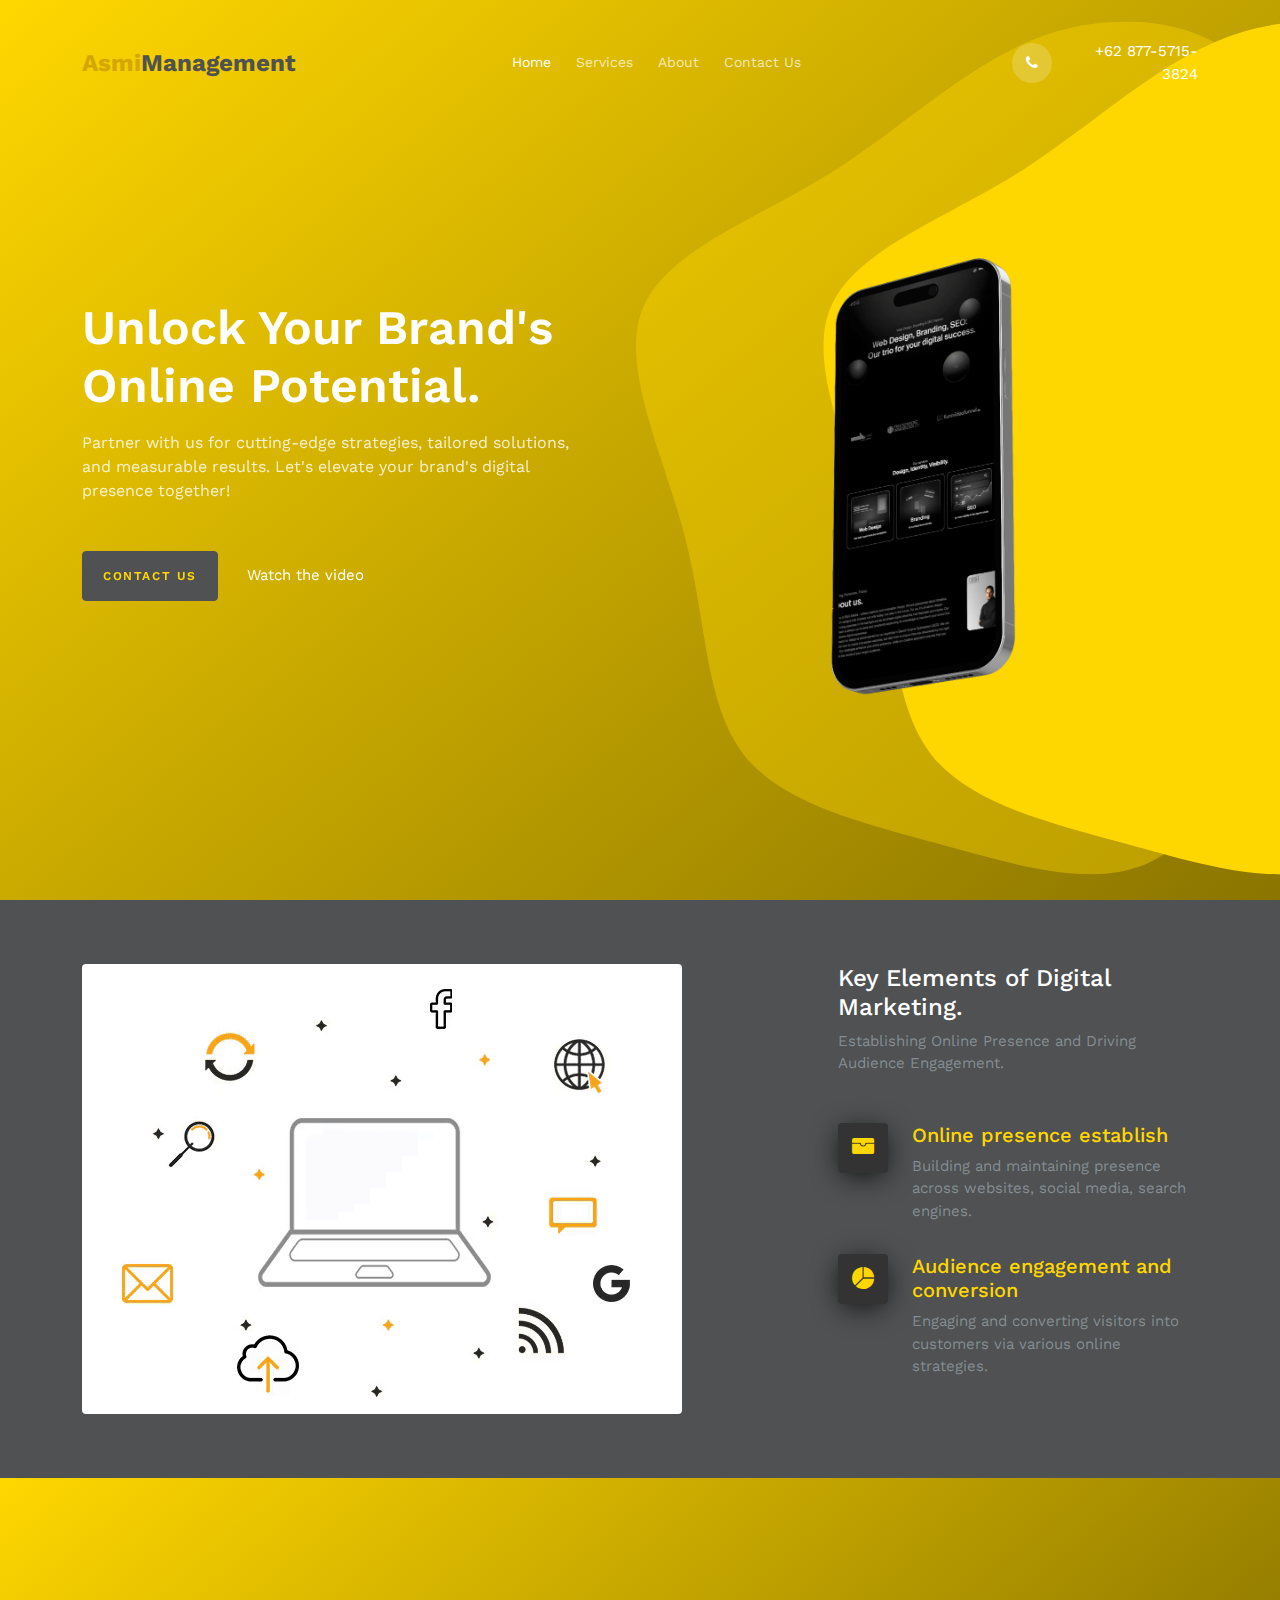
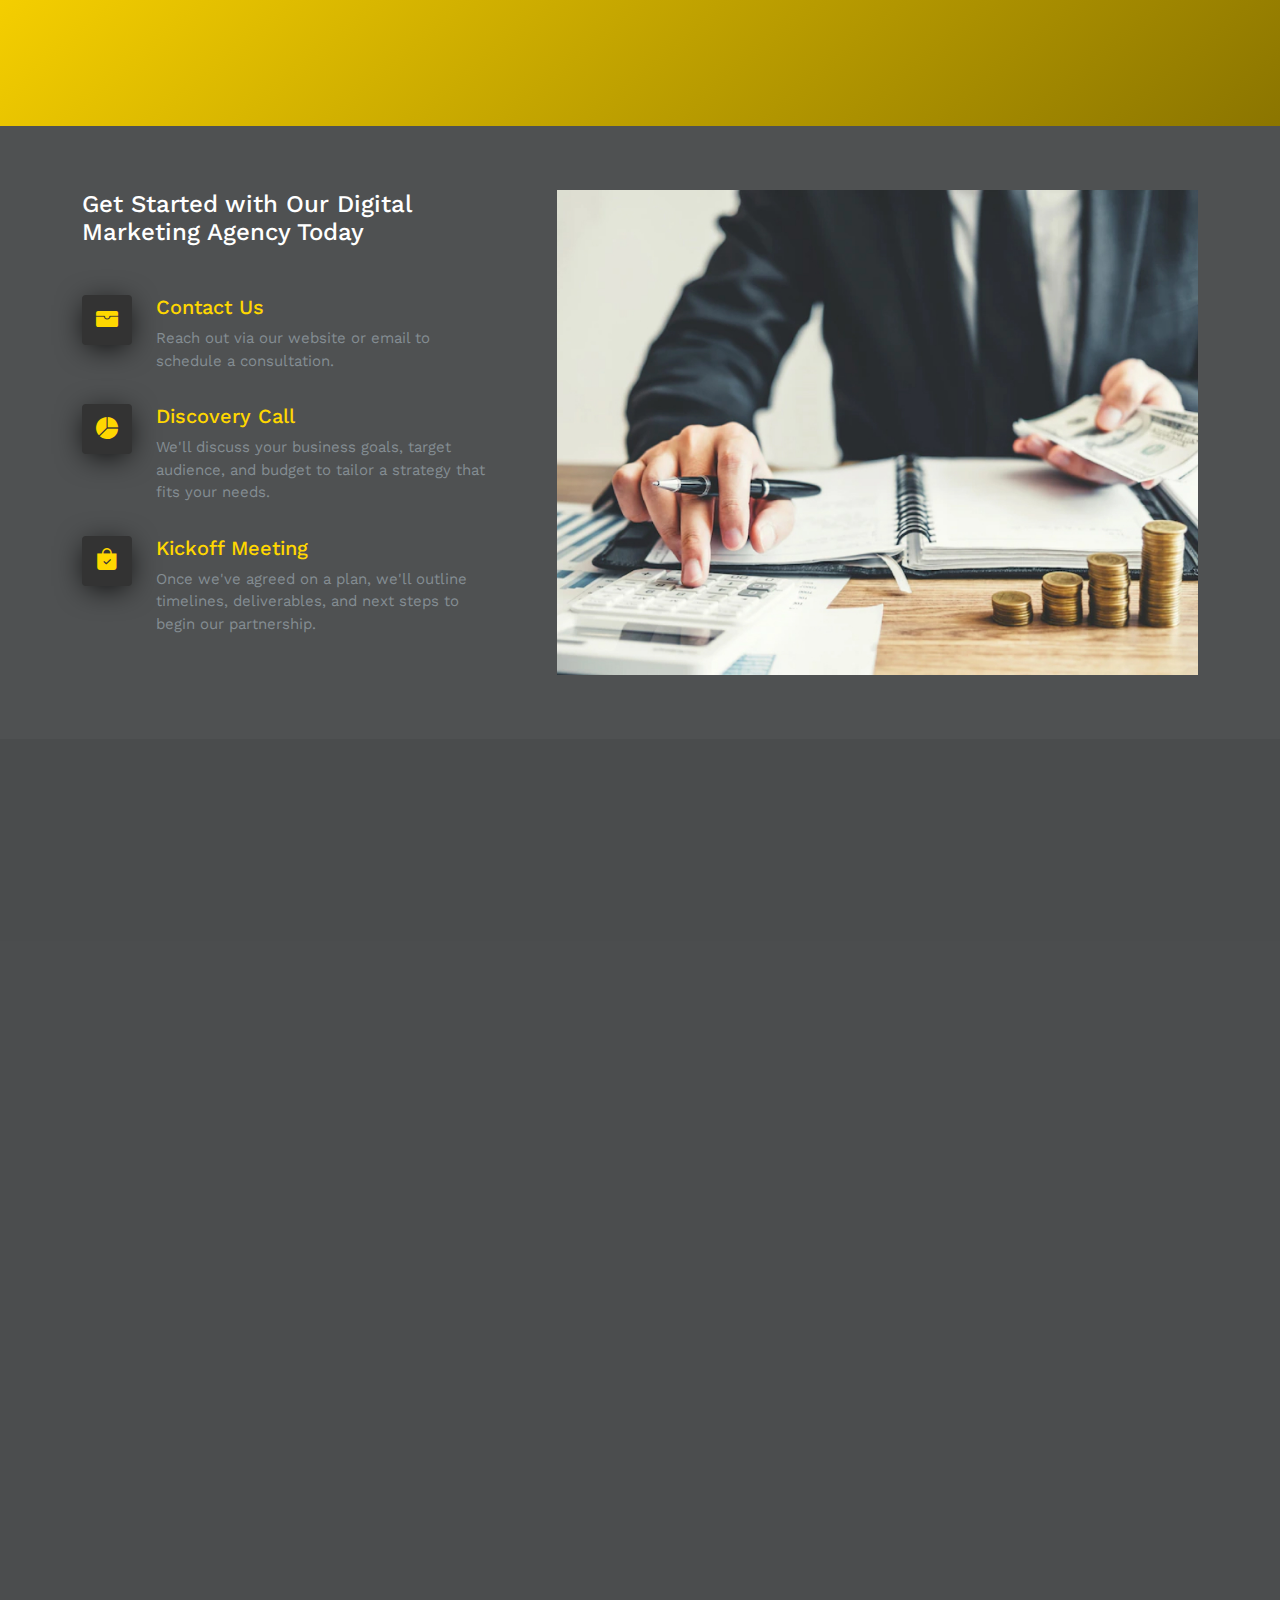
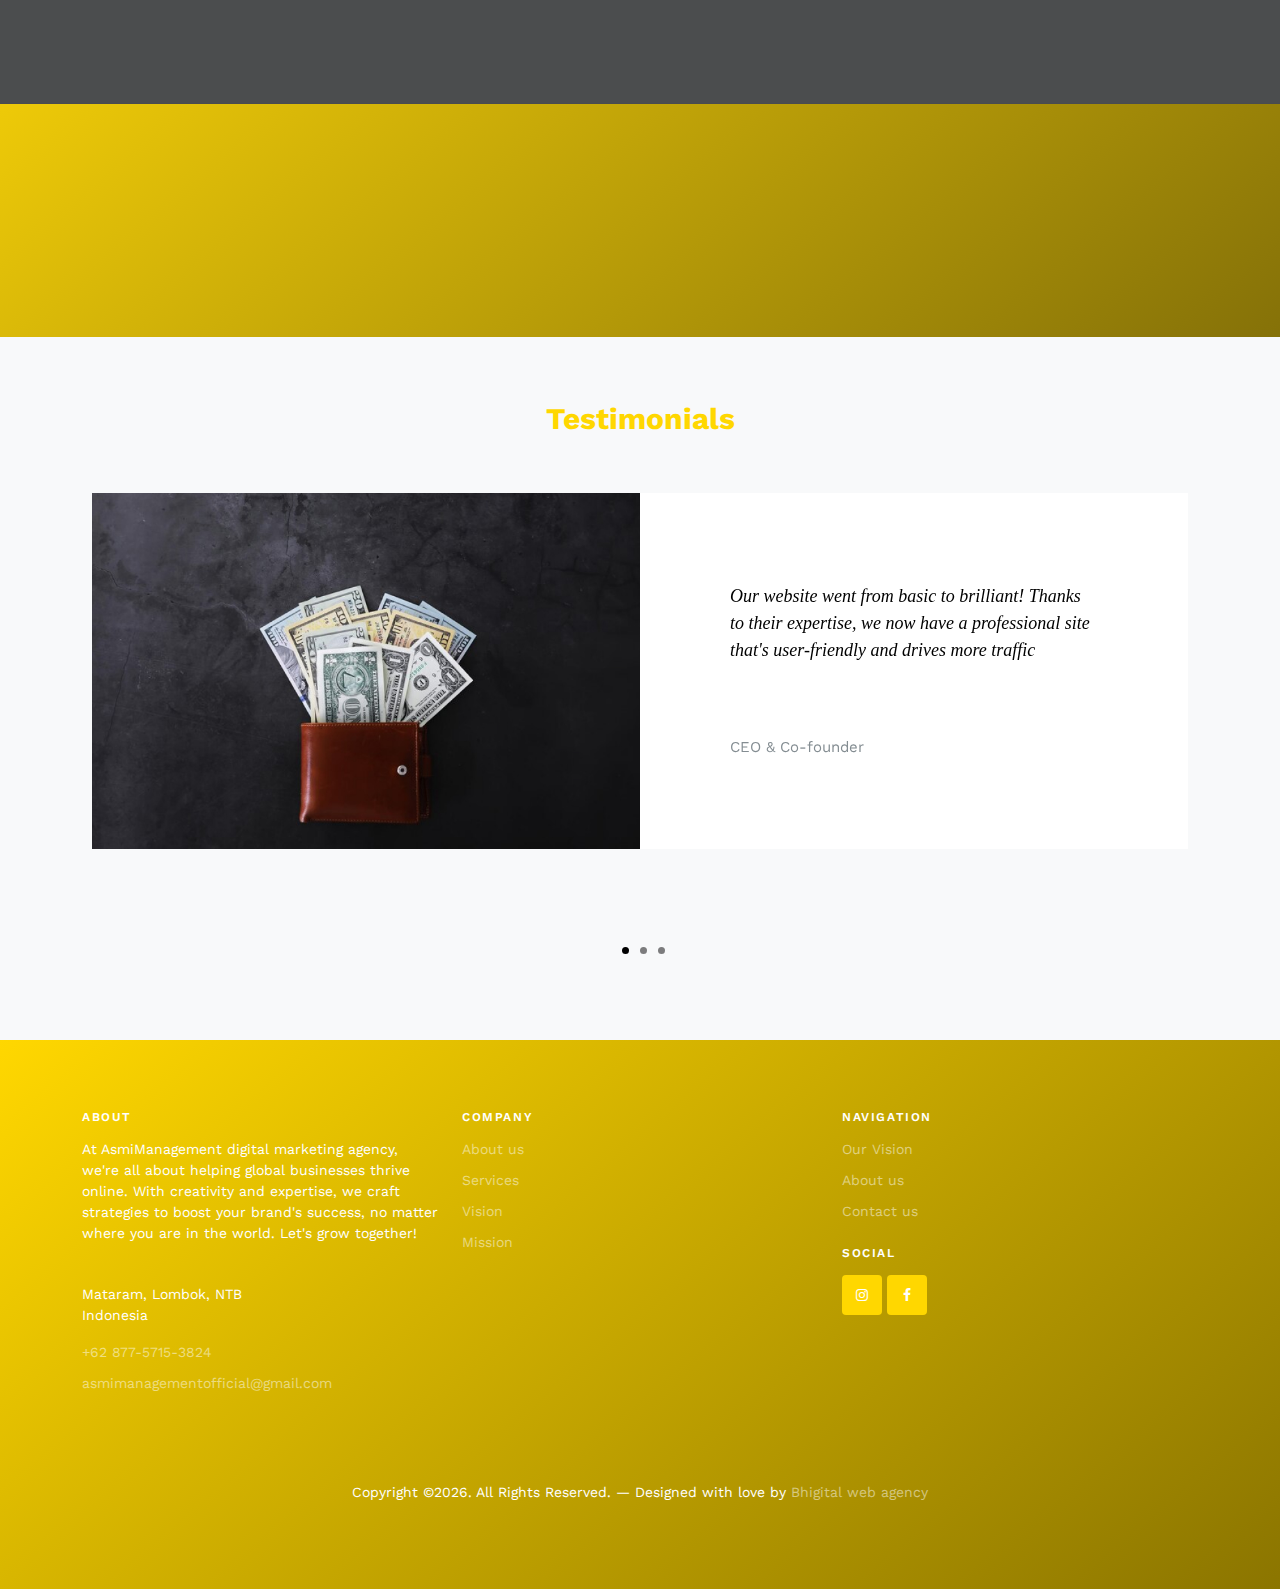
<file: index.html>
<!doctype html>
<html lang="en">
<head>
	<meta charset="utf-8">
	<meta name="viewport" content="width=device-width, initial-scale=1">
	<meta name="author" content="Untree.co">
	<link rel="shortcut icon" href="favicon.png">

	<meta name="description" content="" />
	<meta name="keywords" content="bootstrap, bootstrap5" />

	<link rel="preconnect" href="https://fonts.googleapis.com">
	<link rel="preconnect" href="https://fonts.gstatic.com" crossorigin>
	<link href="https://fonts.googleapis.com/css2?family=Work+Sans:wght@400;600;700&display=swap" rel="stylesheet">


	<link rel="stylesheet" href="fonts/icomoon/style.css">
	<link rel="stylesheet" href="fonts/flaticon/font/flaticon.css">

	<link rel="stylesheet" href="https://cdn.jsdelivr.net/npm/bootstrap-icons@1.8.1/font/bootstrap-icons.css">

	<link rel="stylesheet" href="css/tiny-slider.css">
	<link rel="stylesheet" href="css/aos.css">
	<link rel="stylesheet" href="css/glightbox.min.css">
	<link rel="stylesheet" href="css/style.css">

	<link rel="stylesheet" href="css/flatpickr.min.css">


	<title>AsmiManagement &mdash; Digital Agency: social media management Branding website development </title>
</head>
<body class="homepage">

	<div class="site-mobile-menu site-navbar-target">
		<div class="site-mobile-menu-header">
			<div class="site-mobile-menu-close">
				<span class="icofont-close js-menu-toggle"></span>
			</div>
		</div>
		<div class="site-mobile-menu-body"></div>
	</div>

	<nav class="site-nav">
		<div class="container">
			<div class="menu-bg-wrap">
				<div class="site-navigation">
					<div class="row g-0 align-items-center">
						<div class="col-2">
							<a href="index.html" class="logo m-0 float-start">Asmi<span class=" darktxt">Management</span></a>
						</div>
						<div class="col-8 text-center ">
							<ul class="js-clone-nav d-none d-lg-inline-block text-start site-menu mx-auto">
								<li class="active"><a href="index.html">Home</a></li>
								
								<li><a href="services.html">Services</a></li>
								<li><a href="about.html">About</a></li>
								<li><a href="contact.html">Contact Us</a></li>
							</ul>
						</div>
						<div class="col-2 text-end">
							<a href="#" class="burger ms-auto float-end site-menu-toggle js-menu-toggle d-inline-block d-lg-none light">
								<span></span>
							</a>

							<a href="#" class="call-us d-flex align-items-center">
								<span class="icon-phone"></span>
								<span>+62 877-5715-3824</span>
							</a>
						</div>
					</div>
				</div>
			</div>
		</div>
	</nav>

	<div class="hero  overlay">
		<img src="images/blob.svg" alt="" class="img-fluid blob">
		<div class="container">
			<div class="row align-items-center justify-content-between pt-5">
				<div class="col-lg-6 text-center text-lg-start pe-lg-5">
					<h1 class="heading text-white mb-3" data-aos="fade-up">Unlock Your Brand's Online Potential.</h1>
					<p class="text-white mb-5" data-aos="fade-up" data-aos-delay="100">Partner with us for cutting-edge strategies, tailored solutions, and measurable results. Let's elevate your brand's digital presence together!</p>
					<div class="align-items-center mb-5 mm" data-aos="fade-up" data-aos-delay="200">
						<a href="contact.html" class="btn btn-outline-white-reverse me-4">Contact us</a>
						<a href="./images/vid.mp4" class="text-white glightbox">Watch the video</a>
					</div>
				</div>
				<div class="col-lg-6" data-aos="fade-up" data-aos-delay="300">
					<div class="img-wrap">
						<img src="images/phone.png" alt="Image" class="img-fluid rounded">
					</div>
				</div>
			</div>
		</div>
	</div>


	<div class="section">
		<div class="container">
			<div class="row justify-content-between">
				<div class="col-lg-7 mb-4 mb-lg-0">
					<img src="images/gif1.gif" alt="Image" class="img-fluid rounded
					">
				</div>
				<div class="col-lg-4 ps-lg-2">
					<div class="mb-5">
						<h2 class="text-black h4">Key Elements of Digital Marketing.</h2>
						<p>Establishing Online Presence and Driving Audience Engagement.</p>
					</div>
					<div class="d-flex mb-3 service-alt">
						<div>
							<span class="bi-wallet-fill me-4"></span>
						</div>
						<div>
							<h3>Online presence establish</h3>
							<p>Building and maintaining presence across websites, social media, search engines.</p>
						</div>
					</div>

					<div class="d-flex mb-3 service-alt">
						<div>
							<span class="bi-pie-chart-fill me-4"></span>
						</div>
						<div>
							<h3>Audience engagement and conversion</h3>
							<p>Engaging and converting visitors into customers via various online strategies.</p>
						</div>
					</div>

				</div>

			</div>
		</div>
	</div>

	<div class="section sec-features">
		<div class="container">
			<div class="row g-5">
				<div class="col-12 col-sm-6 col-md-6 col-lg-4" data-aos="fade-up" data-aos-delay="0">
					<div class="feature d-flex">
						<span class="bi-bag-check-fill"></span>
						<div>
							<h3>Custom Solutions</h3>
							<p>Far Choose us because we create digital marketing plans just for you, making sure they work best for your business.
							 </p>
						</div>
					</div>
				</div>
				<div class="col-12 col-sm-6 col-md-6 col-lg-4" data-aos="fade-up" data-aos-delay="100">
					<div class="feature d-flex">
						<span class="bi-wallet-fill"></span>
						<div>
							<h3>Experts Everywhere</h3>
							<p> We have specialists in all areas of digital marketing, from social media to ads, so your business gets noticed everywhere online. </p>
						</div>
					</div>
				</div>
				<div class="col-12 col-sm-6 col-md-6 col-lg-4" data-aos="fade-up" data-aos-delay="200">
					<div class="feature d-flex">
						<span class="bi-pie-chart-fill"></span>
						<div>
							<h3>We Get Results</h3>
							<p>Trust us because we've helped lots of businesses succeed online, and we'll do the same for you. </p>
						</div>
					</div>
				</div>
			</div>
		</div>
	</div>

	<div class="section">
		<div class="container">
			<div class="row">
				<div class="col-lg-7 order-lg-2 mb-4 mb-lg-0">
					<img src="images/img-1.jpg" alt="Image" class="img-fluid">
				</div>
				<div class="col-lg-5 pe-lg-5">
					<div class="mb-5">
						<h2 class="text-black h4">Get Started with Our Digital Marketing Agency Today</h2>
					</div>
					<div class="d-flex mb-3 service-alt">
						<div>
							<span class="bi-wallet-fill me-4"></span>
						</div>
						<div>
							<h3>Contact Us</h3>
							<p>Reach out via our website or email to schedule a consultation.</p>
						</div>
					</div>

					<div class="d-flex mb-3 service-alt">
						<div>
							<span class="bi-pie-chart-fill me-4"></span>
						</div>
						<div>
							<h3>Discovery Call</h3>
							<p>We'll discuss your business goals, target audience, and budget to tailor a strategy that fits your needs.</p>
						</div>
					</div>

					<div class="d-flex mb-3 service-alt">
						<div>
							<span class="bi-bag-check-fill me-4"></span>
						</div>
						<div>
							<h3>Kickoff Meeting</h3>
							<p>Once we've agreed on a plan, we'll outline timelines, deliverables, and next steps to begin our partnership.</p>
						</div>
					</div>
				</div>
			</div>
		</div>
	</div>
</div>


<div class="section sec-services">
	<div class="container">
		<div class="row mb-5">
			<div class="col-lg-5 mx-auto text-center" data-aos="fade-up">
				<h2 class="heading text-primary">Our Services</h2>
				<p>Here are our areas of expertise  </p>
			</div>
		</div>

		<div class="row">
			<div class="col-12 col-sm-6 col-md-6 col-lg-4" data-aos="fade-up">

				<div class="service text-center">
				<span><svg xmlns="http://www.w3.org/2000/svg" width="2.5em" height="2.5em" viewBox="0 0 14 14"><path fill="none" stroke="Gold" stroke-linecap="round" stroke-linejoin="round" d="M4 9.4a6.77 6.77 0 0 1-2.41 1.21a.5.5 0 0 0 0 .94C8.51 14.39 12.91 10 12.24 5.13l1.12-2.32h-1.3C10.44.82 6.14.92 6.85 5.16c0 0-2.3.41-5.24-2.48A.5.5 0 0 0 .76 3A5.52 5.52 0 0 0 4 9.4"/></svg></span>
					<div>
						<h3>Social media management</h3>
						<p class="mb-4">Keep your social media profiles active and engaging with regular posts, updates, and community management on IG, FB and TikTok. </p>
						<p><a href="contact.html" class="btn btn-outline-primary py-2 px-3">Subscribe: $0</a></p>
					</div>
				</div>

			</div>
			<div class="box-dark col-12 col-sm-6 col-md-6 col-lg-4" data-aos="fade-up" data-aos-delay="100">
				<div class="service text-center">
					<span><svg xmlns="http://www.w3.org/2000/svg" width="2.5em" height="2.5em" viewBox="0 0 24 24"><path fill="Gold" d="M17 9H8V7h9zM7 7H5v2h2zm0-3H5v2h2zm3 0H8v2h2zm3 13v2h1c.55 0 1 .45 1 1h7v2h-7c0 .55-.45 1-1 1h-4c-.55 0-1-.45-1-1H2v-2h7c0-.55.45-1 1-1h1v-2H4c-1.11 0-2-.89-2-2V3a2 2 0 0 1 2-2h16c1.11 0 2 .89 2 2v12c0 1.11-.89 2-2 2zm7-2V3H4v12zm-9-9h8V4h-8zm-6 6h6v-2H5zm8 2h6v-2h-6z"/></svg></span>
					<div>
						<h3>Website development</h3>
						<p class="mb-4">Create a professional and user-friendly website tailored to your brand, ensuring a seamless online experience for your customers. </p>
						<p><a href="#" class="btn btn-outline-primary py-2 px-3">Get started</a></p>
					</div>
				</div>
			</div>
			<div class="col-12 col-sm-6 col-md-6 col-lg-4" data-aos="fade-up" data-aos-delay="200">
				<div class="service text-center">
					<span ><svg xmlns="http://www.w3.org/2000/svg" width="2.5em" height="2.5em" viewBox="0 0 48 48"><g fill="none" stroke="Gold" stroke-linecap="round" stroke-linejoin="round" stroke-width="4"><path d="M15.65 28.238A13.98 13.98 0 0 1 10 17c0-7.732 6.268-14 14-14s14 6.268 14 14c0 4.535-2.157 8.567-5.5 11.125"/><path fill="Gold" fill-rule="evenodd" d="m24 17l20 27H4z" clip-rule="evenodd"/></g></svg></span>
					<div>
						<h3>Graphic designing</h3>
						<p class="mb-4">Enhance your brand identity with eye-catching visuals for logos, marketing materials, and digital content. </p>
						<p><a href="contact.html" class="btn btn-outline-primary py-2 px-3">Contact</a></p>
					</div>
				</div>
			</div>

			<div class="col-12 col-sm-6 col-md-6 col-lg-4" data-aos="fade-up" data-aos-delay="100">

				<div class="service text-center">
					<span><svg xmlns="http://www.w3.org/2000/svg" width="3em" height="3em" viewBox="0 0 48 48"><path fill="Gold" fill-rule="evenodd" d="M6 6h31v5h-2V8H8v23h21.387v2H6zm30 13a3 3 0 1 0 0-6a3 3 0 0 0 0 6m2.031 2.01c1.299 0 2.327.584 3 1.486c.629.845.895 1.89.955 2.855a7.626 7.626 0 0 1-.397 2.92c-.3.87-.807 1.77-1.589 2.387V40.5a1.5 1.5 0 0 1-2.98.247L35.73 33h-.298l-1.458 7.776A1.5 1.5 0 0 1 31 40.5V26.233a63.223 63.223 0 0 0-.592.919l-.078.123l-.02.032l-.005.009a1.5 1.5 0 0 1-1.274.707h-5a1.5 1.5 0 1 1 0-3h4.177c.243-.376.563-.864.899-1.354c.35-.511.736-1.052 1.08-1.476c.167-.207.354-.423.542-.6c.092-.087.22-.2.376-.3a1.72 1.72 0 0 1 .926-.282z" clip-rule="evenodd"/></svg></span>
					<div>
						<h3>Digital Marketing Training</h3>
						<p class="mb-4">Equip yourself with the knowledge and skills to navigate the digital landscape effectively, from social media to advertising strategies. </p>
						<p><a href="contact.html" class="btn btn-outline-primary py-2 px-3">Subscribe: $0</a></p>
					</div>
				</div>

			</div>
			<div class="col-12 col-sm-6 col-md-6 col-lg-4" data-aos="fade-up" data-aos-delay="200">
				<div class="service text-center">
					<span ><svg xmlns="http://www.w3.org/2000/svg" width="2.5em" height="2.5em" viewBox="0 0 24 24"><path fill="Gold" d="M22 13c0 .53-.21 1.04-.59 1.41l-.41.42a6.004 6.004 0 0 0-4.89-5.72L11 4H4v7l5.11 5.11c.51 2.73 2.86 4.8 5.72 4.89l-.42.41c-.37.38-.88.59-1.41.59c-.53 0-1.03-.21-1.41-.58l-9-9C2.21 12.04 2 11.53 2 11V4c0-1.1.9-2 2-2h7c.53 0 1.04.21 1.41.58l9 9c.38.38.59.89.59 1.42M5 6.5C5 7.33 5.67 8 6.5 8S8 7.33 8 6.5S7.33 5 6.5 5S5 5.67 5 6.5m10.11 4.11c-2.5 0-4.5 2-4.5 4.5s2 4.5 4.5 4.5c.89 0 1.69-.25 2.39-.68L20.61 22L22 20.61l-3.08-3.11c.44-.68.69-1.5.69-2.39c0-2.5-2-4.5-4.5-4.5m0 2c1.39 0 2.5 1.12 2.5 2.5s-1.11 2.5-2.5 2.5s-2.5-1.11-2.5-2.5s1.12-2.5 2.5-2.5"/></svg></span>
					<div>
						<h3>SEO</h3>
						<p class="mb-4">Improve your online visibility and rank higher on search engine results pages to attract more organic traffic to your website.</p>
						<p><a href="#" class="btn btn-outline-primary py-2 px-3">subscribe: $0</a></p>
					</div>
				</div>
			</div>
			<div class="col-12 col-sm-6 col-md-6 col-lg-4" data-aos="fade-up" data-aos-delay="300">
				<div class="service text-center">
					<span><svg xmlns="http://www.w3.org/2000/svg" width="3em" height="3em" viewBox="0 0 512 512"><path fill="Gold" d="M456.047 162.822c54.548 87.296 28.001 202.283-59.295 256.831c-68.97 43.098-155.229 35.575-215.306-12.538l8.928-5.579c56.745 43.623 136.858 49.883 201.123 9.728c82.654-51.647 107.789-160.52 56.142-243.174c-35.432-56.703-91.871-86.885-154.225-83.227c-17.05.997-31.495 5.937-31.495 5.937s-.753-5.19-1.84-8.363c76.361-20.631 148.487 4.4 195.969 80.385zm-340.11 138.984l8.95-5.592c-8.277-41.436-2.42-81.416 17.988-117.9c0 0-5.027-5.476-7.974-7.03c-21.787 39.43-28.807 85.961-18.963 130.523zm233.648 11.924c-1.04-1.486-1.673-4.312-1.895-8.477c-.15-5.5-.223-10.184-.223-14.052V235.44c0-14.646-5.188-24.61-15.567-29.89c-10.38-5.277-22.253-7.917-35.618-7.917c-20.537 0-35.022 5.352-43.46 16.06c-5.302 6.842-8.288 15.576-8.96 26.208h30.67c.753-4.684 2.258-8.401 4.521-11.151c3.163-3.717 8.553-5.576 16.165-5.576c6.783 0 11.926.947 15.431 2.843c3.504 1.896 5.257 5.335 5.257 10.316c0 4.09-2.286 7.101-6.852 9.033c-2.548 1.115-6.78 2.046-12.695 2.789l-10.898 1.337c-12.358 1.561-21.72 4.165-28.088 7.808c-11.61 6.692-17.413 17.508-17.413 32.453c0 11.524 3.606 20.427 10.824 26.71c7.217 6.281 16.356 9.423 27.426 9.423c8.675 0 16.453-1.97 23.334-5.909c5.757-3.346 10.845-7.398 15.257-12.156c.222 2.752.52 5.205.892 7.362c.371 2.156 1.041 4.46 2.008 6.914h34.573v-4.684c-2.088-.967-3.649-2.192-4.69-3.68zm-33.794-38.921c-.225 10.633-3.262 17.955-9.115 21.971c-5.852 4.016-12.249 6.022-19.194 6.022c-4.38 0-8.098-1.207-11.155-3.624c-3.059-2.415-4.587-6.338-4.587-11.766c0-6.096 2.502-10.595 7.508-13.494c2.956-1.709 7.828-3.16 14.61-4.349l7.234-1.338c3.618-.67 6.461-1.393 8.534-2.175a35.062 35.062 0 0 0 6.16-3.067v11.82zm-90.177-165.094C225.614 84.468 205.148 64 179.9 64c-25.249 0-45.712 20.468-45.712 45.715c0 25.247 20.467 45.715 45.714 45.715s45.713-20.468 45.713-45.715m91.82 16.855c-20.215-3.2-40.097-1.796-58.576 3.438c-5.049 19.49-17.281 37.154-35.703 48.663c-13.78 8.61-29.137 12.6-44.259 12.386c-8.83 14.654-15.04 31.22-17.88 49.158c-4.595 29.004.296 57.318 12.372 81.788l-22.993 14.368c-7.495-3.976-16.863-3.879-24.484 1.07l-87.305 56.696c-11.185 7.265-14.364 22.219-7.101 33.403c7.264 11.185 22.215 14.362 33.399 7.099l87.307-56.698c7.704-5.002 11.608-13.654 10.919-22.21l22.226-13.888c20.563 28.367 51.963 48.878 89.302 54.792c74.576 11.811 144.606-39.069 156.418-113.645c11.813-74.576-39.066-144.605-113.642-156.419zm75.335 152.262c-8.458 53.402-58.604 89.835-112.004 81.377c-53.4-8.458-89.835-58.606-81.377-112.006c8.458-53.4 58.606-89.835 112.006-81.377c53.4 8.458 89.832 58.606 81.374 112.006z"/></svg></span>
					<div>
						<h3>Ads</h3>
						<p class="mb-4">Reach your target audience effectively through strategic Facebook advertising campaigns across various online platforms to drive traffic and conversions. </p>
						<p><a href="contact.html" class="btn btn-outline-primary py-2 px-3">Contact</a></p>
					</div>
				</div>
			</div>

		</div>
	</div>
</div>


<div class="section sec-cta overlay" style="background-image: url('images/img-3.jpg')">
	<div class="container">
		<div class="row justify-content-between align-items-center">
			<div class="col-lg-5" data-aos="fade-up" data-aos-delay="0">
				<h2 class="heading">Wanna Talk To Us?</h2>
				<p>Got questions or ready to get started? Just drop us a line! We're here to help.</p>
			</div>
			<div class="col-lg-5 text-end" data-aos="fade-up" data-aos-delay="100">
				<a href="#" class="btn btn-outline-white-reverse">Contact us</a>
			</div>
		</div>
	</div>
</div>

<!--
<div class="section sec-portfolio bg-light pb-5	">
	<div class="container">
		<div class="row mb-5">
			<div class="col-lg-5 mx-auto text-center ">
				<h2 class="heading text-primary mb-3" data-aos="fade-up" data-aos-delay="0">Case Studies</h2>
				<p class="mb-4" data-aos="fade-up" data-aos-delay="100">Far far away, behind the word mountains, far from the countries Vokalia and Consonantia, there live the blind texts. </p>

				<div id="post-slider-nav" data-aos="fade-up" data-aos-delay="200">
					<button class="btn btn-primary py-2" class="prev" data-controls="prev">Prev</button>
					<button class="btn btn-primary py-2" class="next" data-controls="next">Next</button>
				</div>

			</div>
		</div>
	</div>

	<div class="post-slider-wrap" data-aos="fade-up" data-aos-delay="300">



		<div id="post-slider" class="post-slider">
			<div class="item">
				<a href="case-study.html" class="card d-block">
					<img src="images/img-1.jpg" class="card-img-top" alt="Image">
					<div class="card-body">
						<h5 class="card-title">Behind the word mountains</h5>
						<p>Far far away, behind the word mountains, far from the countries Vokalia and Consonantia, there live the blind texts. </p>
					</div>
				</a>
			</div>

			<div class="item">
				<a href="case-study.html" class="card">
					<img src="images/img-2.jpg" class="card-img-top" alt="Image">
					<div class="card-body">
						<h5 class="card-title">Behind the word mountains</h5>
						<p>Far far away, behind the word mountains, far from the countries Vokalia and Consonantia, there live the blind texts. </p>
					</div>
				</a>
			</div>

			<div class="item">
				<a href="case-study.html" class="card">
					<img src="images/img-3.jpg" class="card-img-top" alt="Image">
					<div class="card-body">
						<h5 class="card-title">Behind the word mountains</h5>
						<p>Far far away, behind the word mountains, far from the countries Vokalia and Consonantia, there live the blind texts. </p>
					</div>
				</a>
			</div>

			<div class="item">
				<a href="case-study.html" class="card">
					<img src="images/img-4.jpg" class="card-img-top" alt="Image">
					<div class="card-body">
						<h5 class="card-title">Behind the word mountains</h5>
						<p>Far far away, behind the word mountains, far from the countries Vokalia and Consonantia, there live the blind texts. </p>
					</div>
				</a>
			</div>

			<div class="item">
				<a href="case-study.html" class="card">
					<img src="images/img-1.jpg" class="card-img-top" alt="Image">
					<div class="card-body">
						<h5 class="card-title">Behind the word mountains</h5>
						<p>Far far away, behind the word mountains, far from the countries Vokalia and Consonantia, there live the blind texts. </p>
					</div>
				</a>
			</div>
		</div>
	</div>


</div>   -->

<div class="section sec-testimonial bg-light">
	<div class="container">
		<div class="row mb-5 justify-content-center">
			<div class="col-lg-6 text-center">
				<h2 class="heading text-primary">Testimonials</h2>
			</div>

		</div>


		<div class="testimonial-slider-wrap">
			<div class="testimonial-slider" id="testimonial-slider">
				<div class="item">
					<div class="testimonial-half d-lg-flex bg-white">
						<div class="img" style="background-image: url('images/img-4.jpg')">

						</div>
						<div class="text">
							<blockquote>
								<p>Our website went from basic to brilliant! Thanks to their expertise, we now have a professional site that's user-friendly and drives more traffic</p>
							</blockquote>
							<div class="author">
								<strong class="d-block text-black">Netlane</strong>
								<span>CEO & Co-founder</span>
							</div>
						</div>
					</div>
				</div>

				<div class="item">
					<div class="testimonial-half d-lg-flex bg-white">
						<div class="img" style="background-image: url('images/img-3.jpg')">

						</div>
						<div class="text">
							<blockquote>
								<p>They keep our social media buzzing! With consistent posts and engaging content, our online presence has never been better.</p>
							</blockquote>
							<div class="author">
								<strong class="d-block text-black">John Campbell</strong>
								<span>CEO & Co-founder</span>
							</div>
						</div>
					</div>
				</div>

				<div class="item">
					<div class="testimonial-half d-lg-flex bg-white">
						<div class="img" style="background-image: url('images/img-2.jpg')">

						</div>
						<div class="text">
							<blockquote>
								<p>Our website soared to the top! Thanks to their SEO magic, we're getting more clicks and customers than ever before. Highly recommend their services!</p>
							</blockquote>
							<div class="author">
								<strong class="d-block text-black">Restra</strong>
								<span>CEO & Co-founder</span>
							</div>
						</div>
					</div>
				</div>
			</div>
		</div>
	</div>
</div>


<!--
<div class="section sec-news">
	<div class="container">
		<div class="row mb-5">
			<div class="col-lg-7">
				<h2 class="heading text-primary">Latest News</h2>
			</div>
		</div>

		<div class="row">
			<div class="col-lg-4">
				<div class="card post-entry">
					<a href="single.html"><img src="images/img-1.jpg" class="card-img-top" alt="Image"></a>
					<div class="card-body">
						<div><span class="text-uppercase font-weight-bold date">Jan 20, 2021</span></div>
						<h5 class="card-title"><a href="single.html">Behind the word mountains</a></h5>
						<p>Far far away, behind the word mountains, far from the countries Vokalia and Consonantia, there live the blind texts. </p>
						<p class="mt-5 mb-0"><a href="#">Read more</a></p>
					</div>
				</div>
			</div>

			<div class="col-lg-4">
				<div class="card post-entry">
					<a href="single.html"><img src="images/img-2.jpg" class="card-img-top" alt="Image"></a>
					<div class="card-body">
						<div><span class="text-uppercase font-weight-bold date">Jan 20, 2021</span></div>
						<h5 class="card-title"><a href="single.html">Behind the word mountains</a></h5>
						<p>Far far away, behind the word mountains, far from the countries Vokalia and Consonantia, there live the blind texts. </p>
						<p class="mt-5 mb-0"><a href="#">Read more</a></p>
					</div>
				</div>
			</div>

			<div class="col-lg-4">
				<div class="card post-entry">
					<a href="single.html"><img src="images/img-3.jpg" class="card-img-top" alt="Image"></a>
					<div class="card-body">
						<div><span class="text-uppercase font-weight-bold date">Jan 20, 2021</span></div>
						<h5 class="card-title"><a href="single.html">Behind the word mountains</a></h5>
						<p>Far far away, behind the word mountains, far from the countries Vokalia and Consonantia, there live the blind texts. </p>
						<p class="mt-5 mb-0"><a href="single.html">Read more</a></p>
					</div>
				</div>
			</div>


		</div>
	</div>
</div> -->

<div class="site-footer">
	<div class="container">
		<div class="row">
			<div class="col-lg-4">
				<div class="widget">
					<h3>About</h3>
					<p>At AsmiManagement digital marketing agency, we're all about helping global businesses thrive online. With creativity and expertise, we craft strategies to boost your brand's success, no matter where you are in the world. Let's grow together!</p>
				</div> <!-- /.widget -->
				<div class="widget">
					<address>Mataram, Lombok, NTB <br>Indonesia</address>
					<ul class="list-unstyled links">
						<li><a href="#">+62 877-5715-3824</a></li>
					<!--  	<li><a href="tel://11234567890">+1(123)-456-7890</a></li>-->
						<li><a href="mailto:asmimanagementofficial@gmail.com">asmimanagementofficial@gmail.com</a></li>
					</ul>
				</div> <!-- /.widget -->
			</div> <!-- /.col-lg-4 -->
			<div class="col-lg-4">
				<div class="widget">
					<h3>Company</h3>
					<ul class="list-unstyled float-start links">
						<li><a href="about.html">About us</a></li>
						<li><a href="services.html">Services</a></li>
						<li><a href="about.html">Vision</a></li>
						<li><a href="about.html">Mission</a></li>
					<!--  	<li><a href="#">Terms</a></li>
						<li><a href="#">Privacy</a></li>-->
					</ul>
					<ul class="list-unstyled float-start links">
					<!--  	<li><a href="#">Partners</a></li>
						<li><a href="#">Business</a></li>
						<li><a href="#">Careers</a></li>
						<li><a href="#">Blog</a></li>
						<li><a href="#">FAQ</a></li>
						<li><a href="#">Creative</a></li> -->
					</ul>
				</div> <!-- /.widget -->
			</div> <!-- /.col-lg-4 -->
			<div class="col-lg-4">
				<div class="widget">
					<h3>Navigation</h3>
					<ul class="list-unstyled links mb-4">
						<li><a href="about.html">Our Vision</a></li>
						<li><a href="about.html">About us</a></li>
						<li><a href="contact.html">Contact us</a></li>
					</ul>

					<h3>Social</h3>
					<ul class="list-unstyled social">
						<li><a href="https://www.instagram.com/asmi.management?igsh=YzljYTk1ODg3Zg=="><span class="icon-instagram"></span></a></li>
					<!-- <li><a href="#"><span class="icon-twitter"></span></a></li> -->
						<li><a href="https://www.facebook.com/share/raCarAjcf8dxWFue/?mibextid=qi2Omg"><span class="icon-facebook"></span></a></li>
					<!--  <li><a href="#"><span class="icon-linkedin"></span></a></li>
						<li><a href="#"><span class="icon-pinterest"></span></a></li>
						<li><a href="#"><span class="icon-dribbble"></span></a></li> -->
					</ul>
				</div> <!-- /.widget -->
			</div> <!-- /.col-lg-4 -->
		</div> <!-- /.row -->

		<div class="row mt-5">
			<div class="col-12 text-center">
					<!-- 
              **==========
              NOTE: 
              Please don't remove this copyright link unless you buy the license here https://untree.co/license/  
              **==========
            -->

            <p>Copyright &copy;<script>document.write(new Date().getFullYear());</script>. All Rights Reserved. &mdash; Designed with love by <a href="https://https:bhigital.pages.dev">Bhigital web agency</a> <!-- License information: https://untree.co/license/ -->
            </p>
          </div>
        </div>
      </div> <!-- /.container -->
    </div> <!-- /.site-footer -->

    <!-- Preloader -->
    <div id="overlayer"></div>
    <div class="loader">
    	<img class="imglo" src="./images/blogo.jpg" alt="">
    </div>


    <script src="js/bootstrap.bundle.min.js"></script>
    <script src="js/tiny-slider.js"></script>

    <script src="js/flatpickr.min.js"></script>


    <script src="js/aos.js"></script>
    <script src="js/glightbox.min.js"></script>
    <script src="js/navbar.js"></script>
    <script src="js/counter.js"></script>
    <script src="js/custom.js"></script>
  </body>
  </html>
</file>
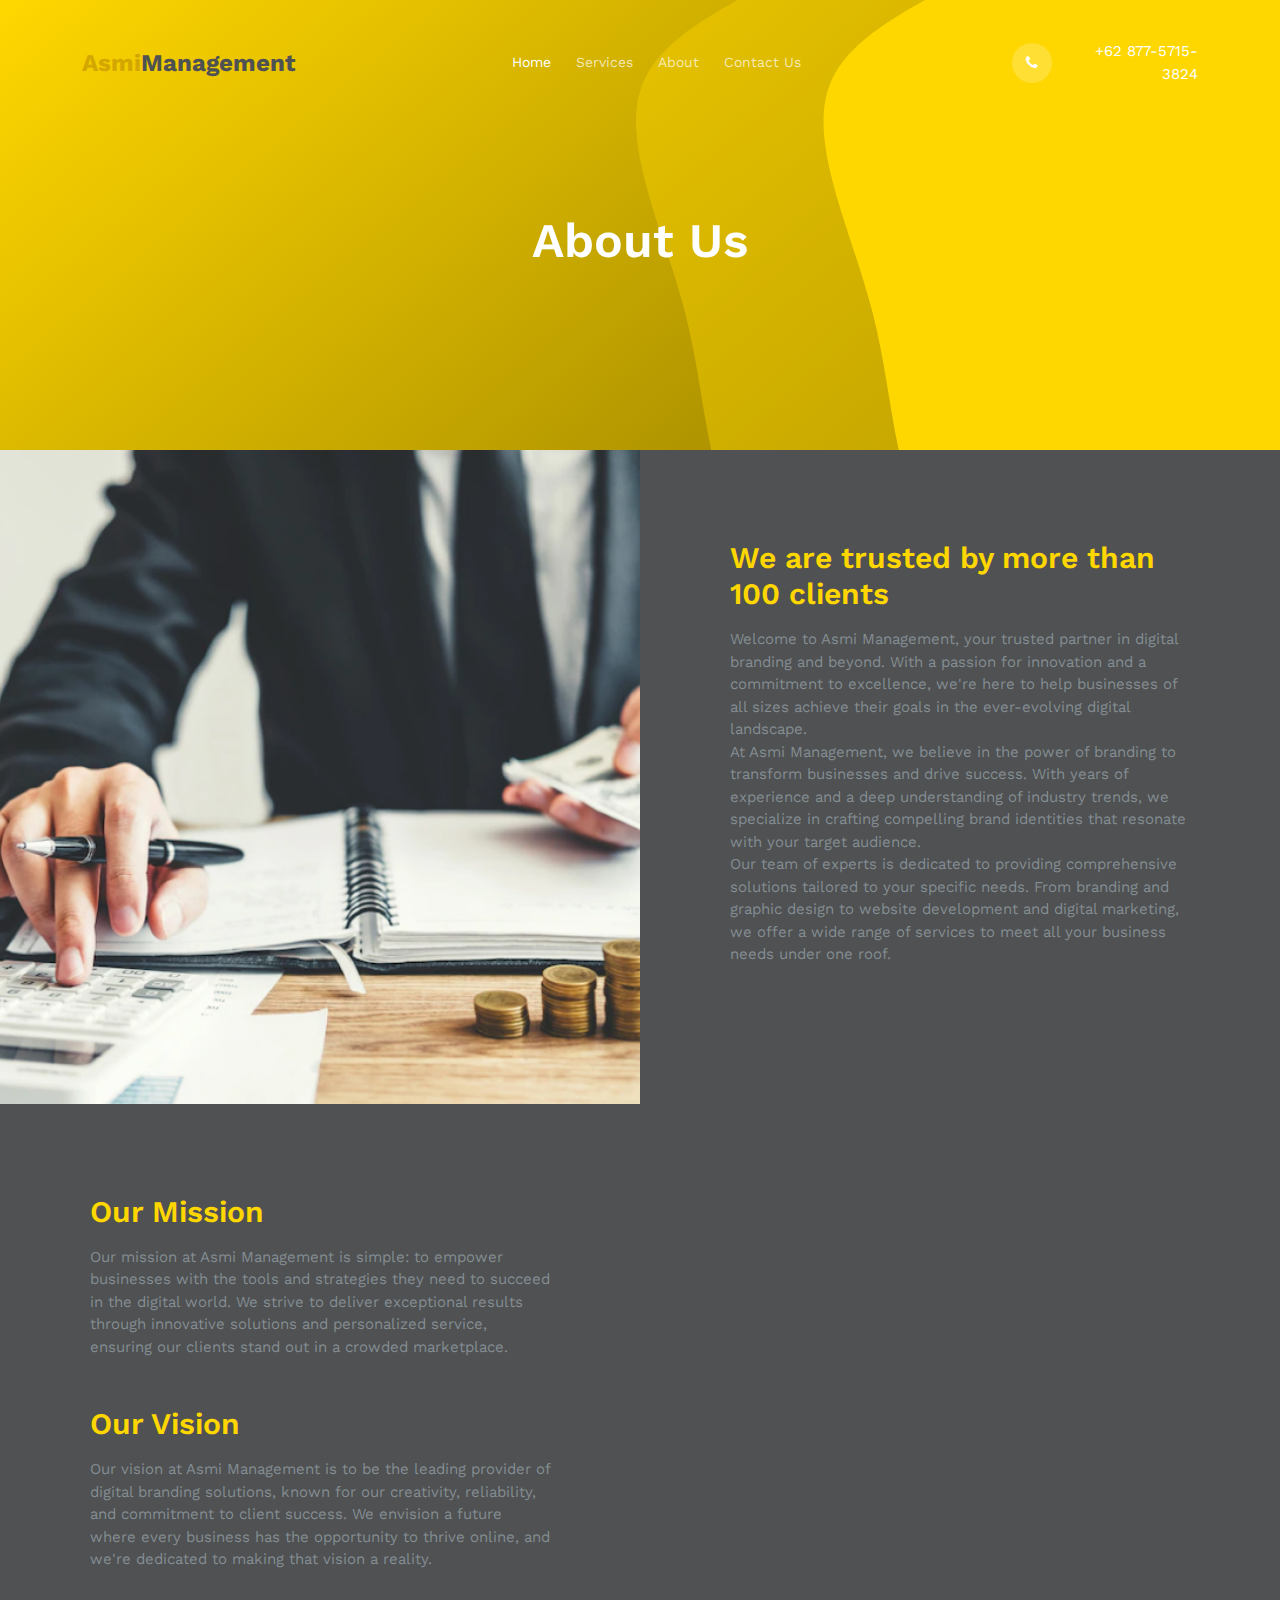
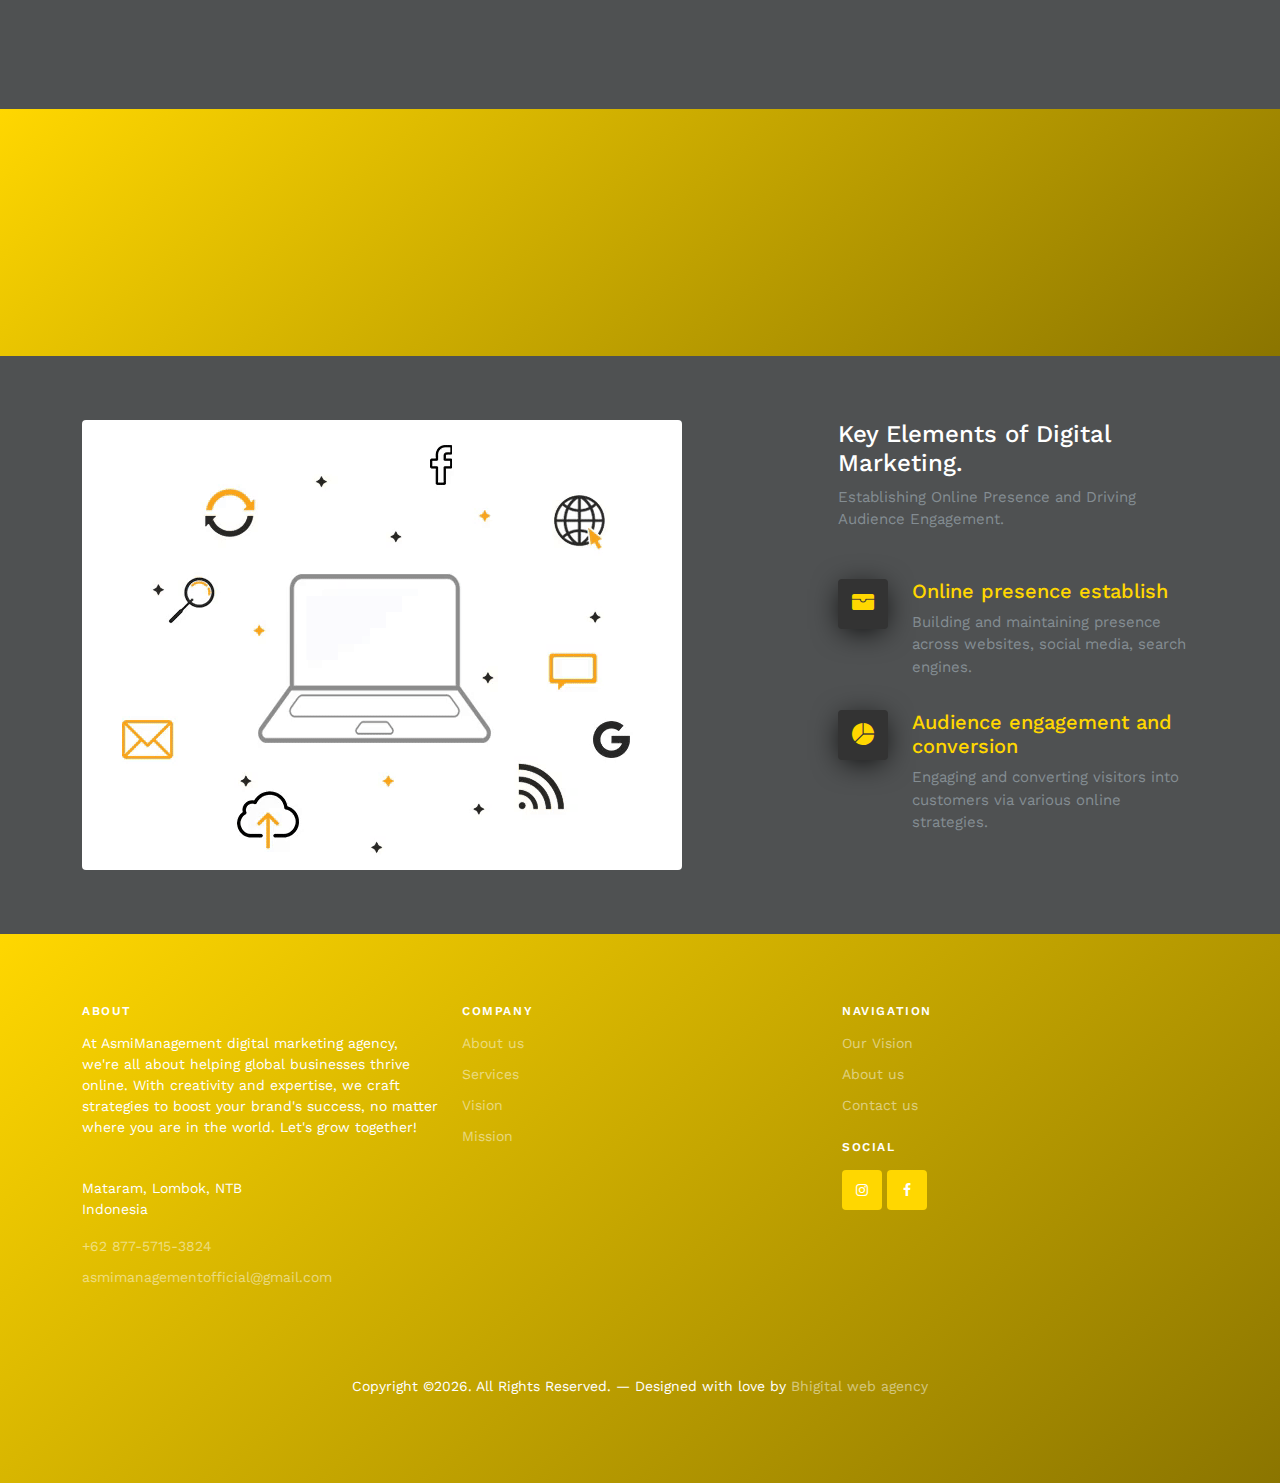
<file: about.html>
<!-- /*
* Template Name: Financing
* Template Author: Untree.co
* Template URI: https://untree.co/
* License: https://creativecommons.org/licenses/by/3.0/
*/ -->
<!doctype html>
<html lang="en">
<head>
	<meta charset="utf-8">
	<meta name="viewport" content="width=device-width, initial-scale=1">
	<meta name="author" content="Untree.co">
	<link rel="shortcut icon" href="favicon.png">

	<meta name="description" content="" />
	<meta name="keywords" content="bootstrap, bootstrap5" />

	<link rel="preconnect" href="https://fonts.googleapis.com">
	<link rel="preconnect" href="https://fonts.gstatic.com" crossorigin>
	<link href="https://fonts.googleapis.com/css2?family=Work+Sans:wght@400;600;700&display=swap" rel="stylesheet">


	<link rel="stylesheet" href="fonts/icomoon/style.css">
	<link rel="stylesheet" href="fonts/flaticon/font/flaticon.css">

	<link rel="stylesheet" href="https://cdn.jsdelivr.net/npm/bootstrap-icons@1.8.1/font/bootstrap-icons.css">

	<link rel="stylesheet" href="css/tiny-slider.css">
	<link rel="stylesheet" href="css/aos.css">
	<link rel="stylesheet" href="css/glightbox.min.css">
	<link rel="stylesheet" href="css/style.css">

	<link rel="stylesheet" href="css/flatpickr.min.css">


	<title>AsmiManagement &mdash; Digital Agency: social media management Branding website development </title>
</head>
<body>

	<div class="site-mobile-menu site-navbar-target">
		<div class="site-mobile-menu-header">
			<div class="site-mobile-menu-close">
				<span class="icofont-close js-menu-toggle"></span>
			</div>
		</div>
		<div class="site-mobile-menu-body"></div>
	</div>

	<nav class="site-nav">
		<div class="container">
			<div class="menu-bg-wrap">
				<div class="site-navigation">
					<div class="row g-0 align-items-center">
						<div class="col-2">
							<a href="index.html" class="logo m-0 float-start">Asmi<span class=" darktxt">Management</span></a>
						</div>
						<div class="col-8 text-center ">
							<ul class="js-clone-nav d-none d-lg-inline-block text-start site-menu mx-auto">
								<li class="active"><a href="index.html">Home</a></li>
								
								<li><a href="services.html">Services</a></li>
								<li><a href="about.html">About</a></li>
								<li><a href="contact.html">Contact Us</a></li>
							</ul>
						</div>
						<div class="col-2 text-end">
							<a href="#" class="burger ms-auto float-end site-menu-toggle js-menu-toggle d-inline-block d-lg-none light">
								<span></span>
							</a>

							<a href="#" class="call-us d-flex align-items-center">
								<span class="icon-phone"></span>
								<span>+62 877-5715-3824</span>
							</a>
						</div>
					</div>
				</div>
			</div>
		</div>
	</nav>


	<div class="hero overlay inner-page">
		<img src="images/blob.svg" alt="" class="img-fluid blob">
		<div class="container">
			<div class="row align-items-center justify-content-center text-center pt-5">
				<div class="col-lg-6">
					<h1 class="heading text-white mb-3" data-aos="fade-up">About Us</h1>
				</div>
			</div>
		</div>
	</div>

	<div class="section sec-halfs py-0">
		<div class="half-content d-lg-flex align-items-stretch">
			<div class="img" style="background-image: url('images/img-1.jpg')" data-aos="fade-in" data-aos-delay="100">
				
			</div>
			<div class="text">
				<h2 class="heading text-primary mb-3">We are trusted by more than 100 clients</h2>
				<p class="mb-5">Welcome to Asmi Management, your trusted partner in digital branding and beyond. With a passion for innovation and a commitment to excellence, we're here to help businesses of all sizes achieve their goals in the ever-evolving digital landscape.
<br>
At Asmi Management, we believe in the power of branding to transform businesses and drive success. With years of experience and a deep understanding of industry trends, we specialize in crafting compelling brand identities that resonate with your target audience.
<br>
Our team of experts is dedicated to providing comprehensive solutions tailored to your specific needs. From branding and graphic design to website development and digital marketing, we offer a wide range of services to meet all your business needs under one roof.
</p>
				
			</div>
		</div>

		<div class="half-content d-lg-flex align-items-stretch">
			<div class="img order-md-2" style="background-image: url('images/img-3.jpg')" data-aos="fade-in">
				
			</div>
			<div class="text">
				<h2 class="heading text-primary mb-3">Our Mission</h2>
				<p class="mb-5">Our mission at Asmi Management is simple: to empower businesses with the tools and strategies they need to succeed in the digital world. We strive to deliver exceptional results through innovative solutions and personalized service, ensuring our clients stand out in a crowded marketplace.</p>
				
				<h2 class="heading text-primary mb-3">Our Vision </h2>
				<p class="mb-5">Our vision at Asmi Management is to be the leading provider of digital branding solutions, known for our creativity, reliability, and commitment to client success. We envision a future where every business has the opportunity to thrive online, and we're dedicated to making that vision a reality.</p>
				
			</div>
		</div>

	</div>

	<div class="section sec-features">
		<div class="container">
			<div class="row g-5">
				<div class="col-12 col-sm-6 col-md-6 col-lg-4" data-aos="fade-up" data-aos-delay="0">
					<div class="feature d-flex">
						<span class="bi-bag-check-fill"></span>
						<div>
							<h3>Custom Solutions</h3>
							<p>Far Choose us because we create digital marketing plans just for you, making sure they work best for your business.
							 </p>
						</div>
					</div>
				</div>
				<div class="col-12 col-sm-6 col-md-6 col-lg-4" data-aos="fade-up" data-aos-delay="100">
					<div class="feature d-flex">
						<span class="bi-wallet-fill"></span>
						<div>
							<h3>Experts Everywhere</h3>
							<p> We have specialists in all areas of digital marketing, from social media to ads, so your business gets noticed everywhere online. </p>
						</div>
					</div>
				</div>
				<div class="col-12 col-sm-6 col-md-6 col-lg-4" data-aos="fade-up" data-aos-delay="200">
					<div class="feature d-flex">
						<span class="bi-pie-chart-fill"></span>
						<div>
							<h3>We Get Results</h3>
							<p>Trust us because we've helped lots of businesses succeed online, and we'll do the same for you. </p>
						</div>
					</div>
				</div>
			</div>
		</div>
	</div>

	</div>

	
	<!--  <div class="section">
		<div class="container">
			
			<div class="row mb-5">
				<div class="col-lg-5 mx-auto text-center" data-aos="fade-up">
					<h2 class="heading text-primary">Our Team</h2>
					<p>Far far away, behind the word mountains, far from the countries Vokalia and Consonantia, there live the blind texts. </p>
				</div>
			</div>

			<div class="row">
				<div class="col-lg-4 mb-4 text-center" data-aos="fade-up" data-aos-delay="0">
					<img src="images/person_1.jpg" alt="Image" class="img-fluid w-50 rounded-circle mb-3">
					<h5 class="text-black">James Griffin</h5>
					<p>Far far away, behind the word mountains, far from the countries Vokalia and Consonantia, there live the blind texts. </p>
				</div>
				<div class="col-lg-4 mb-4 text-center" data-aos="fade-up" data-aos-delay="100">
					<img src="images/Bhigital.png" alt="Image" class="img-fluid w-50 rounded-circle mb-3">
					<h5 class="text-black"><a href="https://bhigital.pages.dev">Bhigital Agency&rightarrow; visit</a></h5>
					<p>In collaboration with Bhigital web agency we offer Exquisite website and SEO services for our clients</p>
				</div>
				<div class="col-lg-4 mb-4 text-center" data-aos="fade-up" data-aos-delay="200">
					<img src="images/person_3.jpg" alt="Image" class="img-fluid w-50 rounded-circle mb-3">
					<h5 class="text-black">Jessica Wilson</h5>
					<p>Far far away, behind the word mountains, far from the countries Vokalia and Consonantia, there live the blind texts. </p>
				</div>

				<div class="col-lg-4 mb-4 text-center" data-aos="fade-up" data-aos-delay="0">
					<img src="images/person_4.jpg" alt="Image" class="img-fluid w-50 rounded-circle mb-3">
					<h5 class="text-black">William Anderson</h5>
					<p>Far far away, behind the word mountains, far from the countries Vokalia and Consonantia, there live the blind texts. </p>
				</div>
				<div class="col-lg-4 mb-4 text-center" data-aos="fade-up" data-aos-delay="100">
					<img src="images/person_5.jpg" alt="Image" class="img-fluid w-50 rounded-circle mb-3">
					<h5 class="text-black">Julie Harvey</h5>
					<p>Far far away, behind the word mountains, far from the countries Vokalia and Consonantia, there live the blind texts. </p>
				</div>
				<div class="col-lg-4 mb-4 text-center" data-aos="fade-up" data-aos-delay="200">
					<img src="images/person_2.jpg" alt="Image" class="img-fluid w-50 rounded-circle mb-3">
					<h5 class="text-black">Shana Clarkson</h5>
					<p>Far far away, behind the word mountains, far from the countries Vokalia and Consonantia, there live the blind texts. </p>
				</div>
			</div>

		</div>
	</div> -->



	<div class="section">
		<div class="container">
			<div class="row justify-content-between">
				<div class="col-lg-7 mb-4 mb-lg-0">
					<img src="images/gif1.gif" alt="Image" class="img-fluid rounded
					">
				</div>
				<div class="col-lg-4 ps-lg-2">
					<div class="mb-5">
						<h2 class="text-black h4">Key Elements of Digital Marketing.</h2>
						<p>Establishing Online Presence and Driving Audience Engagement.</p>
					</div>
					<div class="d-flex mb-3 service-alt">
						<div>
							<span class="bi-wallet-fill me-4"></span>
						</div>
						<div>
							<h3>Online presence establish</h3>
							<p>Building and maintaining presence across websites, social media, search engines.</p>
						</div>
					</div>

					<div class="d-flex mb-3 service-alt">
						<div>
							<span class="bi-pie-chart-fill me-4"></span>
						</div>
						<div>
							<h3>Audience engagement and conversion</h3>
							<p>Engaging and converting visitors into customers via various online strategies.</p>
						</div>
					</div>

				</div>

			</div>
		</div>
	</div>
	

	<div class="site-footer">
	<div class="container">
		<div class="row">
			<div class="col-lg-4">
				<div class="widget">
					<h3>About</h3>
					<p>At AsmiManagement digital marketing agency, we're all about helping global businesses thrive online. With creativity and expertise, we craft strategies to boost your brand's success, no matter where you are in the world. Let's grow together!</p>
				</div> <!-- /.widget -->
				<div class="widget">
					<address>Mataram, Lombok, NTB <br>Indonesia</address>
					<ul class="list-unstyled links">
						<li><a href="#">+62 877-5715-3824</a></li>
					<!--  	<li><a href="tel://11234567890">+1(123)-456-7890</a></li>-->
						<li><a href="mailto:asmimanagementofficial@gmail.com">asmimanagementofficial@gmail.com</a></li>
					</ul>
				</div> <!-- /.widget -->
			</div> <!-- /.col-lg-4 -->
			<div class="col-lg-4">
				<div class="widget">
					<h3>Company</h3>
					<ul class="list-unstyled float-start links">
						<li><a href="about.html">About us</a></li>
						<li><a href="services.html">Services</a></li>
						<li><a href="about.html">Vision</a></li>
						<li><a href="about.html">Mission</a></li>
					<!--  	<li><a href="#">Terms</a></li>
						<li><a href="#">Privacy</a></li>-->
					</ul>
					<ul class="list-unstyled float-start links">
					<!--  	<li><a href="#">Partners</a></li>
						<li><a href="#">Business</a></li>
						<li><a href="#">Careers</a></li>
						<li><a href="#">Blog</a></li>
						<li><a href="#">FAQ</a></li>
						<li><a href="#">Creative</a></li> -->
					</ul>
				</div> <!-- /.widget -->
			</div> <!-- /.col-lg-4 -->
			<div class="col-lg-4">
				<div class="widget">
					<h3>Navigation</h3>
					<ul class="list-unstyled links mb-4">
						<li><a href="about.html">Our Vision</a></li>
						<li><a href="about.html">About us</a></li>
						<li><a href="contact.html">Contact us</a></li>
					</ul>

					<h3>Social</h3>
					<ul class="list-unstyled social">
						<li><a href="https://www.instagram.com/asmi.management?igsh=YzljYTk1ODg3Zg=="><span class="icon-instagram"></span></a></li>
					<!-- <li><a href="#"><span class="icon-twitter"></span></a></li> -->
						<li><a href="https://www.facebook.com/share/raCarAjcf8dxWFue/?mibextid=qi2Omg"><span class="icon-facebook"></span></a></li>
					<!--  <li><a href="#"><span class="icon-linkedin"></span></a></li>
						<li><a href="#"><span class="icon-pinterest"></span></a></li>
						<li><a href="#"><span class="icon-dribbble"></span></a></li> -->
					</ul>
				</div> <!-- /.widget -->
			</div> <!-- /.col-lg-4 -->
		</div> <!-- /.row -->

		<div class="row mt-5">
			<div class="col-12 text-center">
					<!-- 
              **==========
              NOTE: 
              Please don't remove this copyright link unless you buy the license here https://untree.co/license/  
              **==========
            -->

            <p>Copyright &copy;<script>document.write(new Date().getFullYear());</script>. All Rights Reserved. &mdash; Designed with love by <a href="https://https:bhigital.pages.dev">Bhigital web agency</a> <!-- License information: https://untree.co/license/ -->
            </p>
          </div>
        </div>
      </div> <!-- /.container -->
    </div> <!-- /.site-footer -->
    <!-- Preloader -->
    <div id="overlayer"></div>
    <div class="loader">
    	<div class="spinner-border text-primary" role="status">
    		<span class="visually-hidden">Loading...</span>
    	</div>
    </div>


    <script src="js/bootstrap.bundle.min.js"></script>
    <script src="js/tiny-slider.js"></script>

    <script src="js/flatpickr.min.js"></script>


    <script src="js/aos.js"></script>
    <script src="js/glightbox.min.js"></script>
    <script src="js/navbar.js"></script>
    <script src="js/counter.js"></script>
    <script src="js/custom.js"></script>
  </body>
  </html>
</file>
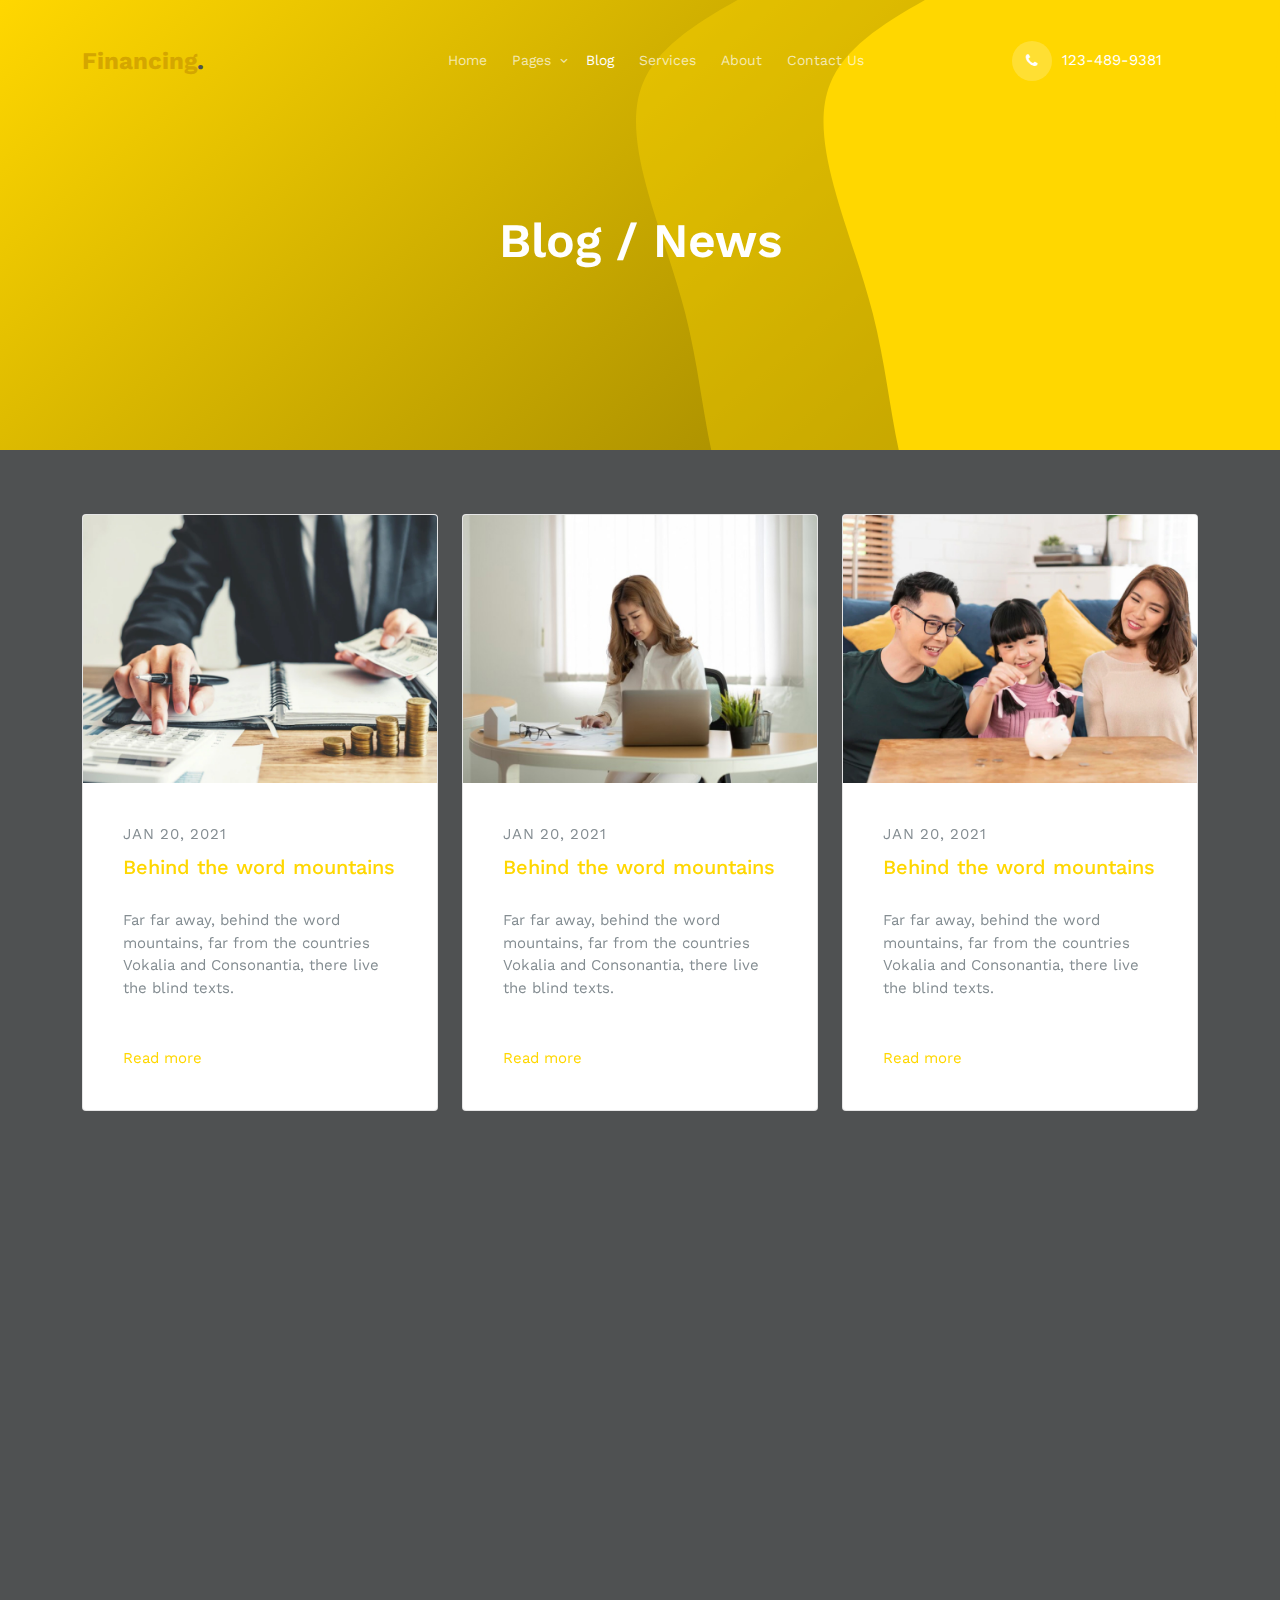
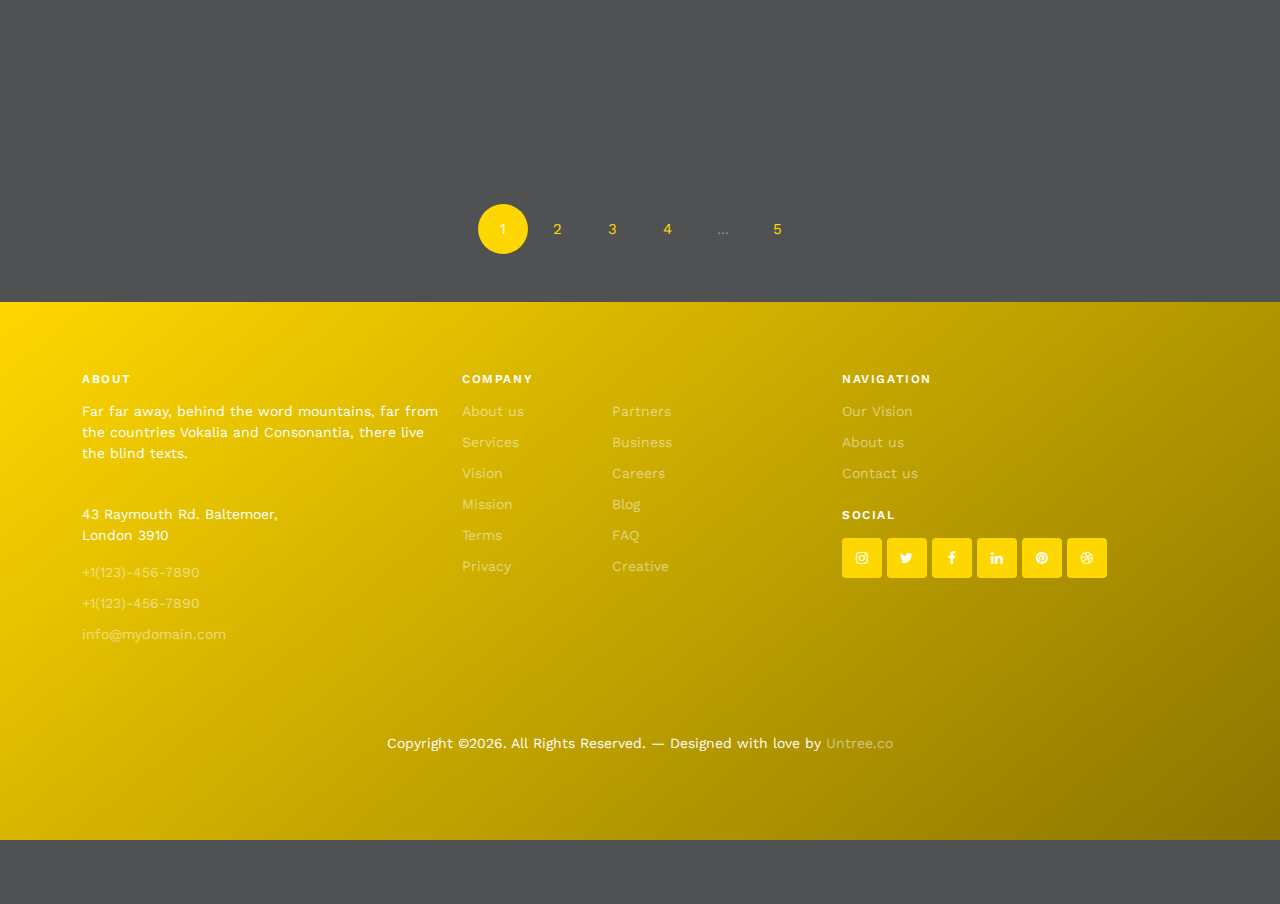
<file: blog.html>
<!-- /*
* Template Name: Financing
* Template Author: Untree.co
* Template URI: https://untree.co/
* License: https://creativecommons.org/licenses/by/3.0/
*/ -->
<!doctype html>
<html lang="en">
<head>
  <meta charset="utf-8">
  <meta name="viewport" content="width=device-width, initial-scale=1">
  <meta name="author" content="Untree.co">
  <link rel="shortcut icon" href="favicon.png">

  <meta name="description" content="" />
  <meta name="keywords" content="bootstrap, bootstrap5" />

  <link rel="preconnect" href="https://fonts.googleapis.com">
  <link rel="preconnect" href="https://fonts.gstatic.com" crossorigin>
  <link href="https://fonts.googleapis.com/css2?family=Work+Sans:wght@400;600;700&display=swap" rel="stylesheet">


  <link rel="stylesheet" href="fonts/icomoon/style.css">
  <link rel="stylesheet" href="fonts/flaticon/font/flaticon.css">

  <link rel="stylesheet" href="https://cdn.jsdelivr.net/npm/bootstrap-icons@1.8.1/font/bootstrap-icons.css">

  <link rel="stylesheet" href="css/tiny-slider.css">
  <link rel="stylesheet" href="css/aos.css">
  <link rel="stylesheet" href="css/glightbox.min.css">
  <link rel="stylesheet" href="css/style.css">

  <link rel="stylesheet" href="css/flatpickr.min.css">


  <title>Financing &mdash; Free Bootstrap 5 Website Template by Untree.co</title>
</head>
<body>

  <div class="site-mobile-menu site-navbar-target">
    <div class="site-mobile-menu-header">
      <div class="site-mobile-menu-close">
        <span class="icofont-close js-menu-toggle"></span>
      </div>
    </div>
    <div class="site-mobile-menu-body"></div>
  </div>

  <nav class="site-nav">
    <div class="container">
      <div class="menu-bg-wrap">
        <div class="site-navigation">
          <div class="row g-0 align-items-center">
            <div class="col-2">
              <a href="index.html" class="logo m-0 float-start">Financing<span class="text-primary">.</span></a>
            </div>
            <div class="col-8 text-center ">
              <ul class="js-clone-nav d-none d-lg-inline-block text-start site-menu mx-auto">
                <li><a href="index.html">Home</a></li>
                <li class="has-children">
                  <a href="financing.html">Pages</a>
                  <ul class="dropdown">
                    <li><a href="financing.html">Financing</a></li>
                    <li><a href="single.html">Blog Single</a></li>
                    <li><a href="case-study.html">Case Study Detail</a></li>
                    <li><a href="#">Menu One</a></li>
                    <li><a href="#">Menu Two</a></li>
                    <li class="has-children">
                      <a href="#">Dropdown</a>
                      <ul class="dropdown">
                        <li><a href="#">Sub Menu One</a></li>
                        <li><a href="#">Sub Menu Two</a></li>
                        <li><a href="#">Sub Menu Three</a></li>
                      </ul>
                    </li>
                  </ul>
                </li>
                <li class="active"><a href="blog.html">Blog</a></li>
                <li><a href="services.html">Services</a></li>
                <li><a href="about.html">About</a></li>
                <li><a href="contact.html">Contact Us</a></li>
              </ul>
            </div>
            <div class="col-2 text-end">
              <a href="#" class="burger ms-auto float-end site-menu-toggle js-menu-toggle d-inline-block d-lg-none light">
                <span></span>
              </a>

              <a href="#" class="call-us d-flex align-items-center">
                <span class="icon-phone"></span>
                <span>123-489-9381</span>
              </a>
            </div>
          </div>
        </div>
      </div>
    </div>
  </nav>

  <div class="hero overlay inner-page">
    <img src="images/blob.svg" alt="" class="img-fluid blob">
    <div class="container">
      <div class="row align-items-center justify-content-center text-center pt-5">
        <div class="col-lg-6">
          <h1 class="heading text-white mb-3" data-aos="fade-up" >Blog / News</h1>
        </div>
      </div>
    </div>
  </div>

  <div class="section sec-news">
    <div class="container">

      <div class="row">
        <div class="col-md-6 col-lg-4 mb-4" data-aos="fade-up" data-aos-delay="0">
          <div class="card post-entry">
            <a href="single.html"><img src="images/img-1.jpg" class="card-img-top" alt="Image"></a>
            <div class="card-body">
              <div><span class="text-uppercase font-weight-bold date">Jan 20, 2021</span></div>
              <h5 class="card-title"><a href="single.html">Behind the word mountains</a></h5>
              <p>Far far away, behind the word mountains, far from the countries Vokalia and Consonantia, there live the blind texts. </p>
              <p class="mt-5 mb-0"><a href="#">Read more</a></p>
            </div>
          </div>
        </div>

        <div class="col-md-6 col-lg-4 mb-4" data-aos="fade-up" data-aos-delay="100">
          <div class="card post-entry">
            <a href="single.html"><img src="images/img-2.jpg" class="card-img-top" alt="Image"></a>
            <div class="card-body">
              <div><span class="text-uppercase font-weight-bold date">Jan 20, 2021</span></div>
              <h5 class="card-title"><a href="single.html">Behind the word mountains</a></h5>
              <p>Far far away, behind the word mountains, far from the countries Vokalia and Consonantia, there live the blind texts. </p>
              <p class="mt-5 mb-0"><a href="#">Read more</a></p>
            </div>
          </div>
        </div>

        <div class="col-md-6 col-lg-4 mb-4" data-aos="fade-up" data-aos-delay="200">
          <div class="card post-entry">
            <a href="single.html"><img src="images/img-3.jpg" class="card-img-top" alt="Image"></a>
            <div class="card-body">
              <div><span class="text-uppercase font-weight-bold date">Jan 20, 2021</span></div>
              <h5 class="card-title"><a href="single.html">Behind the word mountains</a></h5>
              <p>Far far away, behind the word mountains, far from the countries Vokalia and Consonantia, there live the blind texts. </p>
              <p class="mt-5 mb-0"><a href="single.html">Read more</a></p>
            </div>
          </div>
        </div>

        <div class="col-md-6 col-lg-4 mb-4" data-aos="fade-up" data-aos-delay="0">
          <div class="card post-entry">
            <a href="single.html"><img src="images/img-1.jpg" class="card-img-top" alt="Image"></a>
            <div class="card-body">
              <div><span class="text-uppercase font-weight-bold date">Jan 20, 2021</span></div>
              <h5 class="card-title"><a href="single.html">Behind the word mountains</a></h5>
              <p>Far far away, behind the word mountains, far from the countries Vokalia and Consonantia, there live the blind texts. </p>
              <p class="mt-5 mb-0"><a href="#">Read more</a></p>
            </div>
          </div>
        </div>

        <div class="col-md-6 col-lg-4 mb-4" data-aos="fade-up" data-aos-delay="100">
          <div class="card post-entry">
            <a href="single.html"><img src="images/img-2.jpg" class="card-img-top" alt="Image"></a>
            <div class="card-body">
              <div><span class="text-uppercase font-weight-bold date">Jan 20, 2021</span></div>
              <h5 class="card-title"><a href="single.html">Behind the word mountains</a></h5>
              <p>Far far away, behind the word mountains, far from the countries Vokalia and Consonantia, there live the blind texts. </p>
              <p class="mt-5 mb-0"><a href="#">Read more</a></p>
            </div>
          </div>
        </div>

        <div class="col-md-6 col-lg-4 mb-4" data-aos="fade-up" data-aos-delay="200">
          <div class="card post-entry">
            <a href="single.html"><img src="images/img-3.jpg" class="card-img-top" alt="Image"></a>
            <div class="card-body">
              <div><span class="text-uppercase font-weight-bold date">Jan 20, 2021</span></div>
              <h5 class="card-title"><a href="single.html">Behind the word mountains</a></h5>
              <p>Far far away, behind the word mountains, far from the countries Vokalia and Consonantia, there live the blind texts. </p>
              <p class="mt-5 mb-0"><a href="single.html">Read more</a></p>
            </div>
          </div>
        </div>


      </div>

      <div class="row">
        <div class="col-lg-12 text-center py-5">
          <div class="custom-navigation">
            <a href="#" class="active">1</a>
            <a href="#">2</a>
            <a href="#">3</a>
            <a href="#">4</a>
            <span>...</span>
            <a href="#">5</a>
          </nav>
        </div>
      </div>
    </div>
  </div>

  <div class="site-footer">
    <div class="container">
      <div class="row">
        <div class="col-lg-4">
          <div class="widget">
            <h3>About</h3>
            <p>Far far away, behind the word mountains, far from the countries Vokalia and Consonantia, there live the blind texts.</p>
          </div> <!-- /.widget -->
          <div class="widget">
            <address>43 Raymouth Rd. Baltemoer, <br> London 3910</address>
            <ul class="list-unstyled links">
              <li><a href="tel://11234567890">+1(123)-456-7890</a></li>
              <li><a href="tel://11234567890">+1(123)-456-7890</a></li>
              <li><a href="mailto:info@mydomain.com">info@mydomain.com</a></li>
            </ul>
          </div> <!-- /.widget -->
        </div> <!-- /.col-lg-4 -->
        <div class="col-lg-4">
          <div class="widget">
            <h3>Company</h3>
            <ul class="list-unstyled float-start links">
              <li><a href="#">About us</a></li>
              <li><a href="#">Services</a></li>
              <li><a href="#">Vision</a></li>
              <li><a href="#">Mission</a></li>
              <li><a href="#">Terms</a></li>
              <li><a href="#">Privacy</a></li>
            </ul>
            <ul class="list-unstyled float-start links">
              <li><a href="#">Partners</a></li>
              <li><a href="#">Business</a></li>
              <li><a href="#">Careers</a></li>
              <li><a href="#">Blog</a></li>
              <li><a href="#">FAQ</a></li>
              <li><a href="#">Creative</a></li>
            </ul>
          </div> <!-- /.widget -->
        </div> <!-- /.col-lg-4 -->
        <div class="col-lg-4">
          <div class="widget">
            <h3>Navigation</h3>
            <ul class="list-unstyled links mb-4">
              <li><a href="#">Our Vision</a></li>
              <li><a href="#">About us</a></li>
              <li><a href="#">Contact us</a></li>
            </ul>

            <h3>Social</h3>
            <ul class="list-unstyled social">
              <li><a href="#"><span class="icon-instagram"></span></a></li>
              <li><a href="#"><span class="icon-twitter"></span></a></li>
              <li><a href="#"><span class="icon-facebook"></span></a></li>
              <li><a href="#"><span class="icon-linkedin"></span></a></li>
              <li><a href="#"><span class="icon-pinterest"></span></a></li>
              <li><a href="#"><span class="icon-dribbble"></span></a></li>
            </ul>
          </div> <!-- /.widget -->
        </div> <!-- /.col-lg-4 -->
      </div> <!-- /.row -->

      <div class="row mt-5">
        <div class="col-12 text-center">
          <!-- 
              **==========
              NOTE: 
              Please don't remove this copyright link unless you buy the license here https://untree.co/license/  
              **==========
            -->

            <p>Copyright &copy;<script>document.write(new Date().getFullYear());</script>. All Rights Reserved. &mdash; Designed with love by <a href="https://untree.co">Untree.co</a> <!-- License information: https://untree.co/license/ -->
            </p>
          </div>
        </div>
      </div> <!-- /.container -->
    </div> <!-- /.site-footer -->

    <!-- Preloader -->
    <div id="overlayer"></div>
    <div class="loader">
      <div class="spinner-border text-primary" role="status">
        <span class="visually-hidden">Loading...</span>
      </div>
    </div>


    <script src="js/bootstrap.bundle.min.js"></script>
    <script src="js/tiny-slider.js"></script>

    <script src="js/flatpickr.min.js"></script>


    <script src="js/aos.js"></script>
    <script src="js/glightbox.min.js"></script>
    <script src="js/navbar.js"></script>
    <script src="js/counter.js"></script>
    <script src="js/custom.js"></script>
  </body>
  </html>
</file>
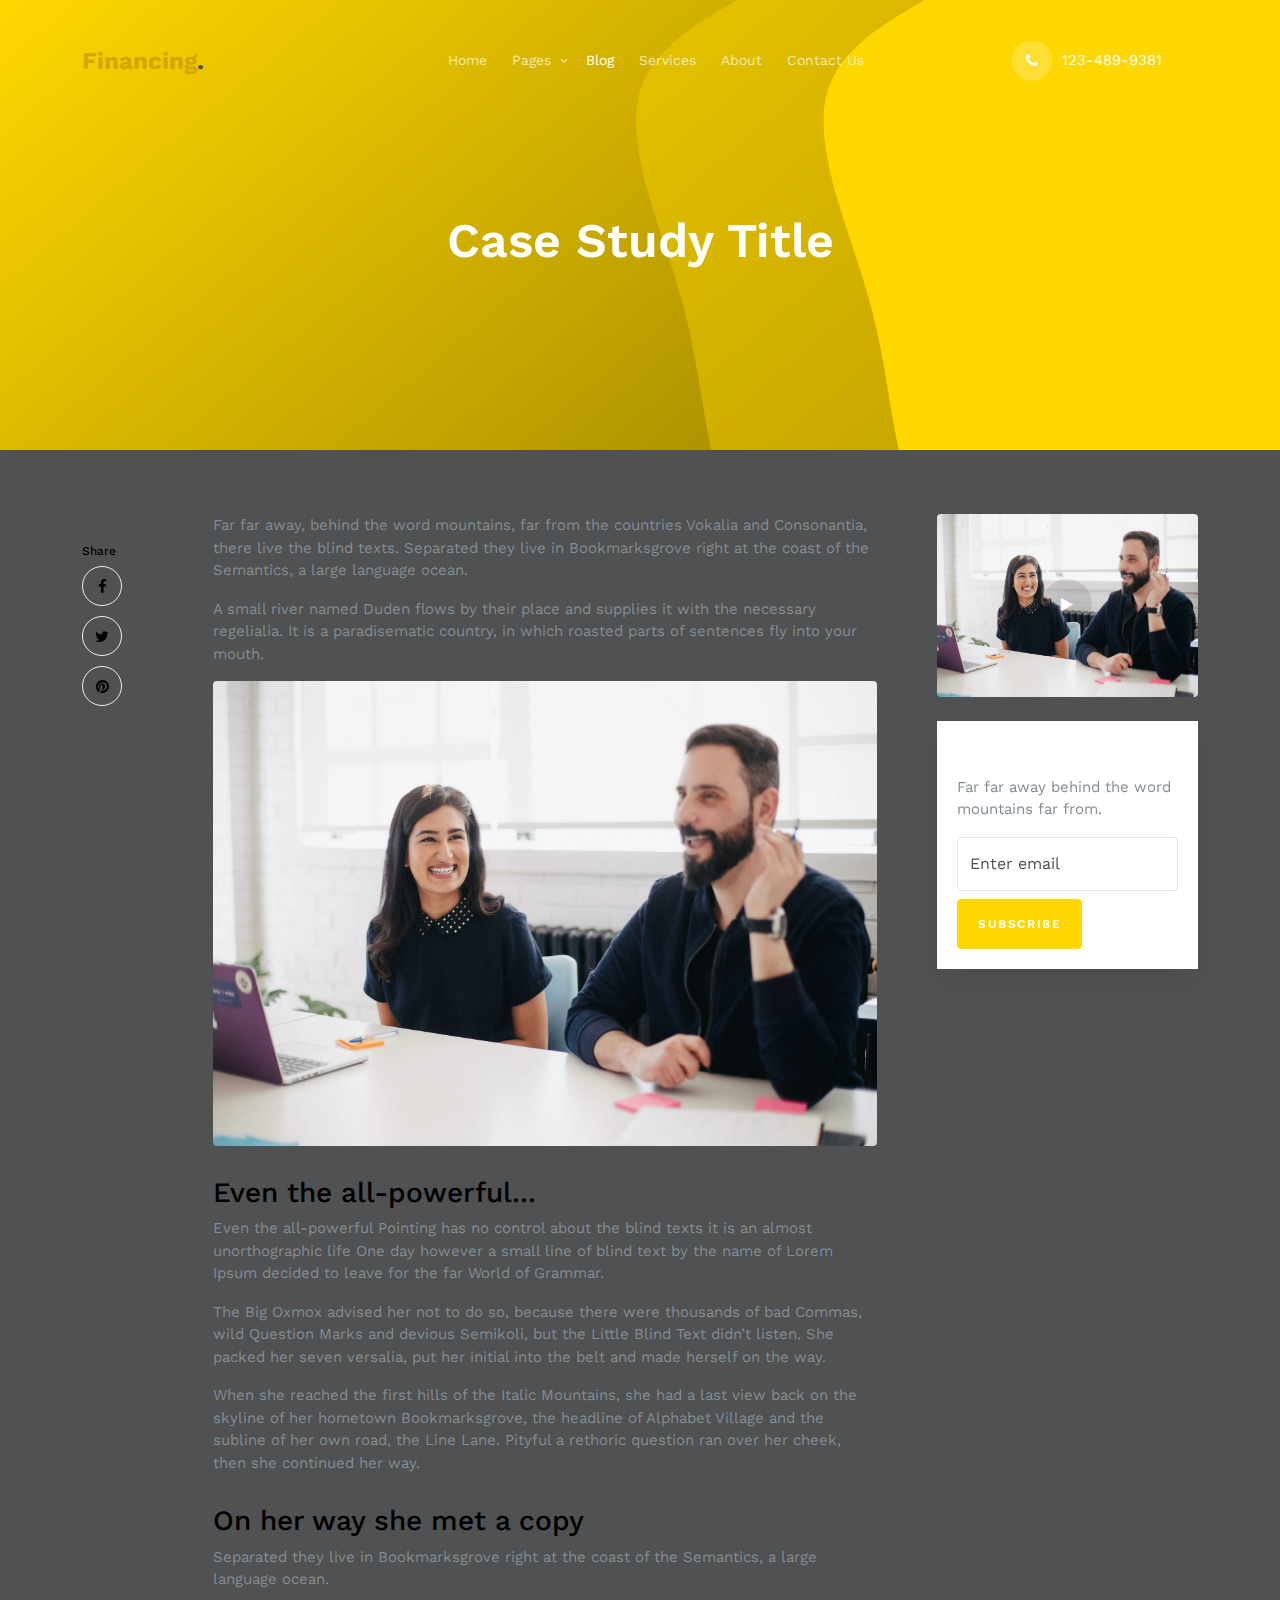
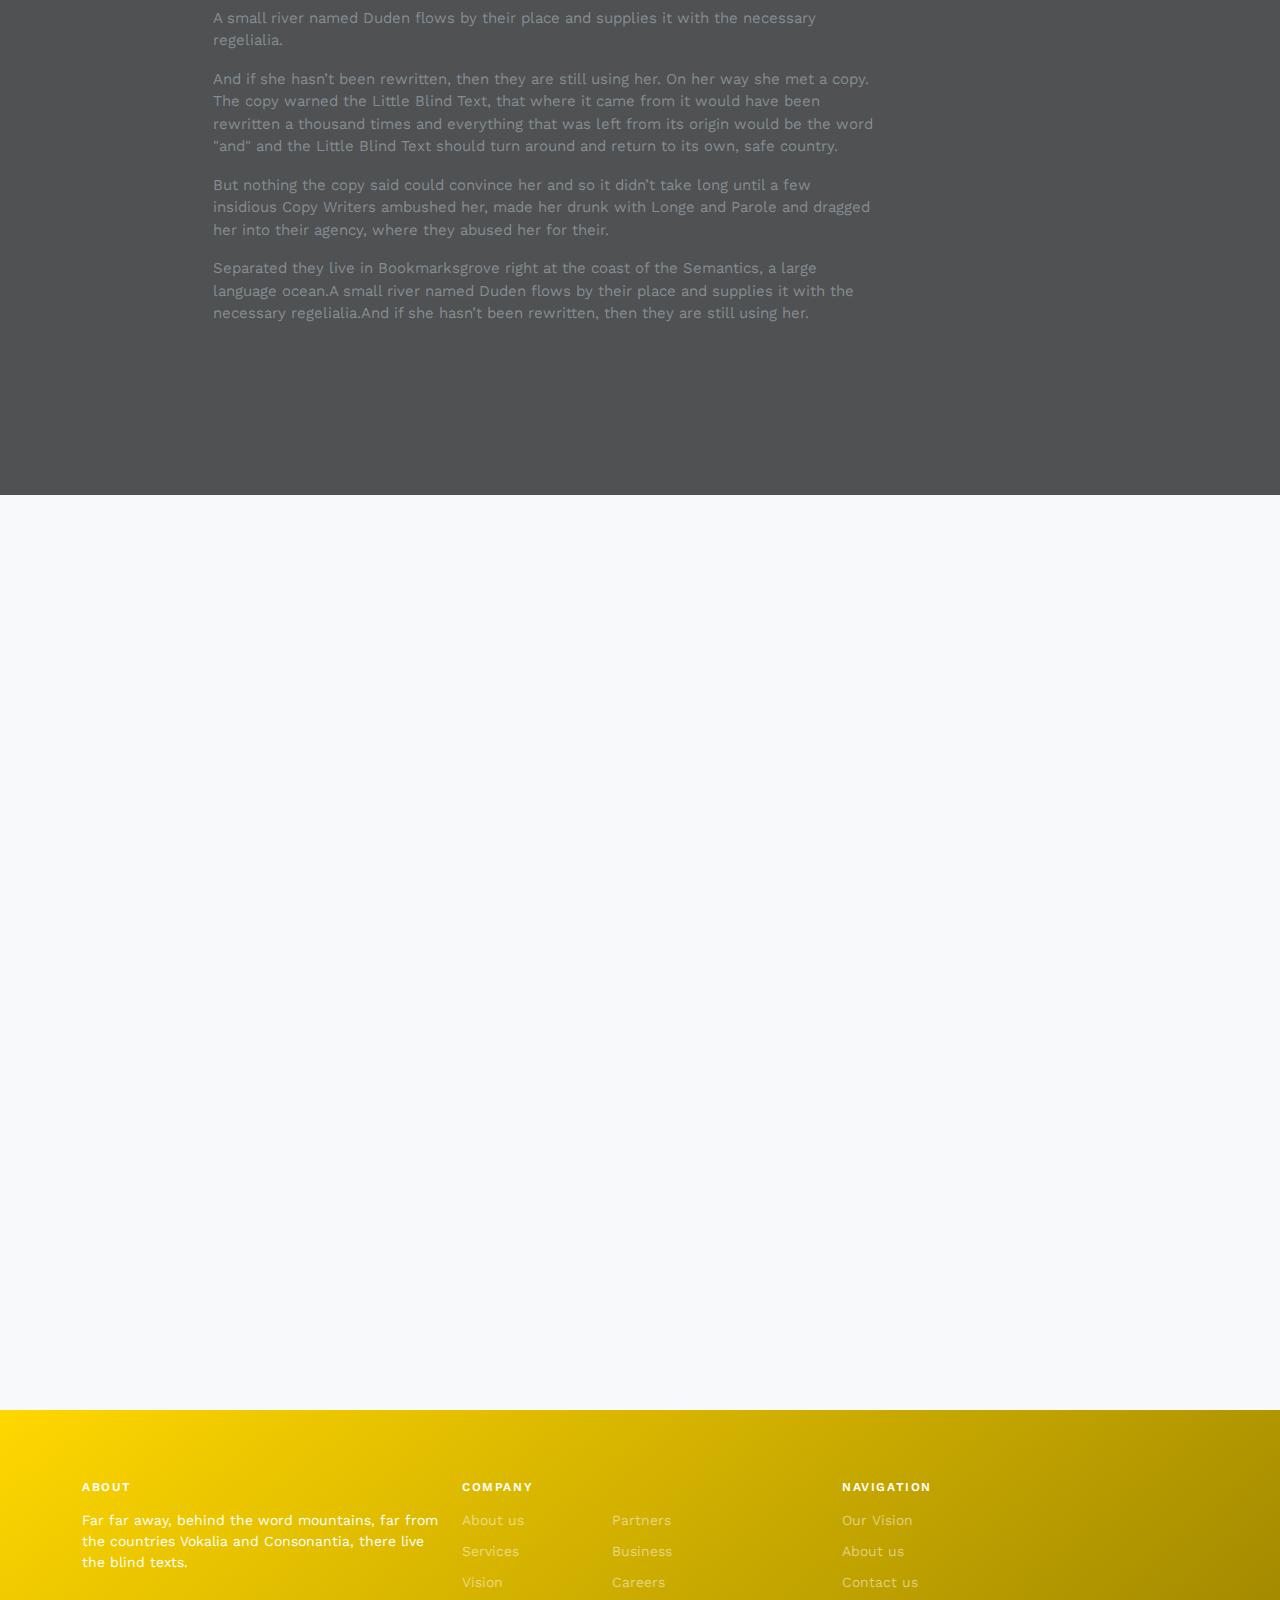
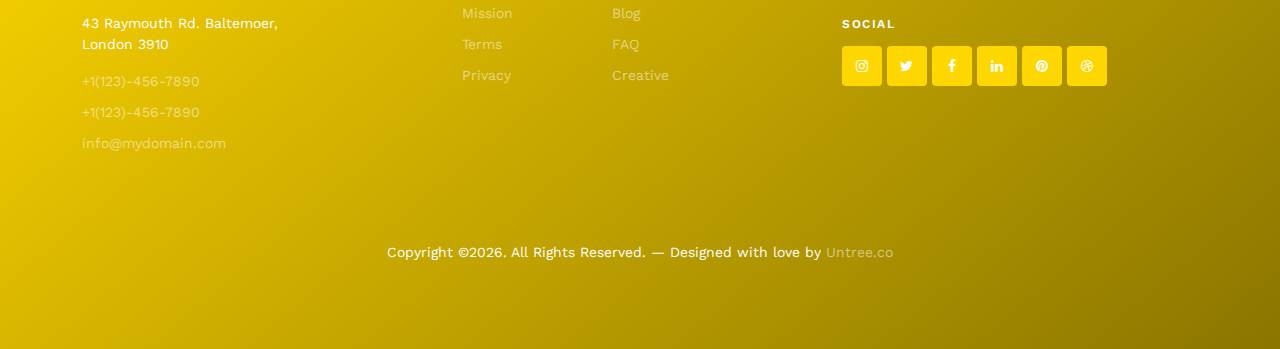
<file: case-study.html>
<!-- /*
* Template Name: Financing
* Template Author: Untree.co
* Template URI: https://untree.co/
* License: https://creativecommons.org/licenses/by/3.0/
*/ -->
<!doctype html>
<html lang="en">
<head>
  <meta charset="utf-8">
  <meta name="viewport" content="width=device-width, initial-scale=1">
  <meta name="author" content="Untree.co">
  <link rel="shortcut icon" href="favicon.png">

  <meta name="description" content="" />
  <meta name="keywords" content="bootstrap, bootstrap5" />

  <link rel="preconnect" href="https://fonts.googleapis.com">
  <link rel="preconnect" href="https://fonts.gstatic.com" crossorigin>
  <link href="https://fonts.googleapis.com/css2?family=Work+Sans:wght@400;600;700&display=swap" rel="stylesheet">


  <link rel="stylesheet" href="fonts/icomoon/style.css">
  <link rel="stylesheet" href="fonts/flaticon/font/flaticon.css">

  <link rel="stylesheet" href="https://cdn.jsdelivr.net/npm/bootstrap-icons@1.8.1/font/bootstrap-icons.css">

  <link rel="stylesheet" href="css/tiny-slider.css">
  <link rel="stylesheet" href="css/aos.css">
  <link rel="stylesheet" href="css/glightbox.min.css">
  <link rel="stylesheet" href="css/style.css">

  <link rel="stylesheet" href="css/flatpickr.min.css">


  <title>Financing &mdash; Free Bootstrap 5 Website Template by Untree.co</title>
</head>
<body>

  <div class="site-mobile-menu site-navbar-target">
    <div class="site-mobile-menu-header">
      <div class="site-mobile-menu-close">
        <span class="icofont-close js-menu-toggle"></span>
      </div>
    </div>
    <div class="site-mobile-menu-body"></div>
  </div>

  <nav class="site-nav">
    <div class="container">
      <div class="menu-bg-wrap">
        <div class="site-navigation">
          <div class="row g-0 align-items-center">
            <div class="col-2">
              <a href="index.html" class="logo m-0 float-start">Financing<span class="text-primary">.</span></a>
            </div>
            <div class="col-8 text-center ">
              <ul class="js-clone-nav d-none d-lg-inline-block text-start site-menu mx-auto">
                <li><a href="index.html">Home</a></li>
                <li class="has-children">
                  <a href="financing.html">Pages</a>
                  <ul class="dropdown">
                    <li><a href="financing.html">Financing</a></li>
                    <li class="active"><a href="single.html">Blog Single</a></li>
                    <li><a href="case-study.html">Case Study Detail</a></li>
                    <li><a href="#">Menu One</a></li>
                    <li><a href="#">Menu Two</a></li>
                    <li class="has-children">
                      <a href="#">Dropdown</a>
                      <ul class="dropdown">
                        <li><a href="#">Sub Menu One</a></li>
                        <li><a href="#">Sub Menu Two</a></li>
                        <li><a href="#">Sub Menu Three</a></li>
                      </ul>
                    </li>
                  </ul>
                </li>
                <li class="active"><a href="blog.html">Blog</a></li>
                <li><a href="services.html">Services</a></li>
                <li><a href="about.html">About</a></li>
                <li><a href="contact.html">Contact Us</a></li>
              </ul>
            </div>
            <div class="col-2 text-end">
              <a href="#" class="burger ms-auto float-end site-menu-toggle js-menu-toggle d-inline-block d-lg-none light">
                <span></span>
              </a>

              <a href="#" class="call-us d-flex align-items-center">
                <span class="icon-phone"></span>
                <span>123-489-9381</span>
              </a>
            </div>
          </div>
        </div>
      </div>
    </div>
  </nav>

  <div class="hero overlay inner-page">
    <img src="images/blob.svg" alt="" class="img-fluid blob">
    <div class="container">
      <div class="row align-items-center justify-content-center text-center pt-5">
        <div class="col-lg-6">
          <h1 class="heading text-white mb-3" data-aos="fade-up" data-aos-delay="100">Case Study Title</h1>
        </div>
      </div>
    </div>
  </div>

  <div class="section">
    <div class="container article">
      <div class="row justify-content-center align-items-stretch">

        <article class="col-lg-8 order-lg-2 px-lg-5">
          <p>Far far away, behind the word mountains, far from the countries Vokalia and Consonantia, there live the blind texts. Separated they live in Bookmarksgrove right at the coast of the Semantics, a large language ocean.</p>

          <p>A small river named Duden flows by their place and supplies it with the necessary regelialia. It is a paradisematic country, in which roasted parts of sentences fly into your mouth.</p>

          <img src="images/img_1.jpg" alt="Image" class="img-fluid rounded">

          <h3>Even the all-powerful...</h3>
          <p>Even the all-powerful Pointing has no control about the blind texts it is an almost unorthographic life One day however a small line of blind text by the name of Lorem Ipsum decided to leave for the far World of Grammar.</p>

          <p>The Big Oxmox advised her not to do so, because there were thousands of bad Commas, wild Question Marks and devious Semikoli, but the Little Blind Text didn’t listen. She packed her seven versalia, put her initial into the belt and made herself on the way.</p>

          <p>When she reached the first hills of the Italic Mountains, she had a last view back on the skyline of her hometown Bookmarksgrove, the headline of Alphabet Village and the subline of her own road, the Line Lane. Pityful a rethoric question ran over her cheek, then she continued her way.</p>

          <h3>On her way she met a copy</h3>
          <p>Separated they live in Bookmarksgrove right at the coast of the Semantics, a large language ocean.</p>
          <p>A small river named Duden flows by their place and supplies it with the necessary regelialia.</p>
          <p>And if she hasn’t been rewritten, then they are still using her.
          On her way she met a copy. The copy warned the Little Blind Text, that where it came from it would have been rewritten a thousand times and everything that was left from its origin would be the word "and" and the Little Blind Text should turn around and return to its own, safe country. </p>

          <p>But nothing the copy said could convince her and so it didn’t take long until a few insidious Copy Writers ambushed her, made her drunk with Longe and Parole and dragged her into their agency, where they abused her for their.</p>

          <p>Separated they live in Bookmarksgrove right at the coast of the Semantics, a large language ocean.A small river named Duden flows by their place and supplies it with the necessary regelialia.And if she hasn’t been rewritten, then they are still using her.</p>



        </article>

        <div class="col-md-12 col-lg-1 order-lg-1">
          <div class="share sticky-top">
            <h3>Share</h3>
            <ul class="list-unstyled share-article">
              <li><a href="#"><span class="icon-facebook"></span></a></li>
              <li><a href="#"><span class="icon-twitter"></span></a></li>
              <li><a href="#"><span class="icon-pinterest"></span></a></li>
            </ul>
          </div>
        </div>
        <div class="col-lg-3 mb-5 mb-lg-0 order-lg-3">

          <div class="mb-4">
            <a href="https://vimeo.com/342333493" class="video-wrap glightbox">
              <span class="play-wrap"><span class="icon-play"></span></span>
              <img src="images/img_1.jpg" alt="Image" class="img-fluid rounded">
            </a>
          </div>  

          <div class="share floating-block sticky-top">

            <h2 class="mb-3 text-black">Subscribe to Newsletter</h2>
            <p>Far far away behind the word mountains far from.</p>
            <form action="#">
              <input type="email" class="form-control mb-2" placeholder="Enter email">
              <input type="submit" value="Subscribe" class="btn btn-primary btn-block">
            </form>
          </div>
        </div>
      </div>
    </div>
  </div>

  <div class="section sec-portfolio bg-light pb-5 ">
    <div class="container">
      <div class="row mb-5">
        <div class="col-lg-5 mx-auto text-center ">
          <h2 class="heading text-primary mb-3" data-aos="fade-up" data-aos-delay="0">More Case Studies</h2>
          <p class="mb-4" data-aos="fade-up" data-aos-delay="100">Far far away, behind the word mountains, far from the countries Vokalia and Consonantia, there live the blind texts. </p>

          <div id="post-slider-nav" data-aos="fade-up" data-aos-delay="200">
            <button class="btn btn-primary py-2" class="prev" data-controls="prev">Prev</button>
            <button class="btn btn-primary py-2" class="next" data-controls="next">Next</button>
          </div>

        </div>
      </div>
    </div>

    <div class="post-slider-wrap" data-aos="fade-up" data-aos-delay="300">



      <div id="post-slider" class="post-slider">
        <div class="item">
          <a href="case-study.html" class="card d-block">
            <img src="images/img-1.jpg" class="card-img-top" alt="Image">
            <div class="card-body">
              <h5 class="card-title">Behind the word mountains</h5>
              <p>Far far away, behind the word mountains, far from the countries Vokalia and Consonantia, there live the blind texts. </p>
            </div>
          </a>
        </div>

        <div class="item">
          <a href="case-study.html" class="card">
            <img src="images/img-2.jpg" class="card-img-top" alt="Image">
            <div class="card-body">
              <h5 class="card-title">Behind the word mountains</h5>
              <p>Far far away, behind the word mountains, far from the countries Vokalia and Consonantia, there live the blind texts. </p>
            </div>
          </a>
        </div>

        <div class="item">
          <a href="case-study.html" class="card">
            <img src="images/img-3.jpg" class="card-img-top" alt="Image">
            <div class="card-body">
              <h5 class="card-title">Behind the word mountains</h5>
              <p>Far far away, behind the word mountains, far from the countries Vokalia and Consonantia, there live the blind texts. </p>
            </div>
          </a>
        </div>

        <div class="item">
          <a href="case-study.html" class="card">
            <img src="images/img-4.jpg" class="card-img-top" alt="Image">
            <div class="card-body">
              <h5 class="card-title">Behind the word mountains</h5>
              <p>Far far away, behind the word mountains, far from the countries Vokalia and Consonantia, there live the blind texts. </p>
            </div>
          </a>
        </div>

        <div class="item">
          <a href="case-study.html" class="card">
            <img src="images/img-1.jpg" class="card-img-top" alt="Image">
            <div class="card-body">
              <h5 class="card-title">Behind the word mountains</h5>
              <p>Far far away, behind the word mountains, far from the countries Vokalia and Consonantia, there live the blind texts. </p>
            </div>
          </a>
        </div>
      </div>
    </div>


  </div>

  <div class="site-footer">
    <div class="container">
      <div class="row">
        <div class="col-lg-4">
          <div class="widget">
            <h3>About</h3>
            <p>Far far away, behind the word mountains, far from the countries Vokalia and Consonantia, there live the blind texts.</p>
          </div> <!-- /.widget -->
          <div class="widget">
            <address>43 Raymouth Rd. Baltemoer, <br> London 3910</address>
            <ul class="list-unstyled links">
              <li><a href="tel://11234567890">+1(123)-456-7890</a></li>
              <li><a href="tel://11234567890">+1(123)-456-7890</a></li>
              <li><a href="mailto:info@mydomain.com">info@mydomain.com</a></li>
            </ul>
          </div> <!-- /.widget -->
        </div> <!-- /.col-lg-4 -->
        <div class="col-lg-4">
          <div class="widget">
            <h3>Company</h3>
            <ul class="list-unstyled float-start links">
              <li><a href="#">About us</a></li>
              <li><a href="#">Services</a></li>
              <li><a href="#">Vision</a></li>
              <li><a href="#">Mission</a></li>
              <li><a href="#">Terms</a></li>
              <li><a href="#">Privacy</a></li>
            </ul>
            <ul class="list-unstyled float-start links">
              <li><a href="#">Partners</a></li>
              <li><a href="#">Business</a></li>
              <li><a href="#">Careers</a></li>
              <li><a href="#">Blog</a></li>
              <li><a href="#">FAQ</a></li>
              <li><a href="#">Creative</a></li>
            </ul>
          </div> <!-- /.widget -->
        </div> <!-- /.col-lg-4 -->
        <div class="col-lg-4">
          <div class="widget">
            <h3>Navigation</h3>
            <ul class="list-unstyled links mb-4">
              <li><a href="#">Our Vision</a></li>
              <li><a href="#">About us</a></li>
              <li><a href="#">Contact us</a></li>
            </ul>

            <h3>Social</h3>
            <ul class="list-unstyled social">
              <li><a href="#"><span class="icon-instagram"></span></a></li>
              <li><a href="#"><span class="icon-twitter"></span></a></li>
              <li><a href="#"><span class="icon-facebook"></span></a></li>
              <li><a href="#"><span class="icon-linkedin"></span></a></li>
              <li><a href="#"><span class="icon-pinterest"></span></a></li>
              <li><a href="#"><span class="icon-dribbble"></span></a></li>
            </ul>
          </div> <!-- /.widget -->
        </div> <!-- /.col-lg-4 -->
      </div> <!-- /.row -->

      <div class="row mt-5">
        <div class="col-12 text-center">
          <!-- 
              **==========
              NOTE: 
              Please don't remove this copyright link unless you buy the license here https://untree.co/license/  
              **==========
            -->

            <p>Copyright &copy;<script>document.write(new Date().getFullYear());</script>. All Rights Reserved. &mdash; Designed with love by <a href="https://untree.co">Untree.co</a> <!-- License information: https://untree.co/license/ -->
            </p>
          </div>
        </div>
      </div> <!-- /.container -->
    </div> <!-- /.site-footer -->

    <!-- Preloader -->
    <div id="overlayer"></div>
    <div class="loader">
      <div class="spinner-border text-primary" role="status">
        <span class="visually-hidden">Loading...</span>
      </div>
    </div>


    <script src="js/bootstrap.bundle.min.js"></script>
    <script src="js/tiny-slider.js"></script>

    <script src="js/flatpickr.min.js"></script>


    <script src="js/aos.js"></script>
    <script src="js/glightbox.min.js"></script>
    <script src="js/navbar.js"></script>
    <script src="js/counter.js"></script>
    <script src="js/custom.js"></script>

  </body>
  </html>
</file>
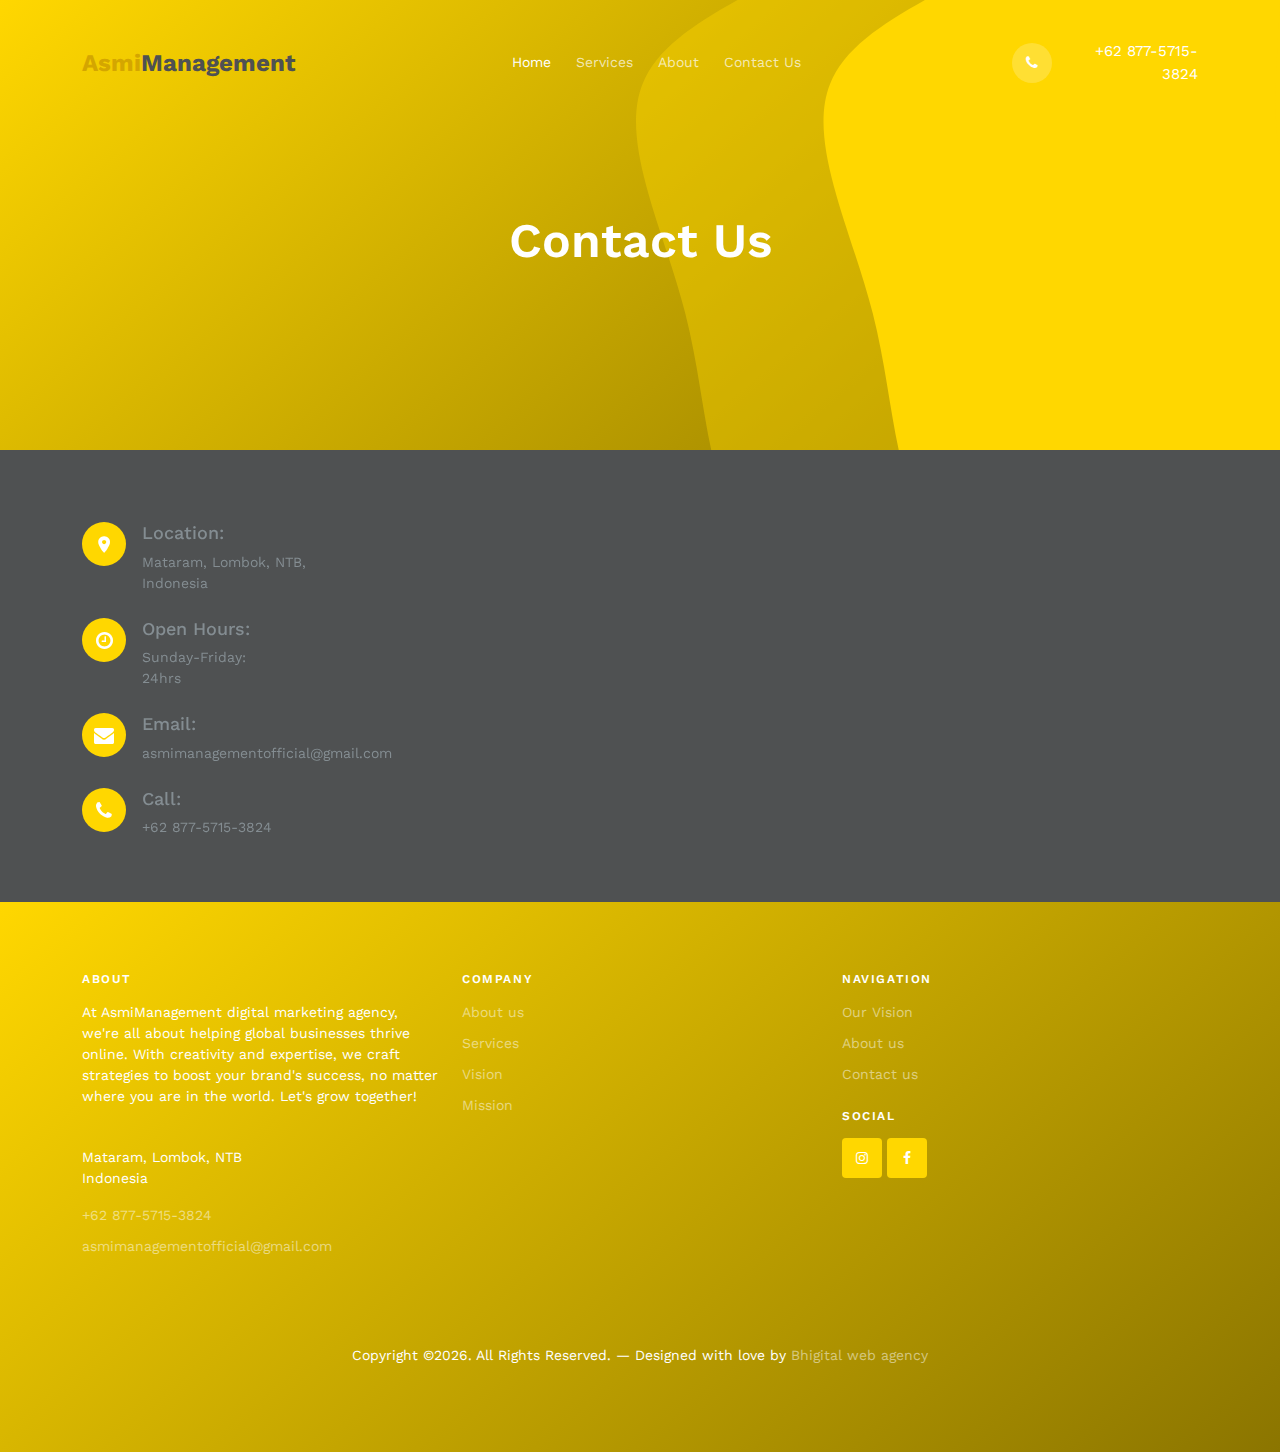
<file: contact.html>
<!-- /*
* Template Name: Financing
* Template Author: Untree.co
* Template URI: https://untree.co/
* License: https://creativecommons.org/licenses/by/3.0/
*/ -->
<!doctype html>
<html lang="en">
<head>
	<meta charset="utf-8">
	<meta name="viewport" content="width=device-width, initial-scale=1">
	<meta name="author" content="Untree.co">
	<link rel="shortcut icon" href="favicon.png">

	<meta name="description" content="" />
	<meta name="keywords" content="bootstrap, bootstrap5" />

	<link rel="preconnect" href="https://fonts.googleapis.com">
	<link rel="preconnect" href="https://fonts.gstatic.com" crossorigin>
	<link href="https://fonts.googleapis.com/css2?family=Work+Sans:wght@400;600;700&display=swap" rel="stylesheet">


	<link rel="stylesheet" href="fonts/icomoon/style.css">
	<link rel="stylesheet" href="fonts/flaticon/font/flaticon.css">

	<link rel="stylesheet" href="https://cdn.jsdelivr.net/npm/bootstrap-icons@1.8.1/font/bootstrap-icons.css">

	<link rel="stylesheet" href="css/tiny-slider.css">
	<link rel="stylesheet" href="css/aos.css">
	<link rel="stylesheet" href="css/glightbox.min.css">
	<link rel="stylesheet" href="css/style.css">

	<link rel="stylesheet" href="css/flatpickr.min.css">


	<title>AsmiManagement &mdash; Digital Agency: social media management Branding website development </title>
</head>
<body>

	<div class="site-mobile-menu site-navbar-target">
		<div class="site-mobile-menu-header">
			<div class="site-mobile-menu-close">
				<span class="icofont-close js-menu-toggle"></span>
			</div>
		</div>
		<div class="site-mobile-menu-body"></div>
	</div>

	<nav class="site-nav">
		<div class="container">
			<div class="menu-bg-wrap">
				<div class="site-navigation">
					<div class="row g-0 align-items-center">
						<div class="col-2">
							<a href="index.html" class="logo m-0 float-start">Asmi<span class=" darktxt">Management</span></a>
						</div>
						<div class="col-8 text-center ">
							<ul class="js-clone-nav d-none d-lg-inline-block text-start site-menu mx-auto">
								<li class="active"><a href="index.html">Home</a></li>
								
								<li><a href="services.html">Services</a></li>
								<li><a href="about.html">About</a></li>
								<li><a href="contact.html">Contact Us</a></li>
							</ul>
						</div>
						<div class="col-2 text-end">
							<a href="#" class="burger ms-auto float-end site-menu-toggle js-menu-toggle d-inline-block d-lg-none light">
								<span></span>
							</a>

							<a href="#" class="call-us d-flex align-items-center">
								<span class="icon-phone"></span>
								<span>+62 877-5715-3824</span>
							</a>
						</div>
					</div>
				</div>
			</div>
		</div>
	</nav>


	<div class="hero overlay inner-page">
		<img src="images/blob.svg" alt="" class="img-fluid blob">
		<div class="container">
			<div class="row align-items-center justify-content-center text-center pt-5">
				<div class="col-lg-6">
					<h1 class="heading text-white mb-3" data-aos="fade-up">Contact Us</h1>
				</div>
			</div>
		</div>
	</div>

	
	<div class="section">
		<div class="container">
			<div class="row">
				<div class="col-lg-4 mb-5 mb-lg-0" data-aos="fade-up" data-aos-delay="100">
					<div class="contact-info">

						<div class="address mt-2">
							<i class="icon-room"></i>
							<h4 class="mb-2">Location:</h4>
							<p>Mataram, Lombok, NTB,<br> Indonesia</p>
						</div>

						<div class="open-hours mt-4">
							<i class="icon-clock-o"></i>
							<h4 class="mb-2">Open Hours:</h4>
							<p>
								Sunday-Friday:<br>
								24hrs
							</p>
						</div>

						<div class="email mt-4">
							<i class="icon-envelope"></i>
							<h4 class="mb-2">Email:</h4>
							<p>asmimanagementofficial@gmail.com</p>
						</div>

						<div class="phone mt-4">
							<i class="icon-phone"></i>
							<h4 class="mb-2">Call:</h4>
							<p>+62 877-5715-3824</p>
						</div>

					</div>
				</div>
		<!--  	<div class="col-lg-8" data-aos="fade-up" data-aos-delay="200">
					<form action="#">
						<div class="row">
							<div class="col-6 mb-3">
								<input type="text" class="form-control" placeholder="Your Name">
							</div>
							<div class="col-6 mb-3">
								<input type="email" class="form-control" placeholder="Your Email">
							</div>
							<div class="col-12 mb-3">
								<input type="text" class="form-control" placeholder="Subject">
							</div>
							<div class="col-12 mb-3">
								<textarea name="" id="" cols="30" rows="7" class="form-control" placeholder="Message"></textarea>
							</div>

							<div class="col-12">
								<input type="submit" value="Send Message" class="btn btn-primary">
							</div>
						</div>
					</form>
				</div> -->
			</div>
		</div>
	</div> <!-- /.untree_co-section -->

	
	<div class="site-footer">
	<div class="container">
		<div class="row">
			<div class="col-lg-4">
				<div class="widget">
					<h3>About</h3>
					<p>At AsmiManagement digital marketing agency, we're all about helping global businesses thrive online. With creativity and expertise, we craft strategies to boost your brand's success, no matter where you are in the world. Let's grow together!</p>
				</div> <!-- /.widget -->
				<div class="widget">
					<address>Mataram, Lombok, NTB <br>Indonesia</address>
					<ul class="list-unstyled links">
						<li><a href="#">+62 877-5715-3824</a></li>
					<!--  	<li><a href="tel://11234567890">+1(123)-456-7890</a></li>-->
						<li><a href="mailto:asmimanagementofficial@gmail.com">asmimanagementofficial@gmail.com</a></li>
					</ul>
				</div> <!-- /.widget -->
			</div> <!-- /.col-lg-4 -->
			<div class="col-lg-4">
				<div class="widget">
					<h3>Company</h3>
					<ul class="list-unstyled float-start links">
						<li><a href="about.html">About us</a></li>
						<li><a href="services.html">Services</a></li>
						<li><a href="about.html">Vision</a></li>
						<li><a href="about.html">Mission</a></li>
					<!--  	<li><a href="#">Terms</a></li>
						<li><a href="#">Privacy</a></li>-->
					</ul>
					<ul class="list-unstyled float-start links">
					<!--  	<li><a href="#">Partners</a></li>
						<li><a href="#">Business</a></li>
						<li><a href="#">Careers</a></li>
						<li><a href="#">Blog</a></li>
						<li><a href="#">FAQ</a></li>
						<li><a href="#">Creative</a></li> -->
					</ul>
				</div> <!-- /.widget -->
			</div> <!-- /.col-lg-4 -->
			<div class="col-lg-4">
				<div class="widget">
					<h3>Navigation</h3>
					<ul class="list-unstyled links mb-4">
						<li><a href="about.html">Our Vision</a></li>
						<li><a href="about.html">About us</a></li>
						<li><a href="contact.html">Contact us</a></li>
					</ul>

					<h3>Social</h3>
					<ul class="list-unstyled social">
						<li><a href="https://www.instagram.com/asmi.management?igsh=YzljYTk1ODg3Zg=="><span class="icon-instagram"></span></a></li>
					<!-- <li><a href="#"><span class="icon-twitter"></span></a></li> -->
						<li><a href="https://www.facebook.com/share/raCarAjcf8dxWFue/?mibextid=qi2Omg"><span class="icon-facebook"></span></a></li>
					<!--  <li><a href="#"><span class="icon-linkedin"></span></a></li>
						<li><a href="#"><span class="icon-pinterest"></span></a></li>
						<li><a href="#"><span class="icon-dribbble"></span></a></li> -->
					</ul>
				</div> <!-- /.widget -->
			</div> <!-- /.col-lg-4 -->
		</div> <!-- /.row -->

		<div class="row mt-5">
			<div class="col-12 text-center">
					<!-- 
              **==========
              NOTE: 
              Please don't remove this copyright link unless you buy the license here https://untree.co/license/  
              **==========
            -->

            <p>Copyright &copy;<script>document.write(new Date().getFullYear());</script>. All Rights Reserved. &mdash; Designed with love by <a href="https://https:bhigital.pages.dev">Bhigital web agency</a> <!-- License information: https://untree.co/license/ -->
            </p>
          </div>
        </div>
      </div> <!-- /.container -->
    </div> <!-- /.site-footer -->

    <!-- Preloader -->
    <div id="overlayer"></div>
    <div class="loader">
    	<div class="spinner-border text-primary" role="status">
    		<span class="visually-hidden">Loading...</span>
    	</div>
    </div>


    <script src="js/bootstrap.bundle.min.js"></script>
    <script src="js/tiny-slider.js"></script>

    <script src="js/flatpickr.min.js"></script>


    <script src="js/aos.js"></script>
    <script src="js/glightbox.min.js"></script>
    <script src="js/navbar.js"></script>
    <script src="js/counter.js"></script>
    <script src="js/custom.js"></script>
  </body>
  </html>
</file>
<file: fonts/icomoon/style.css>
@font-face {
  font-family: 'icomoon';
  src:  url('fonts/icomoon.eot?10si43');
  src:  url('fonts/icomoon.eot?10si43#iefix') format('embedded-opentype'),
    url('fonts/icomoon.ttf?10si43') format('truetype'),
    url('fonts/icomoon.woff?10si43') format('woff'),
    url('fonts/icomoon.svg?10si43#icomoon') format('svg');
  font-weight: normal;
  font-style: normal;
}

[class^="icon-"], [class*=" icon-"] {
  /* use !important to prevent issues with browser extensions that change fonts */
  font-family: 'icomoon' !important;
  speak: none;
  font-style: normal;
  font-weight: normal;
  font-variant: normal;
  text-transform: none;
  line-height: 1;

  /* Better Font Rendering =========== */
  -webkit-font-smoothing: antialiased;
  -moz-osx-font-smoothing: grayscale;
}

.icon-asterisk:before {
  content: "\f069";
}
.icon-plus:before {
  content: "\f067";
}
.icon-question:before {
  content: "\f128";
}
.icon-minus:before {
  content: "\f068";
}
.icon-glass:before {
  content: "\f000";
}
.icon-music:before {
  content: "\f001";
}
.icon-search:before {
  content: "\f002";
}
.icon-envelope-o:before {
  content: "\f003";
}
.icon-heart:before {
  content: "\f004";
}
.icon-star:before {
  content: "\f005";
}
.icon-star-o:before {
  content: "\f006";
}
.icon-user:before {
  content: "\f007";
}
.icon-film:before {
  content: "\f008";
}
.icon-th-large:before {
  content: "\f009";
}
.icon-th:before {
  content: "\f00a";
}
.icon-th-list:before {
  content: "\f00b";
}
.icon-check:before {
  content: "\f00c";
}
.icon-close:before {
  content: "\f00d";
}
.icon-remove:before {
  content: "\f00d";
}
.icon-times:before {
  content: "\f00d";
}
.icon-search-plus:before {
  content: "\f00e";
}
.icon-search-minus:before {
  content: "\f010";
}
.icon-power-off:before {
  content: "\f011";
}
.icon-signal:before {
  content: "\f012";
}
.icon-cog:before {
  content: "\f013";
}
.icon-gear:before {
  content: "\f013";
}
.icon-trash-o:before {
  content: "\f014";
}
.icon-home:before {
  content: "\f015";
}
.icon-file-o:before {
  content: "\f016";
}
.icon-clock-o:before {
  content: "\f017";
}
.icon-road:before {
  content: "\f018";
}
.icon-download:before {
  content: "\f019";
}
.icon-arrow-circle-o-down:before {
  content: "\f01a";
}
.icon-arrow-circle-o-up:before {
  content: "\f01b";
}
.icon-inbox:before {
  content: "\f01c";
}
.icon-play-circle-o:before {
  content: "\f01d";
}
.icon-repeat:before {
  content: "\f01e";
}
.icon-rotate-right:before {
  content: "\f01e";
}
.icon-refresh:before {
  content: "\f021";
}
.icon-list-alt:before {
  content: "\f022";
}
.icon-lock:before {
  content: "\f023";
}
.icon-flag:before {
  content: "\f024";
}
.icon-headphones:before {
  content: "\f025";
}
.icon-volume-off:before {
  content: "\f026";
}
.icon-volume-down:before {
  content: "\f027";
}
.icon-volume-up:before {
  content: "\f028";
}
.icon-qrcode:before {
  content: "\f029";
}
.icon-barcode:before {
  content: "\f02a";
}
.icon-tag:before {
  content: "\f02b";
}
.icon-tags:before {
  content: "\f02c";
}
.icon-book:before {
  content: "\f02d";
}
.icon-bookmark:before {
  content: "\f02e";
}
.icon-print:before {
  content: "\f02f";
}
.icon-camera:before {
  content: "\f030";
}
.icon-font:before {
  content: "\f031";
}
.icon-bold:before {
  content: "\f032";
}
.icon-italic:before {
  content: "\f033";
}
.icon-text-height:before {
  content: "\f034";
}
.icon-text-width:before {
  content: "\f035";
}
.icon-align-left:before {
  content: "\f036";
}
.icon-align-center:before {
  content: "\f037";
}
.icon-align-right:before {
  content: "\f038";
}
.icon-align-justify:before {
  content: "\f039";
}
.icon-list:before {
  content: "\f03a";
}
.icon-dedent:before {
  content: "\f03b";
}
.icon-outdent:before {
  content: "\f03b";
}
.icon-indent:before {
  content: "\f03c";
}
.icon-video-camera:before {
  content: "\f03d";
}
.icon-image:before {
  content: "\f03e";
}
.icon-photo:before {
  content: "\f03e";
}
.icon-picture-o:before {
  content: "\f03e";
}
.icon-pencil:before {
  content: "\f040";
}
.icon-map-marker:before {
  content: "\f041";
}
.icon-adjust:before {
  content: "\f042";
}
.icon-tint:before {
  content: "\f043";
}
.icon-edit:before {
  content: "\f044";
}
.icon-pencil-square-o:before {
  content: "\f044";
}
.icon-share-square-o:before {
  content: "\f045";
}
.icon-check-square-o:before {
  content: "\f046";
}
.icon-arrows:before {
  content: "\f047";
}
.icon-step-backward:before {
  content: "\f048";
}
.icon-fast-backward:before {
  content: "\f049";
}
.icon-backward:before {
  content: "\f04a";
}
.icon-play:before {
  content: "\f04b";
}
.icon-pause:before {
  content: "\f04c";
}
.icon-stop:before {
  content: "\f04d";
}
.icon-forward:before {
  content: "\f04e";
}
.icon-fast-forward:before {
  content: "\f050";
}
.icon-step-forward:before {
  content: "\f051";
}
.icon-eject:before {
  content: "\f052";
}
.icon-chevron-left:before {
  content: "\f053";
}
.icon-chevron-right:before {
  content: "\f054";
}
.icon-plus-circle:before {
  content: "\f055";
}
.icon-minus-circle:before {
  content: "\f056";
}
.icon-times-circle:before {
  content: "\f057";
}
.icon-check-circle:before {
  content: "\f058";
}
.icon-question-circle:before {
  content: "\f059";
}
.icon-info-circle:before {
  content: "\f05a";
}
.icon-crosshairs:before {
  content: "\f05b";
}
.icon-times-circle-o:before {
  content: "\f05c";
}
.icon-check-circle-o:before {
  content: "\f05d";
}
.icon-ban:before {
  content: "\f05e";
}
.icon-arrow-left:before {
  content: "\f060";
}
.icon-arrow-right:before {
  content: "\f061";
}
.icon-arrow-up:before {
  content: "\f062";
}
.icon-arrow-down:before {
  content: "\f063";
}
.icon-mail-forward:before {
  content: "\f064";
}
.icon-share:before {
  content: "\f064";
}
.icon-expand:before {
  content: "\f065";
}
.icon-compress:before {
  content: "\f066";
}
.icon-exclamation-circle:before {
  content: "\f06a";
}
.icon-gift:before {
  content: "\f06b";
}
.icon-leaf:before {
  content: "\f06c";
}
.icon-fire:before {
  content: "\f06d";
}
.icon-eye:before {
  content: "\f06e";
}
.icon-eye-slash:before {
  content: "\f070";
}
.icon-exclamation-triangle:before {
  content: "\f071";
}
.icon-warning:before {
  content: "\f071";
}
.icon-plane:before {
  content: "\f072";
}
.icon-calendar:before {
  content: "\f073";
}
.icon-random:before {
  content: "\f074";
}
.icon-comment:before {
  content: "\f075";
}
.icon-magnet:before {
  content: "\f076";
}
.icon-chevron-up:before {
  content: "\f077";
}
.icon-chevron-down:before {
  content: "\f078";
}
.icon-retweet:before {
  content: "\f079";
}
.icon-shopping-cart:before {
  content: "\f07a";
}
.icon-folder:before {
  content: "\f07b";
}
.icon-folder-open:before {
  content: "\f07c";
}
.icon-arrows-v:before {
  content: "\f07d";
}
.icon-arrows-h:before {
  content: "\f07e";
}
.icon-bar-chart:before {
  content: "\f080";
}
.icon-bar-chart-o:before {
  content: "\f080";
}
.icon-twitter-square:before {
  content: "\f081";
}
.icon-facebook-square:before {
  content: "\f082";
}
.icon-camera-retro:before {
  content: "\f083";
}
.icon-key:before {
  content: "\f084";
}
.icon-cogs:before {
  content: "\f085";
}
.icon-gears:before {
  content: "\f085";
}
.icon-comments:before {
  content: "\f086";
}
.icon-thumbs-o-up:before {
  content: "\f087";
}
.icon-thumbs-o-down:before {
  content: "\f088";
}
.icon-star-half:before {
  content: "\f089";
}
.icon-heart-o:before {
  content: "\f08a";
}
.icon-sign-out:before {
  content: "\f08b";
}
.icon-linkedin-square:before {
  content: "\f08c";
}
.icon-thumb-tack:before {
  content: "\f08d";
}
.icon-external-link:before {
  content: "\f08e";
}
.icon-sign-in:before {
  content: "\f090";
}
.icon-trophy:before {
  content: "\f091";
}
.icon-github-square:before {
  content: "\f092";
}
.icon-upload:before {
  content: "\f093";
}
.icon-lemon-o:before {
  content: "\f094";
}
.icon-phone:before {
  content: "\f095";
}
.icon-square-o:before {
  content: "\f096";
}
.icon-bookmark-o:before {
  content: "\f097";
}
.icon-phone-square:before {
  content: "\f098";
}
.icon-twitter:before {
  content: "\f099";
}
.icon-facebook:before {
  content: "\f09a";
}
.icon-facebook-f:before {
  content: "\f09a";
}
.icon-github:before {
  content: "\f09b";
}
.icon-unlock:before {
  content: "\f09c";
}
.icon-credit-card:before {
  content: "\f09d";
}
.icon-feed:before {
  content: "\f09e";
}
.icon-rss:before {
  content: "\f09e";
}
.icon-hdd-o:before {
  content: "\f0a0";
}
.icon-bullhorn:before {
  content: "\f0a1";
}
.icon-bell-o:before {
  content: "\f0a2";
}
.icon-certificate:before {
  content: "\f0a3";
}
.icon-hand-o-right:before {
  content: "\f0a4";
}
.icon-hand-o-left:before {
  content: "\f0a5";
}
.icon-hand-o-up:before {
  content: "\f0a6";
}
.icon-hand-o-down:before {
  content: "\f0a7";
}
.icon-arrow-circle-left:before {
  content: "\f0a8";
}
.icon-arrow-circle-right:before {
  content: "\f0a9";
}
.icon-arrow-circle-up:before {
  content: "\f0aa";
}
.icon-arrow-circle-down:before {
  content: "\f0ab";
}
.icon-globe:before {
  content: "\f0ac";
}
.icon-wrench:before {
  content: "\f0ad";
}
.icon-tasks:before {
  content: "\f0ae";
}
.icon-filter:before {
  content: "\f0b0";
}
.icon-briefcase:before {
  content: "\f0b1";
}
.icon-arrows-alt:before {
  content: "\f0b2";
}
.icon-group:before {
  content: "\f0c0";
}
.icon-users:before {
  content: "\f0c0";
}
.icon-chain:before {
  content: "\f0c1";
}
.icon-link:before {
  content: "\f0c1";
}
.icon-cloud:before {
  content: "\f0c2";
}
.icon-flask:before {
  content: "\f0c3";
}
.icon-cut:before {
  content: "\f0c4";
}
.icon-scissors:before {
  content: "\f0c4";
}
.icon-copy:before {
  content: "\f0c5";
}
.icon-files-o:before {
  content: "\f0c5";
}
.icon-paperclip:before {
  content: "\f0c6";
}
.icon-floppy-o:before {
  content: "\f0c7";
}
.icon-save:before {
  content: "\f0c7";
}
.icon-square:before {
  content: "\f0c8";
}
.icon-bars:before {
  content: "\f0c9";
}
.icon-navicon:before {
  content: "\f0c9";
}
.icon-reorder:before {
  content: "\f0c9";
}
.icon-list-ul:before {
  content: "\f0ca";
}
.icon-list-ol:before {
  content: "\f0cb";
}
.icon-strikethrough:before {
  content: "\f0cc";
}
.icon-underline:before {
  content: "\f0cd";
}
.icon-table:before {
  content: "\f0ce";
}
.icon-magic:before {
  content: "\f0d0";
}
.icon-truck:before {
  content: "\f0d1";
}
.icon-pinterest:before {
  content: "\f0d2";
}
.icon-pinterest-square:before {
  content: "\f0d3";
}
.icon-google-plus-square:before {
  content: "\f0d4";
}
.icon-google-plus:before {
  content: "\f0d5";
}
.icon-money:before {
  content: "\f0d6";
}
.icon-caret-down:before {
  content: "\f0d7";
}
.icon-caret-up:before {
  content: "\f0d8";
}
.icon-caret-left:before {
  content: "\f0d9";
}
.icon-caret-right:before {
  content: "\f0da";
}
.icon-columns:before {
  content: "\f0db";
}
.icon-sort:before {
  content: "\f0dc";
}
.icon-unsorted:before {
  content: "\f0dc";
}
.icon-sort-desc:before {
  content: "\f0dd";
}
.icon-sort-down:before {
  content: "\f0dd";
}
.icon-sort-asc:before {
  content: "\f0de";
}
.icon-sort-up:before {
  content: "\f0de";
}
.icon-envelope:before {
  content: "\f0e0";
}
.icon-linkedin:before {
  content: "\f0e1";
}
.icon-rotate-left:before {
  content: "\f0e2";
}
.icon-undo:before {
  content: "\f0e2";
}
.icon-gavel:before {
  content: "\f0e3";
}
.icon-legal:before {
  content: "\f0e3";
}
.icon-dashboard:before {
  content: "\f0e4";
}
.icon-tachometer:before {
  content: "\f0e4";
}
.icon-comment-o:before {
  content: "\f0e5";
}
.icon-comments-o:before {
  content: "\f0e6";
}
.icon-bolt:before {
  content: "\f0e7";
}
.icon-flash:before {
  content: "\f0e7";
}
.icon-sitemap:before {
  content: "\f0e8";
}
.icon-umbrella:before {
  content: "\f0e9";
}
.icon-clipboard:before {
  content: "\f0ea";
}
.icon-paste:before {
  content: "\f0ea";
}
.icon-lightbulb-o:before {
  content: "\f0eb";
}
.icon-exchange:before {
  content: "\f0ec";
}
.icon-cloud-download:before {
  content: "\f0ed";
}
.icon-cloud-upload:before {
  content: "\f0ee";
}
.icon-user-md:before {
  content: "\f0f0";
}
.icon-stethoscope:before {
  content: "\f0f1";
}
.icon-suitcase:before {
  content: "\f0f2";
}
.icon-bell:before {
  content: "\f0f3";
}
.icon-coffee:before {
  content: "\f0f4";
}
.icon-cutlery:before {
  content: "\f0f5";
}
.icon-file-text-o:before {
  content: "\f0f6";
}
.icon-building-o:before {
  content: "\f0f7";
}
.icon-hospital-o:before {
  content: "\f0f8";
}
.icon-ambulance:before {
  content: "\f0f9";
}
.icon-medkit:before {
  content: "\f0fa";
}
.icon-fighter-jet:before {
  content: "\f0fb";
}
.icon-beer:before {
  content: "\f0fc";
}
.icon-h-square:before {
  content: "\f0fd";
}
.icon-plus-square:before {
  content: "\f0fe";
}
.icon-angle-double-left:before {
  content: "\f100";
}
.icon-angle-double-right:before {
  content: "\f101";
}
.icon-angle-double-up:before {
  content: "\f102";
}
.icon-angle-double-down:before {
  content: "\f103";
}
.icon-angle-left:before {
  content: "\f104";
}
.icon-angle-right:before {
  content: "\f105";
}
.icon-angle-up:before {
  content: "\f106";
}
.icon-angle-down:before {
  content: "\f107";
}
.icon-desktop:before {
  content: "\f108";
}
.icon-laptop:before {
  content: "\f109";
}
.icon-tablet:before {
  content: "\f10a";
}
.icon-mobile:before {
  content: "\f10b";
}
.icon-mobile-phone:before {
  content: "\f10b";
}
.icon-circle-o:before {
  content: "\f10c";
}
.icon-quote-left:before {
  content: "\f10d";
}
.icon-quote-right:before {
  content: "\f10e";
}
.icon-spinner:before {
  content: "\f110";
}
.icon-circle:before {
  content: "\f111";
}
.icon-mail-reply:before {
  content: "\f112";
}
.icon-reply:before {
  content: "\f112";
}
.icon-github-alt:before {
  content: "\f113";
}
.icon-folder-o:before {
  content: "\f114";
}
.icon-folder-open-o:before {
  content: "\f115";
}
.icon-smile-o:before {
  content: "\f118";
}
.icon-frown-o:before {
  content: "\f119";
}
.icon-meh-o:before {
  content: "\f11a";
}
.icon-gamepad:before {
  content: "\f11b";
}
.icon-keyboard-o:before {
  content: "\f11c";
}
.icon-flag-o:before {
  content: "\f11d";
}
.icon-flag-checkered:before {
  content: "\f11e";
}
.icon-terminal:before {
  content: "\f120";
}
.icon-code:before {
  content: "\f121";
}
.icon-mail-reply-all:before {
  content: "\f122";
}
.icon-reply-all:before {
  content: "\f122";
}
.icon-star-half-empty:before {
  content: "\f123";
}
.icon-star-half-full:before {
  content: "\f123";
}
.icon-star-half-o:before {
  content: "\f123";
}
.icon-location-arrow:before {
  content: "\f124";
}
.icon-crop:before {
  content: "\f125";
}
.icon-code-fork:before {
  content: "\f126";
}
.icon-chain-broken:before {
  content: "\f127";
}
.icon-unlink:before {
  content: "\f127";
}
.icon-info:before {
  content: "\f129";
}
.icon-exclamation:before {
  content: "\f12a";
}
.icon-superscript:before {
  content: "\f12b";
}
.icon-subscript:before {
  content: "\f12c";
}
.icon-eraser:before {
  content: "\f12d";
}
.icon-puzzle-piece:before {
  content: "\f12e";
}
.icon-microphone:before {
  content: "\f130";
}
.icon-microphone-slash:before {
  content: "\f131";
}
.icon-shield:before {
  content: "\f132";
}
.icon-calendar-o:before {
  content: "\f133";
}
.icon-fire-extinguisher:before {
  content: "\f134";
}
.icon-rocket:before {
  content: "\f135";
}
.icon-maxcdn:before {
  content: "\f136";
}
.icon-chevron-circle-left:before {
  content: "\f137";
}
.icon-chevron-circle-right:before {
  content: "\f138";
}
.icon-chevron-circle-up:before {
  content: "\f139";
}
.icon-chevron-circle-down:before {
  content: "\f13a";
}
.icon-html5:before {
  content: "\f13b";
}
.icon-css3:before {
  content: "\f13c";
}
.icon-anchor:before {
  content: "\f13d";
}
.icon-unlock-alt:before {
  content: "\f13e";
}
.icon-bullseye:before {
  content: "\f140";
}
.icon-ellipsis-h:before {
  content: "\f141";
}
.icon-ellipsis-v:before {
  content: "\f142";
}
.icon-rss-square:before {
  content: "\f143";
}
.icon-play-circle:before {
  content: "\f144";
}
.icon-ticket:before {
  content: "\f145";
}
.icon-minus-square:before {
  content: "\f146";
}
.icon-minus-square-o:before {
  content: "\f147";
}
.icon-level-up:before {
  content: "\f148";
}
.icon-level-down:before {
  content: "\f149";
}
.icon-check-square:before {
  content: "\f14a";
}
.icon-pencil-square:before {
  content: "\f14b";
}
.icon-external-link-square:before {
  content: "\f14c";
}
.icon-share-square:before {
  content: "\f14d";
}
.icon-compass:before {
  content: "\f14e";
}
.icon-caret-square-o-down:before {
  content: "\f150";
}
.icon-toggle-down:before {
  content: "\f150";
}
.icon-caret-square-o-up:before {
  content: "\f151";
}
.icon-toggle-up:before {
  content: "\f151";
}
.icon-caret-square-o-right:before {
  content: "\f152";
}
.icon-toggle-right:before {
  content: "\f152";
}
.icon-eur:before {
  content: "\f153";
}
.icon-euro:before {
  content: "\f153";
}
.icon-gbp:before {
  content: "\f154";
}
.icon-dollar:before {
  content: "\f155";
}
.icon-usd:before {
  content: "\f155";
}
.icon-inr:before {
  content: "\f156";
}
.icon-rupee:before {
  content: "\f156";
}
.icon-cny:before {
  content: "\f157";
}
.icon-jpy:before {
  content: "\f157";
}
.icon-rmb:before {
  content: "\f157";
}
.icon-yen:before {
  content: "\f157";
}
.icon-rouble:before {
  content: "\f158";
}
.icon-rub:before {
  content: "\f158";
}
.icon-ruble:before {
  content: "\f158";
}
.icon-krw:before {
  content: "\f159";
}
.icon-won:before {
  content: "\f159";
}
.icon-bitcoin:before {
  content: "\f15a";
}
.icon-btc:before {
  content: "\f15a";
}
.icon-file:before {
  content: "\f15b";
}
.icon-file-text:before {
  content: "\f15c";
}
.icon-sort-alpha-asc:before {
  content: "\f15d";
}
.icon-sort-alpha-desc:before {
  content: "\f15e";
}
.icon-sort-amount-asc:before {
  content: "\f160";
}
.icon-sort-amount-desc:before {
  content: "\f161";
}
.icon-sort-numeric-asc:before {
  content: "\f162";
}
.icon-sort-numeric-desc:before {
  content: "\f163";
}
.icon-thumbs-up:before {
  content: "\f164";
}
.icon-thumbs-down:before {
  content: "\f165";
}
.icon-youtube-square:before {
  content: "\f166";
}
.icon-youtube:before {
  content: "\f167";
}
.icon-xing:before {
  content: "\f168";
}
.icon-xing-square:before {
  content: "\f169";
}
.icon-youtube-play:before {
  content: "\f16a";
}
.icon-dropbox:before {
  content: "\f16b";
}
.icon-stack-overflow:before {
  content: "\f16c";
}
.icon-instagram:before {
  content: "\f16d";
}
.icon-flickr:before {
  content: "\f16e";
}
.icon-adn:before {
  content: "\f170";
}
.icon-bitbucket:before {
  content: "\f171";
}
.icon-bitbucket-square:before {
  content: "\f172";
}
.icon-tumblr:before {
  content: "\f173";
}
.icon-tumblr-square:before {
  content: "\f174";
}
.icon-long-arrow-down:before {
  content: "\f175";
}
.icon-long-arrow-up:before {
  content: "\f176";
}
.icon-long-arrow-left:before {
  content: "\f177";
}
.icon-long-arrow-right:before {
  content: "\f178";
}
.icon-apple:before {
  content: "\f179";
}
.icon-windows:before {
  content: "\f17a";
}
.icon-android:before {
  content: "\f17b";
}
.icon-linux:before {
  content: "\f17c";
}
.icon-dribbble:before {
  content: "\f17d";
}
.icon-skype:before {
  content: "\f17e";
}
.icon-foursquare:before {
  content: "\f180";
}
.icon-trello:before {
  content: "\f181";
}
.icon-female:before {
  content: "\f182";
}
.icon-male:before {
  content: "\f183";
}
.icon-gittip:before {
  content: "\f184";
}
.icon-gratipay:before {
  content: "\f184";
}
.icon-sun-o:before {
  content: "\f185";
}
.icon-moon-o:before {
  content: "\f186";
}
.icon-archive:before {
  content: "\f187";
}
.icon-bug:before {
  content: "\f188";
}
.icon-vk:before {
  content: "\f189";
}
.icon-weibo:before {
  content: "\f18a";
}
.icon-renren:before {
  content: "\f18b";
}
.icon-pagelines:before {
  content: "\f18c";
}
.icon-stack-exchange:before {
  content: "\f18d";
}
.icon-arrow-circle-o-right:before {
  content: "\f18e";
}
.icon-arrow-circle-o-left:before {
  content: "\f190";
}
.icon-caret-square-o-left:before {
  content: "\f191";
}
.icon-toggle-left:before {
  content: "\f191";
}
.icon-dot-circle-o:before {
  content: "\f192";
}
.icon-wheelchair:before {
  content: "\f193";
}
.icon-vimeo-square:before {
  content: "\f194";
}
.icon-try:before {
  content: "\f195";
}
.icon-turkish-lira:before {
  content: "\f195";
}
.icon-plus-square-o:before {
  content: "\f196";
}
.icon-space-shuttle:before {
  content: "\f197";
}
.icon-slack:before {
  content: "\f198";
}
.icon-envelope-square:before {
  content: "\f199";
}
.icon-wordpress:before {
  content: "\f19a";
}
.icon-openid:before {
  content: "\f19b";
}
.icon-bank:before {
  content: "\f19c";
}
.icon-institution:before {
  content: "\f19c";
}
.icon-university:before {
  content: "\f19c";
}
.icon-graduation-cap:before {
  content: "\f19d";
}
.icon-mortar-board:before {
  content: "\f19d";
}
.icon-yahoo:before {
  content: "\f19e";
}
.icon-google:before {
  content: "\f1a0";
}
.icon-reddit:before {
  content: "\f1a1";
}
.icon-reddit-square:before {
  content: "\f1a2";
}
.icon-stumbleupon-circle:before {
  content: "\f1a3";
}
.icon-stumbleupon:before {
  content: "\f1a4";
}
.icon-delicious:before {
  content: "\f1a5";
}
.icon-digg:before {
  content: "\f1a6";
}
.icon-pied-piper-pp:before {
  content: "\f1a7";
}
.icon-pied-piper-alt:before {
  content: "\f1a8";
}
.icon-drupal:before {
  content: "\f1a9";
}
.icon-joomla:before {
  content: "\f1aa";
}
.icon-language:before {
  content: "\f1ab";
}
.icon-fax:before {
  content: "\f1ac";
}
.icon-building:before {
  content: "\f1ad";
}
.icon-child:before {
  content: "\f1ae";
}
.icon-paw:before {
  content: "\f1b0";
}
.icon-spoon:before {
  content: "\f1b1";
}
.icon-cube:before {
  content: "\f1b2";
}
.icon-cubes:before {
  content: "\f1b3";
}
.icon-behance:before {
  content: "\f1b4";
}
.icon-behance-square:before {
  content: "\f1b5";
}
.icon-steam:before {
  content: "\f1b6";
}
.icon-steam-square:before {
  content: "\f1b7";
}
.icon-recycle:before {
  content: "\f1b8";
}
.icon-automobile:before {
  content: "\f1b9";
}
.icon-car:before {
  content: "\f1b9";
}
.icon-cab:before {
  content: "\f1ba";
}
.icon-taxi:before {
  content: "\f1ba";
}
.icon-tree:before {
  content: "\f1bb";
}
.icon-spotify:before {
  content: "\f1bc";
}
.icon-deviantart:before {
  content: "\f1bd";
}
.icon-soundcloud:before {
  content: "\f1be";
}
.icon-database:before {
  content: "\f1c0";
}
.icon-file-pdf-o:before {
  content: "\f1c1";
}
.icon-file-word-o:before {
  content: "\f1c2";
}
.icon-file-excel-o:before {
  content: "\f1c3";
}
.icon-file-powerpoint-o:before {
  content: "\f1c4";
}
.icon-file-image-o:before {
  content: "\f1c5";
}
.icon-file-photo-o:before {
  content: "\f1c5";
}
.icon-file-picture-o:before {
  content: "\f1c5";
}
.icon-file-archive-o:before {
  content: "\f1c6";
}
.icon-file-zip-o:before {
  content: "\f1c6";
}
.icon-file-audio-o:before {
  content: "\f1c7";
}
.icon-file-sound-o:before {
  content: "\f1c7";
}
.icon-file-movie-o:before {
  content: "\f1c8";
}
.icon-file-video-o:before {
  content: "\f1c8";
}
.icon-file-code-o:before {
  content: "\f1c9";
}
.icon-vine:before {
  content: "\f1ca";
}
.icon-codepen:before {
  content: "\f1cb";
}
.icon-jsfiddle:before {
  content: "\f1cc";
}
.icon-life-bouy:before {
  content: "\f1cd";
}
.icon-life-buoy:before {
  content: "\f1cd";
}
.icon-life-ring:before {
  content: "\f1cd";
}
.icon-life-saver:before {
  content: "\f1cd";
}
.icon-support:before {
  content: "\f1cd";
}
.icon-circle-o-notch:before {
  content: "\f1ce";
}
.icon-ra:before {
  content: "\f1d0";
}
.icon-rebel:before {
  content: "\f1d0";
}
.icon-resistance:before {
  content: "\f1d0";
}
.icon-empire:before {
  content: "\f1d1";
}
.icon-ge:before {
  content: "\f1d1";
}
.icon-git-square:before {
  content: "\f1d2";
}
.icon-git:before {
  content: "\f1d3";
}
.icon-hacker-news:before {
  content: "\f1d4";
}
.icon-y-combinator-square:before {
  content: "\f1d4";
}
.icon-yc-square:before {
  content: "\f1d4";
}
.icon-tencent-weibo:before {
  content: "\f1d5";
}
.icon-qq:before {
  content: "\f1d6";
}
.icon-wechat:before {
  content: "\f1d7";
}
.icon-weixin:before {
  content: "\f1d7";
}
.icon-paper-plane:before {
  content: "\f1d8";
}
.icon-send:before {
  content: "\f1d8";
}
.icon-paper-plane-o:before {
  content: "\f1d9";
}
.icon-send-o:before {
  content: "\f1d9";
}
.icon-history:before {
  content: "\f1da";
}
.icon-circle-thin:before {
  content: "\f1db";
}
.icon-header:before {
  content: "\f1dc";
}
.icon-paragraph:before {
  content: "\f1dd";
}
.icon-sliders:before {
  content: "\f1de";
}
.icon-share-alt:before {
  content: "\f1e0";
}
.icon-share-alt-square:before {
  content: "\f1e1";
}
.icon-bomb:before {
  content: "\f1e2";
}
.icon-futbol-o:before {
  content: "\f1e3";
}
.icon-soccer-ball-o:before {
  content: "\f1e3";
}
.icon-tty:before {
  content: "\f1e4";
}
.icon-binoculars:before {
  content: "\f1e5";
}
.icon-plug:before {
  content: "\f1e6";
}
.icon-slideshare:before {
  content: "\f1e7";
}
.icon-twitch:before {
  content: "\f1e8";
}
.icon-yelp:before {
  content: "\f1e9";
}
.icon-newspaper-o:before {
  content: "\f1ea";
}
.icon-wifi:before {
  content: "\f1eb";
}
.icon-calculator:before {
  content: "\f1ec";
}
.icon-paypal:before {
  content: "\f1ed";
}
.icon-google-wallet:before {
  content: "\f1ee";
}
.icon-cc-visa:before {
  content: "\f1f0";
}
.icon-cc-mastercard:before {
  content: "\f1f1";
}
.icon-cc-discover:before {
  content: "\f1f2";
}
.icon-cc-amex:before {
  content: "\f1f3";
}
.icon-cc-paypal:before {
  content: "\f1f4";
}
.icon-cc-stripe:before {
  content: "\f1f5";
}
.icon-bell-slash:before {
  content: "\f1f6";
}
.icon-bell-slash-o:before {
  content: "\f1f7";
}
.icon-trash:before {
  content: "\f1f8";
}
.icon-copyright:before {
  content: "\f1f9";
}
.icon-at:before {
  content: "\f1fa";
}
.icon-eyedropper:before {
  content: "\f1fb";
}
.icon-paint-brush:before {
  content: "\f1fc";
}
.icon-birthday-cake:before {
  content: "\f1fd";
}
.icon-area-chart:before {
  content: "\f1fe";
}
.icon-pie-chart:before {
  content: "\f200";
}
.icon-line-chart:before {
  content: "\f201";
}
.icon-lastfm:before {
  content: "\f202";
}
.icon-lastfm-square:before {
  content: "\f203";
}
.icon-toggle-off:before {
  content: "\f204";
}
.icon-toggle-on:before {
  content: "\f205";
}
.icon-bicycle:before {
  content: "\f206";
}
.icon-bus:before {
  content: "\f207";
}
.icon-ioxhost:before {
  content: "\f208";
}
.icon-angellist:before {
  content: "\f209";
}
.icon-cc:before {
  content: "\f20a";
}
.icon-ils:before {
  content: "\f20b";
}
.icon-shekel:before {
  content: "\f20b";
}
.icon-sheqel:before {
  content: "\f20b";
}
.icon-meanpath:before {
  content: "\f20c";
}
.icon-buysellads:before {
  content: "\f20d";
}
.icon-connectdevelop:before {
  content: "\f20e";
}
.icon-dashcube:before {
  content: "\f210";
}
.icon-forumbee:before {
  content: "\f211";
}
.icon-leanpub:before {
  content: "\f212";
}
.icon-sellsy:before {
  content: "\f213";
}
.icon-shirtsinbulk:before {
  content: "\f214";
}
.icon-simplybuilt:before {
  content: "\f215";
}
.icon-skyatlas:before {
  content: "\f216";
}
.icon-cart-plus:before {
  content: "\f217";
}
.icon-cart-arrow-down:before {
  content: "\f218";
}
.icon-diamond:before {
  content: "\f219";
}
.icon-ship:before {
  content: "\f21a";
}
.icon-user-secret:before {
  content: "\f21b";
}
.icon-motorcycle:before {
  content: "\f21c";
}
.icon-street-view:before {
  content: "\f21d";
}
.icon-heartbeat:before {
  content: "\f21e";
}
.icon-venus:before {
  content: "\f221";
}
.icon-mars:before {
  content: "\f222";
}
.icon-mercury:before {
  content: "\f223";
}
.icon-intersex:before {
  content: "\f224";
}
.icon-transgender:before {
  content: "\f224";
}
.icon-transgender-alt:before {
  content: "\f225";
}
.icon-venus-double:before {
  content: "\f226";
}
.icon-mars-double:before {
  content: "\f227";
}
.icon-venus-mars:before {
  content: "\f228";
}
.icon-mars-stroke:before {
  content: "\f229";
}
.icon-mars-stroke-v:before {
  content: "\f22a";
}
.icon-mars-stroke-h:before {
  content: "\f22b";
}
.icon-neuter:before {
  content: "\f22c";
}
.icon-genderless:before {
  content: "\f22d";
}
.icon-facebook-official:before {
  content: "\f230";
}
.icon-pinterest-p:before {
  content: "\f231";
}
.icon-whatsapp:before {
  content: "\f232";
}
.icon-server:before {
  content: "\f233";
}
.icon-user-plus:before {
  content: "\f234";
}
.icon-user-times:before {
  content: "\f235";
}
.icon-bed:before {
  content: "\f236";
}
.icon-hotel:before {
  content: "\f236";
}
.icon-viacoin:before {
  content: "\f237";
}
.icon-train:before {
  content: "\f238";
}
.icon-subway:before {
  content: "\f239";
}
.icon-medium:before {
  content: "\f23a";
}
.icon-y-combinator:before {
  content: "\f23b";
}
.icon-yc:before {
  content: "\f23b";
}
.icon-optin-monster:before {
  content: "\f23c";
}
.icon-opencart:before {
  content: "\f23d";
}
.icon-expeditedssl:before {
  content: "\f23e";
}
.icon-battery:before {
  content: "\f240";
}
.icon-battery-4:before {
  content: "\f240";
}
.icon-battery-full:before {
  content: "\f240";
}
.icon-battery-3:before {
  content: "\f241";
}
.icon-battery-three-quarters:before {
  content: "\f241";
}
.icon-battery-2:before {
  content: "\f242";
}
.icon-battery-half:before {
  content: "\f242";
}
.icon-battery-1:before {
  content: "\f243";
}
.icon-battery-quarter:before {
  content: "\f243";
}
.icon-battery-0:before {
  content: "\f244";
}
.icon-battery-empty:before {
  content: "\f244";
}
.icon-mouse-pointer:before {
  content: "\f245";
}
.icon-i-cursor:before {
  content: "\f246";
}
.icon-object-group:before {
  content: "\f247";
}
.icon-object-ungroup:before {
  content: "\f248";
}
.icon-sticky-note:before {
  content: "\f249";
}
.icon-sticky-note-o:before {
  content: "\f24a";
}
.icon-cc-jcb:before {
  content: "\f24b";
}
.icon-cc-diners-club:before {
  content: "\f24c";
}
.icon-clone:before {
  content: "\f24d";
}
.icon-balance-scale:before {
  content: "\f24e";
}
.icon-hourglass-o:before {
  content: "\f250";
}
.icon-hourglass-1:before {
  content: "\f251";
}
.icon-hourglass-start:before {
  content: "\f251";
}
.icon-hourglass-2:before {
  content: "\f252";
}
.icon-hourglass-half:before {
  content: "\f252";
}
.icon-hourglass-3:before {
  content: "\f253";
}
.icon-hourglass-end:before {
  content: "\f253";
}
.icon-hourglass:before {
  content: "\f254";
}
.icon-hand-grab-o:before {
  content: "\f255";
}
.icon-hand-rock-o:before {
  content: "\f255";
}
.icon-hand-paper-o:before {
  content: "\f256";
}
.icon-hand-stop-o:before {
  content: "\f256";
}
.icon-hand-scissors-o:before {
  content: "\f257";
}
.icon-hand-lizard-o:before {
  content: "\f258";
}
.icon-hand-spock-o:before {
  content: "\f259";
}
.icon-hand-pointer-o:before {
  content: "\f25a";
}
.icon-hand-peace-o:before {
  content: "\f25b";
}
.icon-trademark:before {
  content: "\f25c";
}
.icon-registered:before {
  content: "\f25d";
}
.icon-creative-commons:before {
  content: "\f25e";
}
.icon-gg:before {
  content: "\f260";
}
.icon-gg-circle:before {
  content: "\f261";
}
.icon-tripadvisor:before {
  content: "\f262";
}
.icon-odnoklassniki:before {
  content: "\f263";
}
.icon-odnoklassniki-square:before {
  content: "\f264";
}
.icon-get-pocket:before {
  content: "\f265";
}
.icon-wikipedia-w:before {
  content: "\f266";
}
.icon-safari:before {
  content: "\f267";
}
.icon-chrome:before {
  content: "\f268";
}
.icon-firefox:before {
  content: "\f269";
}
.icon-opera:before {
  content: "\f26a";
}
.icon-internet-explorer:before {
  content: "\f26b";
}
.icon-television:before {
  content: "\f26c";
}
.icon-tv:before {
  content: "\f26c";
}
.icon-contao:before {
  content: "\f26d";
}
.icon-500px:before {
  content: "\f26e";
}
.icon-amazon:before {
  content: "\f270";
}
.icon-calendar-plus-o:before {
  content: "\f271";
}
.icon-calendar-minus-o:before {
  content: "\f272";
}
.icon-calendar-times-o:before {
  content: "\f273";
}
.icon-calendar-check-o:before {
  content: "\f274";
}
.icon-industry:before {
  content: "\f275";
}
.icon-map-pin:before {
  content: "\f276";
}
.icon-map-signs:before {
  content: "\f277";
}
.icon-map-o:before {
  content: "\f278";
}
.icon-map:before {
  content: "\f279";
}
.icon-commenting:before {
  content: "\f27a";
}
.icon-commenting-o:before {
  content: "\f27b";
}
.icon-houzz:before {
  content: "\f27c";
}
.icon-vimeo:before {
  content: "\f27d";
}
.icon-black-tie:before {
  content: "\f27e";
}
.icon-fonticons:before {
  content: "\f280";
}
.icon-reddit-alien:before {
  content: "\f281";
}
.icon-edge:before {
  content: "\f282";
}
.icon-credit-card-alt:before {
  content: "\f283";
}
.icon-codiepie:before {
  content: "\f284";
}
.icon-modx:before {
  content: "\f285";
}
.icon-fort-awesome:before {
  content: "\f286";
}
.icon-usb:before {
  content: "\f287";
}
.icon-product-hunt:before {
  content: "\f288";
}
.icon-mixcloud:before {
  content: "\f289";
}
.icon-scribd:before {
  content: "\f28a";
}
.icon-pause-circle:before {
  content: "\f28b";
}
.icon-pause-circle-o:before {
  content: "\f28c";
}
.icon-stop-circle:before {
  content: "\f28d";
}
.icon-stop-circle-o:before {
  content: "\f28e";
}
.icon-shopping-bag:before {
  content: "\f290";
}
.icon-shopping-basket:before {
  content: "\f291";
}
.icon-hashtag:before {
  content: "\f292";
}
.icon-bluetooth:before {
  content: "\f293";
}
.icon-bluetooth-b:before {
  content: "\f294";
}
.icon-percent:before {
  content: "\f295";
}
.icon-gitlab:before {
  content: "\f296";
}
.icon-wpbeginner:before {
  content: "\f297";
}
.icon-wpforms:before {
  content: "\f298";
}
.icon-envira:before {
  content: "\f299";
}
.icon-universal-access:before {
  content: "\f29a";
}
.icon-wheelchair-alt:before {
  content: "\f29b";
}
.icon-question-circle-o:before {
  content: "\f29c";
}
.icon-blind:before {
  content: "\f29d";
}
.icon-audio-description:before {
  content: "\f29e";
}
.icon-volume-control-phone:before {
  content: "\f2a0";
}
.icon-braille:before {
  content: "\f2a1";
}
.icon-assistive-listening-systems:before {
  content: "\f2a2";
}
.icon-american-sign-language-interpreting:before {
  content: "\f2a3";
}
.icon-asl-interpreting:before {
  content: "\f2a3";
}
.icon-deaf:before {
  content: "\f2a4";
}
.icon-deafness:before {
  content: "\f2a4";
}
.icon-hard-of-hearing:before {
  content: "\f2a4";
}
.icon-glide:before {
  content: "\f2a5";
}
.icon-glide-g:before {
  content: "\f2a6";
}
.icon-sign-language:before {
  content: "\f2a7";
}
.icon-signing:before {
  content: "\f2a7";
}
.icon-low-vision:before {
  content: "\f2a8";
}
.icon-viadeo:before {
  content: "\f2a9";
}
.icon-viadeo-square:before {
  content: "\f2aa";
}
.icon-snapchat:before {
  content: "\f2ab";
}
.icon-snapchat-ghost:before {
  content: "\f2ac";
}
.icon-snapchat-square:before {
  content: "\f2ad";
}
.icon-pied-piper:before {
  content: "\f2ae";
}
.icon-first-order:before {
  content: "\f2b0";
}
.icon-yoast:before {
  content: "\f2b1";
}
.icon-themeisle:before {
  content: "\f2b2";
}
.icon-google-plus-circle:before {
  content: "\f2b3";
}
.icon-google-plus-official:before {
  content: "\f2b3";
}
.icon-fa:before {
  content: "\f2b4";
}
.icon-font-awesome:before {
  content: "\f2b4";
}
.icon-handshake-o:before {
  content: "\f2b5";
}
.icon-envelope-open:before {
  content: "\f2b6";
}
.icon-envelope-open-o:before {
  content: "\f2b7";
}
.icon-linode:before {
  content: "\f2b8";
}
.icon-address-book:before {
  content: "\f2b9";
}
.icon-address-book-o:before {
  content: "\f2ba";
}
.icon-address-card:before {
  content: "\f2bb";
}
.icon-vcard:before {
  content: "\f2bb";
}
.icon-address-card-o:before {
  content: "\f2bc";
}
.icon-vcard-o:before {
  content: "\f2bc";
}
.icon-user-circle:before {
  content: "\f2bd";
}
.icon-user-circle-o:before {
  content: "\f2be";
}
.icon-user-o:before {
  content: "\f2c0";
}
.icon-id-badge:before {
  content: "\f2c1";
}
.icon-drivers-license:before {
  content: "\f2c2";
}
.icon-id-card:before {
  content: "\f2c2";
}
.icon-drivers-license-o:before {
  content: "\f2c3";
}
.icon-id-card-o:before {
  content: "\f2c3";
}
.icon-quora:before {
  content: "\f2c4";
}
.icon-free-code-camp:before {
  content: "\f2c5";
}
.icon-telegram:before {
  content: "\f2c6";
}
.icon-thermometer:before {
  content: "\f2c7";
}
.icon-thermometer-4:before {
  content: "\f2c7";
}
.icon-thermometer-full:before {
  content: "\f2c7";
}
.icon-thermometer-3:before {
  content: "\f2c8";
}
.icon-thermometer-three-quarters:before {
  content: "\f2c8";
}
.icon-thermometer-2:before {
  content: "\f2c9";
}
.icon-thermometer-half:before {
  content: "\f2c9";
}
.icon-thermometer-1:before {
  content: "\f2ca";
}
.icon-thermometer-quarter:before {
  content: "\f2ca";
}
.icon-thermometer-0:before {
  content: "\f2cb";
}
.icon-thermometer-empty:before {
  content: "\f2cb";
}
.icon-shower:before {
  content: "\f2cc";
}
.icon-bath:before {
  content: "\f2cd";
}
.icon-bathtub:before {
  content: "\f2cd";
}
.icon-s15:before {
  content: "\f2cd";
}
.icon-podcast:before {
  content: "\f2ce";
}
.icon-window-maximize:before {
  content: "\f2d0";
}
.icon-window-minimize:before {
  content: "\f2d1";
}
.icon-window-restore:before {
  content: "\f2d2";
}
.icon-times-rectangle:before {
  content: "\f2d3";
}
.icon-window-close:before {
  content: "\f2d3";
}
.icon-times-rectangle-o:before {
  content: "\f2d4";
}
.icon-window-close-o:before {
  content: "\f2d4";
}
.icon-bandcamp:before {
  content: "\f2d5";
}
.icon-grav:before {
  content: "\f2d6";
}
.icon-etsy:before {
  content: "\f2d7";
}
.icon-imdb:before {
  content: "\f2d8";
}
.icon-ravelry:before {
  content: "\f2d9";
}
.icon-eercast:before {
  content: "\f2da";
}
.icon-microchip:before {
  content: "\f2db";
}
.icon-snowflake-o:before {
  content: "\f2dc";
}
.icon-superpowers:before {
  content: "\f2dd";
}
.icon-wpexplorer:before {
  content: "\f2de";
}
.icon-meetup:before {
  content: "\f2e0";
}
.icon-3d_rotation:before {
  content: "\e84d";
}
.icon-ac_unit:before {
  content: "\eb3b";
}
.icon-alarm:before {
  content: "\e855";
}
.icon-access_alarms:before {
  content: "\e191";
}
.icon-schedule:before {
  content: "\e8b5";
}
.icon-accessibility:before {
  content: "\e84e";
}
.icon-accessible:before {
  content: "\e914";
}
.icon-account_balance:before {
  content: "\e84f";
}
.icon-account_balance_wallet:before {
  content: "\e850";
}
.icon-account_box:before {
  content: "\e851";
}
.icon-account_circle:before {
  content: "\e853";
}
.icon-adb:before {
  content: "\e60e";
}
.icon-add:before {
  content: "\e145";
}
.icon-add_a_photo:before {
  content: "\e439";
}
.icon-alarm_add:before {
  content: "\e856";
}
.icon-add_alert:before {
  content: "\e003";
}
.icon-add_box:before {
  content: "\e146";
}
.icon-add_circle:before {
  content: "\e147";
}
.icon-control_point:before {
  content: "\e3ba";
}
.icon-add_location:before {
  content: "\e567";
}
.icon-add_shopping_cart:before {
  content: "\e854";
}
.icon-queue:before {
  content: "\e03c";
}
.icon-add_to_queue:before {
  content: "\e05c";
}
.icon-adjust2:before {
  content: "\e39e";
}
.icon-airline_seat_flat:before {
  content: "\e630";
}
.icon-airline_seat_flat_angled:before {
  content: "\e631";
}
.icon-airline_seat_individual_suite:before {
  content: "\e632";
}
.icon-airline_seat_legroom_extra:before {
  content: "\e633";
}
.icon-airline_seat_legroom_normal:before {
  content: "\e634";
}
.icon-airline_seat_legroom_reduced:before {
  content: "\e635";
}
.icon-airline_seat_recline_extra:before {
  content: "\e636";
}
.icon-airline_seat_recline_normal:before {
  content: "\e637";
}
.icon-flight:before {
  content: "\e539";
}
.icon-airplanemode_inactive:before {
  content: "\e194";
}
.icon-airplay:before {
  content: "\e055";
}
.icon-airport_shuttle:before {
  content: "\eb3c";
}
.icon-alarm_off:before {
  content: "\e857";
}
.icon-alarm_on:before {
  content: "\e858";
}
.icon-album:before {
  content: "\e019";
}
.icon-all_inclusive:before {
  content: "\eb3d";
}
.icon-all_out:before {
  content: "\e90b";
}
.icon-android2:before {
  content: "\e859";
}
.icon-announcement:before {
  content: "\e85a";
}
.icon-apps:before {
  content: "\e5c3";
}
.icon-archive2:before {
  content: "\e149";
}
.icon-arrow_back:before {
  content: "\e5c4";
}
.icon-arrow_downward:before {
  content: "\e5db";
}
.icon-arrow_drop_down:before {
  content: "\e5c5";
}
.icon-arrow_drop_down_circle:before {
  content: "\e5c6";
}
.icon-arrow_drop_up:before {
  content: "\e5c7";
}
.icon-arrow_forward:before {
  content: "\e5c8";
}
.icon-arrow_upward:before {
  content: "\e5d8";
}
.icon-art_track:before {
  content: "\e060";
}
.icon-aspect_ratio:before {
  content: "\e85b";
}
.icon-poll:before {
  content: "\e801";
}
.icon-assignment:before {
  content: "\e85d";
}
.icon-assignment_ind:before {
  content: "\e85e";
}
.icon-assignment_late:before {
  content: "\e85f";
}
.icon-assignment_return:before {
  content: "\e860";
}
.icon-assignment_returned:before {
  content: "\e861";
}
.icon-assignment_turned_in:before {
  content: "\e862";
}
.icon-assistant:before {
  content: "\e39f";
}
.icon-flag2:before {
  content: "\e153";
}
.icon-attach_file:before {
  content: "\e226";
}
.icon-attach_money:before {
  content: "\e227";
}
.icon-attachment:before {
  content: "\e2bc";
}
.icon-audiotrack:before {
  content: "\e3a1";
}
.icon-autorenew:before {
  content: "\e863";
}
.icon-av_timer:before {
  content: "\e01b";
}
.icon-backspace:before {
  content: "\e14a";
}
.icon-cloud_upload:before {
  content: "\e2c3";
}
.icon-battery_alert:before {
  content: "\e19c";
}
.icon-battery_charging_full:before {
  content: "\e1a3";
}
.icon-battery_std:before {
  content: "\e1a5";
}
.icon-battery_unknown:before {
  content: "\e1a6";
}
.icon-beach_access:before {
  content: "\eb3e";
}
.icon-beenhere:before {
  content: "\e52d";
}
.icon-block:before {
  content: "\e14b";
}
.icon-bluetooth2:before {
  content: "\e1a7";
}
.icon-bluetooth_searching:before {
  content: "\e1aa";
}
.icon-bluetooth_connected:before {
  content: "\e1a8";
}
.icon-bluetooth_disabled:before {
  content: "\e1a9";
}
.icon-blur_circular:before {
  content: "\e3a2";
}
.icon-blur_linear:before {
  content: "\e3a3";
}
.icon-blur_off:before {
  content: "\e3a4";
}
.icon-blur_on:before {
  content: "\e3a5";
}
.icon-class:before {
  content: "\e86e";
}
.icon-turned_in:before {
  content: "\e8e6";
}
.icon-turned_in_not:before {
  content: "\e8e7";
}
.icon-border_all:before {
  content: "\e228";
}
.icon-border_bottom:before {
  content: "\e229";
}
.icon-border_clear:before {
  content: "\e22a";
}
.icon-border_color:before {
  content: "\e22b";
}
.icon-border_horizontal:before {
  content: "\e22c";
}
.icon-border_inner:before {
  content: "\e22d";
}
.icon-border_left:before {
  content: "\e22e";
}
.icon-border_outer:before {
  content: "\e22f";
}
.icon-border_right:before {
  content: "\e230";
}
.icon-border_style:before {
  content: "\e231";
}
.icon-border_top:before {
  content: "\e232";
}
.icon-border_vertical:before {
  content: "\e233";
}
.icon-branding_watermark:before {
  content: "\e06b";
}
.icon-brightness_1:before {
  content: "\e3a6";
}
.icon-brightness_2:before {
  content: "\e3a7";
}
.icon-brightness_3:before {
  content: "\e3a8";
}
.icon-brightness_4:before {
  content: "\e3a9";
}
.icon-brightness_low:before {
  content: "\e1ad";
}
.icon-brightness_medium:before {
  content: "\e1ae";
}
.icon-brightness_high:before {
  content: "\e1ac";
}
.icon-brightness_auto:before {
  content: "\e1ab";
}
.icon-broken_image:before {
  content: "\e3ad";
}
.icon-brush:before {
  content: "\e3ae";
}
.icon-bubble_chart:before {
  content: "\e6dd";
}
.icon-bug_report:before {
  content: "\e868";
}
.icon-build:before {
  content: "\e869";
}
.icon-burst_mode:before {
  content: "\e43c";
}
.icon-domain:before {
  content: "\e7ee";
}
.icon-business_center:before {
  content: "\eb3f";
}
.icon-cached:before {
  content: "\e86a";
}
.icon-cake:before {
  content: "\e7e9";
}
.icon-phone2:before {
  content: "\e0cd";
}
.icon-call_end:before {
  content: "\e0b1";
}
.icon-call_made:before {
  content: "\e0b2";
}
.icon-merge_type:before {
  content: "\e252";
}
.icon-call_missed:before {
  content: "\e0b4";
}
.icon-call_missed_outgoing:before {
  content: "\e0e4";
}
.icon-call_received:before {
  content: "\e0b5";
}
.icon-call_split:before {
  content: "\e0b6";
}
.icon-call_to_action:before {
  content: "\e06c";
}
.icon-camera2:before {
  content: "\e3af";
}
.icon-photo_camera:before {
  content: "\e412";
}
.icon-camera_enhance:before {
  content: "\e8fc";
}
.icon-camera_front:before {
  content: "\e3b1";
}
.icon-camera_rear:before {
  content: "\e3b2";
}
.icon-camera_roll:before {
  content: "\e3b3";
}
.icon-cancel:before {
  content: "\e5c9";
}
.icon-redeem:before {
  content: "\e8b1";
}
.icon-card_membership:before {
  content: "\e8f7";
}
.icon-card_travel:before {
  content: "\e8f8";
}
.icon-casino:before {
  content: "\eb40";
}
.icon-cast:before {
  content: "\e307";
}
.icon-cast_connected:before {
  content: "\e308";
}
.icon-center_focus_strong:before {
  content: "\e3b4";
}
.icon-center_focus_weak:before {
  content: "\e3b5";
}
.icon-change_history:before {
  content: "\e86b";
}
.icon-chat:before {
  content: "\e0b7";
}
.icon-chat_bubble:before {
  content: "\e0ca";
}
.icon-chat_bubble_outline:before {
  content: "\e0cb";
}
.icon-check2:before {
  content: "\e5ca";
}
.icon-check_box:before {
  content: "\e834";
}
.icon-check_box_outline_blank:before {
  content: "\e835";
}
.icon-check_circle:before {
  content: "\e86c";
}
.icon-navigate_before:before {
  content: "\e408";
}
.icon-navigate_next:before {
  content: "\e409";
}
.icon-child_care:before {
  content: "\eb41";
}
.icon-child_friendly:before {
  content: "\eb42";
}
.icon-chrome_reader_mode:before {
  content: "\e86d";
}
.icon-close2:before {
  content: "\e5cd";
}
.icon-clear_all:before {
  content: "\e0b8";
}
.icon-closed_caption:before {
  content: "\e01c";
}
.icon-wb_cloudy:before {
  content: "\e42d";
}
.icon-cloud_circle:before {
  content: "\e2be";
}
.icon-cloud_done:before {
  content: "\e2bf";
}
.icon-cloud_download:before {
  content: "\e2c0";
}
.icon-cloud_off:before {
  content: "\e2c1";
}
.icon-cloud_queue:before {
  content: "\e2c2";
}
.icon-code2:before {
  content: "\e86f";
}
.icon-photo_library:before {
  content: "\e413";
}
.icon-collections_bookmark:before {
  content: "\e431";
}
.icon-palette:before {
  content: "\e40a";
}
.icon-colorize:before {
  content: "\e3b8";
}
.icon-comment2:before {
  content: "\e0b9";
}
.icon-compare:before {
  content: "\e3b9";
}
.icon-compare_arrows:before {
  content: "\e915";
}
.icon-laptop2:before {
  content: "\e31e";
}
.icon-confirmation_number:before {
  content: "\e638";
}
.icon-contact_mail:before {
  content: "\e0d0";
}
.icon-contact_phone:before {
  content: "\e0cf";
}
.icon-contacts:before {
  content: "\e0ba";
}
.icon-content_copy:before {
  content: "\e14d";
}
.icon-content_cut:before {
  content: "\e14e";
}
.icon-content_paste:before {
  content: "\e14f";
}
.icon-control_point_duplicate:before {
  content: "\e3bb";
}
.icon-copyright2:before {
  content: "\e90c";
}
.icon-mode_edit:before {
  content: "\e254";
}
.icon-create_new_folder:before {
  content: "\e2cc";
}
.icon-payment:before {
  content: "\e8a1";
}
.icon-crop2:before {
  content: "\e3be";
}
.icon-crop_16_9:before {
  content: "\e3bc";
}
.icon-crop_3_2:before {
  content: "\e3bd";
}
.icon-crop_landscape:before {
  content: "\e3c3";
}
.icon-crop_7_5:before {
  content: "\e3c0";
}
.icon-crop_din:before {
  content: "\e3c1";
}
.icon-crop_free:before {
  content: "\e3c2";
}
.icon-crop_original:before {
  content: "\e3c4";
}
.icon-crop_portrait:before {
  content: "\e3c5";
}
.icon-crop_rotate:before {
  content: "\e437";
}
.icon-crop_square:before {
  content: "\e3c6";
}
.icon-dashboard2:before {
  content: "\e871";
}
.icon-data_usage:before {
  content: "\e1af";
}
.icon-date_range:before {
  content: "\e916";
}
.icon-dehaze:before {
  content: "\e3c7";
}
.icon-delete:before {
  content: "\e872";
}
.icon-delete_forever:before {
  content: "\e92b";
}
.icon-delete_sweep:before {
  content: "\e16c";
}
.icon-description:before {
  content: "\e873";
}
.icon-desktop_mac:before {
  content: "\e30b";
}
.icon-desktop_windows:before {
  content: "\e30c";
}
.icon-details:before {
  content: "\e3c8";
}
.icon-developer_board:before {
  content: "\e30d";
}
.icon-developer_mode:before {
  content: "\e1b0";
}
.icon-device_hub:before {
  content: "\e335";
}
.icon-phonelink:before {
  content: "\e326";
}
.icon-devices_other:before {
  content: "\e337";
}
.icon-dialer_sip:before {
  content: "\e0bb";
}
.icon-dialpad:before {
  content: "\e0bc";
}
.icon-directions:before {
  content: "\e52e";
}
.icon-directions_bike:before {
  content: "\e52f";
}
.icon-directions_boat:before {
  content: "\e532";
}
.icon-directions_bus:before {
  content: "\e530";
}
.icon-directions_car:before {
  content: "\e531";
}
.icon-directions_railway:before {
  content: "\e534";
}
.icon-directions_run:before {
  content: "\e566";
}
.icon-directions_transit:before {
  content: "\e535";
}
.icon-directions_walk:before {
  content: "\e536";
}
.icon-disc_full:before {
  content: "\e610";
}
.icon-dns:before {
  content: "\e875";
}
.icon-not_interested:before {
  content: "\e033";
}
.icon-do_not_disturb_alt:before {
  content: "\e611";
}
.icon-do_not_disturb_off:before {
  content: "\e643";
}
.icon-remove_circle:before {
  content: "\e15c";
}
.icon-dock:before {
  content: "\e30e";
}
.icon-done:before {
  content: "\e876";
}
.icon-done_all:before {
  content: "\e877";
}
.icon-donut_large:before {
  content: "\e917";
}
.icon-donut_small:before {
  content: "\e918";
}
.icon-drafts:before {
  content: "\e151";
}
.icon-drag_handle:before {
  content: "\e25d";
}
.icon-time_to_leave:before {
  content: "\e62c";
}
.icon-dvr:before {
  content: "\e1b2";
}
.icon-edit_location:before {
  content: "\e568";
}
.icon-eject2:before {
  content: "\e8fb";
}
.icon-markunread:before {
  content: "\e159";
}
.icon-enhanced_encryption:before {
  content: "\e63f";
}
.icon-equalizer:before {
  content: "\e01d";
}
.icon-error:before {
  content: "\e000";
}
.icon-error_outline:before {
  content: "\e001";
}
.icon-euro_symbol:before {
  content: "\e926";
}
.icon-ev_station:before {
  content: "\e56d";
}
.icon-insert_invitation:before {
  content: "\e24f";
}
.icon-event_available:before {
  content: "\e614";
}
.icon-event_busy:before {
  content: "\e615";
}
.icon-event_note:before {
  content: "\e616";
}
.icon-event_seat:before {
  content: "\e903";
}
.icon-exit_to_app:before {
  content: "\e879";
}
.icon-expand_less:before {
  content: "\e5ce";
}
.icon-expand_more:before {
  content: "\e5cf";
}
.icon-explicit:before {
  content: "\e01e";
}
.icon-explore:before {
  content: "\e87a";
}
.icon-exposure:before {
  content: "\e3ca";
}
.icon-exposure_neg_1:before {
  content: "\e3cb";
}
.icon-exposure_neg_2:before {
  content: "\e3cc";
}
.icon-exposure_plus_1:before {
  content: "\e3cd";
}
.icon-exposure_plus_2:before {
  content: "\e3ce";
}
.icon-exposure_zero:before {
  content: "\e3cf";
}
.icon-extension:before {
  content: "\e87b";
}
.icon-face:before {
  content: "\e87c";
}
.icon-fast_forward:before {
  content: "\e01f";
}
.icon-fast_rewind:before {
  content: "\e020";
}
.icon-favorite:before {
  content: "\e87d";
}
.icon-favorite_border:before {
  content: "\e87e";
}
.icon-featured_play_list:before {
  content: "\e06d";
}
.icon-featured_video:before {
  content: "\e06e";
}
.icon-sms_failed:before {
  content: "\e626";
}
.icon-fiber_dvr:before {
  content: "\e05d";
}
.icon-fiber_manual_record:before {
  content: "\e061";
}
.icon-fiber_new:before {
  content: "\e05e";
}
.icon-fiber_pin:before {
  content: "\e06a";
}
.icon-fiber_smart_record:before {
  content: "\e062";
}
.icon-get_app:before {
  content: "\e884";
}
.icon-file_upload:before {
  content: "\e2c6";
}
.icon-filter2:before {
  content: "\e3d3";
}
.icon-filter_1:before {
  content: "\e3d0";
}
.icon-filter_2:before {
  content: "\e3d1";
}
.icon-filter_3:before {
  content: "\e3d2";
}
.icon-filter_4:before {
  content: "\e3d4";
}
.icon-filter_5:before {
  content: "\e3d5";
}
.icon-filter_6:before {
  content: "\e3d6";
}
.icon-filter_7:before {
  content: "\e3d7";
}
.icon-filter_8:before {
  content: "\e3d8";
}
.icon-filter_9:before {
  content: "\e3d9";
}
.icon-filter_9_plus:before {
  content: "\e3da";
}
.icon-filter_b_and_w:before {
  content: "\e3db";
}
.icon-filter_center_focus:before {
  content: "\e3dc";
}
.icon-filter_drama:before {
  content: "\e3dd";
}
.icon-filter_frames:before {
  content: "\e3de";
}
.icon-terrain:before {
  content: "\e564";
}
.icon-filter_list:before {
  content: "\e152";
}
.icon-filter_none:before {
  content: "\e3e0";
}
.icon-filter_tilt_shift:before {
  content: "\e3e2";
}
.icon-filter_vintage:before {
  content: "\e3e3";
}
.icon-find_in_page:before {
  content: "\e880";
}
.icon-find_replace:before {
  content: "\e881";
}
.icon-fingerprint:before {
  content: "\e90d";
}
.icon-first_page:before {
  content: "\e5dc";
}
.icon-fitness_center:before {
  content: "\eb43";
}
.icon-flare:before {
  content: "\e3e4";
}
.icon-flash_auto:before {
  content: "\e3e5";
}
.icon-flash_off:before {
  content: "\e3e6";
}
.icon-flash_on:before {
  content: "\e3e7";
}
.icon-flight_land:before {
  content: "\e904";
}
.icon-flight_takeoff:before {
  content: "\e905";
}
.icon-flip:before {
  content: "\e3e8";
}
.icon-flip_to_back:before {
  content: "\e882";
}
.icon-flip_to_front:before {
  content: "\e883";
}
.icon-folder2:before {
  content: "\e2c7";
}
.icon-folder_open:before {
  content: "\e2c8";
}
.icon-folder_shared:before {
  content: "\e2c9";
}
.icon-folder_special:before {
  content: "\e617";
}
.icon-font_download:before {
  content: "\e167";
}
.icon-format_align_center:before {
  content: "\e234";
}
.icon-format_align_justify:before {
  content: "\e235";
}
.icon-format_align_left:before {
  content: "\e236";
}
.icon-format_align_right:before {
  content: "\e237";
}
.icon-format_bold:before {
  content: "\e238";
}
.icon-format_clear:before {
  content: "\e239";
}
.icon-format_color_fill:before {
  content: "\e23a";
}
.icon-format_color_reset:before {
  content: "\e23b";
}
.icon-format_color_text:before {
  content: "\e23c";
}
.icon-format_indent_decrease:before {
  content: "\e23d";
}
.icon-format_indent_increase:before {
  content: "\e23e";
}
.icon-format_italic:before {
  content: "\e23f";
}
.icon-format_line_spacing:before {
  content: "\e240";
}
.icon-format_list_bulleted:before {
  content: "\e241";
}
.icon-format_list_numbered:before {
  content: "\e242";
}
.icon-format_paint:before {
  content: "\e243";
}
.icon-format_quote:before {
  content: "\e244";
}
.icon-format_shapes:before {
  content: "\e25e";
}
.icon-format_size:before {
  content: "\e245";
}
.icon-format_strikethrough:before {
  content: "\e246";
}
.icon-format_textdirection_l_to_r:before {
  content: "\e247";
}
.icon-format_textdirection_r_to_l:before {
  content: "\e248";
}
.icon-format_underlined:before {
  content: "\e249";
}
.icon-question_answer:before {
  content: "\e8af";
}
.icon-forward2:before {
  content: "\e154";
}
.icon-forward_10:before {
  content: "\e056";
}
.icon-forward_30:before {
  content: "\e057";
}
.icon-forward_5:before {
  content: "\e058";
}
.icon-free_breakfast:before {
  content: "\eb44";
}
.icon-fullscreen:before {
  content: "\e5d0";
}
.icon-fullscreen_exit:before {
  content: "\e5d1";
}
.icon-functions:before {
  content: "\e24a";
}
.icon-g_translate:before {
  content: "\e927";
}
.icon-games:before {
  content: "\e021";
}
.icon-gavel2:before {
  content: "\e90e";
}
.icon-gesture:before {
  content: "\e155";
}
.icon-gif:before {
  content: "\e908";
}
.icon-goat:before {
  content: "\e900";
}
.icon-golf_course:before {
  content: "\eb45";
}
.icon-my_location:before {
  content: "\e55c";
}
.icon-location_searching:before {
  content: "\e1b7";
}
.icon-location_disabled:before {
  content: "\e1b6";
}
.icon-star2:before {
  content: "\e838";
}
.icon-gradient:before {
  content: "\e3e9";
}
.icon-grain:before {
  content: "\e3ea";
}
.icon-graphic_eq:before {
  content: "\e1b8";
}
.icon-grid_off:before {
  content: "\e3eb";
}
.icon-grid_on:before {
  content: "\e3ec";
}
.icon-people:before {
  content: "\e7fb";
}
.icon-group_add:before {
  content: "\e7f0";
}
.icon-group_work:before {
  content: "\e886";
}
.icon-hd:before {
  content: "\e052";
}
.icon-hdr_off:before {
  content: "\e3ed";
}
.icon-hdr_on:before {
  content: "\e3ee";
}
.icon-hdr_strong:before {
  content: "\e3f1";
}
.icon-hdr_weak:before {
  content: "\e3f2";
}
.icon-headset:before {
  content: "\e310";
}
.icon-headset_mic:before {
  content: "\e311";
}
.icon-healing:before {
  content: "\e3f3";
}
.icon-hearing:before {
  content: "\e023";
}
.icon-help:before {
  content: "\e887";
}
.icon-help_outline:before {
  content: "\e8fd";
}
.icon-high_quality:before {
  content: "\e024";
}
.icon-highlight:before {
  content: "\e25f";
}
.icon-highlight_off:before {
  content: "\e888";
}
.icon-restore:before {
  content: "\e8b3";
}
.icon-home2:before {
  content: "\e88a";
}
.icon-hot_tub:before {
  content: "\eb46";
}
.icon-local_hotel:before {
  content: "\e549";
}
.icon-hourglass_empty:before {
  content: "\e88b";
}
.icon-hourglass_full:before {
  content: "\e88c";
}
.icon-http:before {
  content: "\e902";
}
.icon-lock2:before {
  content: "\e897";
}
.icon-photo2:before {
  content: "\e410";
}
.icon-image_aspect_ratio:before {
  content: "\e3f5";
}
.icon-import_contacts:before {
  content: "\e0e0";
}
.icon-import_export:before {
  content: "\e0c3";
}
.icon-important_devices:before {
  content: "\e912";
}
.icon-inbox2:before {
  content: "\e156";
}
.icon-indeterminate_check_box:before {
  content: "\e909";
}
.icon-info2:before {
  content: "\e88e";
}
.icon-info_outline:before {
  content: "\e88f";
}
.icon-input:before {
  content: "\e890";
}
.icon-insert_comment:before {
  content: "\e24c";
}
.icon-insert_drive_file:before {
  content: "\e24d";
}
.icon-tag_faces:before {
  content: "\e420";
}
.icon-link2:before {
  content: "\e157";
}
.icon-invert_colors:before {
  content: "\e891";
}
.icon-invert_colors_off:before {
  content: "\e0c4";
}
.icon-iso:before {
  content: "\e3f6";
}
.icon-keyboard:before {
  content: "\e312";
}
.icon-keyboard_arrow_down:before {
  content: "\e313";
}
.icon-keyboard_arrow_left:before {
  content: "\e314";
}
.icon-keyboard_arrow_right:before {
  content: "\e315";
}
.icon-keyboard_arrow_up:before {
  content: "\e316";
}
.icon-keyboard_backspace:before {
  content: "\e317";
}
.icon-keyboard_capslock:before {
  content: "\e318";
}
.icon-keyboard_hide:before {
  content: "\e31a";
}
.icon-keyboard_return:before {
  content: "\e31b";
}
.icon-keyboard_tab:before {
  content: "\e31c";
}
.icon-keyboard_voice:before {
  content: "\e31d";
}
.icon-kitchen:before {
  content: "\eb47";
}
.icon-label:before {
  content: "\e892";
}
.icon-label_outline:before {
  content: "\e893";
}
.icon-language2:before {
  content: "\e894";
}
.icon-laptop_chromebook:before {
  content: "\e31f";
}
.icon-laptop_mac:before {
  content: "\e320";
}
.icon-laptop_windows:before {
  content: "\e321";
}
.icon-last_page:before {
  content: "\e5dd";
}
.icon-open_in_new:before {
  content: "\e89e";
}
.icon-layers:before {
  content: "\e53b";
}
.icon-layers_clear:before {
  content: "\e53c";
}
.icon-leak_add:before {
  content: "\e3f8";
}
.icon-leak_remove:before {
  content: "\e3f9";
}
.icon-lens:before {
  content: "\e3fa";
}
.icon-library_books:before {
  content: "\e02f";
}
.icon-library_music:before {
  content: "\e030";
}
.icon-lightbulb_outline:before {
  content: "\e90f";
}
.icon-line_style:before {
  content: "\e919";
}
.icon-line_weight:before {
  content: "\e91a";
}
.icon-linear_scale:before {
  content: "\e260";
}
.icon-linked_camera:before {
  content: "\e438";
}
.icon-list2:before {
  content: "\e896";
}
.icon-live_help:before {
  content: "\e0c6";
}
.icon-live_tv:before {
  content: "\e639";
}
.icon-local_play:before {
  content: "\e553";
}
.icon-local_airport:before {
  content: "\e53d";
}
.icon-local_atm:before {
  content: "\e53e";
}
.icon-local_bar:before {
  content: "\e540";
}
.icon-local_cafe:before {
  content: "\e541";
}
.icon-local_car_wash:before {
  content: "\e542";
}
.icon-local_convenience_store:before {
  content: "\e543";
}
.icon-restaurant_menu:before {
  content: "\e561";
}
.icon-local_drink:before {
  content: "\e544";
}
.icon-local_florist:before {
  content: "\e545";
}
.icon-local_gas_station:before {
  content: "\e546";
}
.icon-shopping_cart:before {
  content: "\e8cc";
}
.icon-local_hospital:before {
  content: "\e548";
}
.icon-local_laundry_service:before {
  content: "\e54a";
}
.icon-local_library:before {
  content: "\e54b";
}
.icon-local_mall:before {
  content: "\e54c";
}
.icon-theaters:before {
  content: "\e8da";
}
.icon-local_offer:before {
  content: "\e54e";
}
.icon-local_parking:before {
  content: "\e54f";
}
.icon-local_pharmacy:before {
  content: "\e550";
}
.icon-local_pizza:before {
  content: "\e552";
}
.icon-print2:before {
  content: "\e8ad";
}
.icon-local_shipping:before {
  content: "\e558";
}
.icon-local_taxi:before {
  content: "\e559";
}
.icon-location_city:before {
  content: "\e7f1";
}
.icon-location_off:before {
  content: "\e0c7";
}
.icon-room:before {
  content: "\e8b4";
}
.icon-lock_open:before {
  content: "\e898";
}
.icon-lock_outline:before {
  content: "\e899";
}
.icon-looks:before {
  content: "\e3fc";
}
.icon-looks_3:before {
  content: "\e3fb";
}
.icon-looks_4:before {
  content: "\e3fd";
}
.icon-looks_5:before {
  content: "\e3fe";
}
.icon-looks_6:before {
  content: "\e3ff";
}
.icon-looks_one:before {
  content: "\e400";
}
.icon-looks_two:before {
  content: "\e401";
}
.icon-sync:before {
  content: "\e627";
}
.icon-loupe:before {
  content: "\e402";
}
.icon-low_priority:before {
  content: "\e16d";
}
.icon-loyalty:before {
  content: "\e89a";
}
.icon-mail_outline:before {
  content: "\e0e1";
}
.icon-map2:before {
  content: "\e55b";
}
.icon-markunread_mailbox:before {
  content: "\e89b";
}
.icon-memory:before {
  content: "\e322";
}
.icon-menu:before {
  content: "\e5d2";
}
.icon-message:before {
  content: "\e0c9";
}
.icon-mic:before {
  content: "\e029";
}
.icon-mic_none:before {
  content: "\e02a";
}
.icon-mic_off:before {
  content: "\e02b";
}
.icon-mms:before {
  content: "\e618";
}
.icon-mode_comment:before {
  content: "\e253";
}
.icon-monetization_on:before {
  content: "\e263";
}
.icon-money_off:before {
  content: "\e25c";
}
.icon-monochrome_photos:before {
  content: "\e403";
}
.icon-mood_bad:before {
  content: "\e7f3";
}
.icon-more:before {
  content: "\e619";
}
.icon-more_horiz:before {
  content: "\e5d3";
}
.icon-more_vert:before {
  content: "\e5d4";
}
.icon-motorcycle2:before {
  content: "\e91b";
}
.icon-mouse:before {
  content: "\e323";
}
.icon-move_to_inbox:before {
  content: "\e168";
}
.icon-movie_creation:before {
  content: "\e404";
}
.icon-movie_filter:before {
  content: "\e43a";
}
.icon-multiline_chart:before {
  content: "\e6df";
}
.icon-music_note:before {
  content: "\e405";
}
.icon-music_video:before {
  content: "\e063";
}
.icon-nature:before {
  content: "\e406";
}
.icon-nature_people:before {
  content: "\e407";
}
.icon-navigation:before {
  content: "\e55d";
}
.icon-near_me:before {
  content: "\e569";
}
.icon-network_cell:before {
  content: "\e1b9";
}
.icon-network_check:before {
  content: "\e640";
}
.icon-network_locked:before {
  content: "\e61a";
}
.icon-network_wifi:before {
  content: "\e1ba";
}
.icon-new_releases:before {
  content: "\e031";
}
.icon-next_week:before {
  content: "\e16a";
}
.icon-nfc:before {
  content: "\e1bb";
}
.icon-no_encryption:before {
  content: "\e641";
}
.icon-signal_cellular_no_sim:before {
  content: "\e1ce";
}
.icon-note:before {
  content: "\e06f";
}
.icon-note_add:before {
  content: "\e89c";
}
.icon-notifications:before {
  content: "\e7f4";
}
.icon-notifications_active:before {
  content: "\e7f7";
}
.icon-notifications_none:before {
  content: "\e7f5";
}
.icon-notifications_off:before {
  content: "\e7f6";
}
.icon-notifications_paused:before {
  content: "\e7f8";
}
.icon-offline_pin:before {
  content: "\e90a";
}
.icon-ondemand_video:before {
  content: "\e63a";
}
.icon-opacity:before {
  content: "\e91c";
}
.icon-open_in_browser:before {
  content: "\e89d";
}
.icon-open_with:before {
  content: "\e89f";
}
.icon-pages:before {
  content: "\e7f9";
}
.icon-pageview:before {
  content: "\e8a0";
}
.icon-pan_tool:before {
  content: "\e925";
}
.icon-panorama:before {
  content: "\e40b";
}
.icon-radio_button_unchecked:before {
  content: "\e836";
}
.icon-panorama_horizontal:before {
  content: "\e40d";
}
.icon-panorama_vertical:before {
  content: "\e40e";
}
.icon-panorama_wide_angle:before {
  content: "\e40f";
}
.icon-party_mode:before {
  content: "\e7fa";
}
.icon-pause2:before {
  content: "\e034";
}
.icon-pause_circle_filled:before {
  content: "\e035";
}
.icon-pause_circle_outline:before {
  content: "\e036";
}
.icon-people_outline:before {
  content: "\e7fc";
}
.icon-perm_camera_mic:before {
  content: "\e8a2";
}
.icon-perm_contact_calendar:before {
  content: "\e8a3";
}
.icon-perm_data_setting:before {
  content: "\e8a4";
}
.icon-perm_device_information:before {
  content: "\e8a5";
}
.icon-person_outline:before {
  content: "\e7ff";
}
.icon-perm_media:before {
  content: "\e8a7";
}
.icon-perm_phone_msg:before {
  content: "\e8a8";
}
.icon-perm_scan_wifi:before {
  content: "\e8a9";
}
.icon-person:before {
  content: "\e7fd";
}
.icon-person_add:before {
  content: "\e7fe";
}
.icon-person_pin:before {
  content: "\e55a";
}
.icon-person_pin_circle:before {
  content: "\e56a";
}
.icon-personal_video:before {
  content: "\e63b";
}
.icon-pets:before {
  content: "\e91d";
}
.icon-phone_android:before {
  content: "\e324";
}
.icon-phone_bluetooth_speaker:before {
  content: "\e61b";
}
.icon-phone_forwarded:before {
  content: "\e61c";
}
.icon-phone_in_talk:before {
  content: "\e61d";
}
.icon-phone_iphone:before {
  content: "\e325";
}
.icon-phone_locked:before {
  content: "\e61e";
}
.icon-phone_missed:before {
  content: "\e61f";
}
.icon-phone_paused:before {
  content: "\e620";
}
.icon-phonelink_erase:before {
  content: "\e0db";
}
.icon-phonelink_lock:before {
  content: "\e0dc";
}
.icon-phonelink_off:before {
  content: "\e327";
}
.icon-phonelink_ring:before {
  content: "\e0dd";
}
.icon-phonelink_setup:before {
  content: "\e0de";
}
.icon-photo_album:before {
  content: "\e411";
}
.icon-photo_filter:before {
  content: "\e43b";
}
.icon-photo_size_select_actual:before {
  content: "\e432";
}
.icon-photo_size_select_large:before {
  content: "\e433";
}
.icon-photo_size_select_small:before {
  content: "\e434";
}
.icon-picture_as_pdf:before {
  content: "\e415";
}
.icon-picture_in_picture:before {
  content: "\e8aa";
}
.icon-picture_in_picture_alt:before {
  content: "\e911";
}
.icon-pie_chart:before {
  content: "\e6c4";
}
.icon-pie_chart_outlined:before {
  content: "\e6c5";
}
.icon-pin_drop:before {
  content: "\e55e";
}
.icon-play_arrow:before {
  content: "\e037";
}
.icon-play_circle_filled:before {
  content: "\e038";
}
.icon-play_circle_outline:before {
  content: "\e039";
}
.icon-play_for_work:before {
  content: "\e906";
}
.icon-playlist_add:before {
  content: "\e03b";
}
.icon-playlist_add_check:before {
  content: "\e065";
}
.icon-playlist_play:before {
  content: "\e05f";
}
.icon-plus_one:before {
  content: "\e800";
}
.icon-polymer:before {
  content: "\e8ab";
}
.icon-pool:before {
  content: "\eb48";
}
.icon-portable_wifi_off:before {
  content: "\e0ce";
}
.icon-portrait:before {
  content: "\e416";
}
.icon-power:before {
  content: "\e63c";
}
.icon-power_input:before {
  content: "\e336";
}
.icon-power_settings_new:before {
  content: "\e8ac";
}
.icon-pregnant_woman:before {
  content: "\e91e";
}
.icon-present_to_all:before {
  content: "\e0df";
}
.icon-priority_high:before {
  content: "\e645";
}
.icon-public:before {
  content: "\e80b";
}
.icon-publish:before {
  content: "\e255";
}
.icon-queue_music:before {
  content: "\e03d";
}
.icon-queue_play_next:before {
  content: "\e066";
}
.icon-radio:before {
  content: "\e03e";
}
.icon-radio_button_checked:before {
  content: "\e837";
}
.icon-rate_review:before {
  content: "\e560";
}
.icon-receipt:before {
  content: "\e8b0";
}
.icon-recent_actors:before {
  content: "\e03f";
}
.icon-record_voice_over:before {
  content: "\e91f";
}
.icon-redo:before {
  content: "\e15a";
}
.icon-refresh2:before {
  content: "\e5d5";
}
.icon-remove2:before {
  content: "\e15b";
}
.icon-remove_circle_outline:before {
  content: "\e15d";
}
.icon-remove_from_queue:before {
  content: "\e067";
}
.icon-visibility:before {
  content: "\e8f4";
}
.icon-remove_shopping_cart:before {
  content: "\e928";
}
.icon-reorder2:before {
  content: "\e8fe";
}
.icon-repeat2:before {
  content: "\e040";
}
.icon-repeat_one:before {
  content: "\e041";
}
.icon-replay:before {
  content: "\e042";
}
.icon-replay_10:before {
  content: "\e059";
}
.icon-replay_30:before {
  content: "\e05a";
}
.icon-replay_5:before {
  content: "\e05b";
}
.icon-reply2:before {
  content: "\e15e";
}
.icon-reply_all:before {
  content: "\e15f";
}
.icon-report:before {
  content: "\e160";
}
.icon-warning2:before {
  content: "\e002";
}
.icon-restaurant:before {
  content: "\e56c";
}
.icon-restore_page:before {
  content: "\e929";
}
.icon-ring_volume:before {
  content: "\e0d1";
}
.icon-room_service:before {
  content: "\eb49";
}
.icon-rotate_90_degrees_ccw:before {
  content: "\e418";
}
.icon-rotate_left:before {
  content: "\e419";
}
.icon-rotate_right:before {
  content: "\e41a";
}
.icon-rounded_corner:before {
  content: "\e920";
}
.icon-router:before {
  content: "\e328";
}
.icon-rowing:before {
  content: "\e921";
}
.icon-rss_feed:before {
  content: "\e0e5";
}
.icon-rv_hookup:before {
  content: "\e642";
}
.icon-satellite:before {
  content: "\e562";
}
.icon-save2:before {
  content: "\e161";
}
.icon-scanner:before {
  content: "\e329";
}
.icon-school:before {
  content: "\e80c";
}
.icon-screen_lock_landscape:before {
  content: "\e1be";
}
.icon-screen_lock_portrait:before {
  content: "\e1bf";
}
.icon-screen_lock_rotation:before {
  content: "\e1c0";
}
.icon-screen_rotation:before {
  content: "\e1c1";
}
.icon-screen_share:before {
  content: "\e0e2";
}
.icon-sd_storage:before {
  content: "\e1c2";
}
.icon-search2:before {
  content: "\e8b6";
}
.icon-security:before {
  content: "\e32a";
}
.icon-select_all:before {
  content: "\e162";
}
.icon-send2:before {
  content: "\e163";
}
.icon-sentiment_dissatisfied:before {
  content: "\e811";
}
.icon-sentiment_neutral:before {
  content: "\e812";
}
.icon-sentiment_satisfied:before {
  content: "\e813";
}
.icon-sentiment_very_dissatisfied:before {
  content: "\e814";
}
.icon-sentiment_very_satisfied:before {
  content: "\e815";
}
.icon-settings:before {
  content: "\e8b8";
}
.icon-settings_applications:before {
  content: "\e8b9";
}
.icon-settings_backup_restore:before {
  content: "\e8ba";
}
.icon-settings_bluetooth:before {
  content: "\e8bb";
}
.icon-settings_brightness:before {
  content: "\e8bd";
}
.icon-settings_cell:before {
  content: "\e8bc";
}
.icon-settings_ethernet:before {
  content: "\e8be";
}
.icon-settings_input_antenna:before {
  content: "\e8bf";
}
.icon-settings_input_composite:before {
  content: "\e8c1";
}
.icon-settings_input_hdmi:before {
  content: "\e8c2";
}
.icon-settings_input_svideo:before {
  content: "\e8c3";
}
.icon-settings_overscan:before {
  content: "\e8c4";
}
.icon-settings_phone:before {
  content: "\e8c5";
}
.icon-settings_power:before {
  content: "\e8c6";
}
.icon-settings_remote:before {
  content: "\e8c7";
}
.icon-settings_system_daydream:before {
  content: "\e1c3";
}
.icon-settings_voice:before {
  content: "\e8c8";
}
.icon-share2:before {
  content: "\e80d";
}
.icon-shop:before {
  content: "\e8c9";
}
.icon-shop_two:before {
  content: "\e8ca";
}
.icon-shopping_basket:before {
  content: "\e8cb";
}
.icon-short_text:before {
  content: "\e261";
}
.icon-show_chart:before {
  content: "\e6e1";
}
.icon-shuffle:before {
  content: "\e043";
}
.icon-signal_cellular_4_bar:before {
  content: "\e1c8";
}
.icon-signal_cellular_connected_no_internet_4_bar:before {
  content: "\e1cd";
}
.icon-signal_cellular_null:before {
  content: "\e1cf";
}
.icon-signal_cellular_off:before {
  content: "\e1d0";
}
.icon-signal_wifi_4_bar:before {
  content: "\e1d8";
}
.icon-signal_wifi_4_bar_lock:before {
  content: "\e1d9";
}
.icon-signal_wifi_off:before {
  content: "\e1da";
}
.icon-sim_card:before {
  content: "\e32b";
}
.icon-sim_card_alert:before {
  content: "\e624";
}
.icon-skip_next:before {
  content: "\e044";
}
.icon-skip_previous:before {
  content: "\e045";
}
.icon-slideshow:before {
  content: "\e41b";
}
.icon-slow_motion_video:before {
  content: "\e068";
}
.icon-stay_primary_portrait:before {
  content: "\e0d6";
}
.icon-smoke_free:before {
  content: "\eb4a";
}
.icon-smoking_rooms:before {
  content: "\eb4b";
}
.icon-textsms:before {
  content: "\e0d8";
}
.icon-snooze:before {
  content: "\e046";
}
.icon-sort2:before {
  content: "\e164";
}
.icon-sort_by_alpha:before {
  content: "\e053";
}
.icon-spa:before {
  content: "\eb4c";
}
.icon-space_bar:before {
  content: "\e256";
}
.icon-speaker:before {
  content: "\e32d";
}
.icon-speaker_group:before {
  content: "\e32e";
}
.icon-speaker_notes:before {
  content: "\e8cd";
}
.icon-speaker_notes_off:before {
  content: "\e92a";
}
.icon-speaker_phone:before {
  content: "\e0d2";
}
.icon-spellcheck:before {
  content: "\e8ce";
}
.icon-star_border:before {
  content: "\e83a";
}
.icon-star_half:before {
  content: "\e839";
}
.icon-stars:before {
  content: "\e8d0";
}
.icon-stay_primary_landscape:before {
  content: "\e0d5";
}
.icon-stop2:before {
  content: "\e047";
}
.icon-stop_screen_share:before {
  content: "\e0e3";
}
.icon-storage:before {
  content: "\e1db";
}
.icon-store_mall_directory:before {
  content: "\e563";
}
.icon-straighten:before {
  content: "\e41c";
}
.icon-streetview:before {
  content: "\e56e";
}
.icon-strikethrough_s:before {
  content: "\e257";
}
.icon-style:before {
  content: "\e41d";
}
.icon-subdirectory_arrow_left:before {
  content: "\e5d9";
}
.icon-subdirectory_arrow_right:before {
  content: "\e5da";
}
.icon-subject:before {
  content: "\e8d2";
}
.icon-subscriptions:before {
  content: "\e064";
}
.icon-subtitles:before {
  content: "\e048";
}
.icon-subway2:before {
  content: "\e56f";
}
.icon-supervisor_account:before {
  content: "\e8d3";
}
.icon-surround_sound:before {
  content: "\e049";
}
.icon-swap_calls:before {
  content: "\e0d7";
}
.icon-swap_horiz:before {
  content: "\e8d4";
}
.icon-swap_vert:before {
  content: "\e8d5";
}
.icon-swap_vertical_circle:before {
  content: "\e8d6";
}
.icon-switch_camera:before {
  content: "\e41e";
}
.icon-switch_video:before {
  content: "\e41f";
}
.icon-sync_disabled:before {
  content: "\e628";
}
.icon-sync_problem:before {
  content: "\e629";
}
.icon-system_update:before {
  content: "\e62a";
}
.icon-system_update_alt:before {
  content: "\e8d7";
}
.icon-tab:before {
  content: "\e8d8";
}
.icon-tab_unselected:before {
  content: "\e8d9";
}
.icon-tablet2:before {
  content: "\e32f";
}
.icon-tablet_android:before {
  content: "\e330";
}
.icon-tablet_mac:before {
  content: "\e331";
}
.icon-tap_and_play:before {
  content: "\e62b";
}
.icon-text_fields:before {
  content: "\e262";
}
.icon-text_format:before {
  content: "\e165";
}
.icon-texture:before {
  content: "\e421";
}
.icon-thumb_down:before {
  content: "\e8db";
}
.icon-thumb_up:before {
  content: "\e8dc";
}
.icon-thumbs_up_down:before {
  content: "\e8dd";
}
.icon-timelapse:before {
  content: "\e422";
}
.icon-timeline:before {
  content: "\e922";
}
.icon-timer:before {
  content: "\e425";
}
.icon-timer_10:before {
  content: "\e423";
}
.icon-timer_3:before {
  content: "\e424";
}
.icon-timer_off:before {
  content: "\e426";
}
.icon-title:before {
  content: "\e264";
}
.icon-toc:before {
  content: "\e8de";
}
.icon-today:before {
  content: "\e8df";
}
.icon-toll:before {
  content: "\e8e0";
}
.icon-tonality:before {
  content: "\e427";
}
.icon-touch_app:before {
  content: "\e913";
}
.icon-toys:before {
  content: "\e332";
}
.icon-track_changes:before {
  content: "\e8e1";
}
.icon-traffic:before {
  content: "\e565";
}
.icon-train2:before {
  content: "\e570";
}
.icon-tram:before {
  content: "\e571";
}
.icon-transfer_within_a_station:before {
  content: "\e572";
}
.icon-transform:before {
  content: "\e428";
}
.icon-translate:before {
  content: "\e8e2";
}
.icon-trending_down:before {
  content: "\e8e3";
}
.icon-trending_flat:before {
  content: "\e8e4";
}
.icon-trending_up:before {
  content: "\e8e5";
}
.icon-tune:before {
  content: "\e429";
}
.icon-tv2:before {
  content: "\e333";
}
.icon-unarchive:before {
  content: "\e169";
}
.icon-undo2:before {
  content: "\e166";
}
.icon-unfold_less:before {
  content: "\e5d6";
}
.icon-unfold_more:before {
  content: "\e5d7";
}
.icon-update:before {
  content: "\e923";
}
.icon-usb2:before {
  content: "\e1e0";
}
.icon-verified_user:before {
  content: "\e8e8";
}
.icon-vertical_align_bottom:before {
  content: "\e258";
}
.icon-vertical_align_center:before {
  content: "\e259";
}
.icon-vertical_align_top:before {
  content: "\e25a";
}
.icon-vibration:before {
  content: "\e62d";
}
.icon-video_call:before {
  content: "\e070";
}
.icon-video_label:before {
  content: "\e071";
}
.icon-video_library:before {
  content: "\e04a";
}
.icon-videocam:before {
  content: "\e04b";
}
.icon-videocam_off:before {
  content: "\e04c";
}
.icon-videogame_asset:before {
  content: "\e338";
}
.icon-view_agenda:before {
  content: "\e8e9";
}
.icon-view_array:before {
  content: "\e8ea";
}
.icon-view_carousel:before {
  content: "\e8eb";
}
.icon-view_column:before {
  content: "\e8ec";
}
.icon-view_comfy:before {
  content: "\e42a";
}
.icon-view_compact:before {
  content: "\e42b";
}
.icon-view_day:before {
  content: "\e8ed";
}
.icon-view_headline:before {
  content: "\e8ee";
}
.icon-view_list:before {
  content: "\e8ef";
}
.icon-view_module:before {
  content: "\e8f0";
}
.icon-view_quilt:before {
  content: "\e8f1";
}
.icon-view_stream:before {
  content: "\e8f2";
}
.icon-view_week:before {
  content: "\e8f3";
}
.icon-vignette:before {
  content: "\e435";
}
.icon-visibility_off:before {
  content: "\e8f5";
}
.icon-voice_chat:before {
  content: "\e62e";
}
.icon-voicemail:before {
  content: "\e0d9";
}
.icon-volume_down:before {
  content: "\e04d";
}
.icon-volume_mute:before {
  content: "\e04e";
}
.icon-volume_off:before {
  content: "\e04f";
}
.icon-volume_up:before {
  content: "\e050";
}
.icon-vpn_key:before {
  content: "\e0da";
}
.icon-vpn_lock:before {
  content: "\e62f";
}
.icon-wallpaper:before {
  content: "\e1bc";
}
.icon-watch:before {
  content: "\e334";
}
.icon-watch_later:before {
  content: "\e924";
}
.icon-wb_auto:before {
  content: "\e42c";
}
.icon-wb_incandescent:before {
  content: "\e42e";
}
.icon-wb_iridescent:before {
  content: "\e436";
}
.icon-wb_sunny:before {
  content: "\e430";
}
.icon-wc:before {
  content: "\e63d";
}
.icon-web:before {
  content: "\e051";
}
.icon-web_asset:before {
  content: "\e069";
}
.icon-weekend:before {
  content: "\e16b";
}
.icon-whatshot:before {
  content: "\e80e";
}
.icon-widgets:before {
  content: "\e1bd";
}
.icon-wifi2:before {
  content: "\e63e";
}
.icon-wifi_lock:before {
  content: "\e1e1";
}
.icon-wifi_tethering:before {
  content: "\e1e2";
}
.icon-work:before {
  content: "\e8f9";
}
.icon-wrap_text:before {
  content: "\e25b";
}
.icon-youtube_searched_for:before {
  content: "\e8fa";
}
.icon-zoom_in:before {
  content: "\e8ff";
}
.icon-zoom_out:before {
  content: "\e901";
}
.icon-zoom_out_map:before {
  content: "\e56b";
}
</file>
<file: fonts/flaticon/font/flaticon.css>
/*
  	Flaticon icon font: Flaticon
  	Creation date: 27/12/2020 05:48
  	*/

    @font-face {
      font-family: "Flaticon";
      src: url("./Flaticon.eot");
      src: url("./Flaticon.eot?#iefix") format("embedded-opentype"),
      url("./Flaticon.woff2") format("woff2"),
      url("./Flaticon.woff") format("woff"),
      url("./Flaticon.ttf") format("truetype"),
      url("./Flaticon.svg#Flaticon") format("svg");
      font-weight: normal;
      font-style: normal;
    }

    @media screen and (-webkit-min-device-pixel-ratio:0) {
      @font-face {
        font-family: "Flaticon";
        src: url("./Flaticon.svg#Flaticon") format("svg");
      }
    }

    [class^="flaticon-"]:before, [class*=" flaticon-"]:before,
    [class^="flaticon-"]:after, [class*=" flaticon-"]:after {   
      font-family: Flaticon;
      speak: none;
      font-style: normal;
      font-weight: normal;
      font-variant: normal;
      text-transform: none;
      line-height: 1;

      /* Better Font Rendering =========== */
      -webkit-font-smoothing: antialiased;
      -moz-osx-font-smoothing: grayscale;
    }

    .flaticon-financial:before { content: "\f100"; }
    .flaticon-security:before { content: "\f101"; }
    .flaticon-savings:before { content: "\f102"; }
    .flaticon-phone-call:before { content: "\f103"; }
    .flaticon-money:before { content: "\f104"; }
    .flaticon-pie-chart:before { content: "\f105"; }
</file>
<file: css/tiny-slider.css>
.tns-outer{padding:0 !important}.tns-outer [hidden]{display:none !important}.tns-outer [aria-controls],.tns-outer [data-action]{cursor:pointer}.tns-slider{-webkit-transition:all 0s;-moz-transition:all 0s;transition:all 0s}.tns-slider>.tns-item{-webkit-box-sizing:border-box;-moz-box-sizing:border-box;box-sizing:border-box}.tns-horizontal.tns-subpixel{white-space:nowrap}.tns-horizontal.tns-subpixel>.tns-item{display:inline-block;vertical-align:top;white-space:normal}.tns-horizontal.tns-no-subpixel:after{content:'';display:table;clear:both}.tns-horizontal.tns-no-subpixel>.tns-item{float:left}.tns-horizontal.tns-carousel.tns-no-subpixel>.tns-item{margin-right:-100%}.tns-no-calc{position:relative;left:0}.tns-gallery{position:relative;left:0;min-height:1px}.tns-gallery>.tns-item{position:absolute;left:-100%;-webkit-transition:transform 0s, opacity 0s;-moz-transition:transform 0s, opacity 0s;transition:transform 0s, opacity 0s}.tns-gallery>.tns-slide-active{position:relative;left:auto !important}.tns-gallery>.tns-moving{-webkit-transition:all 0.25s;-moz-transition:all 0.25s;transition:all 0.25s}.tns-autowidth{display:inline-block}.tns-lazy-img{-webkit-transition:opacity 0.6s;-moz-transition:opacity 0.6s;transition:opacity 0.6s;opacity:0.6}.tns-lazy-img.tns-complete{opacity:1}.tns-ah{-webkit-transition:height 0s;-moz-transition:height 0s;transition:height 0s}.tns-ovh{overflow:hidden}.tns-visually-hidden{position:absolute;left:-10000em}.tns-transparent{opacity:0;visibility:hidden}.tns-fadeIn{opacity:1;filter:alpha(opacity=100);z-index:0}.tns-normal,.tns-fadeOut{opacity:0;filter:alpha(opacity=0);z-index:-1}.tns-vpfix{white-space:nowrap}.tns-vpfix>div,.tns-vpfix>li{display:inline-block}.tns-t-subp2{margin:0 auto;width:310px;position:relative;height:10px;overflow:hidden}.tns-t-ct{width:2333.3333333%;width:-webkit-calc(100% * 70 / 3);width:-moz-calc(100% * 70 / 3);width:calc(100% * 70 / 3);position:absolute;right:0}.tns-t-ct:after{content:'';display:table;clear:both}.tns-t-ct>div{width:1.4285714%;width:-webkit-calc(100% / 70);width:-moz-calc(100% / 70);width:calc(100% / 70);height:10px;float:left}
</file>
<file: css/style.css>
/*
* Template Name: Medio
* Template Author: Untree.co
* Template License: https://creativecommons.org/licenses/by/3.0/
* Author URI: https://untree.co/

* Twitter: https://twitter.com/Untree_co
* Facebook: https://web.facebook.com/Untree.co/
*/
/*!
 * Bootstrap v5.1.3 (https://getbootstrap.com/)
 * Copyright 2011-2021 The Bootstrap Authors
 * Copyright 2011-2021 Twitter, Inc.
 * Licensed under MIT (https://github.com/twbs/bootstrap/blob/main/LICENSE)
 */
 .darktxt{
     color:black !important;
 }
:root {
  --bs-blue:gold;
  --bs-indigo: #6610f2;
  --bs-purple: #6f42c1;
  --bs-pink: #d63384;
  --bs-red: #dc3545;
  --bs-orange: #fd7e14;
  --bs-yellow: #ffc107;
  --bs-green: #198754;
  --bs-teal: #20c997;
  --bs-cyan: #0dcaf0;
  --bs-white: #fff;
  --bs-gray: #6c757d;
  --bs-gray-dark: #343a40;
  --bs-gray-100: #f8f9fa;
  --bs-gray-200: #e9ecef;
  --bs-gray-300: #dee2e6;
  --bs-gray-400: #ced4da;
  --bs-gray-500: #adb5bd;
  --bs-gray-600: #6c757d;
  --bs-gray-700: #495057;
  --bs-gray-800: #343a40;
  --bs-gray-900: #212529;
  --bs-primary:gold;
  --bs-secondary: #6c757d;
  --bs-success: #198754;
  --bs-info: #0dcaf0;
  --bs-warning: #ffc107;
  --bs-danger: #dc3545;
  --bs-light: #f8f9fa;
  --bs-dark: #212529;
  --bs-primary-rgb: 48, 110, 232;
  --bs-secondary-rgb: 108, 117, 125;
  --bs-success-rgb: 25, 135, 84;
  --bs-info-rgb: 13, 202, 240;
  --bs-warning-rgb: 255, 193, 7;
  --bs-danger-rgb: 220, 53, 69;
  --bs-light-rgb: 248, 249, 250;
  --bs-dark-rgb: 33, 37, 41;
  --bs-white-rgb: 255, 255, 255;
  --bs-black-rgb: 0, 0, 0;
  --bs-body-color-rgb: 33, 37, 41;
  --bs-body-bg-rgb: 255, 255, 255;
  --bs-font-sans-serif: "Work Sans", sans-serif;
  --bs-font-monospace: SFMono-Regular, Menlo, Monaco, Consolas, "Liberation Mono", "Courier New", monospace;
  --bs-gradient: linear-gradient(180deg, rgba(255, 255, 255, 0.15), rgba(255, 255, 255, 0));
  --bs-body-font-family: var(--bs-font-sans-serif);
  --bs-body-font-size: 1rem;
  --bs-body-font-weight: 400;
  --bs-body-line-height: 1.5;
  --bs-body-color: #212529;
  --bs-body-bg: #4F5152; }

*,
*::before,
*::after {
  -webkit-box-sizing: border-box;
  box-sizing: border-box; }

@media (prefers-reduced-motion: no-preference) {
  :root {
    scroll-behavior: smooth; } }

body {
  margin: 0;
  font-family: var(--bs-body-font-family);
  font-size: var(--bs-body-font-size);
  font-weight: var(--bs-body-font-weight);
  line-height: var(--bs-body-line-height);
  color: var(--bs-body-color);
  text-align: var(--bs-body-text-align);
  background-color: var(--bs-body-bg);
  -webkit-text-size-adjust: 100%;
  -webkit-tap-highlight-color: rgba(0, 0, 0, 0); }

hr {
  margin: 1rem 0;
  color: inherit;
  background-color: currentColor;
  border: 0;
  opacity: 0.25; }

hr:not([size]) {
  height: 1px; }

h1, .h1, h2, .h2, h3, .h3, h4, .h4, h5, .h5, h6, .h6 {
  margin-top: 0;
  margin-bottom: 0.5rem;
  font-weight: 500;
  line-height: 1.2; }

h1, .h1 {
  font-size: calc(1.375rem + 1.5vw); }
  @media (min-width: 1200px) {
    h1, .h1 {
      font-size: 2.5rem; } }

h2, .h2 {
  font-size: calc(1.325rem + 0.9vw); }
  @media (min-width: 1200px) {
    h2, .h2 {
      font-size: 2rem; } }

h3, .h3 {
  font-size: calc(1.3rem + 0.6vw); }
  @media (min-width: 1200px) {
    h3, .h3 {
      font-size: 1.75rem; } }

h4, .h4 {
  font-size: calc(1.275rem + 0.3vw); }
  @media (min-width: 1200px) {
    h4, .h4 {
      font-size: 1.5rem; } }

h5, .h5 {
  font-size: 1.25rem; }

h6, .h6 {
  font-size: 1rem; }

p {
  margin-top: 0;
  margin-bottom: 1rem; }

abbr[title],
abbr[data-bs-original-title] {
  -webkit-text-decoration: underline dotted;
  text-decoration: underline dotted;
  cursor: help;
  text-decoration-skip-ink: none; }

address {
  margin-bottom: 1rem;
  font-style: normal;
  line-height: inherit; }

ol,
ul {
  padding-left: 2rem; }

ol,
ul,
dl {
  margin-top: 0;
  margin-bottom: 1rem; }

ol ol,
ul ul,
ol ul,
ul ol {
  margin-bottom: 0; }

dt {
  font-weight: 700; }

dd {
  margin-bottom: .5rem;
  margin-left: 0; }

blockquote {
  margin: 0 0 1rem; }

b,
strong {
  font-weight: bolder; }

small, .small {
  font-size: 0.875em; }

mark, .mark {
  padding: 0.2em;
  background-color: #fcf8e3; }

sub,
sup {
  position: relative;
  font-size: 0.75em;
  line-height: 0;
  vertical-align: baseline; }

sub {
  bottom: -.25em; }

sup {
  top: -.5em; }

a {
  color: gold;
  text-decoration: underline; }
  a:hover {
    color: #2658ba; }

a:not([href]):not([class]), a:not([href]):not([class]):hover {
  color: inherit;
  text-decoration: none; }

pre,
code,
kbd,
samp {
  font-family: var(--bs-font-monospace);
  font-size: 1em;
  direction: ltr /* rtl:ignore */;
  unicode-bidi: bidi-override; }

pre {
  display: block;
  margin-top: 0;
  margin-bottom: 1rem;
  overflow: auto;
  font-size: 0.875em; }
  pre code {
    font-size: inherit;
    color: inherit;
    word-break: normal; }

code {
  font-size: 0.875em;
  color: #d63384;
  word-wrap: break-word; }
  a > code {
    color: inherit; }

kbd {
  padding: 0.2rem 0.4rem;
  font-size: 0.875em;
  color: #fff;
  background-color: #212529;
  border-radius: 0.2rem; }
  kbd kbd {
    padding: 0;
    font-size: 1em;
    font-weight: 700; }

figure {
  margin: 0 0 1rem; }

img,
svg {
  vertical-align: middle; }

table {
  caption-side: bottom;
  border-collapse: collapse; }

caption {
  padding-top: 0.5rem;
  padding-bottom: 0.5rem;
  color: #6c757d;
  text-align: left; }

th {
  text-align: inherit;
  text-align: -webkit-match-parent; }

thead,
tbody,
tfoot,
tr,
td,
th {
  border-color: inherit;
  border-style: solid;
  border-width: 0; }

label {
  display: inline-block; }

button {
  border-radius: 0; }

button:focus:not(:focus-visible) {
  outline: 0; }

input,
button,
select,
optgroup,
textarea {
  margin: 0;
  font-family: inherit;
  font-size: inherit;
  line-height: inherit; }

button,
select {
  text-transform: none; }

[role="button"] {
  cursor: pointer; }

select {
  word-wrap: normal; }
  select:disabled {
    opacity: 1; }

[list]::-webkit-calendar-picker-indicator {
  display: none; }

button,
[type="button"],
[type="reset"],
[type="submit"] {
  -webkit-appearance: button; }
  button:not(:disabled),
  [type="button"]:not(:disabled),
  [type="reset"]:not(:disabled),
  [type="submit"]:not(:disabled) {
    cursor: pointer; }

::-moz-focus-inner {
  padding: 0;
  border-style: none; }

textarea {
  resize: vertical; }

fieldset {
  min-width: 0;
  padding: 0;
  margin: 0;
  border: 0; }

legend {
  float: left;
  width: 100%;
  padding: 0;
  margin-bottom: 0.5rem;
  font-size: calc(1.275rem + 0.3vw);
  line-height: inherit; }
  @media (min-width: 1200px) {
    legend {
      font-size: 1.5rem; } }
  legend + * {
    clear: left; }

::-webkit-datetime-edit-fields-wrapper,
::-webkit-datetime-edit-text,
::-webkit-datetime-edit-minute,
::-webkit-datetime-edit-hour-field,
::-webkit-datetime-edit-day-field,
::-webkit-datetime-edit-month-field,
::-webkit-datetime-edit-year-field {
  padding: 0; }

::-webkit-inner-spin-button {
  height: auto; }

[type="search"] {
  outline-offset: -2px;
  -webkit-appearance: textfield; }

/* rtl:raw:
[type="tel"],
[type="url"],
[type="email"],
[type="number"] {
  direction: ltr;
}
*/
::-webkit-search-decoration {
  -webkit-appearance: none; }

::-webkit-color-swatch-wrapper {
  padding: 0; }

::file-selector-button {
  font: inherit; }

::-webkit-file-upload-button {
  font: inherit;
  -webkit-appearance: button; }

output {
  display: inline-block; }

iframe {
  border: 0; }

summary {
  display: list-item;
  cursor: pointer; }

progress {
  vertical-align: baseline; }

[hidden] {
  display: none !important; }

.lead {
  font-size: 1.25rem;
  font-weight: 300; }

.display-1 {
  font-size: calc(1.625rem + 4.5vw);
  font-weight: 300;
  line-height: 1.2; }
  @media (min-width: 1200px) {
    .display-1 {
      font-size: 5rem; } }

.display-2 {
  font-size: calc(1.575rem + 3.9vw);
  font-weight: 300;
  line-height: 1.2; }
  @media (min-width: 1200px) {
    .display-2 {
      font-size: 4.5rem; } }

.display-3 {
  font-size: calc(1.525rem + 3.3vw);
  font-weight: 300;
  line-height: 1.2; }
  @media (min-width: 1200px) {
    .display-3 {
      font-size: 4rem; } }

.display-4 {
  font-size: calc(1.475rem + 2.7vw);
  font-weight: 300;
  line-height: 1.2; }
  @media (min-width: 1200px) {
    .display-4 {
      font-size: 3.5rem; } }

.display-5 {
  font-size: calc(1.425rem + 2.1vw);
  font-weight: 300;
  line-height: 1.2; }
  @media (min-width: 1200px) {
    .display-5 {
      font-size: 3rem; } }

.display-6 {
  font-size: calc(1.375rem + 1.5vw);
  font-weight: 300;
  line-height: 1.2; }
  @media (min-width: 1200px) {
    .display-6 {
      font-size: 2.5rem; } }

.list-unstyled {
  padding-left: 0;
  list-style: none; }

.list-inline {
  padding-left: 0;
  list-style: none; }

.list-inline-item {
  display: inline-block; }
  .list-inline-item:not(:last-child) {
    margin-right: 0.5rem; }

.initialism {
  font-size: 0.875em;
  text-transform: uppercase; }

.blockquote {
  margin-bottom: 1rem;
  font-size: 1.25rem; }
  .blockquote > :last-child {
    margin-bottom: 0; }

.blockquote-footer {
  margin-top: -1rem;
  margin-bottom: 1rem;
  font-size: 0.875em;
  color: #6c757d; }
  .blockquote-footer::before {
    content: "\2014\00A0"; }

.img-fluid {
  max-width: 100%;
  height: auto; }

.img-thumbnail {
  padding: 0.25rem;
  background-color: #fff;
  border: 1px solid #dee2e6;
  border-radius: 0.25rem;
  max-width: 100%;
  height: auto; }

.figure {
  display: inline-block; }

.figure-img {
  margin-bottom: 0.5rem;
  line-height: 1; }

.figure-caption {
  font-size: 0.875em;
  color: #6c757d; }

.container,
.container-fluid,
.container-sm,
.container-md,
.container-lg,
.container-xl,
.container-xxl {
  width: 100%;
  padding-right: var(--bs-gutter-x, 0.75rem);
  padding-left: var(--bs-gutter-x, 0.75rem);
  margin-right: auto;
  margin-left: auto; }

@media (min-width: 576px) {
  .container, .container-sm {
    max-width: 540px; } }

@media (min-width: 768px) {
  .container, .container-sm, .container-md {
    max-width: 720px; } }

@media (min-width: 992px) {
  .container, .container-sm, .container-md, .container-lg {
    max-width: 960px; } }

@media (min-width: 1200px) {
  .container, .container-sm, .container-md, .container-lg, .container-xl {
    max-width: 1140px; } }

@media (min-width: 1400px) {
  .container, .container-sm, .container-md, .container-lg, .container-xl, .container-xxl {
    max-width: 1320px; } }

.row {
  --bs-gutter-x: 1.5rem;
  --bs-gutter-y: 0;
  display: -webkit-box;
  display: -ms-flexbox;
  display: flex;
  -ms-flex-wrap: wrap;
  flex-wrap: wrap;
  margin-top: calc(-1 * var(--bs-gutter-y));
  margin-right: calc(-.5 * var(--bs-gutter-x));
  margin-left: calc(-.5 * var(--bs-gutter-x)); }
  .row > * {
    -ms-flex-negative: 0;
    flex-shrink: 0;
    width: 100%;
    max-width: 100%;
    padding-right: calc(var(--bs-gutter-x) * .5);
    padding-left: calc(var(--bs-gutter-x) * .5);
    margin-top: var(--bs-gutter-y); }

.col {
  -webkit-box-flex: 1;
  -ms-flex: 1 0 0%;
  flex: 1 0 0%; }

.row-cols-auto > * {
  -webkit-box-flex: 0;
  -ms-flex: 0 0 auto;
  flex: 0 0 auto;
  width: auto; }

.row-cols-1 > * {
  -webkit-box-flex: 0;
  -ms-flex: 0 0 auto;
  flex: 0 0 auto;
  width: 100%; }

.row-cols-2 > * {
  -webkit-box-flex: 0;
  -ms-flex: 0 0 auto;
  flex: 0 0 auto;
  width: 50%; }

.row-cols-3 > * {
  -webkit-box-flex: 0;
  -ms-flex: 0 0 auto;
  flex: 0 0 auto;
  width: 33.33333%; }

.row-cols-4 > * {
  -webkit-box-flex: 0;
  -ms-flex: 0 0 auto;
  flex: 0 0 auto;
  width: 25%; }

.row-cols-5 > * {
  -webkit-box-flex: 0;
  -ms-flex: 0 0 auto;
  flex: 0 0 auto;
  width: 20%; }

.row-cols-6 > * {
  -webkit-box-flex: 0;
  -ms-flex: 0 0 auto;
  flex: 0 0 auto;
  width: 16.66667%; }

.col-auto {
  -webkit-box-flex: 0;
  -ms-flex: 0 0 auto;
  flex: 0 0 auto;
  width: auto; }

.col-1 {
  -webkit-box-flex: 0;
  -ms-flex: 0 0 auto;
  flex: 0 0 auto;
  width: 8.33333%; }

.col-2 {
  -webkit-box-flex: 0;
  -ms-flex: 0 0 auto;
  flex: 0 0 auto;
  width: 16.66667%; }
.box-dark{
    background-color: #4F5152 !important ;
}
.col-3 {
  -webkit-box-flex: 0;
  -ms-flex: 0 0 auto;
  flex: 0 0 auto;
  width: 25%; }

.col-4 {
  -webkit-box-flex: 0;
  -ms-flex: 0 0 auto;
  flex: 0 0 auto;
  width: 33.33333%; }

.col-5 {
  -webkit-box-flex: 0;
  -ms-flex: 0 0 auto;
  flex: 0 0 auto;
  width: 41.66667%; }

.col-6 {
  -webkit-box-flex: 0;
  -ms-flex: 0 0 auto;
  flex: 0 0 auto;
  width: 50%; }

.col-7 {
  -webkit-box-flex: 0;
  -ms-flex: 0 0 auto;
  flex: 0 0 auto;
  width: 58.33333%; }

.col-8 {
  -webkit-box-flex: 0;
  -ms-flex: 0 0 auto;
  flex: 0 0 auto;
  width: 66.66667%; }

.col-9 {
  -webkit-box-flex: 0;
  -ms-flex: 0 0 auto;
  flex: 0 0 auto;
  width: 75%; }

.col-10 {
  -webkit-box-flex: 0;
  -ms-flex: 0 0 auto;
  flex: 0 0 auto;
  width: 83.33333%; }

.col-11 {
  -webkit-box-flex: 0;
  -ms-flex: 0 0 auto;
  flex: 0 0 auto;
  width: 91.66667%; }

.col-12 {
  -webkit-box-flex: 0;
  -ms-flex: 0 0 auto;
  flex: 0 0 auto;
  width: 100%; }

.offset-1 {
  margin-left: 8.33333%; }

.offset-2 {
  margin-left: 16.66667%; }

.offset-3 {
  margin-left: 25%; }

.offset-4 {
  margin-left: 33.33333%; }

.offset-5 {
  margin-left: 41.66667%; }

.offset-6 {
  margin-left: 50%; }

.offset-7 {
  margin-left: 58.33333%; }

.offset-8 {
  margin-left: 66.66667%; }

.offset-9 {
  margin-left: 75%; }

.offset-10 {
  margin-left: 83.33333%; }

.offset-11 {
  margin-left: 91.66667%; }

.g-0,
.gx-0 {
  --bs-gutter-x: 0; }

.g-0,
.gy-0 {
  --bs-gutter-y: 0; }

.g-1,
.gx-1 {
  --bs-gutter-x: 0.25rem; }

.g-1,
.gy-1 {
  --bs-gutter-y: 0.25rem; }

.g-2,
.gx-2 {
  --bs-gutter-x: 0.5rem; }

.g-2,
.gy-2 {
  --bs-gutter-y: 0.5rem; }

.g-3,
.gx-3 {
  --bs-gutter-x: 1rem; }

.g-3,
.gy-3 {
  --bs-gutter-y: 1rem; }

.g-4,
.gx-4 {
  --bs-gutter-x: 1.5rem; }

.g-4,
.gy-4 {
  --bs-gutter-y: 1.5rem; }

.g-5,
.gx-5 {
  --bs-gutter-x: 3rem; }

.g-5,
.gy-5 {
  --bs-gutter-y: 3rem; }

@media (min-width: 576px) {
  .col-sm {
    -webkit-box-flex: 1;
    -ms-flex: 1 0 0%;
    flex: 1 0 0%; }
  .row-cols-sm-auto > * {
    -webkit-box-flex: 0;
    -ms-flex: 0 0 auto;
    flex: 0 0 auto;
    width: auto; }
  .row-cols-sm-1 > * {
    -webkit-box-flex: 0;
    -ms-flex: 0 0 auto;
    flex: 0 0 auto;
    width: 100%; }
  .row-cols-sm-2 > * {
    -webkit-box-flex: 0;
    -ms-flex: 0 0 auto;
    flex: 0 0 auto;
    width: 50%; }
  .row-cols-sm-3 > * {
    -webkit-box-flex: 0;
    -ms-flex: 0 0 auto;
    flex: 0 0 auto;
    width: 33.33333%; }
  .row-cols-sm-4 > * {
    -webkit-box-flex: 0;
    -ms-flex: 0 0 auto;
    flex: 0 0 auto;
    width: 25%; }
  .row-cols-sm-5 > * {
    -webkit-box-flex: 0;
    -ms-flex: 0 0 auto;
    flex: 0 0 auto;
    width: 20%; }
  .row-cols-sm-6 > * {
    -webkit-box-flex: 0;
    -ms-flex: 0 0 auto;
    flex: 0 0 auto;
    width: 16.66667%; }
  .col-sm-auto {
    -webkit-box-flex: 0;
    -ms-flex: 0 0 auto;
    flex: 0 0 auto;
    width: auto; }
  .col-sm-1 {
    -webkit-box-flex: 0;
    -ms-flex: 0 0 auto;
    flex: 0 0 auto;
    width: 8.33333%; }
  .col-sm-2 {
    -webkit-box-flex: 0;
    -ms-flex: 0 0 auto;
    flex: 0 0 auto;
    width: 16.66667%; }
  .col-sm-3 {
    -webkit-box-flex: 0;
    -ms-flex: 0 0 auto;
    flex: 0 0 auto;
    width: 25%; }
  .col-sm-4 {
    -webkit-box-flex: 0;
    -ms-flex: 0 0 auto;
    flex: 0 0 auto;
    width: 33.33333%; }
  .col-sm-5 {
    -webkit-box-flex: 0;
    -ms-flex: 0 0 auto;
    flex: 0 0 auto;
    width: 41.66667%; }
  .col-sm-6 {
    -webkit-box-flex: 0;
    -ms-flex: 0 0 auto;
    flex: 0 0 auto;
    width: 50%; }
  .col-sm-7 {
    -webkit-box-flex: 0;
    -ms-flex: 0 0 auto;
    flex: 0 0 auto;
    width: 58.33333%; }
  .col-sm-8 {
    -webkit-box-flex: 0;
    -ms-flex: 0 0 auto;
    flex: 0 0 auto;
    width: 66.66667%; }
  .col-sm-9 {
    -webkit-box-flex: 0;
    -ms-flex: 0 0 auto;
    flex: 0 0 auto;
    width: 75%; }
  .col-sm-10 {
    -webkit-box-flex: 0;
    -ms-flex: 0 0 auto;
    flex: 0 0 auto;
    width: 83.33333%; }
  .col-sm-11 {
    -webkit-box-flex: 0;
    -ms-flex: 0 0 auto;
    flex: 0 0 auto;
    width: 91.66667%; }
  .col-sm-12 {
    -webkit-box-flex: 0;
    -ms-flex: 0 0 auto;
    flex: 0 0 auto;
    width: 100%; }
  .offset-sm-0 {
    margin-left: 0; }
  .offset-sm-1 {
    margin-left: 8.33333%; }
  .offset-sm-2 {
    margin-left: 16.66667%; }
  .offset-sm-3 {
    margin-left: 25%; }
  .offset-sm-4 {
    margin-left: 33.33333%; }
  .offset-sm-5 {
    margin-left: 41.66667%; }
  .offset-sm-6 {
    margin-left: 50%; }
  .offset-sm-7 {
    margin-left: 58.33333%; }
  .offset-sm-8 {
    margin-left: 66.66667%; }
  .offset-sm-9 {
    margin-left: 75%; }
  .offset-sm-10 {
    margin-left: 83.33333%; }
  .offset-sm-11 {
    margin-left: 91.66667%; }
  .g-sm-0,
  .gx-sm-0 {
    --bs-gutter-x: 0; }
  .g-sm-0,
  .gy-sm-0 {
    --bs-gutter-y: 0; }
  .g-sm-1,
  .gx-sm-1 {
    --bs-gutter-x: 0.25rem; }
  .g-sm-1,
  .gy-sm-1 {
    --bs-gutter-y: 0.25rem; }
  .g-sm-2,
  .gx-sm-2 {
    --bs-gutter-x: 0.5rem; }
  .g-sm-2,
  .gy-sm-2 {
    --bs-gutter-y: 0.5rem; }
  .g-sm-3,
  .gx-sm-3 {
    --bs-gutter-x: 1rem; }
  .g-sm-3,
  .gy-sm-3 {
    --bs-gutter-y: 1rem; }
  .g-sm-4,
  .gx-sm-4 {
    --bs-gutter-x: 1.5rem; }
  .g-sm-4,
  .gy-sm-4 {
    --bs-gutter-y: 1.5rem; }
  .g-sm-5,
  .gx-sm-5 {
    --bs-gutter-x: 3rem; }
  .g-sm-5,
  .gy-sm-5 {
    --bs-gutter-y: 3rem; } }

@media (min-width: 768px) {
  .col-md {
    -webkit-box-flex: 1;
    -ms-flex: 1 0 0%;
    flex: 1 0 0%; }
  .row-cols-md-auto > * {
    -webkit-box-flex: 0;
    -ms-flex: 0 0 auto;
    flex: 0 0 auto;
    width: auto; }
  .row-cols-md-1 > * {
    -webkit-box-flex: 0;
    -ms-flex: 0 0 auto;
    flex: 0 0 auto;
    width: 100%; }
  .row-cols-md-2 > * {
    -webkit-box-flex: 0;
    -ms-flex: 0 0 auto;
    flex: 0 0 auto;
    width: 50%; }
  .row-cols-md-3 > * {
    -webkit-box-flex: 0;
    -ms-flex: 0 0 auto;
    flex: 0 0 auto;
    width: 33.33333%; }
  .row-cols-md-4 > * {
    -webkit-box-flex: 0;
    -ms-flex: 0 0 auto;
    flex: 0 0 auto;
    width: 25%; }
  .row-cols-md-5 > * {
    -webkit-box-flex: 0;
    -ms-flex: 0 0 auto;
    flex: 0 0 auto;
    width: 20%; }
  .row-cols-md-6 > * {
    -webkit-box-flex: 0;
    -ms-flex: 0 0 auto;
    flex: 0 0 auto;
    width: 16.66667%; }
  .col-md-auto {
    -webkit-box-flex: 0;
    -ms-flex: 0 0 auto;
    flex: 0 0 auto;
    width: auto; }
  .col-md-1 {
    -webkit-box-flex: 0;
    -ms-flex: 0 0 auto;
    flex: 0 0 auto;
    width: 8.33333%; }
  .col-md-2 {
    -webkit-box-flex: 0;
    -ms-flex: 0 0 auto;
    flex: 0 0 auto;
    width: 16.66667%; }
  .col-md-3 {
    -webkit-box-flex: 0;
    -ms-flex: 0 0 auto;
    flex: 0 0 auto;
    width: 25%; }
  .col-md-4 {
    -webkit-box-flex: 0;
    -ms-flex: 0 0 auto;
    flex: 0 0 auto;
    width: 33.33333%; }
  .col-md-5 {
    -webkit-box-flex: 0;
    -ms-flex: 0 0 auto;
    flex: 0 0 auto;
    width: 41.66667%; }
  .col-md-6 {
    -webkit-box-flex: 0;
    -ms-flex: 0 0 auto;
    flex: 0 0 auto;
    width: 50%; }
  .col-md-7 {
    -webkit-box-flex: 0;
    -ms-flex: 0 0 auto;
    flex: 0 0 auto;
    width: 58.33333%; }
  .col-md-8 {
    -webkit-box-flex: 0;
    -ms-flex: 0 0 auto;
    flex: 0 0 auto;
    width: 66.66667%; }
  .col-md-9 {
    -webkit-box-flex: 0;
    -ms-flex: 0 0 auto;
    flex: 0 0 auto;
    width: 75%; }
  .col-md-10 {
    -webkit-box-flex: 0;
    -ms-flex: 0 0 auto;
    flex: 0 0 auto;
    width: 83.33333%; }
  .col-md-11 {
    -webkit-box-flex: 0;
    -ms-flex: 0 0 auto;
    flex: 0 0 auto;
    width: 91.66667%; }
  .col-md-12 {
    -webkit-box-flex: 0;
    -ms-flex: 0 0 auto;
    flex: 0 0 auto;
    width: 100%; }
  .offset-md-0 {
    margin-left: 0; }
  .offset-md-1 {
    margin-left: 8.33333%; }
  .offset-md-2 {
    margin-left: 16.66667%; }
  .offset-md-3 {
    margin-left: 25%; }
  .offset-md-4 {
    margin-left: 33.33333%; }
  .offset-md-5 {
    margin-left: 41.66667%; }
  .offset-md-6 {
    margin-left: 50%; }
  .offset-md-7 {
    margin-left: 58.33333%; }
  .offset-md-8 {
    margin-left: 66.66667%; }
  .offset-md-9 {
    margin-left: 75%; }
  .offset-md-10 {
    margin-left: 83.33333%; }
  .offset-md-11 {
    margin-left: 91.66667%; }
  .g-md-0,
  .gx-md-0 {
    --bs-gutter-x: 0; }
  .g-md-0,
  .gy-md-0 {
    --bs-gutter-y: 0; }
  .g-md-1,
  .gx-md-1 {
    --bs-gutter-x: 0.25rem; }
  .g-md-1,
  .gy-md-1 {
    --bs-gutter-y: 0.25rem; }
  .g-md-2,
  .gx-md-2 {
    --bs-gutter-x: 0.5rem; }
  .g-md-2,
  .gy-md-2 {
    --bs-gutter-y: 0.5rem; }
  .g-md-3,
  .gx-md-3 {
    --bs-gutter-x: 1rem; }
  .g-md-3,
  .gy-md-3 {
    --bs-gutter-y: 1rem; }
  .g-md-4,
  .gx-md-4 {
    --bs-gutter-x: 1.5rem; }
  .g-md-4,
  .gy-md-4 {
    --bs-gutter-y: 1.5rem; }
  .g-md-5,
  .gx-md-5 {
    --bs-gutter-x: 3rem; }
  .g-md-5,
  .gy-md-5 {
    --bs-gutter-y: 3rem; } }

@media (min-width: 992px) {
  .col-lg {
    -webkit-box-flex: 1;
    -ms-flex: 1 0 0%;
    flex: 1 0 0%; }
  .row-cols-lg-auto > * {
    -webkit-box-flex: 0;
    -ms-flex: 0 0 auto;
    flex: 0 0 auto;
    width: auto; }
  .row-cols-lg-1 > * {
    -webkit-box-flex: 0;
    -ms-flex: 0 0 auto;
    flex: 0 0 auto;
    width: 100%; }
  .row-cols-lg-2 > * {
    -webkit-box-flex: 0;
    -ms-flex: 0 0 auto;
    flex: 0 0 auto;
    width: 50%; }
  .row-cols-lg-3 > * {
    -webkit-box-flex: 0;
    -ms-flex: 0 0 auto;
    flex: 0 0 auto;
    width: 33.33333%; }
  .row-cols-lg-4 > * {
    -webkit-box-flex: 0;
    -ms-flex: 0 0 auto;
    flex: 0 0 auto;
    width: 25%; }
  .row-cols-lg-5 > * {
    -webkit-box-flex: 0;
    -ms-flex: 0 0 auto;
    flex: 0 0 auto;
    width: 20%; }
  .row-cols-lg-6 > * {
    -webkit-box-flex: 0;
    -ms-flex: 0 0 auto;
    flex: 0 0 auto;
    width: 16.66667%; }
  .col-lg-auto {
    -webkit-box-flex: 0;
    -ms-flex: 0 0 auto;
    flex: 0 0 auto;
    width: auto; }
  .col-lg-1 {
    -webkit-box-flex: 0;
    -ms-flex: 0 0 auto;
    flex: 0 0 auto;
    width: 8.33333%; }
  .col-lg-2 {
    -webkit-box-flex: 0;
    -ms-flex: 0 0 auto;
    flex: 0 0 auto;
    width: 16.66667%; }
  .col-lg-3 {
    -webkit-box-flex: 0;
    -ms-flex: 0 0 auto;
    flex: 0 0 auto;
    width: 25%; }
  .col-lg-4 {
    -webkit-box-flex: 0;
    -ms-flex: 0 0 auto;
    flex: 0 0 auto;
    width: 33.33333%; }
  .col-lg-5 {
    -webkit-box-flex: 0;
    -ms-flex: 0 0 auto;
    flex: 0 0 auto;
    width: 41.66667%; }
  .col-lg-6 {
    -webkit-box-flex: 0;
    -ms-flex: 0 0 auto;
    flex: 0 0 auto;
    width: 50%; }
  .col-lg-7 {
    -webkit-box-flex: 0;
    -ms-flex: 0 0 auto;
    flex: 0 0 auto;
    width: 58.33333%; }
  .col-lg-8 {
    -webkit-box-flex: 0;
    -ms-flex: 0 0 auto;
    flex: 0 0 auto;
    width: 66.66667%; }
  .col-lg-9 {
    -webkit-box-flex: 0;
    -ms-flex: 0 0 auto;
    flex: 0 0 auto;
    width: 75%; }
  .col-lg-10 {
    -webkit-box-flex: 0;
    -ms-flex: 0 0 auto;
    flex: 0 0 auto;
    width: 83.33333%; }
  .col-lg-11 {
    -webkit-box-flex: 0;
    -ms-flex: 0 0 auto;
    flex: 0 0 auto;
    width: 91.66667%; }
  .col-lg-12 {
    -webkit-box-flex: 0;
    -ms-flex: 0 0 auto;
    flex: 0 0 auto;
    width: 100%; }
  .offset-lg-0 {
    margin-left: 0; }
  .offset-lg-1 {
    margin-left: 8.33333%; }
  .offset-lg-2 {
    margin-left: 16.66667%; }
  .offset-lg-3 {
    margin-left: 25%; }
  .offset-lg-4 {
    margin-left: 33.33333%; }
  .offset-lg-5 {
    margin-left: 41.66667%; }
  .offset-lg-6 {
    margin-left: 50%; }
  .offset-lg-7 {
    margin-left: 58.33333%; }
  .offset-lg-8 {
    margin-left: 66.66667%; }
  .offset-lg-9 {
    margin-left: 75%; }
  .offset-lg-10 {
    margin-left: 83.33333%; }
  .offset-lg-11 {
    margin-left: 91.66667%; }
  .g-lg-0,
  .gx-lg-0 {
    --bs-gutter-x: 0; }
  .g-lg-0,
  .gy-lg-0 {
    --bs-gutter-y: 0; }
  .g-lg-1,
  .gx-lg-1 {
    --bs-gutter-x: 0.25rem; }
  .g-lg-1,
  .gy-lg-1 {
    --bs-gutter-y: 0.25rem; }
  .g-lg-2,
  .gx-lg-2 {
    --bs-gutter-x: 0.5rem; }
  .g-lg-2,
  .gy-lg-2 {
    --bs-gutter-y: 0.5rem; }
  .g-lg-3,
  .gx-lg-3 {
    --bs-gutter-x: 1rem; }
  .g-lg-3,
  .gy-lg-3 {
    --bs-gutter-y: 1rem; }
  .g-lg-4,
  .gx-lg-4 {
    --bs-gutter-x: 1.5rem; }
  .g-lg-4,
  .gy-lg-4 {
    --bs-gutter-y: 1.5rem; }
  .g-lg-5,
  .gx-lg-5 {
    --bs-gutter-x: 3rem; }
  .g-lg-5,
  .gy-lg-5 {
    --bs-gutter-y: 3rem; } }

@media (min-width: 1200px) {
  .col-xl {
    -webkit-box-flex: 1;
    -ms-flex: 1 0 0%;
    flex: 1 0 0%; }
  .row-cols-xl-auto > * {
    -webkit-box-flex: 0;
    -ms-flex: 0 0 auto;
    flex: 0 0 auto;
    width: auto; }
  .row-cols-xl-1 > * {
    -webkit-box-flex: 0;
    -ms-flex: 0 0 auto;
    flex: 0 0 auto;
    width: 100%; }
  .row-cols-xl-2 > * {
    -webkit-box-flex: 0;
    -ms-flex: 0 0 auto;
    flex: 0 0 auto;
    width: 50%; }
  .row-cols-xl-3 > * {
    -webkit-box-flex: 0;
    -ms-flex: 0 0 auto;
    flex: 0 0 auto;
    width: 33.33333%; }
  .row-cols-xl-4 > * {
    -webkit-box-flex: 0;
    -ms-flex: 0 0 auto;
    flex: 0 0 auto;
    width: 25%; }
  .row-cols-xl-5 > * {
    -webkit-box-flex: 0;
    -ms-flex: 0 0 auto;
    flex: 0 0 auto;
    width: 20%; }
  .row-cols-xl-6 > * {
    -webkit-box-flex: 0;
    -ms-flex: 0 0 auto;
    flex: 0 0 auto;
    width: 16.66667%; }
  .col-xl-auto {
    -webkit-box-flex: 0;
    -ms-flex: 0 0 auto;
    flex: 0 0 auto;
    width: auto; }
  .col-xl-1 {
    -webkit-box-flex: 0;
    -ms-flex: 0 0 auto;
    flex: 0 0 auto;
    width: 8.33333%; }
  .col-xl-2 {
    -webkit-box-flex: 0;
    -ms-flex: 0 0 auto;
    flex: 0 0 auto;
    width: 16.66667%; }
  .col-xl-3 {
    -webkit-box-flex: 0;
    -ms-flex: 0 0 auto;
    flex: 0 0 auto;
    width: 25%; }
  .col-xl-4 {
    -webkit-box-flex: 0;
    -ms-flex: 0 0 auto;
    flex: 0 0 auto;
    width: 33.33333%; }
  .col-xl-5 {
    -webkit-box-flex: 0;
    -ms-flex: 0 0 auto;
    flex: 0 0 auto;
    width: 41.66667%; }
  .col-xl-6 {
    -webkit-box-flex: 0;
    -ms-flex: 0 0 auto;
    flex: 0 0 auto;
    width: 50%; }
  .col-xl-7 {
    -webkit-box-flex: 0;
    -ms-flex: 0 0 auto;
    flex: 0 0 auto;
    width: 58.33333%; }
  .col-xl-8 {
    -webkit-box-flex: 0;
    -ms-flex: 0 0 auto;
    flex: 0 0 auto;
    width: 66.66667%; }
  .col-xl-9 {
    -webkit-box-flex: 0;
    -ms-flex: 0 0 auto;
    flex: 0 0 auto;
    width: 75%; }
  .col-xl-10 {
    -webkit-box-flex: 0;
    -ms-flex: 0 0 auto;
    flex: 0 0 auto;
    width: 83.33333%; }
  .col-xl-11 {
    -webkit-box-flex: 0;
    -ms-flex: 0 0 auto;
    flex: 0 0 auto;
    width: 91.66667%; }
  .col-xl-12 {
    -webkit-box-flex: 0;
    -ms-flex: 0 0 auto;
    flex: 0 0 auto;
    width: 100%; }
  .offset-xl-0 {
    margin-left: 0; }
  .offset-xl-1 {
    margin-left: 8.33333%; }
  .offset-xl-2 {
    margin-left: 16.66667%; }
  .offset-xl-3 {
    margin-left: 25%; }
  .offset-xl-4 {
    margin-left: 33.33333%; }
  .offset-xl-5 {
    margin-left: 41.66667%; }
  .offset-xl-6 {
    margin-left: 50%; }
  .offset-xl-7 {
    margin-left: 58.33333%; }
  .offset-xl-8 {
    margin-left: 66.66667%; }
  .offset-xl-9 {
    margin-left: 75%; }
  .offset-xl-10 {
    margin-left: 83.33333%; }
  .offset-xl-11 {
    margin-left: 91.66667%; }
  .g-xl-0,
  .gx-xl-0 {
    --bs-gutter-x: 0; }
  .g-xl-0,
  .gy-xl-0 {
    --bs-gutter-y: 0; }
  .g-xl-1,
  .gx-xl-1 {
    --bs-gutter-x: 0.25rem; }
  .g-xl-1,
  .gy-xl-1 {
    --bs-gutter-y: 0.25rem; }
  .g-xl-2,
  .gx-xl-2 {
    --bs-gutter-x: 0.5rem; }
  .g-xl-2,
  .gy-xl-2 {
    --bs-gutter-y: 0.5rem; }
  .g-xl-3,
  .gx-xl-3 {
    --bs-gutter-x: 1rem; }
  .g-xl-3,
  .gy-xl-3 {
    --bs-gutter-y: 1rem; }
  .g-xl-4,
  .gx-xl-4 {
    --bs-gutter-x: 1.5rem; }
  .g-xl-4,
  .gy-xl-4 {
    --bs-gutter-y: 1.5rem; }
  .g-xl-5,
  .gx-xl-5 {
    --bs-gutter-x: 3rem; }
  .g-xl-5,
  .gy-xl-5 {
    --bs-gutter-y: 3rem; } }

@media (min-width: 1400px) {
  .col-xxl {
    -webkit-box-flex: 1;
    -ms-flex: 1 0 0%;
    flex: 1 0 0%; }
  .row-cols-xxl-auto > * {
    -webkit-box-flex: 0;
    -ms-flex: 0 0 auto;
    flex: 0 0 auto;
    width: auto; }
  .row-cols-xxl-1 > * {
    -webkit-box-flex: 0;
    -ms-flex: 0 0 auto;
    flex: 0 0 auto;
    width: 100%; }
  .row-cols-xxl-2 > * {
    -webkit-box-flex: 0;
    -ms-flex: 0 0 auto;
    flex: 0 0 auto;
    width: 50%; }
  .row-cols-xxl-3 > * {
    -webkit-box-flex: 0;
    -ms-flex: 0 0 auto;
    flex: 0 0 auto;
    width: 33.33333%; }
  .row-cols-xxl-4 > * {
    -webkit-box-flex: 0;
    -ms-flex: 0 0 auto;
    flex: 0 0 auto;
    width: 25%; }
  .row-cols-xxl-5 > * {
    -webkit-box-flex: 0;
    -ms-flex: 0 0 auto;
    flex: 0 0 auto;
    width: 20%; }
  .row-cols-xxl-6 > * {
    -webkit-box-flex: 0;
    -ms-flex: 0 0 auto;
    flex: 0 0 auto;
    width: 16.66667%; }
  .col-xxl-auto {
    -webkit-box-flex: 0;
    -ms-flex: 0 0 auto;
    flex: 0 0 auto;
    width: auto; }
  .col-xxl-1 {
    -webkit-box-flex: 0;
    -ms-flex: 0 0 auto;
    flex: 0 0 auto;
    width: 8.33333%; }
  .col-xxl-2 {
    -webkit-box-flex: 0;
    -ms-flex: 0 0 auto;
    flex: 0 0 auto;
    width: 16.66667%; }
  .col-xxl-3 {
    -webkit-box-flex: 0;
    -ms-flex: 0 0 auto;
    flex: 0 0 auto;
    width: 25%; }
  .col-xxl-4 {
    -webkit-box-flex: 0;
    -ms-flex: 0 0 auto;
    flex: 0 0 auto;
    width: 33.33333%; }
  .col-xxl-5 {
    -webkit-box-flex: 0;
    -ms-flex: 0 0 auto;
    flex: 0 0 auto;
    width: 41.66667%; }
  .col-xxl-6 {
    -webkit-box-flex: 0;
    -ms-flex: 0 0 auto;
    flex: 0 0 auto;
    width: 50%; }
  .col-xxl-7 {
    -webkit-box-flex: 0;
    -ms-flex: 0 0 auto;
    flex: 0 0 auto;
    width: 58.33333%; }
  .col-xxl-8 {
    -webkit-box-flex: 0;
    -ms-flex: 0 0 auto;
    flex: 0 0 auto;
    width: 66.66667%; }
  .col-xxl-9 {
    -webkit-box-flex: 0;
    -ms-flex: 0 0 auto;
    flex: 0 0 auto;
    width: 75%; }
  .col-xxl-10 {
    -webkit-box-flex: 0;
    -ms-flex: 0 0 auto;
    flex: 0 0 auto;
    width: 83.33333%; }
  .col-xxl-11 {
    -webkit-box-flex: 0;
    -ms-flex: 0 0 auto;
    flex: 0 0 auto;
    width: 91.66667%; }
  .col-xxl-12 {
    -webkit-box-flex: 0;
    -ms-flex: 0 0 auto;
    flex: 0 0 auto;
    width: 100%; }
  .offset-xxl-0 {
    margin-left: 0; }
  .offset-xxl-1 {
    margin-left: 8.33333%; }
  .offset-xxl-2 {
    margin-left: 16.66667%; }
  .offset-xxl-3 {
    margin-left: 25%; }
  .offset-xxl-4 {
    margin-left: 33.33333%; }
  .offset-xxl-5 {
    margin-left: 41.66667%; }
  .offset-xxl-6 {
    margin-left: 50%; }
  .offset-xxl-7 {
    margin-left: 58.33333%; }
  .offset-xxl-8 {
    margin-left: 66.66667%; }
  .offset-xxl-9 {
    margin-left: 75%; }
  .offset-xxl-10 {
    margin-left: 83.33333%; }
  .offset-xxl-11 {
    margin-left: 91.66667%; }
  .g-xxl-0,
  .gx-xxl-0 {
    --bs-gutter-x: 0; }
  .g-xxl-0,
  .gy-xxl-0 {
    --bs-gutter-y: 0; }
  .g-xxl-1,
  .gx-xxl-1 {
    --bs-gutter-x: 0.25rem; }
  .g-xxl-1,
  .gy-xxl-1 {
    --bs-gutter-y: 0.25rem; }
  .g-xxl-2,
  .gx-xxl-2 {
    --bs-gutter-x: 0.5rem; }
  .g-xxl-2,
  .gy-xxl-2 {
    --bs-gutter-y: 0.5rem; }
  .g-xxl-3,
  .gx-xxl-3 {
    --bs-gutter-x: 1rem; }
  .g-xxl-3,
  .gy-xxl-3 {
    --bs-gutter-y: 1rem; }
  .g-xxl-4,
  .gx-xxl-4 {
    --bs-gutter-x: 1.5rem; }
  .g-xxl-4,
  .gy-xxl-4 {
    --bs-gutter-y: 1.5rem; }
  .g-xxl-5,
  .gx-xxl-5 {
    --bs-gutter-x: 3rem; }
  .g-xxl-5,
  .gy-xxl-5 {
    --bs-gutter-y: 3rem; } }

.table {
  --bs-table-bg: transparent;
  --bs-table-accent-bg: transparent;
  --bs-table-striped-color: #212529;
  --bs-table-striped-bg: rgba(0, 0, 0, 0.05);
  --bs-table-active-color: #212529;
  --bs-table-active-bg: rgba(0, 0, 0, 0.1);
  --bs-table-hover-color: #212529;
  --bs-table-hover-bg: rgba(0, 0, 0, 0.075);
  width: 100%;
  margin-bottom: 1rem;
  color: #212529;
  vertical-align: top;
  border-color: #dee2e6; }
  .table > :not(caption) > * > * {
    padding: 0.5rem 0.5rem;
    background-color: var(--bs-table-bg);
    border-bottom-width: 1px;
    -webkit-box-shadow: inset 0 0 0 9999px var(--bs-table-accent-bg);
    box-shadow: inset 0 0 0 9999px var(--bs-table-accent-bg); }
  .table > tbody {
    vertical-align: inherit; }
  .table > thead {
    vertical-align: bottom; }
  .table > :not(:first-child) {
    border-top: 2px solid currentColor; }

.caption-top {
  caption-side: top; }

.table-sm > :not(caption) > * > * {
  padding: 0.25rem 0.25rem; }

.table-bordered > :not(caption) > * {
  border-width: 1px 0; }
  .table-bordered > :not(caption) > * > * {
    border-width: 0 1px; }

.table-borderless > :not(caption) > * > * {
  border-bottom-width: 0; }

.table-borderless > :not(:first-child) {
  border-top-width: 0; }

.table-striped > tbody > tr:nth-of-type(odd) > * {
  --bs-table-accent-bg: var(--bs-table-striped-bg);
  color: var(--bs-table-striped-color); }

.table-active {
  --bs-table-accent-bg: var(--bs-table-active-bg);
  color: var(--bs-table-active-color); }

.table-hover > tbody > tr:hover > * {
  --bs-table-accent-bg: var(--bs-table-hover-bg);
  color: var(--bs-table-hover-color); }

.table-primary {
  --bs-table-bg: #d6e2fa;
  --bs-table-striped-bg: #cbd7ee;
  --bs-table-striped-color: #000;
  --bs-table-active-bg: #c1cbe1;
  --bs-table-active-color: #000;
  --bs-table-hover-bg: #c6d1e7;
  --bs-table-hover-color: #000;
  color: #000;
  border-color: #c1cbe1; }

.table-secondary {
  --bs-table-bg: #e2e3e5;
  --bs-table-striped-bg: #d7d8da;
  --bs-table-striped-color: #000;
  --bs-table-active-bg: #cbccce;
  --bs-table-active-color: #000;
  --bs-table-hover-bg: #d1d2d4;
  --bs-table-hover-color: #000;
  color: #000;
  border-color: #cbccce; }

.table-success {
  --bs-table-bg: #d1e7dd;
  --bs-table-striped-bg: #c7dbd2;
  --bs-table-striped-color: #000;
  --bs-table-active-bg: #bcd0c7;
  --bs-table-active-color: #000;
  --bs-table-hover-bg: #c1d6cc;
  --bs-table-hover-color: #000;
  color: #000;
  border-color: #bcd0c7; }

.table-info {
  --bs-table-bg: #cff4fc;
  --bs-table-striped-bg: #c5e8ef;
  --bs-table-striped-color: #000;
  --bs-table-active-bg: #badce3;
  --bs-table-active-color: #000;
  --bs-table-hover-bg: #bfe2e9;
  --bs-table-hover-color: #000;
  color: #000;
  border-color: #badce3; }

.table-warning {
  --bs-table-bg: #fff3cd;
  --bs-table-striped-bg: #f2e7c3;
  --bs-table-striped-color: #000;
  --bs-table-active-bg: #e6dbb9;
  --bs-table-active-color: #000;
  --bs-table-hover-bg: #ece1be;
  --bs-table-hover-color: #000;
  color: #000;
  border-color: #e6dbb9; }

.table-danger {
  --bs-table-bg: #f8d7da;
  --bs-table-striped-bg: #eccccf;
  --bs-table-striped-color: #000;
  --bs-table-active-bg: #dfc2c4;
  --bs-table-active-color: #000;
  --bs-table-hover-bg: #e5c7ca;
  --bs-table-hover-color: #000;
  color: #000;
  border-color: #dfc2c4; }

.table-light {
  --bs-table-bg: #f8f9fa;
  --bs-table-striped-bg: #ecedee;
  --bs-table-striped-color: #000;
  --bs-table-active-bg: #dfe0e1;
  --bs-table-active-color: #000;
  --bs-table-hover-bg: #e5e6e7;
  --bs-table-hover-color: #000;
  color: #000;
  border-color: #dfe0e1; }

.table-dark {
  --bs-table-bg: #212529;
  --bs-table-striped-bg: #2c3034;
  --bs-table-striped-color: #fff;
  --bs-table-active-bg: #373b3e;
  --bs-table-active-color: #fff;
  --bs-table-hover-bg: #323539;
  --bs-table-hover-color: #fff;
  color: #fff;
  border-color: #373b3e; }

.table-responsive {
  overflow-x: auto;
  -webkit-overflow-scrolling: touch; }

@media (max-width: 575.98px) {
  .table-responsive-sm {
    overflow-x: auto;
    -webkit-overflow-scrolling: touch; } }

@media (max-width: 767.98px) {
  .table-responsive-md {
    overflow-x: auto;
    -webkit-overflow-scrolling: touch; } }

@media (max-width: 991.98px) {
  .table-responsive-lg {
    overflow-x: auto;
    -webkit-overflow-scrolling: touch; } }

@media (max-width: 1199.98px) {
  .table-responsive-xl {
    overflow-x: auto;
    -webkit-overflow-scrolling: touch; } }

@media (max-width: 1399.98px) {
  .table-responsive-xxl {
    overflow-x: auto;
    -webkit-overflow-scrolling: touch; } }

.form-label {
  margin-bottom: 0.5rem; }

.col-form-label {
  padding-top: calc(0.375rem + 1px);
  padding-bottom: calc(0.375rem + 1px);
  margin-bottom: 0;
  font-size: inherit;
  line-height: 1.5; }

.col-form-label-lg {
  padding-top: calc(0.5rem + 1px);
  padding-bottom: calc(0.5rem + 1px);
  font-size: 1.25rem; }

.col-form-label-sm {
  padding-top: calc(0.25rem + 1px);
  padding-bottom: calc(0.25rem + 1px);
  font-size: 0.875rem; }

.form-text {
  margin-top: 0.25rem;
  font-size: 0.875em;
  color: #6c757d; }

.form-control {
  display: block;
  width: 100%;
  padding: 0.375rem 0.75rem;
  font-size: 1rem;
  font-weight: 400;
  line-height: 1.5;
  color: #212529;
  background-color: #fff;
  background-clip: padding-box;
  border: 1px solid #ced4da;
  -webkit-appearance: none;
  -moz-appearance: none;
  appearance: none;
  border-radius: 0.25rem;
  -webkit-transition: border-color 0.15s ease-in-out, -webkit-box-shadow 0.15s ease-in-out;
  transition: border-color 0.15s ease-in-out, -webkit-box-shadow 0.15s ease-in-out;
  -o-transition: border-color 0.15s ease-in-out, box-shadow 0.15s ease-in-out;
  transition: border-color 0.15s ease-in-out, box-shadow 0.15s ease-in-out;
  transition: border-color 0.15s ease-in-out, box-shadow 0.15s ease-in-out, -webkit-box-shadow 0.15s ease-in-out; }
  @media (prefers-reduced-motion: reduce) {
    .form-control {
      -webkit-transition: none;
      -o-transition: none;
      transition: none; } }
  .form-control[type="file"] {
    overflow: hidden; }
    .form-control[type="file"]:not(:disabled):not([readonly]) {
      cursor: pointer; }
  .form-control:focus {
    color: #212529;
    background-color: #fff;
    border-color: #98b7f4;
    outline: 0;
    -webkit-box-shadow: 0 0 0 0.25rem rgba(48, 110, 232, 0.25);
    box-shadow: 0 0 0 0.25rem rgba(48, 110, 232, 0.25); }
  .form-control::-webkit-date-and-time-value {
    height: 1.5em; }
  .form-control::-webkit-input-placeholder {
    color: #6c757d;
    opacity: 1; }
  .form-control:-ms-input-placeholder {
    color: #6c757d;
    opacity: 1; }
  .form-control::-ms-input-placeholder {
    color: #6c757d;
    opacity: 1; }
  .form-control::placeholder {
    color: #6c757d;
    opacity: 1; }
  .form-control:disabled, .form-control[readonly] {
    background-color: #e9ecef;
    opacity: 1; }
  .form-control::file-selector-button {
    padding: 0.375rem 0.75rem;
    margin: -0.375rem -0.75rem;
    -webkit-margin-end: 0.75rem;
    margin-inline-end: 0.75rem;
    color: #212529;
    background-color: #e9ecef;
    pointer-events: none;
    border-color: inherit;
    border-style: solid;
    border-width: 0;
    border-inline-end-width: 1px;
    border-radius: 0;
    -webkit-transition: color 0.15s ease-in-out, background-color 0.15s ease-in-out, border-color 0.15s ease-in-out, -webkit-box-shadow 0.15s ease-in-out;
    transition: color 0.15s ease-in-out, background-color 0.15s ease-in-out, border-color 0.15s ease-in-out, -webkit-box-shadow 0.15s ease-in-out;
    -o-transition: color 0.15s ease-in-out, background-color 0.15s ease-in-out, border-color 0.15s ease-in-out, box-shadow 0.15s ease-in-out;
    transition: color 0.15s ease-in-out, background-color 0.15s ease-in-out, border-color 0.15s ease-in-out, box-shadow 0.15s ease-in-out;
    transition: color 0.15s ease-in-out, background-color 0.15s ease-in-out, border-color 0.15s ease-in-out, box-shadow 0.15s ease-in-out, -webkit-box-shadow 0.15s ease-in-out; }
    @media (prefers-reduced-motion: reduce) {
      .form-control::file-selector-button {
        -webkit-transition: none;
        -o-transition: none;
        transition: none; } }
  .form-control:hover:not(:disabled):not([readonly])::file-selector-button {
    background-color: #dde0e3; }
  .form-control::-webkit-file-upload-button {
    padding: 0.375rem 0.75rem;
    margin: -0.375rem -0.75rem;
    -webkit-margin-end: 0.75rem;
    margin-inline-end: 0.75rem;
    color: #212529;
    background-color: #e9ecef;
    pointer-events: none;
    border-color: inherit;
    border-style: solid;
    border-width: 0;
    border-inline-end-width: 1px;
    border-radius: 0;
    -webkit-transition: color 0.15s ease-in-out, background-color 0.15s ease-in-out, border-color 0.15s ease-in-out, -webkit-box-shadow 0.15s ease-in-out;
    transition: color 0.15s ease-in-out, background-color 0.15s ease-in-out, border-color 0.15s ease-in-out, -webkit-box-shadow 0.15s ease-in-out;
    -o-transition: color 0.15s ease-in-out, background-color 0.15s ease-in-out, border-color 0.15s ease-in-out, box-shadow 0.15s ease-in-out;
    transition: color 0.15s ease-in-out, background-color 0.15s ease-in-out, border-color 0.15s ease-in-out, box-shadow 0.15s ease-in-out;
    transition: color 0.15s ease-in-out, background-color 0.15s ease-in-out, border-color 0.15s ease-in-out, box-shadow 0.15s ease-in-out, -webkit-box-shadow 0.15s ease-in-out; }
    @media (prefers-reduced-motion: reduce) {
      .form-control::-webkit-file-upload-button {
        -webkit-transition: none;
        -o-transition: none;
        transition: none; } }
  .form-control:hover:not(:disabled):not([readonly])::-webkit-file-upload-button {
    background-color: #dde0e3; }

.form-control-plaintext {
  display: block;
  width: 100%;
  padding: 0.375rem 0;
  margin-bottom: 0;
  line-height: 1.5;
  color: #212529;
  background-color: transparent;
  border: solid transparent;
  border-width: 1px 0; }
  .form-control-plaintext.form-control-sm, .form-control-plaintext.form-control-lg {
    padding-right: 0;
    padding-left: 0; }

.form-control-sm {
  min-height: calc(1.5em + 0.5rem + 2px);
  padding: 0.25rem 0.5rem;
  font-size: 0.875rem;
  border-radius: 0.2rem; }
  .form-control-sm::file-selector-button {
    padding: 0.25rem 0.5rem;
    margin: -0.25rem -0.5rem;
    -webkit-margin-end: 0.5rem;
    margin-inline-end: 0.5rem; }
  .form-control-sm::-webkit-file-upload-button {
    padding: 0.25rem 0.5rem;
    margin: -0.25rem -0.5rem;
    -webkit-margin-end: 0.5rem;
    margin-inline-end: 0.5rem; }

.form-control-lg {
  min-height: calc(1.5em + 1rem + 2px);
  padding: 0.5rem 1rem;
  font-size: 1.25rem;
  border-radius: 0.3rem; }
  .form-control-lg::file-selector-button {
    padding: 0.5rem 1rem;
    margin: -0.5rem -1rem;
    -webkit-margin-end: 1rem;
    margin-inline-end: 1rem; }
  .form-control-lg::-webkit-file-upload-button {
    padding: 0.5rem 1rem;
    margin: -0.5rem -1rem;
    -webkit-margin-end: 1rem;
    margin-inline-end: 1rem; }

textarea.form-control {
  min-height: calc(1.5em + 0.75rem + 2px); }

textarea.form-control-sm {
  min-height: calc(1.5em + 0.5rem + 2px); }

textarea.form-control-lg {
  min-height: calc(1.5em + 1rem + 2px); }

.form-control-color {
  width: 3rem;
  height: auto;
  padding: 0.375rem; }
  .form-control-color:not(:disabled):not([readonly]) {
    cursor: pointer; }
  .form-control-color::-moz-color-swatch {
    height: 1.5em;
    border-radius: 0.25rem; }
  .form-control-color::-webkit-color-swatch {
    height: 1.5em;
    border-radius: 0.25rem; }

.form-select {
  display: block;
  width: 100%;
  padding: 0.375rem 2.25rem 0.375rem 0.75rem;
  -moz-padding-start: calc(0.75rem - 3px);
  font-size: 1rem;
  font-weight: 400;
  line-height: 1.5;
  color: #212529;
  background-color: #fff;
  background-image: url("data:image/svg+xml,%3csvg xmlns='http://www.w3.org/2000/svg' viewBox='0 0 16 16'%3e%3cpath fill='none' stroke='%23343a40' stroke-linecap='round' stroke-linejoin='round' stroke-width='2' d='M2 5l6 6 6-6'/%3e%3c/svg%3e");
  background-repeat: no-repeat;
  background-position: right 0.75rem center;
  background-size: 16px 12px;
  border: 1px solid #ced4da;
  border-radius: 0.25rem;
  -webkit-transition: border-color 0.15s ease-in-out, -webkit-box-shadow 0.15s ease-in-out;
  transition: border-color 0.15s ease-in-out, -webkit-box-shadow 0.15s ease-in-out;
  -o-transition: border-color 0.15s ease-in-out, box-shadow 0.15s ease-in-out;
  transition: border-color 0.15s ease-in-out, box-shadow 0.15s ease-in-out;
  transition: border-color 0.15s ease-in-out, box-shadow 0.15s ease-in-out, -webkit-box-shadow 0.15s ease-in-out;
  -webkit-appearance: none;
  -moz-appearance: none;
  appearance: none; }
  @media (prefers-reduced-motion: reduce) {
    .form-select {
      -webkit-transition: none;
      -o-transition: none;
      transition: none; } }
  .form-select:focus {
    border-color: #98b7f4;
    outline: 0;
    -webkit-box-shadow: 0 0 0 0.25rem rgba(48, 110, 232, 0.25);
    box-shadow: 0 0 0 0.25rem rgba(48, 110, 232, 0.25); }
  .form-select[multiple], .form-select[size]:not([size="1"]) {
    padding-right: 0.75rem;
    background-image: none; }
  .form-select:disabled {
    background-color: #e9ecef; }
  .form-select:-moz-focusring {
    color: transparent;
    text-shadow: 0 0 0 #212529; }

.form-select-sm {
  padding-top: 0.25rem;
  padding-bottom: 0.25rem;
  padding-left: 0.5rem;
  font-size: 0.875rem;
  border-radius: 0.2rem; }

.form-select-lg {
  padding-top: 0.5rem;
  padding-bottom: 0.5rem;
  padding-left: 1rem;
  font-size: 1.25rem;
  border-radius: 0.3rem; }

.form-check {
  display: block;
  min-height: 1.5rem;
  padding-left: 1.5em;
  margin-bottom: 0.125rem; }
  .form-check .form-check-input {
    float: left;
    margin-left: -1.5em; }

.form-check-input {
  width: 1em;
  height: 1em;
  margin-top: 0.25em;
  vertical-align: top;
  background-color: #fff;
  background-repeat: no-repeat;
  background-position: center;
  background-size: contain;
  border: 1px solid rgba(0, 0, 0, 0.25);
  -webkit-appearance: none;
  -moz-appearance: none;
  appearance: none;
  -webkit-print-color-adjust: exact;
  color-adjust: exact; }
  .form-check-input[type="checkbox"] {
    border-radius: 0.25em; }
  .form-check-input[type="radio"] {
    border-radius: 50%; }
  .form-check-input:active {
    -webkit-filter: brightness(90%);
    filter: brightness(90%); }
  .form-check-input:focus {
    border-color: #98b7f4;
    outline: 0;
    -webkit-box-shadow: 0 0 0 0.25rem rgba(48, 110, 232, 0.25);
    box-shadow: 0 0 0 0.25rem rgba(48, 110, 232, 0.25); }
  .form-check-input:checked {
    background-color: gold;
    border-color: gold; }
    .form-check-input:checked[type="checkbox"] {
      background-image: url("data:image/svg+xml,%3csvg xmlns='http://www.w3.org/2000/svg' viewBox='0 0 20 20'%3e%3cpath fill='none' stroke='%23fff' stroke-linecap='round' stroke-linejoin='round' stroke-width='3' d='M6 10l3 3l6-6'/%3e%3c/svg%3e"); }
    .form-check-input:checked[type="radio"] {
      background-image: url("data:image/svg+xml,%3csvg xmlns='http://www.w3.org/2000/svg' viewBox='-4 -4 8 8'%3e%3ccircle r='2' fill='%23fff'/%3e%3c/svg%3e"); }
  .form-check-input[type="checkbox"]:indeterminate {
    background-color: gold;
    border-color: gold;
    background-image: url("data:image/svg+xml,%3csvg xmlns='http://www.w3.org/2000/svg' viewBox='0 0 20 20'%3e%3cpath fill='none' stroke='%23fff' stroke-linecap='round' stroke-linejoin='round' stroke-width='3' d='M6 10h8'/%3e%3c/svg%3e"); }
  .form-check-input:disabled {
    pointer-events: none;
    -webkit-filter: none;
    filter: none;
    opacity: 0.5; }
  .form-check-input[disabled] ~ .form-check-label, .form-check-input:disabled ~ .form-check-label {
    opacity: 0.5; }

.form-switch {
  padding-left: 2.5em; }
  .form-switch .form-check-input {
    width: 2em;
    margin-left: -2.5em;
    background-image: url("data:image/svg+xml,%3csvg xmlns='http://www.w3.org/2000/svg' viewBox='-4 -4 8 8'%3e%3ccircle r='3' fill='rgba%280, 0, 0, 0.25%29'/%3e%3c/svg%3e");
    background-position: left center;
    border-radius: 2em;
    -webkit-transition: background-position 0.15s ease-in-out;
    -o-transition: background-position 0.15s ease-in-out;
    transition: background-position 0.15s ease-in-out; }
    @media (prefers-reduced-motion: reduce) {
      .form-switch .form-check-input {
        -webkit-transition: none;
        -o-transition: none;
        transition: none; } }
    .form-switch .form-check-input:focus {
      background-image: url("data:image/svg+xml,%3csvg xmlns='http://www.w3.org/2000/svg' viewBox='-4 -4 8 8'%3e%3ccircle r='3' fill='%2398b7f4'/%3e%3c/svg%3e"); }
    .form-switch .form-check-input:checked {
      background-position: right center;
      background-image: url("data:image/svg+xml,%3csvg xmlns='http://www.w3.org/2000/svg' viewBox='-4 -4 8 8'%3e%3ccircle r='3' fill='%23fff'/%3e%3c/svg%3e"); }

.form-check-inline {
  display: inline-block;
  margin-right: 1rem; }

.btn-check {
  position: absolute;
  clip: rect(0, 0, 0, 0);
  pointer-events: none; }
  .btn-check[disabled] + .btn, .btn-check:disabled + .btn {
    pointer-events: none;
    -webkit-filter: none;
    filter: none;
    opacity: 0.65; }

.form-range {
  width: 100%;
  height: 1.5rem;
  padding: 0;
  background-color: transparent;
  -webkit-appearance: none;
  -moz-appearance: none;
  appearance: none; }
  .form-range:focus {
    outline: 0; }
    .form-range:focus::-webkit-slider-thumb {
      -webkit-box-shadow: 0 0 0 1px #fff, 0 0 0 0.25rem rgba(48, 110, 232, 0.25);
      box-shadow: 0 0 0 1px #fff, 0 0 0 0.25rem rgba(48, 110, 232, 0.25); }
    .form-range:focus::-moz-range-thumb {
      box-shadow: 0 0 0 1px #fff, 0 0 0 0.25rem rgba(48, 110, 232, 0.25); }
  .form-range::-moz-focus-outer {
    border: 0; }
  .form-range::-webkit-slider-thumb {
    width: 1rem;
    height: 1rem;
    margin-top: -0.25rem;
    background-color: gold;
    border: 0;
    border-radius: 1rem;
    -webkit-transition: background-color 0.15s ease-in-out, border-color 0.15s ease-in-out, -webkit-box-shadow 0.15s ease-in-out;
    transition: background-color 0.15s ease-in-out, border-color 0.15s ease-in-out, -webkit-box-shadow 0.15s ease-in-out;
    -o-transition: background-color 0.15s ease-in-out, border-color 0.15s ease-in-out, box-shadow 0.15s ease-in-out;
    transition: background-color 0.15s ease-in-out, border-color 0.15s ease-in-out, box-shadow 0.15s ease-in-out;
    transition: background-color 0.15s ease-in-out, border-color 0.15s ease-in-out, box-shadow 0.15s ease-in-out, -webkit-box-shadow 0.15s ease-in-out;
    -webkit-appearance: none;
    appearance: none; }
    @media (prefers-reduced-motion: reduce) {
      .form-range::-webkit-slider-thumb {
        -webkit-transition: none;
        -o-transition: none;
        transition: none; } }
    .form-range::-webkit-slider-thumb:active {
      background-color: #c1d4f8; }
  .form-range::-webkit-slider-runnable-track {
    width: 100%;
    height: 0.5rem;
    color: transparent;
    cursor: pointer;
    background-color: #dee2e6;
    border-color: transparent;
    border-radius: 1rem; }
  .form-range::-moz-range-thumb {
    width: 1rem;
    height: 1rem;
    background-color: gold;
    border: 0;
    border-radius: 1rem;
    -webkit-transition: background-color 0.15s ease-in-out, border-color 0.15s ease-in-out, -webkit-box-shadow 0.15s ease-in-out;
    transition: background-color 0.15s ease-in-out, border-color 0.15s ease-in-out, -webkit-box-shadow 0.15s ease-in-out;
    -o-transition: background-color 0.15s ease-in-out, border-color 0.15s ease-in-out, box-shadow 0.15s ease-in-out;
    transition: background-color 0.15s ease-in-out, border-color 0.15s ease-in-out, box-shadow 0.15s ease-in-out;
    transition: background-color 0.15s ease-in-out, border-color 0.15s ease-in-out, box-shadow 0.15s ease-in-out, -webkit-box-shadow 0.15s ease-in-out;
    -moz-appearance: none;
    appearance: none; }
    @media (prefers-reduced-motion: reduce) {
      .form-range::-moz-range-thumb {
        -webkit-transition: none;
        -o-transition: none;
        transition: none; } }
    .form-range::-moz-range-thumb:active {
      background-color: #c1d4f8; }
  .form-range::-moz-range-track {
    width: 100%;
    height: 0.5rem;
    color: transparent;
    cursor: pointer;
    background-color: #dee2e6;
    border-color: transparent;
    border-radius: 1rem; }
  .form-range:disabled {
    pointer-events: none; }
    .form-range:disabled::-webkit-slider-thumb {
      background-color: #adb5bd; }
    .form-range:disabled::-moz-range-thumb {
      background-color: #adb5bd; }

.form-floating {
  position: relative; }
  .form-floating > .form-control,
  .form-floating > .form-select {
    height: calc(3.5rem + 2px);
    line-height: 1.25; }
  .form-floating > label {
    position: absolute;
    top: 0;
    left: 0;
    height: 100%;
    padding: 1rem 0.75rem;
    pointer-events: none;
    border: 1px solid transparent;
    -webkit-transform-origin: 0 0;
    -ms-transform-origin: 0 0;
    transform-origin: 0 0;
    -webkit-transition: opacity 0.1s ease-in-out, -webkit-transform 0.1s ease-in-out;
    transition: opacity 0.1s ease-in-out, -webkit-transform 0.1s ease-in-out;
    -o-transition: opacity 0.1s ease-in-out, transform 0.1s ease-in-out;
    transition: opacity 0.1s ease-in-out, transform 0.1s ease-in-out;
    transition: opacity 0.1s ease-in-out, transform 0.1s ease-in-out, -webkit-transform 0.1s ease-in-out; }
    @media (prefers-reduced-motion: reduce) {
      .form-floating > label {
        -webkit-transition: none;
        -o-transition: none;
        transition: none; } }
  .form-floating > .form-control {
    padding: 1rem 0.75rem; }
    .form-floating > .form-control::-webkit-input-placeholder {
      color: transparent; }
    .form-floating > .form-control:-ms-input-placeholder {
      color: transparent; }
    .form-floating > .form-control::-ms-input-placeholder {
      color: transparent; }
    .form-floating > .form-control::placeholder {
      color: transparent; }
    .form-floating > .form-control:focus, .form-floating > .form-control:not(:placeholder-shown) {
      padding-top: 1.625rem;
      padding-bottom: 0.625rem; }
    .form-floating > .form-control:-webkit-autofill {
      padding-top: 1.625rem;
      padding-bottom: 0.625rem; }
  .form-floating > .form-select {
    padding-top: 1.625rem;
    padding-bottom: 0.625rem; }
  .form-floating > .form-control:focus ~ label,
  .form-floating > .form-control:not(:placeholder-shown) ~ label,
  .form-floating > .form-select ~ label {
    opacity: 0.65;
    -webkit-transform: scale(0.85) translateY(-0.5rem) translateX(0.15rem);
    -ms-transform: scale(0.85) translateY(-0.5rem) translateX(0.15rem);
    transform: scale(0.85) translateY(-0.5rem) translateX(0.15rem); }
  .form-floating > .form-control:-webkit-autofill ~ label {
    opacity: 0.65;
    -webkit-transform: scale(0.85) translateY(-0.5rem) translateX(0.15rem);
    transform: scale(0.85) translateY(-0.5rem) translateX(0.15rem); }

.input-group {
  position: relative;
  display: -webkit-box;
  display: -ms-flexbox;
  display: flex;
  -ms-flex-wrap: wrap;
  flex-wrap: wrap;
  -webkit-box-align: stretch;
  -ms-flex-align: stretch;
  align-items: stretch;
  width: 100%; }
  .input-group > .form-control,
  .input-group > .form-select {
    position: relative;
    -webkit-box-flex: 1;
    -ms-flex: 1 1 auto;
    flex: 1 1 auto;
    width: 1%;
    min-width: 0; }
  .input-group > .form-control:focus,
  .input-group > .form-select:focus {
    z-index: 3; }
  .input-group .btn {
    position: relative;
    z-index: 2; }
    .input-group .btn:focus {
      z-index: 3; }

.input-group-text {
  display: -webkit-box;
  display: -ms-flexbox;
  display: flex;
  -webkit-box-align: center;
  -ms-flex-align: center;
  align-items: center;
  padding: 0.375rem 0.75rem;
  font-size: 1rem;
  font-weight: 400;
  line-height: 1.5;
  color: #212529;
  text-align: center;
  white-space: nowrap;
  background-color: #e9ecef;
  border: 1px solid #ced4da;
  border-radius: 0.25rem; }

.input-group-lg > .form-control,
.input-group-lg > .form-select,
.input-group-lg > .input-group-text,
.input-group-lg > .btn {
  padding: 0.5rem 1rem;
  font-size: 1.25rem;
  border-radius: 0.3rem; }

.input-group-sm > .form-control,
.input-group-sm > .form-select,
.input-group-sm > .input-group-text,
.input-group-sm > .btn {
  padding: 0.25rem 0.5rem;
  font-size: 0.875rem;
  border-radius: 0.2rem; }

.input-group-lg > .form-select,
.input-group-sm > .form-select {
  padding-right: 3rem; }

.input-group:not(.has-validation) > :not(:last-child):not(.dropdown-toggle):not(.dropdown-menu),
.input-group:not(.has-validation) > .dropdown-toggle:nth-last-child(n + 3) {
  border-top-right-radius: 0;
  border-bottom-right-radius: 0; }

.input-group.has-validation > :nth-last-child(n + 3):not(.dropdown-toggle):not(.dropdown-menu),
.input-group.has-validation > .dropdown-toggle:nth-last-child(n + 4) {
  border-top-right-radius: 0;
  border-bottom-right-radius: 0; }

.input-group > :not(:first-child):not(.dropdown-menu):not(.valid-tooltip):not(.valid-feedback):not(.invalid-tooltip):not(.invalid-feedback) {
  margin-left: -1px;
  border-top-left-radius: 0;
  border-bottom-left-radius: 0; }

.valid-feedback {
  display: none;
  width: 100%;
  margin-top: 0.25rem;
  font-size: 0.875em;
  color: #198754; }

.valid-tooltip {
  position: absolute;
  top: 100%;
  z-index: 5;
  display: none;
  max-width: 100%;
  padding: 0.25rem 0.5rem;
  margin-top: .1rem;
  font-size: 0.875rem;
  color: #fff;
  background-color: rgba(25, 135, 84, 0.9);
  border-radius: 0.25rem; }

.was-validated :valid ~ .valid-feedback,
.was-validated :valid ~ .valid-tooltip,
.is-valid ~ .valid-feedback,
.is-valid ~ .valid-tooltip {
  display: block; }

.was-validated .form-control:valid, .form-control.is-valid {
  border-color: #198754;
  padding-right: calc(1.5em + 0.75rem);
  background-image: url("data:image/svg+xml,%3csvg xmlns='http://www.w3.org/2000/svg' viewBox='0 0 8 8'%3e%3cpath fill='%23198754' d='M2.3 6.73L.6 4.53c-.4-1.04.46-1.4 1.1-.8l1.1 1.4 3.4-3.8c.6-.63 1.6-.27 1.2.7l-4 4.6c-.43.5-.8.4-1.1.1z'/%3e%3c/svg%3e");
  background-repeat: no-repeat;
  background-position: right calc(0.375em + 0.1875rem) center;
  background-size: calc(0.75em + 0.375rem) calc(0.75em + 0.375rem); }
  .was-validated .form-control:valid:focus, .form-control.is-valid:focus {
    border-color: #198754;
    -webkit-box-shadow: 0 0 0 0.25rem rgba(25, 135, 84, 0.25);
    box-shadow: 0 0 0 0.25rem rgba(25, 135, 84, 0.25); }

.was-validated textarea.form-control:valid, textarea.form-control.is-valid {
  padding-right: calc(1.5em + 0.75rem);
  background-position: top calc(0.375em + 0.1875rem) right calc(0.375em + 0.1875rem); }

.was-validated .form-select:valid, .form-select.is-valid {
  border-color: #198754; }
  .was-validated .form-select:valid:not([multiple]):not([size]), .was-validated .form-select:valid:not([multiple])[size="1"], .form-select.is-valid:not([multiple]):not([size]), .form-select.is-valid:not([multiple])[size="1"] {
    padding-right: 4.125rem;
    background-image: url("data:image/svg+xml,%3csvg xmlns='http://www.w3.org/2000/svg' viewBox='0 0 16 16'%3e%3cpath fill='none' stroke='%23343a40' stroke-linecap='round' stroke-linejoin='round' stroke-width='2' d='M2 5l6 6 6-6'/%3e%3c/svg%3e"), url("data:image/svg+xml,%3csvg xmlns='http://www.w3.org/2000/svg' viewBox='0 0 8 8'%3e%3cpath fill='%23198754' d='M2.3 6.73L.6 4.53c-.4-1.04.46-1.4 1.1-.8l1.1 1.4 3.4-3.8c.6-.63 1.6-.27 1.2.7l-4 4.6c-.43.5-.8.4-1.1.1z'/%3e%3c/svg%3e");
    background-position: right 0.75rem center, center right 2.25rem;
    background-size: 16px 12px, calc(0.75em + 0.375rem) calc(0.75em + 0.375rem); }
  .was-validated .form-select:valid:focus, .form-select.is-valid:focus {
    border-color: #198754;
    -webkit-box-shadow: 0 0 0 0.25rem rgba(25, 135, 84, 0.25);
    box-shadow: 0 0 0 0.25rem rgba(25, 135, 84, 0.25); }

.was-validated .form-check-input:valid, .form-check-input.is-valid {
  border-color: #198754; }
  .was-validated .form-check-input:valid:checked, .form-check-input.is-valid:checked {
    background-color: #198754; }
  .was-validated .form-check-input:valid:focus, .form-check-input.is-valid:focus {
    -webkit-box-shadow: 0 0 0 0.25rem rgba(25, 135, 84, 0.25);
    box-shadow: 0 0 0 0.25rem rgba(25, 135, 84, 0.25); }
  .was-validated .form-check-input:valid ~ .form-check-label, .form-check-input.is-valid ~ .form-check-label {
    color: #198754; }

.form-check-inline .form-check-input ~ .valid-feedback {
  margin-left: .5em; }

.was-validated .input-group .form-control:valid, .input-group .form-control.is-valid, .was-validated
.input-group .form-select:valid,
.input-group .form-select.is-valid {
  z-index: 1; }
  .was-validated .input-group .form-control:valid:focus, .input-group .form-control.is-valid:focus, .was-validated
  .input-group .form-select:valid:focus,
  .input-group .form-select.is-valid:focus {
    z-index: 3; }

.invalid-feedback {
  display: none;
  width: 100%;
  margin-top: 0.25rem;
  font-size: 0.875em;
  color: #dc3545; }

.invalid-tooltip {
  position: absolute;
  top: 100%;
  z-index: 5;
  display: none;
  max-width: 100%;
  padding: 0.25rem 0.5rem;
  margin-top: .1rem;
  font-size: 0.875rem;
  color: #fff;
  background-color: rgba(220, 53, 69, 0.9);
  border-radius: 0.25rem; }

.was-validated :invalid ~ .invalid-feedback,
.was-validated :invalid ~ .invalid-tooltip,
.is-invalid ~ .invalid-feedback,
.is-invalid ~ .invalid-tooltip {
  display: block; }

.was-validated .form-control:invalid, .form-control.is-invalid {
  border-color: #dc3545;
  padding-right: calc(1.5em + 0.75rem);
  background-image: url("data:image/svg+xml,%3csvg xmlns='http://www.w3.org/2000/svg' viewBox='0 0 12 12' width='12' height='12' fill='none' stroke='%23dc3545'%3e%3ccircle cx='6' cy='6' r='4.5'/%3e%3cpath stroke-linejoin='round' d='M5.8 3.6h.4L6 6.5z'/%3e%3ccircle cx='6' cy='8.2' r='.6' fill='%23dc3545' stroke='none'/%3e%3c/svg%3e");
  background-repeat: no-repeat;
  background-position: right calc(0.375em + 0.1875rem) center;
  background-size: calc(0.75em + 0.375rem) calc(0.75em + 0.375rem); }
  .was-validated .form-control:invalid:focus, .form-control.is-invalid:focus {
    border-color: #dc3545;
    -webkit-box-shadow: 0 0 0 0.25rem rgba(220, 53, 69, 0.25);
    box-shadow: 0 0 0 0.25rem rgba(220, 53, 69, 0.25); }

.was-validated textarea.form-control:invalid, textarea.form-control.is-invalid {
  padding-right: calc(1.5em + 0.75rem);
  background-position: top calc(0.375em + 0.1875rem) right calc(0.375em + 0.1875rem); }

.was-validated .form-select:invalid, .form-select.is-invalid {
  border-color: #dc3545; }
  .was-validated .form-select:invalid:not([multiple]):not([size]), .was-validated .form-select:invalid:not([multiple])[size="1"], .form-select.is-invalid:not([multiple]):not([size]), .form-select.is-invalid:not([multiple])[size="1"] {
    padding-right: 4.125rem;
    background-image: url("data:image/svg+xml,%3csvg xmlns='http://www.w3.org/2000/svg' viewBox='0 0 16 16'%3e%3cpath fill='none' stroke='%23343a40' stroke-linecap='round' stroke-linejoin='round' stroke-width='2' d='M2 5l6 6 6-6'/%3e%3c/svg%3e"), url("data:image/svg+xml,%3csvg xmlns='http://www.w3.org/2000/svg' viewBox='0 0 12 12' width='12' height='12' fill='none' stroke='%23dc3545'%3e%3ccircle cx='6' cy='6' r='4.5'/%3e%3cpath stroke-linejoin='round' d='M5.8 3.6h.4L6 6.5z'/%3e%3ccircle cx='6' cy='8.2' r='.6' fill='%23dc3545' stroke='none'/%3e%3c/svg%3e");
    background-position: right 0.75rem center, center right 2.25rem;
    background-size: 16px 12px, calc(0.75em + 0.375rem) calc(0.75em + 0.375rem); }
  .was-validated .form-select:invalid:focus, .form-select.is-invalid:focus {
    border-color: #dc3545;
    -webkit-box-shadow: 0 0 0 0.25rem rgba(220, 53, 69, 0.25);
    box-shadow: 0 0 0 0.25rem rgba(220, 53, 69, 0.25); }

.was-validated .form-check-input:invalid, .form-check-input.is-invalid {
  border-color: #dc3545; }
  .was-validated .form-check-input:invalid:checked, .form-check-input.is-invalid:checked {
    background-color: #dc3545; }
  .was-validated .form-check-input:invalid:focus, .form-check-input.is-invalid:focus {
    -webkit-box-shadow: 0 0 0 0.25rem rgba(220, 53, 69, 0.25);
    box-shadow: 0 0 0 0.25rem rgba(220, 53, 69, 0.25); }
  .was-validated .form-check-input:invalid ~ .form-check-label, .form-check-input.is-invalid ~ .form-check-label {
    color: #dc3545; }

.form-check-inline .form-check-input ~ .invalid-feedback {
  margin-left: .5em; }

.was-validated .input-group .form-control:invalid, .input-group .form-control.is-invalid, .was-validated
.input-group .form-select:invalid,
.input-group .form-select.is-invalid {
  z-index: 2; }
  .was-validated .input-group .form-control:invalid:focus, .input-group .form-control.is-invalid:focus, .was-validated
  .input-group .form-select:invalid:focus,
  .input-group .form-select.is-invalid:focus {
    z-index: 3; }

.btn {
  display: inline-block;
  font-weight: 400;
  line-height: 1.5;
  color: #212529;
  text-align: center;
  text-decoration: none;
  vertical-align: middle;
  cursor: pointer;
  -webkit-user-select: none;
  -moz-user-select: none;
  -ms-user-select: none;
  user-select: none;
  background-color: transparent;
  border: 1px solid transparent;
  padding: 0.375rem 0.75rem;
  font-size: 1rem;
  border-radius: 0.25rem;
  -webkit-transition: color 0.15s ease-in-out, background-color 0.15s ease-in-out, border-color 0.15s ease-in-out, -webkit-box-shadow 0.15s ease-in-out;
  transition: color 0.15s ease-in-out, background-color 0.15s ease-in-out, border-color 0.15s ease-in-out, -webkit-box-shadow 0.15s ease-in-out;
  -o-transition: color 0.15s ease-in-out, background-color 0.15s ease-in-out, border-color 0.15s ease-in-out, box-shadow 0.15s ease-in-out;
  transition: color 0.15s ease-in-out, background-color 0.15s ease-in-out, border-color 0.15s ease-in-out, box-shadow 0.15s ease-in-out;
  transition: color 0.15s ease-in-out, background-color 0.15s ease-in-out, border-color 0.15s ease-in-out, box-shadow 0.15s ease-in-out, -webkit-box-shadow 0.15s ease-in-out; }
  @media (prefers-reduced-motion: reduce) {
    .btn {
      -webkit-transition: none;
      -o-transition: none;
      transition: none; } }
  .btn:hover {
    color: #212529; }
  .btn-check:focus + .btn, .btn:focus {
    outline: 0;
    -webkit-box-shadow: 0 0 0 0.25rem rgba(48, 110, 232, 0.25);
    box-shadow: 0 0 0 0.25rem rgba(48, 110, 232, 0.25); }
  .btn:disabled, .btn.disabled,
  fieldset:disabled .btn {
    pointer-events: none;
    opacity: 0.65; }

.btn-primary {
  color: #fff;
  background-color: gold;
  border-color: gold; }
  .btn-primary:hover {
    color: #fff;
    background-color: #295ec5;
    border-color: #2658ba; }
  .btn-check:focus + .btn-primary, .btn-primary:focus {
    color: #fff;
    background-color: #295ec5;
    border-color: #2658ba;
    -webkit-box-shadow: 0 0 0 0.25rem rgba(79, 132, 235, 0.5);
    box-shadow: 0 0 0 0.25rem rgba(79, 132, 235, 0.5); }
  .btn-check:checked + .btn-primary,
  .btn-check:active + .btn-primary, .btn-primary:active, .btn-primary.active,
  .show > .btn-primary.dropdown-toggle {
    color: #fff;
    background-color: #2658ba;
    border-color: #2453ae; }
    .btn-check:checked + .btn-primary:focus,
    .btn-check:active + .btn-primary:focus, .btn-primary:active:focus, .btn-primary.active:focus,
    .show > .btn-primary.dropdown-toggle:focus {
      -webkit-box-shadow: 0 0 0 0.25rem rgba(79, 132, 235, 0.5);
      box-shadow: 0 0 0 0.25rem rgba(79, 132, 235, 0.5); }
  .btn-primary:disabled, .btn-primary.disabled {
    color: #fff;
    background-color: gold;
    border-color: gold; }

.btn-secondary {
  color: #fff;
  background-color: #6c757d;
  border-color: #6c757d; }
  .btn-secondary:hover {
    color: #fff;
    background-color: #5c636a;
    border-color: #565e64; }
  .btn-check:focus + .btn-secondary, .btn-secondary:focus {
    color: #fff;
    background-color: #5c636a;
    border-color: #565e64;
    -webkit-box-shadow: 0 0 0 0.25rem rgba(130, 138, 145, 0.5);
    box-shadow: 0 0 0 0.25rem rgba(130, 138, 145, 0.5); }
  .btn-check:checked + .btn-secondary,
  .btn-check:active + .btn-secondary, .btn-secondary:active, .btn-secondary.active,
  .show > .btn-secondary.dropdown-toggle {
    color: #fff;
    background-color: #565e64;
    border-color: #51585e; }
    .btn-check:checked + .btn-secondary:focus,
    .btn-check:active + .btn-secondary:focus, .btn-secondary:active:focus, .btn-secondary.active:focus,
    .show > .btn-secondary.dropdown-toggle:focus {
      -webkit-box-shadow: 0 0 0 0.25rem rgba(130, 138, 145, 0.5);
      box-shadow: 0 0 0 0.25rem rgba(130, 138, 145, 0.5); }
  .btn-secondary:disabled, .btn-secondary.disabled {
    color: #fff;
    background-color: #6c757d;
    border-color: #6c757d; }

.btn-success {
  color: #fff;
  background-color: #198754;
  border-color: #198754; }
  .btn-success:hover {
    color: #fff;
    background-color: #157347;
    border-color: #146c43; }
  .btn-check:focus + .btn-success, .btn-success:focus {
    color: #fff;
    background-color: #157347;
    border-color: #146c43;
    -webkit-box-shadow: 0 0 0 0.25rem rgba(60, 153, 110, 0.5);
    box-shadow: 0 0 0 0.25rem rgba(60, 153, 110, 0.5); }
  .btn-check:checked + .btn-success,
  .btn-check:active + .btn-success, .btn-success:active, .btn-success.active,
  .show > .btn-success.dropdown-toggle {
    color: #fff;
    background-color: #146c43;
    border-color: #13653f; }
    .btn-check:checked + .btn-success:focus,
    .btn-check:active + .btn-success:focus, .btn-success:active:focus, .btn-success.active:focus,
    .show > .btn-success.dropdown-toggle:focus {
      -webkit-box-shadow: 0 0 0 0.25rem rgba(60, 153, 110, 0.5);
      box-shadow: 0 0 0 0.25rem rgba(60, 153, 110, 0.5); }
  .btn-success:disabled, .btn-success.disabled {
    color: #fff;
    background-color: #198754;
    border-color: #198754; }

.btn-info {
  color: #000;
  background-color: #0dcaf0;
  border-color: #0dcaf0; }
  .btn-info:hover {
    color: #000;
    background-color: #31d2f2;
    border-color: #25cff2; }
  .btn-check:focus + .btn-info, .btn-info:focus {
    color: #000;
    background-color: #31d2f2;
    border-color: #25cff2;
    -webkit-box-shadow: 0 0 0 0.25rem rgba(11, 172, 204, 0.5);
    box-shadow: 0 0 0 0.25rem rgba(11, 172, 204, 0.5); }
  .btn-check:checked + .btn-info,
  .btn-check:active + .btn-info, .btn-info:active, .btn-info.active,
  .show > .btn-info.dropdown-toggle {
    color: #000;
    background-color: #3dd5f3;
    border-color: #25cff2; }
    .btn-check:checked + .btn-info:focus,
    .btn-check:active + .btn-info:focus, .btn-info:active:focus, .btn-info.active:focus,
    .show > .btn-info.dropdown-toggle:focus {
      -webkit-box-shadow: 0 0 0 0.25rem rgba(11, 172, 204, 0.5);
      box-shadow: 0 0 0 0.25rem rgba(11, 172, 204, 0.5); }
  .btn-info:disabled, .btn-info.disabled {
    color: #000;
    background-color: #0dcaf0;
    border-color: #0dcaf0; }

.btn-warning {
  color: #000;
  background-color: #ffc107;
  border-color: #ffc107; }
  .btn-warning:hover {
    color: #000;
    background-color: #ffca2c;
    border-color: #ffc720; }
  .btn-check:focus + .btn-warning, .btn-warning:focus {
    color: #000;
    background-color: #ffca2c;
    border-color: #ffc720;
    -webkit-box-shadow: 0 0 0 0.25rem rgba(217, 164, 6, 0.5);
    box-shadow: 0 0 0 0.25rem rgba(217, 164, 6, 0.5); }
  .btn-check:checked + .btn-warning,
  .btn-check:active + .btn-warning, .btn-warning:active, .btn-warning.active,
  .show > .btn-warning.dropdown-toggle {
    color: #000;
    background-color: #ffcd39;
    border-color: #ffc720; }
    .btn-check:checked + .btn-warning:focus,
    .btn-check:active + .btn-warning:focus, .btn-warning:active:focus, .btn-warning.active:focus,
    .show > .btn-warning.dropdown-toggle:focus {
      -webkit-box-shadow: 0 0 0 0.25rem rgba(217, 164, 6, 0.5);
      box-shadow: 0 0 0 0.25rem rgba(217, 164, 6, 0.5); }
  .btn-warning:disabled, .btn-warning.disabled {
    color: #000;
    background-color: #ffc107;
    border-color: #ffc107; }

.btn-danger {
  color: #fff;
  background-color: #dc3545;
  border-color: #dc3545; }
  .btn-danger:hover {
    color: #fff;
    background-color: #bb2d3b;
    border-color: #b02a37; }
  .btn-check:focus + .btn-danger, .btn-danger:focus {
    color: #fff;
    background-color: #bb2d3b;
    border-color: #b02a37;
    -webkit-box-shadow: 0 0 0 0.25rem rgba(225, 83, 97, 0.5);
    box-shadow: 0 0 0 0.25rem rgba(225, 83, 97, 0.5); }
  .btn-check:checked + .btn-danger,
  .btn-check:active + .btn-danger, .btn-danger:active, .btn-danger.active,
  .show > .btn-danger.dropdown-toggle {
    color: #fff;
    background-color: #b02a37;
    border-color: #a52834; }
    .btn-check:checked + .btn-danger:focus,
    .btn-check:active + .btn-danger:focus, .btn-danger:active:focus, .btn-danger.active:focus,
    .show > .btn-danger.dropdown-toggle:focus {
      -webkit-box-shadow: 0 0 0 0.25rem rgba(225, 83, 97, 0.5);
      box-shadow: 0 0 0 0.25rem rgba(225, 83, 97, 0.5); }
  .btn-danger:disabled, .btn-danger.disabled {
    color: #fff;
    background-color: #dc3545;
    border-color: #dc3545; }

.btn-light {
  color: #000;
  background-color: #f8f9fa;
  border-color: #f8f9fa; }
  .btn-light:hover {
    color: #000;
    background-color: #f9fafb;
    border-color: #f9fafb; }
  .btn-check:focus + .btn-light, .btn-light:focus {
    color: #000;
    background-color: #f9fafb;
    border-color: #f9fafb;
    -webkit-box-shadow: 0 0 0 0.25rem rgba(211, 212, 213, 0.5);
    box-shadow: 0 0 0 0.25rem rgba(211, 212, 213, 0.5); }
  .btn-check:checked + .btn-light,
  .btn-check:active + .btn-light, .btn-light:active, .btn-light.active,
  .show > .btn-light.dropdown-toggle {
    color: #000;
    background-color: #f9fafb;
    border-color: #f9fafb; }
    .btn-check:checked + .btn-light:focus,
    .btn-check:active + .btn-light:focus, .btn-light:active:focus, .btn-light.active:focus,
    .show > .btn-light.dropdown-toggle:focus {
      -webkit-box-shadow: 0 0 0 0.25rem rgba(211, 212, 213, 0.5);
      box-shadow: 0 0 0 0.25rem rgba(211, 212, 213, 0.5); }
  .btn-light:disabled, .btn-light.disabled {
    color: #000;
    background-color: #f8f9fa;
    border-color: #f8f9fa; }

.btn-dark {
  color: #fff;
  background-color: #212529;
  border-color: #212529; }
  .btn-dark:hover {
    color: #fff;
    background-color: #1c1f23;
    border-color: #1a1e21; }
  .btn-check:focus + .btn-dark, .btn-dark:focus {
    color: #fff;
    background-color: #1c1f23;
    border-color: #1a1e21;
    -webkit-box-shadow: 0 0 0 0.25rem rgba(66, 70, 73, 0.5);
    box-shadow: 0 0 0 0.25rem rgba(66, 70, 73, 0.5); }
  .btn-check:checked + .btn-dark,
  .btn-check:active + .btn-dark, .btn-dark:active, .btn-dark.active,
  .show > .btn-dark.dropdown-toggle {
    color: #fff;
    background-color: #1a1e21;
    border-color: #191c1f; }
    .btn-check:checked + .btn-dark:focus,
    .btn-check:active + .btn-dark:focus, .btn-dark:active:focus, .btn-dark.active:focus,
    .show > .btn-dark.dropdown-toggle:focus {
      -webkit-box-shadow: 0 0 0 0.25rem rgba(66, 70, 73, 0.5);
      box-shadow: 0 0 0 0.25rem rgba(66, 70, 73, 0.5); }
  .btn-dark:disabled, .btn-dark.disabled {
    color: #fff;
    background-color: #212529;
    border-color: #212529; }

.btn-outline-primary {
  color: gold;
  border-color: gold; }
  .btn-outline-primary:hover {
    color: #fff;
    background-color: gold;
    border-color: gold; }
  .btn-check:focus + .btn-outline-primary, .btn-outline-primary:focus {
    -webkit-box-shadow: 0 0 0 0.25rem rgba(48, 110, 232, 0.5);
    box-shadow: 0 0 0 0.25rem rgba(48, 110, 232, 0.5); }
  .btn-check:checked + .btn-outline-primary,
  .btn-check:active + .btn-outline-primary, .btn-outline-primary:active, .btn-outline-primary.active, .btn-outline-primary.dropdown-toggle.show {
    color: #fff;
    background-color: gold;
    border-color: gold; }
    .btn-check:checked + .btn-outline-primary:focus,
    .btn-check:active + .btn-outline-primary:focus, .btn-outline-primary:active:focus, .btn-outline-primary.active:focus, .btn-outline-primary.dropdown-toggle.show:focus {
      -webkit-box-shadow: 0 0 0 0.25rem rgba(48, 110, 232, 0.5);
      box-shadow: 0 0 0 0.25rem rgba(48, 110, 232, 0.5); }
  .btn-outline-primary:disabled, .btn-outline-primary.disabled {
    color: gold;
    background-color: transparent; }

.btn-outline-secondary {
  color: #6c757d;
  border-color: #6c757d; }
  .btn-outline-secondary:hover {
    color: #fff;
    background-color: #6c757d;
    border-color: #6c757d; }
  .btn-check:focus + .btn-outline-secondary, .btn-outline-secondary:focus {
    -webkit-box-shadow: 0 0 0 0.25rem rgba(108, 117, 125, 0.5);
    box-shadow: 0 0 0 0.25rem rgba(108, 117, 125, 0.5); }
  .btn-check:checked + .btn-outline-secondary,
  .btn-check:active + .btn-outline-secondary, .btn-outline-secondary:active, .btn-outline-secondary.active, .btn-outline-secondary.dropdown-toggle.show {
    color: #fff;
    background-color: #6c757d;
    border-color: #6c757d; }
    .btn-check:checked + .btn-outline-secondary:focus,
    .btn-check:active + .btn-outline-secondary:focus, .btn-outline-secondary:active:focus, .btn-outline-secondary.active:focus, .btn-outline-secondary.dropdown-toggle.show:focus {
      -webkit-box-shadow: 0 0 0 0.25rem rgba(108, 117, 125, 0.5);
      box-shadow: 0 0 0 0.25rem rgba(108, 117, 125, 0.5); }
  .btn-outline-secondary:disabled, .btn-outline-secondary.disabled {
    color: #6c757d;
    background-color: transparent; }

.btn-outline-success {
  color: #198754;
  border-color: #198754; }
  .btn-outline-success:hover {
    color: #fff;
    background-color: #198754;
    border-color: #198754; }
  .btn-check:focus + .btn-outline-success, .btn-outline-success:focus {
    -webkit-box-shadow: 0 0 0 0.25rem rgba(25, 135, 84, 0.5);
    box-shadow: 0 0 0 0.25rem rgba(25, 135, 84, 0.5); }
  .btn-check:checked + .btn-outline-success,
  .btn-check:active + .btn-outline-success, .btn-outline-success:active, .btn-outline-success.active, .btn-outline-success.dropdown-toggle.show {
    color: #fff;
    background-color: #198754;
    border-color: #198754; }
    .btn-check:checked + .btn-outline-success:focus,
    .btn-check:active + .btn-outline-success:focus, .btn-outline-success:active:focus, .btn-outline-success.active:focus, .btn-outline-success.dropdown-toggle.show:focus {
      -webkit-box-shadow: 0 0 0 0.25rem rgba(25, 135, 84, 0.5);
      box-shadow: 0 0 0 0.25rem rgba(25, 135, 84, 0.5); }
  .btn-outline-success:disabled, .btn-outline-success.disabled {
    color: #198754;
    background-color: transparent; }

.btn-outline-info {
  color: #0dcaf0;
  border-color: #0dcaf0; }
  .btn-outline-info:hover {
    color: #000;
    background-color: #0dcaf0;
    border-color: #0dcaf0; }
  .btn-check:focus + .btn-outline-info, .btn-outline-info:focus {
    -webkit-box-shadow: 0 0 0 0.25rem rgba(13, 202, 240, 0.5);
    box-shadow: 0 0 0 0.25rem rgba(13, 202, 240, 0.5); }
  .btn-check:checked + .btn-outline-info,
  .btn-check:active + .btn-outline-info, .btn-outline-info:active, .btn-outline-info.active, .btn-outline-info.dropdown-toggle.show {
    color: #000;
    background-color: #0dcaf0;
    border-color: #0dcaf0; }
    .btn-check:checked + .btn-outline-info:focus,
    .btn-check:active + .btn-outline-info:focus, .btn-outline-info:active:focus, .btn-outline-info.active:focus, .btn-outline-info.dropdown-toggle.show:focus {
      -webkit-box-shadow: 0 0 0 0.25rem rgba(13, 202, 240, 0.5);
      box-shadow: 0 0 0 0.25rem rgba(13, 202, 240, 0.5); }
  .btn-outline-info:disabled, .btn-outline-info.disabled {
    color: #0dcaf0;
    background-color: transparent; }

.btn-outline-warning {
  color: #ffc107;
  border-color: #ffc107; }
  .btn-outline-warning:hover {
    color: #000;
    background-color: #ffc107;
    border-color: #ffc107; }
  .btn-check:focus + .btn-outline-warning, .btn-outline-warning:focus {
    -webkit-box-shadow: 0 0 0 0.25rem rgba(255, 193, 7, 0.5);
    box-shadow: 0 0 0 0.25rem rgba(255, 193, 7, 0.5); }
  .btn-check:checked + .btn-outline-warning,
  .btn-check:active + .btn-outline-warning, .btn-outline-warning:active, .btn-outline-warning.active, .btn-outline-warning.dropdown-toggle.show {
    color: #000;
    background-color: #ffc107;
    border-color: #ffc107; }
    .btn-check:checked + .btn-outline-warning:focus,
    .btn-check:active + .btn-outline-warning:focus, .btn-outline-warning:active:focus, .btn-outline-warning.active:focus, .btn-outline-warning.dropdown-toggle.show:focus {
      -webkit-box-shadow: 0 0 0 0.25rem rgba(255, 193, 7, 0.5);
      box-shadow: 0 0 0 0.25rem rgba(255, 193, 7, 0.5); }
  .btn-outline-warning:disabled, .btn-outline-warning.disabled {
    color: #ffc107;
    background-color: transparent; }

.btn-outline-danger {
  color: #dc3545;
  border-color: #dc3545; }
  .btn-outline-danger:hover {
    color: #fff;
    background-color: #dc3545;
    border-color: #dc3545; }
  .btn-check:focus + .btn-outline-danger, .btn-outline-danger:focus {
    -webkit-box-shadow: 0 0 0 0.25rem rgba(220, 53, 69, 0.5);
    box-shadow: 0 0 0 0.25rem rgba(220, 53, 69, 0.5); }
  .btn-check:checked + .btn-outline-danger,
  .btn-check:active + .btn-outline-danger, .btn-outline-danger:active, .btn-outline-danger.active, .btn-outline-danger.dropdown-toggle.show {
    color: #fff;
    background-color: #dc3545;
    border-color: #dc3545; }
    .btn-check:checked + .btn-outline-danger:focus,
    .btn-check:active + .btn-outline-danger:focus, .btn-outline-danger:active:focus, .btn-outline-danger.active:focus, .btn-outline-danger.dropdown-toggle.show:focus {
      -webkit-box-shadow: 0 0 0 0.25rem rgba(220, 53, 69, 0.5);
      box-shadow: 0 0 0 0.25rem rgba(220, 53, 69, 0.5); }
  .btn-outline-danger:disabled, .btn-outline-danger.disabled {
    color: #dc3545;
    background-color: transparent; }

.btn-outline-light {
  color: #f8f9fa;
  border-color: #f8f9fa; }
  .btn-outline-light:hover {
    color: #000;
    background-color: #f8f9fa;
    border-color: #f8f9fa; }
  .btn-check:focus + .btn-outline-light, .btn-outline-light:focus {
    -webkit-box-shadow: 0 0 0 0.25rem rgba(248, 249, 250, 0.5);
    box-shadow: 0 0 0 0.25rem rgba(248, 249, 250, 0.5); }
  .btn-check:checked + .btn-outline-light,
  .btn-check:active + .btn-outline-light, .btn-outline-light:active, .btn-outline-light.active, .btn-outline-light.dropdown-toggle.show {
    color: #000;
    background-color: #f8f9fa;
    border-color: #f8f9fa; }
    .btn-check:checked + .btn-outline-light:focus,
    .btn-check:active + .btn-outline-light:focus, .btn-outline-light:active:focus, .btn-outline-light.active:focus, .btn-outline-light.dropdown-toggle.show:focus {
      -webkit-box-shadow: 0 0 0 0.25rem rgba(248, 249, 250, 0.5);
      box-shadow: 0 0 0 0.25rem rgba(248, 249, 250, 0.5); }
  .btn-outline-light:disabled, .btn-outline-light.disabled {
    color: #f8f9fa;
    background-color: transparent; }

.btn-outline-dark {
  color: #212529;
  border-color: #212529; }
  .btn-outline-dark:hover {
    color: #fff;
    background-color: #212529;
    border-color: #212529; }
  .btn-check:focus + .btn-outline-dark, .btn-outline-dark:focus {
    -webkit-box-shadow: 0 0 0 0.25rem rgba(33, 37, 41, 0.5);
    box-shadow: 0 0 0 0.25rem rgba(33, 37, 41, 0.5); }
  .btn-check:checked + .btn-outline-dark,
  .btn-check:active + .btn-outline-dark, .btn-outline-dark:active, .btn-outline-dark.active, .btn-outline-dark.dropdown-toggle.show {
    color: #fff;
    background-color: #212529;
    border-color: #212529; }
    .btn-check:checked + .btn-outline-dark:focus,
    .btn-check:active + .btn-outline-dark:focus, .btn-outline-dark:active:focus, .btn-outline-dark.active:focus, .btn-outline-dark.dropdown-toggle.show:focus {
      -webkit-box-shadow: 0 0 0 0.25rem rgba(33, 37, 41, 0.5);
      box-shadow: 0 0 0 0.25rem rgba(33, 37, 41, 0.5); }
  .btn-outline-dark:disabled, .btn-outline-dark.disabled {
    color: #212529;
    background-color: transparent; }

.btn-link {
  font-weight: 400;
  color: gold;
  text-decoration: underline; }
  .btn-link:hover {
    color: #2658ba; }
  .btn-link:disabled, .btn-link.disabled {
    color: #6c757d; }

.btn-lg, .btn-group-lg > .btn {
  padding: 0.5rem 1rem;
  font-size: 1.25rem;
  border-radius: 0.3rem; }

.btn-sm, .btn-group-sm > .btn {
  padding: 0.25rem 0.5rem;
  font-size: 0.875rem;
  border-radius: 0.2rem; }

.fade {
  -webkit-transition: opacity 0.15s linear;
  -o-transition: opacity 0.15s linear;
  transition: opacity 0.15s linear; }
  @media (prefers-reduced-motion: reduce) {
    .fade {
      -webkit-transition: none;
      -o-transition: none;
      transition: none; } }
  .fade:not(.show) {
    opacity: 0; }

.collapse:not(.show) {
  display: none; }

.collapsing {
  height: 0;
  overflow: hidden;
  -webkit-transition: height 0.35s ease;
  -o-transition: height 0.35s ease;
  transition: height 0.35s ease; }
  @media (prefers-reduced-motion: reduce) {
    .collapsing {
      -webkit-transition: none;
      -o-transition: none;
      transition: none; } }
  .collapsing.collapse-horizontal {
    width: 0;
    height: auto;
    -webkit-transition: width 0.35s ease;
    -o-transition: width 0.35s ease;
    transition: width 0.35s ease; }
    @media (prefers-reduced-motion: reduce) {
      .collapsing.collapse-horizontal {
        -webkit-transition: none;
        -o-transition: none;
        transition: none; } }

.dropup,
.dropend,
.dropdown,
.dropstart {
  position: relative; }

.dropdown-toggle {
  white-space: nowrap; }
  .dropdown-toggle::after {
    display: inline-block;
    margin-left: 0.255em;
    vertical-align: 0.255em;
    content: "";
    border-top: 0.3em solid;
    border-right: 0.3em solid transparent;
    border-bottom: 0;
    border-left: 0.3em solid transparent; }
  .dropdown-toggle:empty::after {
    margin-left: 0; }

.dropdown-menu {
  position: absolute;
  z-index: 1000;
  display: none;
  min-width: 10rem;
  padding: 0.5rem 0;
  margin: 0;
  font-size: 1rem;
  color: #212529;
  text-align: left;
  list-style: none;
  background-color: #fff;
  background-clip: padding-box;
  border: 1px solid rgba(0, 0, 0, 0.15);
  border-radius: 0.25rem; }
  .dropdown-menu[data-bs-popper] {
    top: 100%;
    left: 0;
    margin-top: 0.125rem; }

.dropdown-menu-start {
  --bs-position: start; }
  .dropdown-menu-start[data-bs-popper] {
    right: auto;
    left: 0; }

.dropdown-menu-end {
  --bs-position: end; }
  .dropdown-menu-end[data-bs-popper] {
    right: 0;
    left: auto; }

@media (min-width: 576px) {
  .dropdown-menu-sm-start {
    --bs-position: start; }
    .dropdown-menu-sm-start[data-bs-popper] {
      right: auto;
      left: 0; }
  .dropdown-menu-sm-end {
    --bs-position: end; }
    .dropdown-menu-sm-end[data-bs-popper] {
      right: 0;
      left: auto; } }

@media (min-width: 768px) {
  .dropdown-menu-md-start {
    --bs-position: start; }
    .dropdown-menu-md-start[data-bs-popper] {
      right: auto;
      left: 0; }
  .dropdown-menu-md-end {
    --bs-position: end; }
    .dropdown-menu-md-end[data-bs-popper] {
      right: 0;
      left: auto; } }

@media (min-width: 992px) {
  .dropdown-menu-lg-start {
    --bs-position: start; }
    .dropdown-menu-lg-start[data-bs-popper] {
      right: auto;
      left: 0; }
  .dropdown-menu-lg-end {
    --bs-position: end; }
    .dropdown-menu-lg-end[data-bs-popper] {
      right: 0;
      left: auto; } }

@media (min-width: 1200px) {
  .dropdown-menu-xl-start {
    --bs-position: start; }
    .dropdown-menu-xl-start[data-bs-popper] {
      right: auto;
      left: 0; }
  .dropdown-menu-xl-end {
    --bs-position: end; }
    .dropdown-menu-xl-end[data-bs-popper] {
      right: 0;
      left: auto; } }

@media (min-width: 1400px) {
  .dropdown-menu-xxl-start {
    --bs-position: start; }
    .dropdown-menu-xxl-start[data-bs-popper] {
      right: auto;
      left: 0; }
  .dropdown-menu-xxl-end {
    --bs-position: end; }
    .dropdown-menu-xxl-end[data-bs-popper] {
      right: 0;
      left: auto; } }

.dropup .dropdown-menu[data-bs-popper] {
  top: auto;
  bottom: 100%;
  margin-top: 0;
  margin-bottom: 0.125rem; }

.dropup .dropdown-toggle::after {
  display: inline-block;
  margin-left: 0.255em;
  vertical-align: 0.255em;
  content: "";
  border-top: 0;
  border-right: 0.3em solid transparent;
  border-bottom: 0.3em solid;
  border-left: 0.3em solid transparent; }

.dropup .dropdown-toggle:empty::after {
  margin-left: 0; }

.dropend .dropdown-menu[data-bs-popper] {
  top: 0;
  right: auto;
  left: 100%;
  margin-top: 0;
  margin-left: 0.125rem; }

.dropend .dropdown-toggle::after {
  display: inline-block;
  margin-left: 0.255em;
  vertical-align: 0.255em;
  content: "";
  border-top: 0.3em solid transparent;
  border-right: 0;
  border-bottom: 0.3em solid transparent;
  border-left: 0.3em solid; }

.dropend .dropdown-toggle:empty::after {
  margin-left: 0; }

.dropend .dropdown-toggle::after {
  vertical-align: 0; }

.dropstart .dropdown-menu[data-bs-popper] {
  top: 0;
  right: 100%;
  left: auto;
  margin-top: 0;
  margin-right: 0.125rem; }

.dropstart .dropdown-toggle::after {
  display: inline-block;
  margin-left: 0.255em;
  vertical-align: 0.255em;
  content: ""; }

.dropstart .dropdown-toggle::after {
  display: none; }

.dropstart .dropdown-toggle::before {
  display: inline-block;
  margin-right: 0.255em;
  vertical-align: 0.255em;
  content: "";
  border-top: 0.3em solid transparent;
  border-right: 0.3em solid;
  border-bottom: 0.3em solid transparent; }

.dropstart .dropdown-toggle:empty::after {
  margin-left: 0; }

.dropstart .dropdown-toggle::before {
  vertical-align: 0; }

.dropdown-divider {
  height: 0;
  margin: 0.5rem 0;
  overflow: hidden;
  border-top: 1px solid rgba(0, 0, 0, 0.15); }

.dropdown-item {
  display: block;
  width: 100%;
  padding: 0.25rem 1rem;
  clear: both;
  font-weight: 400;
  color: #212529;
  text-align: inherit;
  text-decoration: none;
  white-space: nowrap;
  background-color: transparent;
  border: 0; }
  .dropdown-item:hover, .dropdown-item:focus {
    color: #1e2125;
    background-color: #e9ecef; }
  .dropdown-item.active, .dropdown-item:active {
    color: #fff;
    text-decoration: none;
    background-color: gold; }
  .dropdown-item.disabled, .dropdown-item:disabled {
    color: #adb5bd;
    pointer-events: none;
    background-color: transparent; }

.dropdown-menu.show {
  display: block; }

.dropdown-header {
  display: block;
  padding: 0.5rem 1rem;
  margin-bottom: 0;
  font-size: 0.875rem;
  color: #6c757d;
  white-space: nowrap; }

.dropdown-item-text {
  display: block;
  padding: 0.25rem 1rem;
  color: #212529; }

.dropdown-menu-dark {
  color: #dee2e6;
  background-color: #343a40;
  border-color: rgba(0, 0, 0, 0.15); }
  .dropdown-menu-dark .dropdown-item {
    color: #dee2e6; }
    .dropdown-menu-dark .dropdown-item:hover, .dropdown-menu-dark .dropdown-item:focus {
      color: #fff;
      background-color: rgba(255, 255, 255, 0.15); }
    .dropdown-menu-dark .dropdown-item.active, .dropdown-menu-dark .dropdown-item:active {
      color: #fff;
      background-color: gold; }
    .dropdown-menu-dark .dropdown-item.disabled, .dropdown-menu-dark .dropdown-item:disabled {
      color: #adb5bd; }
  .dropdown-menu-dark .dropdown-divider {
    border-color: rgba(0, 0, 0, 0.15); }
  .dropdown-menu-dark .dropdown-item-text {
    color: #dee2e6; }
  .dropdown-menu-dark .dropdown-header {
    color: #adb5bd; }

.btn-group,
.btn-group-vertical {
  position: relative;
  display: -webkit-inline-box;
  display: -ms-inline-flexbox;
  display: inline-flex;
  vertical-align: middle; }
  .btn-group > .btn,
  .btn-group-vertical > .btn {
    position: relative;
    -webkit-box-flex: 1;
    -ms-flex: 1 1 auto;
    flex: 1 1 auto; }
  .btn-group > .btn-check:checked + .btn,
  .btn-group > .btn-check:focus + .btn,
  .btn-group > .btn:hover,
  .btn-group > .btn:focus,
  .btn-group > .btn:active,
  .btn-group > .btn.active,
  .btn-group-vertical > .btn-check:checked + .btn,
  .btn-group-vertical > .btn-check:focus + .btn,
  .btn-group-vertical > .btn:hover,
  .btn-group-vertical > .btn:focus,
  .btn-group-vertical > .btn:active,
  .btn-group-vertical > .btn.active {
    z-index: 1; }

.btn-toolbar {
  display: -webkit-box;
  display: -ms-flexbox;
  display: flex;
  -ms-flex-wrap: wrap;
  flex-wrap: wrap;
  -webkit-box-pack: start;
  -ms-flex-pack: start;
  justify-content: flex-start; }
  .btn-toolbar .input-group {
    width: auto; }

.btn-group > .btn:not(:first-child),
.btn-group > .btn-group:not(:first-child) {
  margin-left: -1px; }

.btn-group > .btn:not(:last-child):not(.dropdown-toggle),
.btn-group > .btn-group:not(:last-child) > .btn {
  border-top-right-radius: 0;
  border-bottom-right-radius: 0; }

.btn-group > .btn:nth-child(n + 3),
.btn-group > :not(.btn-check) + .btn,
.btn-group > .btn-group:not(:first-child) > .btn {
  border-top-left-radius: 0;
  border-bottom-left-radius: 0; }

.dropdown-toggle-split {
  padding-right: 0.5625rem;
  padding-left: 0.5625rem; }
  .dropdown-toggle-split::after,
  .dropup .dropdown-toggle-split::after,
  .dropend .dropdown-toggle-split::after {
    margin-left: 0; }
  .dropstart .dropdown-toggle-split::before {
    margin-right: 0; }

.btn-sm + .dropdown-toggle-split, .btn-group-sm > .btn + .dropdown-toggle-split {
  padding-right: 0.375rem;
  padding-left: 0.375rem; }

.btn-lg + .dropdown-toggle-split, .btn-group-lg > .btn + .dropdown-toggle-split {
  padding-right: 0.75rem;
  padding-left: 0.75rem; }

.btn-group-vertical {
  -webkit-box-orient: vertical;
  -webkit-box-direction: normal;
  -ms-flex-direction: column;
  flex-direction: column;
  -webkit-box-align: start;
  -ms-flex-align: start;
  align-items: flex-start;
  -webkit-box-pack: center;
  -ms-flex-pack: center;
  justify-content: center; }
  .btn-group-vertical > .btn,
  .btn-group-vertical > .btn-group {
    width: 100%; }
  .btn-group-vertical > .btn:not(:first-child),
  .btn-group-vertical > .btn-group:not(:first-child) {
    margin-top: -1px; }
  .btn-group-vertical > .btn:not(:last-child):not(.dropdown-toggle),
  .btn-group-vertical > .btn-group:not(:last-child) > .btn {
    border-bottom-right-radius: 0;
    border-bottom-left-radius: 0; }
  .btn-group-vertical > .btn ~ .btn,
  .btn-group-vertical > .btn-group:not(:first-child) > .btn {
    border-top-left-radius: 0;
    border-top-right-radius: 0; }

.nav {
  display: -webkit-box;
  display: -ms-flexbox;
  display: flex;
  -ms-flex-wrap: wrap;
  flex-wrap: wrap;
  padding-left: 0;
  margin-bottom: 0;
  list-style: none; }

.nav-link {
  display: block;
  padding: 0.5rem 1rem;
  color: gold;
  text-decoration: none;
  -webkit-transition: color 0.15s ease-in-out, background-color 0.15s ease-in-out, border-color 0.15s ease-in-out;
  -o-transition: color 0.15s ease-in-out, background-color 0.15s ease-in-out, border-color 0.15s ease-in-out;
  transition: color 0.15s ease-in-out, background-color 0.15s ease-in-out, border-color 0.15s ease-in-out; }
  @media (prefers-reduced-motion: reduce) {
    .nav-link {
      -webkit-transition: none;
      -o-transition: none;
      transition: none; } }
  .nav-link:hover, .nav-link:focus {
    color: #2658ba; }
  .nav-link.disabled {
    color: #6c757d;
    pointer-events: none;
    cursor: default; }

.nav-tabs {
  border-bottom: 1px solid #dee2e6; }
  .nav-tabs .nav-link {
    margin-bottom: -1px;
    background: none;
    border: 1px solid transparent;
    border-top-left-radius: 0.25rem;
    border-top-right-radius: 0.25rem; }
    .nav-tabs .nav-link:hover, .nav-tabs .nav-link:focus {
      border-color: #e9ecef #e9ecef #dee2e6;
      isolation: isolate; }
    .nav-tabs .nav-link.disabled {
      color: #6c757d;
      background-color: transparent;
      border-color: transparent; }
  .nav-tabs .nav-link.active,
  .nav-tabs .nav-item.show .nav-link {
    color: #495057;
    background-color: #fff;
    border-color: #dee2e6 #dee2e6 #fff; }
  .nav-tabs .dropdown-menu {
    margin-top: -1px;
    border-top-left-radius: 0;
    border-top-right-radius: 0; }

.nav-pills .nav-link {
  background: none;
  border: 0;
  border-radius: 0.25rem; }

.nav-pills .nav-link.active,
.nav-pills .show > .nav-link {
  color: #fff;
  background-color: gold; }

.nav-fill > .nav-link,
.nav-fill .nav-item {
  -webkit-box-flex: 1;
  -ms-flex: 1 1 auto;
  flex: 1 1 auto;
  text-align: center; }

.nav-justified > .nav-link,
.nav-justified .nav-item {
  -ms-flex-preferred-size: 0;
  flex-basis: 0;
  -webkit-box-flex: 1;
  -ms-flex-positive: 1;
  flex-grow: 1;
  text-align: center; }

.nav-fill .nav-item .nav-link,
.nav-justified .nav-item .nav-link {
  width: 100%; }

.tab-content > .tab-pane {
  display: none; }

.tab-content > .active {
  display: block; }

.navbar {
  position: relative;
  display: -webkit-box;
  display: -ms-flexbox;
  display: flex;
  -ms-flex-wrap: wrap;
  flex-wrap: wrap;
  -webkit-box-align: center;
  -ms-flex-align: center;
  align-items: center;
  -webkit-box-pack: justify;
  -ms-flex-pack: justify;
  justify-content: space-between;
  padding-top: 0.5rem;
  padding-bottom: 0.5rem; }
  .navbar > .container,
  .navbar > .container-fluid, .navbar > .container-sm, .navbar > .container-md, .navbar > .container-lg, .navbar > .container-xl, .navbar > .container-xxl {
    display: -webkit-box;
    display: -ms-flexbox;
    display: flex;
    -ms-flex-wrap: inherit;
    flex-wrap: inherit;
    -webkit-box-align: center;
    -ms-flex-align: center;
    align-items: center;
    -webkit-box-pack: justify;
    -ms-flex-pack: justify;
    justify-content: space-between; }

.navbar-brand {
  padding-top: 0.3125rem;
  padding-bottom: 0.3125rem;
  margin-right: 1rem;
  font-size: 1.25rem;
  text-decoration: none;
  white-space: nowrap; }

.navbar-nav {
  display: -webkit-box;
  display: -ms-flexbox;
  display: flex;
  -webkit-box-orient: vertical;
  -webkit-box-direction: normal;
  -ms-flex-direction: column;
  flex-direction: column;
  padding-left: 0;
  margin-bottom: 0;
  list-style: none; }
  .navbar-nav .nav-link {
    padding-right: 0;
    padding-left: 0; }
  .navbar-nav .dropdown-menu {
    position: static; }

.navbar-text {
  padding-top: 0.5rem;
  padding-bottom: 0.5rem; }

.navbar-collapse {
  -ms-flex-preferred-size: 100%;
  flex-basis: 100%;
  -webkit-box-flex: 1;
  -ms-flex-positive: 1;
  flex-grow: 1;
  -webkit-box-align: center;
  -ms-flex-align: center;
  align-items: center; }

.navbar-toggler {
  padding: 0.25rem 0.75rem;
  font-size: 1.25rem;
  line-height: 1;
  background-color: transparent;
  border: 1px solid transparent;
  border-radius: 0.25rem;
  -webkit-transition: -webkit-box-shadow 0.15s ease-in-out;
  transition: -webkit-box-shadow 0.15s ease-in-out;
  -o-transition: box-shadow 0.15s ease-in-out;
  transition: box-shadow 0.15s ease-in-out;
  transition: box-shadow 0.15s ease-in-out, -webkit-box-shadow 0.15s ease-in-out; }
  @media (prefers-reduced-motion: reduce) {
    .navbar-toggler {
      -webkit-transition: none;
      -o-transition: none;
      transition: none; } }
  .navbar-toggler:hover {
    text-decoration: none; }
  .navbar-toggler:focus {
    text-decoration: none;
    outline: 0;
    -webkit-box-shadow: 0 0 0 0.25rem;
    box-shadow: 0 0 0 0.25rem; }

.navbar-toggler-icon {
  display: inline-block;
  width: 1.5em;
  height: 1.5em;
  vertical-align: middle;
  background-repeat: no-repeat;
  background-position: center;
  background-size: 100%; }

.navbar-nav-scroll {
  max-height: var(--bs-scroll-height, 75vh);
  overflow-y: auto; }

@media (min-width: 576px) {
  .navbar-expand-sm {
    -ms-flex-wrap: nowrap;
    flex-wrap: nowrap;
    -webkit-box-pack: start;
    -ms-flex-pack: start;
    justify-content: flex-start; }
    .navbar-expand-sm .navbar-nav {
      -webkit-box-orient: horizontal;
      -webkit-box-direction: normal;
      -ms-flex-direction: row;
      flex-direction: row; }
      .navbar-expand-sm .navbar-nav .dropdown-menu {
        position: absolute; }
      .navbar-expand-sm .navbar-nav .nav-link {
        padding-right: 0.5rem;
        padding-left: 0.5rem; }
    .navbar-expand-sm .navbar-nav-scroll {
      overflow: visible; }
    .navbar-expand-sm .navbar-collapse {
      display: -webkit-box !important;
      display: -ms-flexbox !important;
      display: flex !important;
      -ms-flex-preferred-size: auto;
      flex-basis: auto; }
    .navbar-expand-sm .navbar-toggler {
      display: none; }
    .navbar-expand-sm .offcanvas-header {
      display: none; }
    .navbar-expand-sm .offcanvas {
      position: inherit;
      bottom: 0;
      z-index: 1000;
      -webkit-box-flex: 1;
      -ms-flex-positive: 1;
      flex-grow: 1;
      visibility: visible !important;
      background-color: transparent;
      border-right: 0;
      border-left: 0;
      -webkit-transition: none;
      -o-transition: none;
      transition: none;
      -webkit-transform: none;
      -ms-transform: none;
      transform: none; }
    .navbar-expand-sm .offcanvas-top,
    .navbar-expand-sm .offcanvas-bottom {
      height: auto;
      border-top: 0;
      border-bottom: 0; }
    .navbar-expand-sm .offcanvas-body {
      display: -webkit-box;
      display: -ms-flexbox;
      display: flex;
      -webkit-box-flex: 0;
      -ms-flex-positive: 0;
      flex-grow: 0;
      padding: 0;
      overflow-y: visible; } }

@media (min-width: 768px) {
  .navbar-expand-md {
    -ms-flex-wrap: nowrap;
    flex-wrap: nowrap;
    -webkit-box-pack: start;
    -ms-flex-pack: start;
    justify-content: flex-start; }
    .navbar-expand-md .navbar-nav {
      -webkit-box-orient: horizontal;
      -webkit-box-direction: normal;
      -ms-flex-direction: row;
      flex-direction: row; }
      .navbar-expand-md .navbar-nav .dropdown-menu {
        position: absolute; }
      .navbar-expand-md .navbar-nav .nav-link {
        padding-right: 0.5rem;
        padding-left: 0.5rem; }
    .navbar-expand-md .navbar-nav-scroll {
      overflow: visible; }
    .navbar-expand-md .navbar-collapse {
      display: -webkit-box !important;
      display: -ms-flexbox !important;
      display: flex !important;
      -ms-flex-preferred-size: auto;
      flex-basis: auto; }
    .navbar-expand-md .navbar-toggler {
      display: none; }
    .navbar-expand-md .offcanvas-header {
      display: none; }
    .navbar-expand-md .offcanvas {
      position: inherit;
      bottom: 0;
      z-index: 1000;
      -webkit-box-flex: 1;
      -ms-flex-positive: 1;
      flex-grow: 1;
      visibility: visible !important;
      background-color: transparent;
      border-right: 0;
      border-left: 0;
      -webkit-transition: none;
      -o-transition: none;
      transition: none;
      -webkit-transform: none;
      -ms-transform: none;
      transform: none; }
    .navbar-expand-md .offcanvas-top,
    .navbar-expand-md .offcanvas-bottom {
      height: auto;
      border-top: 0;
      border-bottom: 0; }
    .navbar-expand-md .offcanvas-body {
      display: -webkit-box;
      display: -ms-flexbox;
      display: flex;
      -webkit-box-flex: 0;
      -ms-flex-positive: 0;
      flex-grow: 0;
      padding: 0;
      overflow-y: visible; } }

@media (min-width: 992px) {
  .navbar-expand-lg {
    -ms-flex-wrap: nowrap;
    flex-wrap: nowrap;
    -webkit-box-pack: start;
    -ms-flex-pack: start;
    justify-content: flex-start; }
    .navbar-expand-lg .navbar-nav {
      -webkit-box-orient: horizontal;
      -webkit-box-direction: normal;
      -ms-flex-direction: row;
      flex-direction: row; }
      .navbar-expand-lg .navbar-nav .dropdown-menu {
        position: absolute; }
      .navbar-expand-lg .navbar-nav .nav-link {
        padding-right: 0.5rem;
        padding-left: 0.5rem; }
    .navbar-expand-lg .navbar-nav-scroll {
      overflow: visible; }
    .navbar-expand-lg .navbar-collapse {
      display: -webkit-box !important;
      display: -ms-flexbox !important;
      display: flex !important;
      -ms-flex-preferred-size: auto;
      flex-basis: auto; }
    .navbar-expand-lg .navbar-toggler {
      display: none; }
    .navbar-expand-lg .offcanvas-header {
      display: none; }
    .navbar-expand-lg .offcanvas {
      position: inherit;
      bottom: 0;
      z-index: 1000;
      -webkit-box-flex: 1;
      -ms-flex-positive: 1;
      flex-grow: 1;
      visibility: visible !important;
      background-color: transparent;
      border-right: 0;
      border-left: 0;
      -webkit-transition: none;
      -o-transition: none;
      transition: none;
      -webkit-transform: none;
      -ms-transform: none;
      transform: none; }
    .navbar-expand-lg .offcanvas-top,
    .navbar-expand-lg .offcanvas-bottom {
      height: auto;
      border-top: 0;
      border-bottom: 0; }
    .navbar-expand-lg .offcanvas-body {
      display: -webkit-box;
      display: -ms-flexbox;
      display: flex;
      -webkit-box-flex: 0;
      -ms-flex-positive: 0;
      flex-grow: 0;
      padding: 0;
      overflow-y: visible; } }

@media (min-width: 1200px) {
  .navbar-expand-xl {
    -ms-flex-wrap: nowrap;
    flex-wrap: nowrap;
    -webkit-box-pack: start;
    -ms-flex-pack: start;
    justify-content: flex-start; }
    .navbar-expand-xl .navbar-nav {
      -webkit-box-orient: horizontal;
      -webkit-box-direction: normal;
      -ms-flex-direction: row;
      flex-direction: row; }
      .navbar-expand-xl .navbar-nav .dropdown-menu {
        position: absolute; }
      .navbar-expand-xl .navbar-nav .nav-link {
        padding-right: 0.5rem;
        padding-left: 0.5rem; }
    .navbar-expand-xl .navbar-nav-scroll {
      overflow: visible; }
    .navbar-expand-xl .navbar-collapse {
      display: -webkit-box !important;
      display: -ms-flexbox !important;
      display: flex !important;
      -ms-flex-preferred-size: auto;
      flex-basis: auto; }
    .navbar-expand-xl .navbar-toggler {
      display: none; }
    .navbar-expand-xl .offcanvas-header {
      display: none; }
    .navbar-expand-xl .offcanvas {
      position: inherit;
      bottom: 0;
      z-index: 1000;
      -webkit-box-flex: 1;
      -ms-flex-positive: 1;
      flex-grow: 1;
      visibility: visible !important;
      background-color: transparent;
      border-right: 0;
      border-left: 0;
      -webkit-transition: none;
      -o-transition: none;
      transition: none;
      -webkit-transform: none;
      -ms-transform: none;
      transform: none; }
    .navbar-expand-xl .offcanvas-top,
    .navbar-expand-xl .offcanvas-bottom {
      height: auto;
      border-top: 0;
      border-bottom: 0; }
    .navbar-expand-xl .offcanvas-body {
      display: -webkit-box;
      display: -ms-flexbox;
      display: flex;
      -webkit-box-flex: 0;
      -ms-flex-positive: 0;
      flex-grow: 0;
      padding: 0;
      overflow-y: visible; } }

@media (min-width: 1400px) {
  .navbar-expand-xxl {
    -ms-flex-wrap: nowrap;
    flex-wrap: nowrap;
    -webkit-box-pack: start;
    -ms-flex-pack: start;
    justify-content: flex-start; }
    .navbar-expand-xxl .navbar-nav {
      -webkit-box-orient: horizontal;
      -webkit-box-direction: normal;
      -ms-flex-direction: row;
      flex-direction: row; }
      .navbar-expand-xxl .navbar-nav .dropdown-menu {
        position: absolute; }
      .navbar-expand-xxl .navbar-nav .nav-link {
        padding-right: 0.5rem;
        padding-left: 0.5rem; }
    .navbar-expand-xxl .navbar-nav-scroll {
      overflow: visible; }
    .navbar-expand-xxl .navbar-collapse {
      display: -webkit-box !important;
      display: -ms-flexbox !important;
      display: flex !important;
      -ms-flex-preferred-size: auto;
      flex-basis: auto; }
    .navbar-expand-xxl .navbar-toggler {
      display: none; }
    .navbar-expand-xxl .offcanvas-header {
      display: none; }
    .navbar-expand-xxl .offcanvas {
      position: inherit;
      bottom: 0;
      z-index: 1000;
      -webkit-box-flex: 1;
      -ms-flex-positive: 1;
      flex-grow: 1;
      visibility: visible !important;
      background-color: transparent;
      border-right: 0;
      border-left: 0;
      -webkit-transition: none;
      -o-transition: none;
      transition: none;
      -webkit-transform: none;
      -ms-transform: none;
      transform: none; }
    .navbar-expand-xxl .offcanvas-top,
    .navbar-expand-xxl .offcanvas-bottom {
      height: auto;
      border-top: 0;
      border-bottom: 0; }
    .navbar-expand-xxl .offcanvas-body {
      display: -webkit-box;
      display: -ms-flexbox;
      display: flex;
      -webkit-box-flex: 0;
      -ms-flex-positive: 0;
      flex-grow: 0;
      padding: 0;
      overflow-y: visible; } }

.navbar-expand {
  -ms-flex-wrap: nowrap;
  flex-wrap: nowrap;
  -webkit-box-pack: start;
  -ms-flex-pack: start;
  justify-content: flex-start; }
  .navbar-expand .navbar-nav {
    -webkit-box-orient: horizontal;
    -webkit-box-direction: normal;
    -ms-flex-direction: row;
    flex-direction: row; }
    .navbar-expand .navbar-nav .dropdown-menu {
      position: absolute; }
    .navbar-expand .navbar-nav .nav-link {
      padding-right: 0.5rem;
      padding-left: 0.5rem; }
  .navbar-expand .navbar-nav-scroll {
    overflow: visible; }
  .navbar-expand .navbar-collapse {
    display: -webkit-box !important;
    display: -ms-flexbox !important;
    display: flex !important;
    -ms-flex-preferred-size: auto;
    flex-basis: auto; }
  .navbar-expand .navbar-toggler {
    display: none; }
  .navbar-expand .offcanvas-header {
    display: none; }
  .navbar-expand .offcanvas {
    position: inherit;
    bottom: 0;
    z-index: 1000;
    -webkit-box-flex: 1;
    -ms-flex-positive: 1;
    flex-grow: 1;
    visibility: visible !important;
    background-color: transparent;
    border-right: 0;
    border-left: 0;
    -webkit-transition: none;
    -o-transition: none;
    transition: none;
    -webkit-transform: none;
    -ms-transform: none;
    transform: none; }
  .navbar-expand .offcanvas-top,
  .navbar-expand .offcanvas-bottom {
    height: auto;
    border-top: 0;
    border-bottom: 0; }
  .navbar-expand .offcanvas-body {
    display: -webkit-box;
    display: -ms-flexbox;
    display: flex;
    -webkit-box-flex: 0;
    -ms-flex-positive: 0;
    flex-grow: 0;
    padding: 0;
    overflow-y: visible; }

.navbar-light .navbar-brand {
  color: rgba(0, 0, 0, 0.9); }
  .navbar-light .navbar-brand:hover, .navbar-light .navbar-brand:focus {
    color: rgba(0, 0, 0, 0.9); }

.navbar-light .navbar-nav .nav-link {
  color: rgba(0, 0, 0, 0.55); }
  .navbar-light .navbar-nav .nav-link:hover, .navbar-light .navbar-nav .nav-link:focus {
    color: rgba(0, 0, 0, 0.7); }
  .navbar-light .navbar-nav .nav-link.disabled {
    color: rgba(0, 0, 0, 0.3); }

.navbar-light .navbar-nav .show > .nav-link,
.navbar-light .navbar-nav .nav-link.active {
  color: rgba(0, 0, 0, 0.9); }

.navbar-light .navbar-toggler {
  color: rgba(0, 0, 0, 0.55);
  border-color: rgba(0, 0, 0, 0.1); }

.navbar-light .navbar-toggler-icon {
  background-image: url("data:image/svg+xml,%3csvg xmlns='http://www.w3.org/2000/svg' viewBox='0 0 30 30'%3e%3cpath stroke='rgba%280, 0, 0, 0.55%29' stroke-linecap='round' stroke-miterlimit='10' stroke-width='2' d='M4 7h22M4 15h22M4 23h22'/%3e%3c/svg%3e"); }

.navbar-light .navbar-text {
  color: rgba(0, 0, 0, 0.55); }
  .navbar-light .navbar-text a,
  .navbar-light .navbar-text a:hover,
  .navbar-light .navbar-text a:focus {
    color: rgba(0, 0, 0, 0.9); }

.navbar-dark .navbar-brand {
  color: #fff; }
  .navbar-dark .navbar-brand:hover, .navbar-dark .navbar-brand:focus {
    color: #fff; }

.navbar-dark .navbar-nav .nav-link {
  color: rgba(255, 255, 255, 0.55); }
  .navbar-dark .navbar-nav .nav-link:hover, .navbar-dark .navbar-nav .nav-link:focus {
    color: rgba(255, 255, 255, 0.75); }
  .navbar-dark .navbar-nav .nav-link.disabled {
    color: rgba(255, 255, 255, 0.25); }

.navbar-dark .navbar-nav .show > .nav-link,
.navbar-dark .navbar-nav .nav-link.active {
  color: #fff; }

.navbar-dark .navbar-toggler {
  color: rgba(255, 255, 255, 0.55);
  border-color: rgba(255, 255, 255, 0.1); }

.navbar-dark .navbar-toggler-icon {
  background-image: url("data:image/svg+xml,%3csvg xmlns='http://www.w3.org/2000/svg' viewBox='0 0 30 30'%3e%3cpath stroke='rgba%28255, 255, 255, 0.55%29' stroke-linecap='round' stroke-miterlimit='10' stroke-width='2' d='M4 7h22M4 15h22M4 23h22'/%3e%3c/svg%3e"); }

.navbar-dark .navbar-text {
  color: rgba(255, 255, 255, 0.55); }
  .navbar-dark .navbar-text a,
  .navbar-dark .navbar-text a:hover,
  .navbar-dark .navbar-text a:focus {
    color: #fff; }

.card {
  position: relative;
  display: -webkit-box;
  display: -ms-flexbox;
  display: flex;
  -webkit-box-orient: vertical;
  -webkit-box-direction: normal;
  -ms-flex-direction: column;
  flex-direction: column;
  min-width: 0;
  word-wrap: break-word;
  background-color: #fff;
  background-clip: border-box;
  border: 1px solid rgba(0, 0, 0, 0.125);
  border-radius: 0.25rem; }
  .card > hr {
    margin-right: 0;
    margin-left: 0; }
  .card > .list-group {
    border-top: inherit;
    border-bottom: inherit; }
    .card > .list-group:first-child {
      border-top-width: 0;
      border-top-left-radius: calc(0.25rem - 1px);
      border-top-right-radius: calc(0.25rem - 1px); }
    .card > .list-group:last-child {
      border-bottom-width: 0;
      border-bottom-right-radius: calc(0.25rem - 1px);
      border-bottom-left-radius: calc(0.25rem - 1px); }
  .card > .card-header + .list-group,
  .card > .list-group + .card-footer {
    border-top: 0; }

.card-body {
  -webkit-box-flex: 1;
  -ms-flex: 1 1 auto;
  flex: 1 1 auto;
  padding: 1rem 1rem; }

.card-title {
  margin-bottom: 0.5rem; }

.card-subtitle {
  margin-top: -0.25rem;
  margin-bottom: 0; }

.card-text:last-child {
  margin-bottom: 0; }

.card-link + .card-link {
  margin-left: 1rem; }

.card-header {
  padding: 0.5rem 1rem;
  margin-bottom: 0;
  background-color: rgba(0, 0, 0, 0.03);
  border-bottom: 1px solid rgba(0, 0, 0, 0.125); }
  .card-header:first-child {
    border-radius: calc(0.25rem - 1px) calc(0.25rem - 1px) 0 0; }

.card-footer {
  padding: 0.5rem 1rem;
  background-color: rgba(0, 0, 0, 0.03);
  border-top: 1px solid rgba(0, 0, 0, 0.125); }
  .card-footer:last-child {
    border-radius: 0 0 calc(0.25rem - 1px) calc(0.25rem - 1px); }

.card-header-tabs {
  margin-right: -0.5rem;
  margin-bottom: -0.5rem;
  margin-left: -0.5rem;
  border-bottom: 0; }

.card-header-pills {
  margin-right: -0.5rem;
  margin-left: -0.5rem; }

.card-img-overlay {
  position: absolute;
  top: 0;
  right: 0;
  bottom: 0;
  left: 0;
  padding: 1rem;
  border-radius: calc(0.25rem - 1px); }

.card-img,
.card-img-top,
.card-img-bottom {
  width: 100%; }

.card-img,
.card-img-top {
  border-top-left-radius: calc(0.25rem - 1px);
  border-top-right-radius: calc(0.25rem - 1px); }

.card-img,
.card-img-bottom {
  border-bottom-right-radius: calc(0.25rem - 1px);
  border-bottom-left-radius: calc(0.25rem - 1px); }

.card-group > .card {
  margin-bottom: 0.75rem; }

@media (min-width: 576px) {
  .card-group {
    display: -webkit-box;
    display: -ms-flexbox;
    display: flex;
    -webkit-box-orient: horizontal;
    -webkit-box-direction: normal;
    -ms-flex-flow: row wrap;
    flex-flow: row wrap; }
    .card-group > .card {
      -webkit-box-flex: 1;
      -ms-flex: 1 0 0%;
      flex: 1 0 0%;
      margin-bottom: 0; }
      .card-group > .card + .card {
        margin-left: 0;
        border-left: 0; }
      .card-group > .card:not(:last-child) {
        border-top-right-radius: 0;
        border-bottom-right-radius: 0; }
        .card-group > .card:not(:last-child) .card-img-top,
        .card-group > .card:not(:last-child) .card-header {
          border-top-right-radius: 0; }
        .card-group > .card:not(:last-child) .card-img-bottom,
        .card-group > .card:not(:last-child) .card-footer {
          border-bottom-right-radius: 0; }
      .card-group > .card:not(:first-child) {
        border-top-left-radius: 0;
        border-bottom-left-radius: 0; }
        .card-group > .card:not(:first-child) .card-img-top,
        .card-group > .card:not(:first-child) .card-header {
          border-top-left-radius: 0; }
        .card-group > .card:not(:first-child) .card-img-bottom,
        .card-group > .card:not(:first-child) .card-footer {
          border-bottom-left-radius: 0; } }

.accordion-button {
  position: relative;
  display: -webkit-box;
  display: -ms-flexbox;
  display: flex;
  -webkit-box-align: center;
  -ms-flex-align: center;
  align-items: center;
  width: 100%;
  padding: 1rem 1.25rem;
  font-size: 1rem;
  color: #212529;
  text-align: left;
  background-color: #fff;
  border: 0;
  border-radius: 0;
  overflow-anchor: none;
  -webkit-transition: color 0.15s ease-in-out, background-color 0.15s ease-in-out, border-color 0.15s ease-in-out, border-radius 0.15s ease, -webkit-box-shadow 0.15s ease-in-out;
  transition: color 0.15s ease-in-out, background-color 0.15s ease-in-out, border-color 0.15s ease-in-out, border-radius 0.15s ease, -webkit-box-shadow 0.15s ease-in-out;
  -o-transition: color 0.15s ease-in-out, background-color 0.15s ease-in-out, border-color 0.15s ease-in-out, box-shadow 0.15s ease-in-out, border-radius 0.15s ease;
  transition: color 0.15s ease-in-out, background-color 0.15s ease-in-out, border-color 0.15s ease-in-out, box-shadow 0.15s ease-in-out, border-radius 0.15s ease;
  transition: color 0.15s ease-in-out, background-color 0.15s ease-in-out, border-color 0.15s ease-in-out, box-shadow 0.15s ease-in-out, border-radius 0.15s ease, -webkit-box-shadow 0.15s ease-in-out; }
  @media (prefers-reduced-motion: reduce) {
    .accordion-button {
      -webkit-transition: none;
      -o-transition: none;
      transition: none; } }
  .accordion-button:not(.collapsed) {
    color: #2b63d1;
    background-color: #eaf1fd;
    -webkit-box-shadow: inset 0 -1px 0 rgba(0, 0, 0, 0.125);
    box-shadow: inset 0 -1px 0 rgba(0, 0, 0, 0.125); }
    .accordion-button:not(.collapsed)::after {
      background-image: url("data:image/svg+xml,%3csvg xmlns='http://www.w3.org/2000/svg' viewBox='0 0 16 16' fill='%232b63d1'%3e%3cpath fill-rule='evenodd' d='M1.646 4.646a.5.5 0 0 1 .708 0L8 10.293l5.646-5.647a.5.5 0 0 1 .708.708l-6 6a.5.5 0 0 1-.708 0l-6-6a.5.5 0 0 1 0-.708z'/%3e%3c/svg%3e");
      -webkit-transform: rotate(-180deg);
      -ms-transform: rotate(-180deg);
      transform: rotate(-180deg); }
  .accordion-button::after {
    -ms-flex-negative: 0;
    flex-shrink: 0;
    width: 1.25rem;
    height: 1.25rem;
    margin-left: auto;
    content: "";
    background-image: url("data:image/svg+xml,%3csvg xmlns='http://www.w3.org/2000/svg' viewBox='0 0 16 16' fill='%23212529'%3e%3cpath fill-rule='evenodd' d='M1.646 4.646a.5.5 0 0 1 .708 0L8 10.293l5.646-5.647a.5.5 0 0 1 .708.708l-6 6a.5.5 0 0 1-.708 0l-6-6a.5.5 0 0 1 0-.708z'/%3e%3c/svg%3e");
    background-repeat: no-repeat;
    background-size: 1.25rem;
    -webkit-transition: -webkit-transform 0.2s ease-in-out;
    transition: -webkit-transform 0.2s ease-in-out;
    -o-transition: transform 0.2s ease-in-out;
    transition: transform 0.2s ease-in-out;
    transition: transform 0.2s ease-in-out, -webkit-transform 0.2s ease-in-out; }
    @media (prefers-reduced-motion: reduce) {
      .accordion-button::after {
        -webkit-transition: none;
        -o-transition: none;
        transition: none; } }
  .accordion-button:hover {
    z-index: 2; }
  .accordion-button:focus {
    z-index: 3;
    border-color: #98b7f4;
    outline: 0;
    -webkit-box-shadow: 0 0 0 0.25rem rgba(48, 110, 232, 0.25);
    box-shadow: 0 0 0 0.25rem rgba(48, 110, 232, 0.25); }

.accordion-header {
  margin-bottom: 0; }

.accordion-item {
  background-color: #fff;
  border: 1px solid rgba(0, 0, 0, 0.125); }
  .accordion-item:first-of-type {
    border-top-left-radius: 0.25rem;
    border-top-right-radius: 0.25rem; }
    .accordion-item:first-of-type .accordion-button {
      border-top-left-radius: calc(0.25rem - 1px);
      border-top-right-radius: calc(0.25rem - 1px); }
  .accordion-item:not(:first-of-type) {
    border-top: 0; }
  .accordion-item:last-of-type {
    border-bottom-right-radius: 0.25rem;
    border-bottom-left-radius: 0.25rem; }
    .accordion-item:last-of-type .accordion-button.collapsed {
      border-bottom-right-radius: calc(0.25rem - 1px);
      border-bottom-left-radius: calc(0.25rem - 1px); }
    .accordion-item:last-of-type .accordion-collapse {
      border-bottom-right-radius: 0.25rem;
      border-bottom-left-radius: 0.25rem; }

.accordion-body {
  padding: 1rem 1.25rem; }

.accordion-flush .accordion-collapse {
  border-width: 0; }

.accordion-flush .accordion-item {
  border-right: 0;
  border-left: 0;
  border-radius: 0; }
  .accordion-flush .accordion-item:first-child {
    border-top: 0; }
  .accordion-flush .accordion-item:last-child {
    border-bottom: 0; }
  .accordion-flush .accordion-item .accordion-button {
    border-radius: 0; }

.breadcrumb {
  display: -webkit-box;
  display: -ms-flexbox;
  display: flex;
  -ms-flex-wrap: wrap;
  flex-wrap: wrap;
  padding: 0 0;
  margin-bottom: 1rem;
  list-style: none; }

.breadcrumb-item + .breadcrumb-item {
  padding-left: 0.5rem; }
  .breadcrumb-item + .breadcrumb-item::before {
    float: left;
    padding-right: 0.5rem;
    color: #6c757d;
    content: var(--bs-breadcrumb-divider, "/") /* rtl: var(--bs-breadcrumb-divider, "/") */; }

.breadcrumb-item.active {
  color: #6c757d; }

.pagination {
  display: -webkit-box;
  display: -ms-flexbox;
  display: flex;
  padding-left: 0;
  list-style: none; }

.page-link {
  position: relative;
  display: block;
  color: gold;
  text-decoration: none;
  background-color: #fff;
  border: 1px solid #dee2e6;
  -webkit-transition: color 0.15s ease-in-out, background-color 0.15s ease-in-out, border-color 0.15s ease-in-out, -webkit-box-shadow 0.15s ease-in-out;
  transition: color 0.15s ease-in-out, background-color 0.15s ease-in-out, border-color 0.15s ease-in-out, -webkit-box-shadow 0.15s ease-in-out;
  -o-transition: color 0.15s ease-in-out, background-color 0.15s ease-in-out, border-color 0.15s ease-in-out, box-shadow 0.15s ease-in-out;
  transition: color 0.15s ease-in-out, background-color 0.15s ease-in-out, border-color 0.15s ease-in-out, box-shadow 0.15s ease-in-out;
  transition: color 0.15s ease-in-out, background-color 0.15s ease-in-out, border-color 0.15s ease-in-out, box-shadow 0.15s ease-in-out, -webkit-box-shadow 0.15s ease-in-out; }
  @media (prefers-reduced-motion: reduce) {
    .page-link {
      -webkit-transition: none;
      -o-transition: none;
      transition: none; } }
  .page-link:hover {
    z-index: 2;
    color: #2658ba;
    background-color: #e9ecef;
    border-color: #dee2e6; }
  .page-link:focus {
    z-index: 3;
    color: #2658ba;
    background-color: #e9ecef;
    outline: 0;
    -webkit-box-shadow: 0 0 0 0.25rem rgba(48, 110, 232, 0.25);
    box-shadow: 0 0 0 0.25rem rgba(48, 110, 232, 0.25); }

.page-item:not(:first-child) .page-link {
  margin-left: -1px; }

.page-item.active .page-link {
  z-index: 3;
  color: #fff;
  background-color: gold;
  border-color: gold; }

.page-item.disabled .page-link {
  color: #6c757d;
  pointer-events: none;
  background-color: #fff;
  border-color: #dee2e6; }

.page-link {
  padding: 0.375rem 0.75rem; }

.page-item:first-child .page-link {
  border-top-left-radius: 0.25rem;
  border-bottom-left-radius: 0.25rem; }

.page-item:last-child .page-link {
  border-top-right-radius: 0.25rem;
  border-bottom-right-radius: 0.25rem; }

.pagination-lg .page-link {
  padding: 0.75rem 1.5rem;
  font-size: 1.25rem; }

.pagination-lg .page-item:first-child .page-link {
  border-top-left-radius: 0.3rem;
  border-bottom-left-radius: 0.3rem; }

.pagination-lg .page-item:last-child .page-link {
  border-top-right-radius: 0.3rem;
  border-bottom-right-radius: 0.3rem; }

.pagination-sm .page-link {
  padding: 0.25rem 0.5rem;
  font-size: 0.875rem; }

.pagination-sm .page-item:first-child .page-link {
  border-top-left-radius: 0.2rem;
  border-bottom-left-radius: 0.2rem; }

.pagination-sm .page-item:last-child .page-link {
  border-top-right-radius: 0.2rem;
  border-bottom-right-radius: 0.2rem; }

.badge {
  display: inline-block;
  padding: 0.35em 0.65em;
  font-size: 0.75em;
  font-weight: 700;
  line-height: 1;
  color: #fff;
  text-align: center;
  white-space: nowrap;
  vertical-align: baseline;
  border-radius: 0.25rem; }
  .badge:empty {
    display: none; }

.btn .badge {
  position: relative;
  top: -1px; }

.alert {
  position: relative;
  padding: 1rem 1rem;
  margin-bottom: 1rem;
  border: 1px solid transparent;
  border-radius: 0.25rem; }

.alert-heading {
  color: inherit; }

.alert-link {
  font-weight: 700; }

.alert-dismissible {
  padding-right: 3rem; }
  .alert-dismissible .btn-close {
    position: absolute;
    top: 0;
    right: 0;
    z-index: 2;
    padding: 1.25rem 1rem; }

.alert-primary {
  color: #1d428b;
  background-color: #d6e2fa;
  border-color: #c1d4f8; }
  .alert-primary .alert-link {
    color: #17356f; }

.alert-secondary {
  color: #41464b;
  background-color: #e2e3e5;
  border-color: #d3d6d8; }
  .alert-secondary .alert-link {
    color: #34383c; }

.alert-success {
  color: #0f5132;
  background-color: #d1e7dd;
  border-color: #badbcc; }
  .alert-success .alert-link {
    color: #0c4128; }

.alert-info {
  color: #055160;
  background-color: #cff4fc;
  border-color: #b6effb; }
  .alert-info .alert-link {
    color: #04414d; }

.alert-warning {
  color: #664d03;
  background-color: #fff3cd;
  border-color: #ffecb5; }
  .alert-warning .alert-link {
    color: #523e02; }

.alert-danger {
  color: #842029;
  background-color: #f8d7da;
  border-color: #f5c2c7; }
  .alert-danger .alert-link {
    color: #6a1a21; }

.alert-light {
  color: #636464;
  background-color: #fefefe;
  border-color: #fdfdfe; }
  .alert-light .alert-link {
    color: #4f5050; }

.alert-dark {
  color: #141619;
  background-color: #d3d3d4;
  border-color: #bcbebf; }
  .alert-dark .alert-link {
    color: #101214; }

@-webkit-keyframes progress-bar-stripes {
  0% {
    background-position-x: 1rem; } }

@keyframes progress-bar-stripes {
  0% {
    background-position-x: 1rem; } }

.progress {
  display: -webkit-box;
  display: -ms-flexbox;
  display: flex;
  height: 1rem;
  overflow: hidden;
  font-size: 0.75rem;
  background-color: #e9ecef;
  border-radius: 0.25rem; }

.progress-bar {
  display: -webkit-box;
  display: -ms-flexbox;
  display: flex;
  -webkit-box-orient: vertical;
  -webkit-box-direction: normal;
  -ms-flex-direction: column;
  flex-direction: column;
  -webkit-box-pack: center;
  -ms-flex-pack: center;
  justify-content: center;
  overflow: hidden;
  color: #fff;
  text-align: center;
  white-space: nowrap;
  background-color: gold;
  -webkit-transition: width 0.6s ease;
  -o-transition: width 0.6s ease;
  transition: width 0.6s ease; }
  @media (prefers-reduced-motion: reduce) {
    .progress-bar {
      -webkit-transition: none;
      -o-transition: none;
      transition: none; } }

.progress-bar-striped {
  background-image: -webkit-linear-gradient(45deg, rgba(255, 255, 255, 0.15) 25%, transparent 25%, transparent 50%, rgba(255, 255, 255, 0.15) 50%, rgba(255, 255, 255, 0.15) 75%, transparent 75%, transparent);
  background-image: -o-linear-gradient(45deg, rgba(255, 255, 255, 0.15) 25%, transparent 25%, transparent 50%, rgba(255, 255, 255, 0.15) 50%, rgba(255, 255, 255, 0.15) 75%, transparent 75%, transparent);
  background-image: linear-gradient(45deg, rgba(255, 255, 255, 0.15) 25%, transparent 25%, transparent 50%, rgba(255, 255, 255, 0.15) 50%, rgba(255, 255, 255, 0.15) 75%, transparent 75%, transparent);
  background-size: 1rem 1rem; }

.progress-bar-animated {
  -webkit-animation: 1s linear infinite progress-bar-stripes;
  animation: 1s linear infinite progress-bar-stripes; }
  @media (prefers-reduced-motion: reduce) {
    .progress-bar-animated {
      -webkit-animation: none;
      animation: none; } }

.list-group {
  display: -webkit-box;
  display: -ms-flexbox;
  display: flex;
  -webkit-box-orient: vertical;
  -webkit-box-direction: normal;
  -ms-flex-direction: column;
  flex-direction: column;
  padding-left: 0;
  margin-bottom: 0;
  border-radius: 0.25rem; }

.list-group-numbered {
  list-style-type: none;
  counter-reset: section; }
  .list-group-numbered > li::before {
    content: counters(section, ".") ". ";
    counter-increment: section; }

.list-group-item-action {
  width: 100%;
  color: #495057;
  text-align: inherit; }
  .list-group-item-action:hover, .list-group-item-action:focus {
    z-index: 1;
    color: #495057;
    text-decoration: none;
    background-color: #f8f9fa; }
  .list-group-item-action:active {
    color: #212529;
    background-color: #e9ecef; }

.list-group-item {
  position: relative;
  display: block;
  padding: 0.5rem 1rem;
  color: #212529;
  text-decoration: none;
  background-color: #fff;
  border: 1px solid rgba(0, 0, 0, 0.125); }
  .list-group-item:first-child {
    border-top-left-radius: inherit;
    border-top-right-radius: inherit; }
  .list-group-item:last-child {
    border-bottom-right-radius: inherit;
    border-bottom-left-radius: inherit; }
  .list-group-item.disabled, .list-group-item:disabled {
    color: #6c757d;
    pointer-events: none;
    background-color: #fff; }
  .list-group-item.active {
    z-index: 2;
    color: #fff;
    background-color: gold;
    border-color: gold; }
  .list-group-item + .list-group-item {
    border-top-width: 0; }
    .list-group-item + .list-group-item.active {
      margin-top: -1px;
      border-top-width: 1px; }

.list-group-horizontal {
  -webkit-box-orient: horizontal;
  -webkit-box-direction: normal;
  -ms-flex-direction: row;
  flex-direction: row; }
  .list-group-horizontal > .list-group-item:first-child {
    border-bottom-left-radius: 0.25rem;
    border-top-right-radius: 0; }
  .list-group-horizontal > .list-group-item:last-child {
    border-top-right-radius: 0.25rem;
    border-bottom-left-radius: 0; }
  .list-group-horizontal > .list-group-item.active {
    margin-top: 0; }
  .list-group-horizontal > .list-group-item + .list-group-item {
    border-top-width: 1px;
    border-left-width: 0; }
    .list-group-horizontal > .list-group-item + .list-group-item.active {
      margin-left: -1px;
      border-left-width: 1px; }

@media (min-width: 576px) {
  .list-group-horizontal-sm {
    -webkit-box-orient: horizontal;
    -webkit-box-direction: normal;
    -ms-flex-direction: row;
    flex-direction: row; }
    .list-group-horizontal-sm > .list-group-item:first-child {
      border-bottom-left-radius: 0.25rem;
      border-top-right-radius: 0; }
    .list-group-horizontal-sm > .list-group-item:last-child {
      border-top-right-radius: 0.25rem;
      border-bottom-left-radius: 0; }
    .list-group-horizontal-sm > .list-group-item.active {
      margin-top: 0; }
    .list-group-horizontal-sm > .list-group-item + .list-group-item {
      border-top-width: 1px;
      border-left-width: 0; }
      .list-group-horizontal-sm > .list-group-item + .list-group-item.active {
        margin-left: -1px;
        border-left-width: 1px; } }

@media (min-width: 768px) {
  .list-group-horizontal-md {
    -webkit-box-orient: horizontal;
    -webkit-box-direction: normal;
    -ms-flex-direction: row;
    flex-direction: row; }
    .list-group-horizontal-md > .list-group-item:first-child {
      border-bottom-left-radius: 0.25rem;
      border-top-right-radius: 0; }
    .list-group-horizontal-md > .list-group-item:last-child {
      border-top-right-radius: 0.25rem;
      border-bottom-left-radius: 0; }
    .list-group-horizontal-md > .list-group-item.active {
      margin-top: 0; }
    .list-group-horizontal-md > .list-group-item + .list-group-item {
      border-top-width: 1px;
      border-left-width: 0; }
      .list-group-horizontal-md > .list-group-item + .list-group-item.active {
        margin-left: -1px;
        border-left-width: 1px; } }

@media (min-width: 992px) {
  .list-group-horizontal-lg {
    -webkit-box-orient: horizontal;
    -webkit-box-direction: normal;
    -ms-flex-direction: row;
    flex-direction: row; }
    .list-group-horizontal-lg > .list-group-item:first-child {
      border-bottom-left-radius: 0.25rem;
      border-top-right-radius: 0; }
    .list-group-horizontal-lg > .list-group-item:last-child {
      border-top-right-radius: 0.25rem;
      border-bottom-left-radius: 0; }
    .list-group-horizontal-lg > .list-group-item.active {
      margin-top: 0; }
    .list-group-horizontal-lg > .list-group-item + .list-group-item {
      border-top-width: 1px;
      border-left-width: 0; }
      .list-group-horizontal-lg > .list-group-item + .list-group-item.active {
        margin-left: -1px;
        border-left-width: 1px; } }

@media (min-width: 1200px) {
  .list-group-horizontal-xl {
    -webkit-box-orient: horizontal;
    -webkit-box-direction: normal;
    -ms-flex-direction: row;
    flex-direction: row; }
    .list-group-horizontal-xl > .list-group-item:first-child {
      border-bottom-left-radius: 0.25rem;
      border-top-right-radius: 0; }
    .list-group-horizontal-xl > .list-group-item:last-child {
      border-top-right-radius: 0.25rem;
      border-bottom-left-radius: 0; }
    .list-group-horizontal-xl > .list-group-item.active {
      margin-top: 0; }
    .list-group-horizontal-xl > .list-group-item + .list-group-item {
      border-top-width: 1px;
      border-left-width: 0; }
      .list-group-horizontal-xl > .list-group-item + .list-group-item.active {
        margin-left: -1px;
        border-left-width: 1px; } }

@media (min-width: 1400px) {
  .list-group-horizontal-xxl {
    -webkit-box-orient: horizontal;
    -webkit-box-direction: normal;
    -ms-flex-direction: row;
    flex-direction: row; }
    .list-group-horizontal-xxl > .list-group-item:first-child {
      border-bottom-left-radius: 0.25rem;
      border-top-right-radius: 0; }
    .list-group-horizontal-xxl > .list-group-item:last-child {
      border-top-right-radius: 0.25rem;
      border-bottom-left-radius: 0; }
    .list-group-horizontal-xxl > .list-group-item.active {
      margin-top: 0; }
    .list-group-horizontal-xxl > .list-group-item + .list-group-item {
      border-top-width: 1px;
      border-left-width: 0; }
      .list-group-horizontal-xxl > .list-group-item + .list-group-item.active {
        margin-left: -1px;
        border-left-width: 1px; } }

.list-group-flush {
  border-radius: 0; }
  .list-group-flush > .list-group-item {
    border-width: 0 0 1px; }
    .list-group-flush > .list-group-item:last-child {
      border-bottom-width: 0; }

.list-group-item-primary {
  color: #1d428b;
  background-color: #d6e2fa; }
  .list-group-item-primary.list-group-item-action:hover, .list-group-item-primary.list-group-item-action:focus {
    color: #1d428b;
    background-color: #c1cbe1; }
  .list-group-item-primary.list-group-item-action.active {
    color: #fff;
    background-color: #1d428b;
    border-color: #1d428b; }

.list-group-item-secondary {
  color: #41464b;
  background-color: #e2e3e5; }
  .list-group-item-secondary.list-group-item-action:hover, .list-group-item-secondary.list-group-item-action:focus {
    color: #41464b;
    background-color: #cbccce; }
  .list-group-item-secondary.list-group-item-action.active {
    color: #fff;
    background-color: #41464b;
    border-color: #41464b; }

.list-group-item-success {
  color: #0f5132;
  background-color: #d1e7dd; }
  .list-group-item-success.list-group-item-action:hover, .list-group-item-success.list-group-item-action:focus {
    color: #0f5132;
    background-color: #bcd0c7; }
  .list-group-item-success.list-group-item-action.active {
    color: #fff;
    background-color: #0f5132;
    border-color: #0f5132; }

.list-group-item-info {
  color: #055160;
  background-color: #cff4fc; }
  .list-group-item-info.list-group-item-action:hover, .list-group-item-info.list-group-item-action:focus {
    color: #055160;
    background-color: #badce3; }
  .list-group-item-info.list-group-item-action.active {
    color: #fff;
    background-color: #055160;
    border-color: #055160; }

.list-group-item-warning {
  color: #664d03;
  background-color: #fff3cd; }
  .list-group-item-warning.list-group-item-action:hover, .list-group-item-warning.list-group-item-action:focus {
    color: #664d03;
    background-color: #e6dbb9; }
  .list-group-item-warning.list-group-item-action.active {
    color: #fff;
    background-color: #664d03;
    border-color: #664d03; }

.list-group-item-danger {
  color: #842029;
  background-color: #f8d7da; }
  .list-group-item-danger.list-group-item-action:hover, .list-group-item-danger.list-group-item-action:focus {
    color: #842029;
    background-color: #dfc2c4; }
  .list-group-item-danger.list-group-item-action.active {
    color: #fff;
    background-color: #842029;
    border-color: #842029; }

.list-group-item-light {
  color: #636464;
  background-color: #fefefe; }
  .list-group-item-light.list-group-item-action:hover, .list-group-item-light.list-group-item-action:focus {
    color: #636464;
    background-color: #e5e5e5; }
  .list-group-item-light.list-group-item-action.active {
    color: #fff;
    background-color: #636464;
    border-color: #636464; }

.list-group-item-dark {
  color: #141619;
  background-color: #d3d3d4; }
  .list-group-item-dark.list-group-item-action:hover, .list-group-item-dark.list-group-item-action:focus {
    color: #141619;
    background-color: #bebebf; }
  .list-group-item-dark.list-group-item-action.active {
    color: #fff;
    background-color: #141619;
    border-color: #141619; }

.btn-close {
  -webkit-box-sizing: content-box;
  box-sizing: content-box;
  width: 1em;
  height: 1em;
  padding: 0.25em 0.25em;
  color: #000;
  background: transparent url("data:image/svg+xml,%3csvg xmlns='http://www.w3.org/2000/svg' viewBox='0 0 16 16' fill='%23000'%3e%3cpath d='M.293.293a1 1 0 011.414 0L8 6.586 14.293.293a1 1 0 111.414 1.414L9.414 8l6.293 6.293a1 1 0 01-1.414 1.414L8 9.414l-6.293 6.293a1 1 0 01-1.414-1.414L6.586 8 .293 1.707a1 1 0 010-1.414z'/%3e%3c/svg%3e") center/1em auto no-repeat;
  border: 0;
  border-radius: 0.25rem;
  opacity: 0.5; }
  .btn-close:hover {
    color: #000;
    text-decoration: none;
    opacity: 0.75; }
  .btn-close:focus {
    outline: 0;
    -webkit-box-shadow: 0 0 0 0.25rem rgba(48, 110, 232, 0.25);
    box-shadow: 0 0 0 0.25rem rgba(48, 110, 232, 0.25);
    opacity: 1; }
  .btn-close:disabled, .btn-close.disabled {
    pointer-events: none;
    -webkit-user-select: none;
    -moz-user-select: none;
    -ms-user-select: none;
    user-select: none;
    opacity: 0.25; }

.btn-close-white {
  -webkit-filter: invert(1) grayscale(100%) brightness(200%);
  filter: invert(1) grayscale(100%) brightness(200%); }

.toast {
  width: 350px;
  max-width: 100%;
  font-size: 0.875rem;
  pointer-events: auto;
  background-color: rgba(255, 255, 255, 0.85);
  background-clip: padding-box;
  border: 1px solid rgba(0, 0, 0, 0.1);
  -webkit-box-shadow: 0 0.5rem 1rem rgba(0, 0, 0, 0.15);
  box-shadow: 0 0.5rem 1rem rgba(0, 0, 0, 0.15);
  border-radius: 0.25rem; }
  .toast.showing {
    opacity: 0; }
  .toast:not(.show) {
    display: none; }

.toast-container {
  width: -webkit-max-content;
  width: -moz-max-content;
  width: max-content;
  max-width: 100%;
  pointer-events: none; }
  .toast-container > :not(:last-child) {
    margin-bottom: 0.75rem; }

.toast-header {
  display: -webkit-box;
  display: -ms-flexbox;
  display: flex;
  -webkit-box-align: center;
  -ms-flex-align: center;
  align-items: center;
  padding: 0.5rem 0.75rem;
  color: #6c757d;
  background-color: rgba(255, 255, 255, 0.85);
  background-clip: padding-box;
  border-bottom: 1px solid rgba(0, 0, 0, 0.05);
  border-top-left-radius: calc(0.25rem - 1px);
  border-top-right-radius: calc(0.25rem - 1px); }
  .toast-header .btn-close {
    margin-right: -0.375rem;
    margin-left: 0.75rem; }

.toast-body {
  padding: 0.75rem;
  word-wrap: break-word; }

.modal {
  position: fixed;
  top: 0;
  left: 0;
  z-index: 1055;
  display: none;
  width: 100%;
  height: 100%;
  overflow-x: hidden;
  overflow-y: auto;
  outline: 0; }

.modal-dialog {
  position: relative;
  width: auto;
  margin: 0.5rem;
  pointer-events: none; }
  .modal.fade .modal-dialog {
    -webkit-transition: -webkit-transform 0.3s ease-out;
    transition: -webkit-transform 0.3s ease-out;
    -o-transition: transform 0.3s ease-out;
    transition: transform 0.3s ease-out;
    transition: transform 0.3s ease-out, -webkit-transform 0.3s ease-out;
    -webkit-transform: translate(0, -50px);
    -ms-transform: translate(0, -50px);
    transform: translate(0, -50px); }
    @media (prefers-reduced-motion: reduce) {
      .modal.fade .modal-dialog {
        -webkit-transition: none;
        -o-transition: none;
        transition: none; } }
  .modal.show .modal-dialog {
    -webkit-transform: none;
    -ms-transform: none;
    transform: none; }
  .modal.modal-static .modal-dialog {
    -webkit-transform: scale(1.02);
    -ms-transform: scale(1.02);
    transform: scale(1.02); }

.modal-dialog-scrollable {
  height: calc(100% - 1rem); }
  .modal-dialog-scrollable .modal-content {
    max-height: 100%;
    overflow: hidden; }
  .modal-dialog-scrollable .modal-body {
    overflow-y: auto; }

.modal-dialog-centered {
  display: -webkit-box;
  display: -ms-flexbox;
  display: flex;
  -webkit-box-align: center;
  -ms-flex-align: center;
  align-items: center;
  min-height: calc(100% - 1rem); }

.modal-content {
  position: relative;
  display: -webkit-box;
  display: -ms-flexbox;
  display: flex;
  -webkit-box-orient: vertical;
  -webkit-box-direction: normal;
  -ms-flex-direction: column;
  flex-direction: column;
  width: 100%;
  pointer-events: auto;
  background-color: #fff;
  background-clip: padding-box;
  border: 1px solid rgba(0, 0, 0, 0.2);
  border-radius: 0.3rem;
  outline: 0; }

.modal-backdrop {
  position: fixed;
  top: 0;
  left: 0;
  z-index: 1050;
  width: 100vw;
  height: 100vh;
  background-color: #000; }
  .modal-backdrop.fade {
    opacity: 0; }
  .modal-backdrop.show {
    opacity: 0.5; }

.modal-header {
  display: -webkit-box;
  display: -ms-flexbox;
  display: flex;
  -ms-flex-negative: 0;
  flex-shrink: 0;
  -webkit-box-align: center;
  -ms-flex-align: center;
  align-items: center;
  -webkit-box-pack: justify;
  -ms-flex-pack: justify;
  justify-content: space-between;
  padding: 1rem 1rem;
  border-bottom: 1px solid #dee2e6;
  border-top-left-radius: calc(0.3rem - 1px);
  border-top-right-radius: calc(0.3rem - 1px); }
  .modal-header .btn-close {
    padding: 0.5rem 0.5rem;
    margin: -0.5rem -0.5rem -0.5rem auto; }

.modal-title {
  margin-bottom: 0;
  line-height: 1.5; }

.modal-body {
  position: relative;
  -webkit-box-flex: 1;
  -ms-flex: 1 1 auto;
  flex: 1 1 auto;
  padding: 1rem; }

.modal-footer {
  display: -webkit-box;
  display: -ms-flexbox;
  display: flex;
  -ms-flex-wrap: wrap;
  flex-wrap: wrap;
  -ms-flex-negative: 0;
  flex-shrink: 0;
  -webkit-box-align: center;
  -ms-flex-align: center;
  align-items: center;
  -webkit-box-pack: end;
  -ms-flex-pack: end;
  justify-content: flex-end;
  padding: 0.75rem;
  border-top: 1px solid #dee2e6;
  border-bottom-right-radius: calc(0.3rem - 1px);
  border-bottom-left-radius: calc(0.3rem - 1px); }
  .modal-footer > * {
    margin: 0.25rem; }

@media (min-width: 576px) {
  .modal-dialog {
    max-width: 500px;
    margin: 1.75rem auto; }
  .modal-dialog-scrollable {
    height: calc(100% - 3.5rem); }
  .modal-dialog-centered {
    min-height: calc(100% - 3.5rem); }
  .modal-sm {
    max-width: 300px; } }

@media (min-width: 992px) {
  .modal-lg,
  .modal-xl {
    max-width: 800px; } }

@media (min-width: 1200px) {
  .modal-xl {
    max-width: 1140px; } }

.modal-fullscreen {
  width: 100vw;
  max-width: none;
  height: 100%;
  margin: 0; }
  .modal-fullscreen .modal-content {
    height: 100%;
    border: 0;
    border-radius: 0; }
  .modal-fullscreen .modal-header {
    border-radius: 0; }
  .modal-fullscreen .modal-body {
    overflow-y: auto; }
  .modal-fullscreen .modal-footer {
    border-radius: 0; }

@media (max-width: 575.98px) {
  .modal-fullscreen-sm-down {
    width: 100vw;
    max-width: none;
    height: 100%;
    margin: 0; }
    .modal-fullscreen-sm-down .modal-content {
      height: 100%;
      border: 0;
      border-radius: 0; }
    .modal-fullscreen-sm-down .modal-header {
      border-radius: 0; }
    .modal-fullscreen-sm-down .modal-body {
      overflow-y: auto; }
    .modal-fullscreen-sm-down .modal-footer {
      border-radius: 0; } }

@media (max-width: 767.98px) {
  .modal-fullscreen-md-down {
    width: 100vw;
    max-width: none;
    height: 100%;
    margin: 0; }
    .modal-fullscreen-md-down .modal-content {
      height: 100%;
      border: 0;
      border-radius: 0; }
    .modal-fullscreen-md-down .modal-header {
      border-radius: 0; }
    .modal-fullscreen-md-down .modal-body {
      overflow-y: auto; }
    .modal-fullscreen-md-down .modal-footer {
      border-radius: 0; } }

@media (max-width: 991.98px) {
  .modal-fullscreen-lg-down {
    width: 100vw;
    max-width: none;
    height: 100%;
    margin: 0; }
    .modal-fullscreen-lg-down .modal-content {
      height: 100%;
      border: 0;
      border-radius: 0; }
    .modal-fullscreen-lg-down .modal-header {
      border-radius: 0; }
    .modal-fullscreen-lg-down .modal-body {
      overflow-y: auto; }
    .modal-fullscreen-lg-down .modal-footer {
      border-radius: 0; } }

@media (max-width: 1199.98px) {
  .modal-fullscreen-xl-down {
    width: 100vw;
    max-width: none;
    height: 100%;
    margin: 0; }
    .modal-fullscreen-xl-down .modal-content {
      height: 100%;
      border: 0;
      border-radius: 0; }
    .modal-fullscreen-xl-down .modal-header {
      border-radius: 0; }
    .modal-fullscreen-xl-down .modal-body {
      overflow-y: auto; }
    .modal-fullscreen-xl-down .modal-footer {
      border-radius: 0; } }

@media (max-width: 1399.98px) {
  .modal-fullscreen-xxl-down {
    width: 100vw;
    max-width: none;
    height: 100%;
    margin: 0; }
    .modal-fullscreen-xxl-down .modal-content {
      height: 100%;
      border: 0;
      border-radius: 0; }
    .modal-fullscreen-xxl-down .modal-header {
      border-radius: 0; }
    .modal-fullscreen-xxl-down .modal-body {
      overflow-y: auto; }
    .modal-fullscreen-xxl-down .modal-footer {
      border-radius: 0; } }

.tooltip {
  position: absolute;
  z-index: 1080;
  display: block;
  margin: 0;
  font-family: var(--bs-font-sans-serif);
  font-style: normal;
  font-weight: 400;
  line-height: 1.5;
  text-align: left;
  text-align: start;
  text-decoration: none;
  text-shadow: none;
  text-transform: none;
  letter-spacing: normal;
  word-break: normal;
  word-spacing: normal;
  white-space: normal;
  line-break: auto;
  font-size: 0.875rem;
  word-wrap: break-word;
  opacity: 0; }
  .tooltip.show {
    opacity: 0.9; }
  .tooltip .tooltip-arrow {
    position: absolute;
    display: block;
    width: 0.8rem;
    height: 0.4rem; }
    .tooltip .tooltip-arrow::before {
      position: absolute;
      content: "";
      border-color: transparent;
      border-style: solid; }

.bs-tooltip-top, .bs-tooltip-auto[data-popper-placement^="top"] {
  padding: 0.4rem 0; }
  .bs-tooltip-top .tooltip-arrow, .bs-tooltip-auto[data-popper-placement^="top"] .tooltip-arrow {
    bottom: 0; }
    .bs-tooltip-top .tooltip-arrow::before, .bs-tooltip-auto[data-popper-placement^="top"] .tooltip-arrow::before {
      top: -1px;
      border-width: 0.4rem 0.4rem 0;
      border-top-color: #000; }

.bs-tooltip-end, .bs-tooltip-auto[data-popper-placement^="right"] {
  padding: 0 0.4rem; }
  .bs-tooltip-end .tooltip-arrow, .bs-tooltip-auto[data-popper-placement^="right"] .tooltip-arrow {
    left: 0;
    width: 0.4rem;
    height: 0.8rem; }
    .bs-tooltip-end .tooltip-arrow::before, .bs-tooltip-auto[data-popper-placement^="right"] .tooltip-arrow::before {
      right: -1px;
      border-width: 0.4rem 0.4rem 0.4rem 0;
      border-right-color: #000; }

.bs-tooltip-bottom, .bs-tooltip-auto[data-popper-placement^="bottom"] {
  padding: 0.4rem 0; }
  .bs-tooltip-bottom .tooltip-arrow, .bs-tooltip-auto[data-popper-placement^="bottom"] .tooltip-arrow {
    top: 0; }
    .bs-tooltip-bottom .tooltip-arrow::before, .bs-tooltip-auto[data-popper-placement^="bottom"] .tooltip-arrow::before {
      bottom: -1px;
      border-width: 0 0.4rem 0.4rem;
      border-bottom-color: #000; }

.bs-tooltip-start, .bs-tooltip-auto[data-popper-placement^="left"] {
  padding: 0 0.4rem; }
  .bs-tooltip-start .tooltip-arrow, .bs-tooltip-auto[data-popper-placement^="left"] .tooltip-arrow {
    right: 0;
    width: 0.4rem;
    height: 0.8rem; }
    .bs-tooltip-start .tooltip-arrow::before, .bs-tooltip-auto[data-popper-placement^="left"] .tooltip-arrow::before {
      left: -1px;
      border-width: 0.4rem 0 0.4rem 0.4rem;
      border-left-color: #000; }

.tooltip-inner {
  max-width: 200px;
  padding: 0.25rem 0.5rem;
  color: #fff;
  text-align: center;
  background-color: #000;
  border-radius: 0.25rem; }

.popover {
  position: absolute;
  top: 0;
  left: 0 /* rtl:ignore */;
  z-index: 1070;
  display: block;
  max-width: 276px;
  font-family: var(--bs-font-sans-serif);
  font-style: normal;
  font-weight: 400;
  line-height: 1.5;
  text-align: left;
  text-align: start;
  text-decoration: none;
  text-shadow: none;
  text-transform: none;
  letter-spacing: normal;
  word-break: normal;
  word-spacing: normal;
  white-space: normal;
  line-break: auto;
  font-size: 0.875rem;
  word-wrap: break-word;
  background-color: #fff;
  background-clip: padding-box;
  border: 1px solid rgba(0, 0, 0, 0.2);
  border-radius: 0.3rem; }
  .popover .popover-arrow {
    position: absolute;
    display: block;
    width: 1rem;
    height: 0.5rem; }
    .popover .popover-arrow::before, .popover .popover-arrow::after {
      position: absolute;
      display: block;
      content: "";
      border-color: transparent;
      border-style: solid; }

.bs-popover-top > .popover-arrow, .bs-popover-auto[data-popper-placement^="top"] > .popover-arrow {
  bottom: calc(-0.5rem - 1px); }
  .bs-popover-top > .popover-arrow::before, .bs-popover-auto[data-popper-placement^="top"] > .popover-arrow::before {
    bottom: 0;
    border-width: 0.5rem 0.5rem 0;
    border-top-color: rgba(0, 0, 0, 0.25); }
  .bs-popover-top > .popover-arrow::after, .bs-popover-auto[data-popper-placement^="top"] > .popover-arrow::after {
    bottom: 1px;
    border-width: 0.5rem 0.5rem 0;
    border-top-color: #fff; }

.bs-popover-end > .popover-arrow, .bs-popover-auto[data-popper-placement^="right"] > .popover-arrow {
  left: calc(-0.5rem - 1px);
  width: 0.5rem;
  height: 1rem; }
  .bs-popover-end > .popover-arrow::before, .bs-popover-auto[data-popper-placement^="right"] > .popover-arrow::before {
    left: 0;
    border-width: 0.5rem 0.5rem 0.5rem 0;
    border-right-color: rgba(0, 0, 0, 0.25); }
  .bs-popover-end > .popover-arrow::after, .bs-popover-auto[data-popper-placement^="right"] > .popover-arrow::after {
    left: 1px;
    border-width: 0.5rem 0.5rem 0.5rem 0;
    border-right-color: #fff; }

.bs-popover-bottom > .popover-arrow, .bs-popover-auto[data-popper-placement^="bottom"] > .popover-arrow {
  top: calc(-0.5rem - 1px); }
  .bs-popover-bottom > .popover-arrow::before, .bs-popover-auto[data-popper-placement^="bottom"] > .popover-arrow::before {
    top: 0;
    border-width: 0 0.5rem 0.5rem 0.5rem;
    border-bottom-color: rgba(0, 0, 0, 0.25); }
  .bs-popover-bottom > .popover-arrow::after, .bs-popover-auto[data-popper-placement^="bottom"] > .popover-arrow::after {
    top: 1px;
    border-width: 0 0.5rem 0.5rem 0.5rem;
    border-bottom-color: #fff; }

.bs-popover-bottom .popover-header::before, .bs-popover-auto[data-popper-placement^="bottom"] .popover-header::before {
  position: absolute;
  top: 0;
  left: 50%;
  display: block;
  width: 1rem;
  margin-left: -0.5rem;
  content: "";
  border-bottom: 1px solid #f0f0f0; }

.bs-popover-start > .popover-arrow, .bs-popover-auto[data-popper-placement^="left"] > .popover-arrow {
  right: calc(-0.5rem - 1px);
  width: 0.5rem;
  height: 1rem; }
  .bs-popover-start > .popover-arrow::before, .bs-popover-auto[data-popper-placement^="left"] > .popover-arrow::before {
    right: 0;
    border-width: 0.5rem 0 0.5rem 0.5rem;
    border-left-color: rgba(0, 0, 0, 0.25); }
  .bs-popover-start > .popover-arrow::after, .bs-popover-auto[data-popper-placement^="left"] > .popover-arrow::after {
    right: 1px;
    border-width: 0.5rem 0 0.5rem 0.5rem;
    border-left-color: #fff; }

.popover-header {
  padding: 0.5rem 1rem;
  margin-bottom: 0;
  font-size: 1rem;
  background-color: #f0f0f0;
  border-bottom: 1px solid rgba(0, 0, 0, 0.2);
  border-top-left-radius: calc(0.3rem - 1px);
  border-top-right-radius: calc(0.3rem - 1px); }
  .popover-header:empty {
    display: none; }

.popover-body {
  padding: 1rem 1rem;
  color: #212529; }

.carousel {
  position: relative; }

.carousel.pointer-event {
  -ms-touch-action: pan-y;
  touch-action: pan-y; }

.carousel-inner {
  position: relative;
  width: 100%;
  overflow: hidden; }
  .carousel-inner::after {
    display: block;
    clear: both;
    content: ""; }

.carousel-item {
  position: relative;
  display: none;
  float: left;
  width: 100%;
  margin-right: -100%;
  -webkit-backface-visibility: hidden;
  backface-visibility: hidden;
  -webkit-transition: -webkit-transform 0.6s ease-in-out;
  transition: -webkit-transform 0.6s ease-in-out;
  -o-transition: transform 0.6s ease-in-out;
  transition: transform 0.6s ease-in-out;
  transition: transform 0.6s ease-in-out, -webkit-transform 0.6s ease-in-out; }
  @media (prefers-reduced-motion: reduce) {
    .carousel-item {
      -webkit-transition: none;
      -o-transition: none;
      transition: none; } }

.carousel-item.active,
.carousel-item-next,
.carousel-item-prev {
  display: block; }

/* rtl:begin:ignore */
.carousel-item-next:not(.carousel-item-start),
.active.carousel-item-end {
  -webkit-transform: translateX(100%);
  -ms-transform: translateX(100%);
  transform: translateX(100%); }

.carousel-item-prev:not(.carousel-item-end),
.active.carousel-item-start {
  -webkit-transform: translateX(-100%);
  -ms-transform: translateX(-100%);
  transform: translateX(-100%); }

/* rtl:end:ignore */
.carousel-fade .carousel-item {
  opacity: 0;
  -webkit-transition-property: opacity;
  -o-transition-property: opacity;
  transition-property: opacity;
  -webkit-transform: none;
  -ms-transform: none;
  transform: none; }

.carousel-fade .carousel-item.active,
.carousel-fade .carousel-item-next.carousel-item-start,
.carousel-fade .carousel-item-prev.carousel-item-end {
  z-index: 1;
  opacity: 1; }

.carousel-fade .active.carousel-item-start,
.carousel-fade .active.carousel-item-end {
  z-index: 0;
  opacity: 0;
  -webkit-transition: opacity 0s 0.6s;
  -o-transition: opacity 0s 0.6s;
  transition: opacity 0s 0.6s; }
  @media (prefers-reduced-motion: reduce) {
    .carousel-fade .active.carousel-item-start,
    .carousel-fade .active.carousel-item-end {
      -webkit-transition: none;
      -o-transition: none;
      transition: none; } }

.carousel-control-prev,
.carousel-control-next {
  position: absolute;
  top: 0;
  bottom: 0;
  z-index: 1;
  display: -webkit-box;
  display: -ms-flexbox;
  display: flex;
  -webkit-box-align: center;
  -ms-flex-align: center;
  align-items: center;
  -webkit-box-pack: center;
  -ms-flex-pack: center;
  justify-content: center;
  width: 15%;
  padding: 0;
  color: #fff;
  text-align: center;
  background: none;
  border: 0;
  opacity: 0.5;
  -webkit-transition: opacity 0.15s ease;
  -o-transition: opacity 0.15s ease;
  transition: opacity 0.15s ease; }
  @media (prefers-reduced-motion: reduce) {
    .carousel-control-prev,
    .carousel-control-next {
      -webkit-transition: none;
      -o-transition: none;
      transition: none; } }
  .carousel-control-prev:hover, .carousel-control-prev:focus,
  .carousel-control-next:hover,
  .carousel-control-next:focus {
    color: #fff;
    text-decoration: none;
    outline: 0;
    opacity: 0.9; }

.carousel-control-prev {
  left: 0; }

.carousel-control-next {
  right: 0; }

.carousel-control-prev-icon,
.carousel-control-next-icon {
  display: inline-block;
  width: 2rem;
  height: 2rem;
  background-repeat: no-repeat;
  background-position: 50%;
  background-size: 100% 100%; }

/* rtl:options: {
  "autoRename": true,
  "stringMap":[ {
    "name"    : "prev-next",
    "search"  : "prev",
    "replace" : "next"
  } ]
} */
.carousel-control-prev-icon {
  background-image: url("data:image/svg+xml,%3csvg xmlns='http://www.w3.org/2000/svg' viewBox='0 0 16 16' fill='%23fff'%3e%3cpath d='M11.354 1.646a.5.5 0 0 1 0 .708L5.707 8l5.647 5.646a.5.5 0 0 1-.708.708l-6-6a.5.5 0 0 1 0-.708l6-6a.5.5 0 0 1 .708 0z'/%3e%3c/svg%3e"); }

.carousel-control-next-icon {
  background-image: url("data:image/svg+xml,%3csvg xmlns='http://www.w3.org/2000/svg' viewBox='0 0 16 16' fill='%23fff'%3e%3cpath d='M4.646 1.646a.5.5 0 0 1 .708 0l6 6a.5.5 0 0 1 0 .708l-6 6a.5.5 0 0 1-.708-.708L10.293 8 4.646 2.354a.5.5 0 0 1 0-.708z'/%3e%3c/svg%3e"); }

.carousel-indicators {
  position: absolute;
  right: 0;
  bottom: 0;
  left: 0;
  z-index: 2;
  display: -webkit-box;
  display: -ms-flexbox;
  display: flex;
  -webkit-box-pack: center;
  -ms-flex-pack: center;
  justify-content: center;
  padding: 0;
  margin-right: 15%;
  margin-bottom: 1rem;
  margin-left: 15%;
  list-style: none; }
  .carousel-indicators [data-bs-target] {
    -webkit-box-sizing: content-box;
    box-sizing: content-box;
    -webkit-box-flex: 0;
    -ms-flex: 0 1 auto;
    flex: 0 1 auto;
    width: 30px;
    height: 3px;
    padding: 0;
    margin-right: 3px;
    margin-left: 3px;
    text-indent: -999px;
    cursor: pointer;
    background-color: #fff;
    background-clip: padding-box;
    border: 0;
    border-top: 10px solid transparent;
    border-bottom: 10px solid transparent;
    opacity: 0.5;
    -webkit-transition: opacity 0.6s ease;
    -o-transition: opacity 0.6s ease;
    transition: opacity 0.6s ease; }
    @media (prefers-reduced-motion: reduce) {
      .carousel-indicators [data-bs-target] {
        -webkit-transition: none;
        -o-transition: none;
        transition: none; } }
  .carousel-indicators .active {
    opacity: 1; }

.carousel-caption {
  position: absolute;
  right: 15%;
  bottom: 1.25rem;
  left: 15%;
  padding-top: 1.25rem;
  padding-bottom: 1.25rem;
  color: #fff;
  text-align: center; }

.carousel-dark .carousel-control-prev-icon,
.carousel-dark .carousel-control-next-icon {
  -webkit-filter: invert(1) grayscale(100);
  filter: invert(1) grayscale(100); }

.carousel-dark .carousel-indicators [data-bs-target] {
  background-color: #000; }

.carousel-dark .carousel-caption {
  color: #000; }

@-webkit-keyframes spinner-border {
  to {
    -webkit-transform: rotate(360deg) /* rtl:ignore */;
    transform: rotate(360deg) /* rtl:ignore */; } }

@keyframes spinner-border {
  to {
    -webkit-transform: rotate(360deg) /* rtl:ignore */;
    transform: rotate(360deg) /* rtl:ignore */; } }

.spinner-border {
  display: inline-block;
  width: 2rem;
  height: 2rem;
  vertical-align: -0.125em;
  border: 0.25em solid currentColor;
  border-right-color: transparent;
  border-radius: 50%;
  -webkit-animation: 0.75s linear infinite spinner-border;
  animation: 0.75s linear infinite spinner-border; }

.spinner-border-sm {
  width: 1rem;
  height: 1rem;
  border-width: 0.2em; }

@-webkit-keyframes spinner-grow {
  0% {
    -webkit-transform: scale(0);
    transform: scale(0); }
  50% {
    opacity: 1;
    -webkit-transform: none;
    transform: none; } }

@keyframes spinner-grow {
  0% {
    -webkit-transform: scale(0);
    transform: scale(0); }
  50% {
    opacity: 1;
    -webkit-transform: none;
    transform: none; } }

.spinner-grow {
  display: inline-block;
  width: 2rem;
  height: 2rem;
  vertical-align: -0.125em;
  background-color: currentColor;
  border-radius: 50%;
  opacity: 0;
  -webkit-animation: 0.75s linear infinite spinner-grow;
  animation: 0.75s linear infinite spinner-grow; }

.spinner-grow-sm {
  width: 1rem;
  height: 1rem; }

@media (prefers-reduced-motion: reduce) {
  .spinner-border,
  .spinner-grow {
    -webkit-animation-duration: 1.5s;
    animation-duration: 1.5s; } }

.offcanvas {
  position: fixed;
  bottom: 0;
  z-index: 1045;
  display: -webkit-box;
  display: -ms-flexbox;
  display: flex;
  -webkit-box-orient: vertical;
  -webkit-box-direction: normal;
  -ms-flex-direction: column;
  flex-direction: column;
  max-width: 100%;
  visibility: hidden;
  background-color: #fff;
  background-clip: padding-box;
  outline: 0;
  -webkit-transition: -webkit-transform 0.3s ease-in-out;
  transition: -webkit-transform 0.3s ease-in-out;
  -o-transition: transform 0.3s ease-in-out;
  transition: transform 0.3s ease-in-out;
  transition: transform 0.3s ease-in-out, -webkit-transform 0.3s ease-in-out; }
  @media (prefers-reduced-motion: reduce) {
    .offcanvas {
      -webkit-transition: none;
      -o-transition: none;
      transition: none; } }

.offcanvas-backdrop {
  position: fixed;
  top: 0;
  left: 0;
  z-index: 1040;
  width: 100vw;
  height: 100vh;
  background-color: #000; }
  .offcanvas-backdrop.fade {
    opacity: 0; }
  .offcanvas-backdrop.show {
    opacity: 0.5; }

.offcanvas-header {
  display: -webkit-box;
  display: -ms-flexbox;
  display: flex;
  -webkit-box-align: center;
  -ms-flex-align: center;
  align-items: center;
  -webkit-box-pack: justify;
  -ms-flex-pack: justify;
  justify-content: space-between;
  padding: 1rem 1rem; }
  .offcanvas-header .btn-close {
    padding: 0.5rem 0.5rem;
    margin-top: -0.5rem;
    margin-right: -0.5rem;
    margin-bottom: -0.5rem; }

.offcanvas-title {
  margin-bottom: 0;
  line-height: 1.5; }

.offcanvas-body {
  -webkit-box-flex: 1;
  -ms-flex-positive: 1;
  flex-grow: 1;
  padding: 1rem 1rem;
  overflow-y: auto; }

.offcanvas-start {
  top: 0;
  left: 0;
  width: 400px;
  border-right: 1px solid rgba(0, 0, 0, 0.2);
  -webkit-transform: translateX(-100%);
  -ms-transform: translateX(-100%);
  transform: translateX(-100%); }

.offcanvas-end {
  top: 0;
  right: 0;
  width: 400px;
  border-left: 1px solid rgba(0, 0, 0, 0.2);
  -webkit-transform: translateX(100%);
  -ms-transform: translateX(100%);
  transform: translateX(100%); }

.offcanvas-top {
  top: 0;
  right: 0;
  left: 0;
  height: 30vh;
  max-height: 100%;
  border-bottom: 1px solid rgba(0, 0, 0, 0.2);
  -webkit-transform: translateY(-100%);
  -ms-transform: translateY(-100%);
  transform: translateY(-100%); }

.offcanvas-bottom {
  right: 0;
  left: 0;
  height: 30vh;
  max-height: 100%;
  border-top: 1px solid rgba(0, 0, 0, 0.2);
  -webkit-transform: translateY(100%);
  -ms-transform: translateY(100%);
  transform: translateY(100%); }

.offcanvas.show {
  -webkit-transform: none;
  -ms-transform: none;
  transform: none; }

.placeholder {
  display: inline-block;
  min-height: 1em;
  vertical-align: middle;
  cursor: wait;
  background-color: currentColor;
  opacity: 0.5; }
  .placeholder.btn::before {
    display: inline-block;
    content: ""; }

.placeholder-xs {
  min-height: .6em; }

.placeholder-sm {
  min-height: .8em; }

.placeholder-lg {
  min-height: 1.2em; }

.placeholder-glow .placeholder {
  -webkit-animation: placeholder-glow 2s ease-in-out infinite;
  animation: placeholder-glow 2s ease-in-out infinite; }

@-webkit-keyframes placeholder-glow {
  50% {
    opacity: 0.2; } }

@keyframes placeholder-glow {
  50% {
    opacity: 0.2; } }

.placeholder-wave {
  -webkit-mask-image: -webkit-linear-gradient(320deg, #000 55%, rgba(0, 0, 0, 0.8) 75%, #000 95%);
  mask-image: linear-gradient(130deg, #000 55%, rgba(0, 0, 0, 0.8) 75%, #000 95%);
  -webkit-mask-size: 200% 100%;
  mask-size: 200% 100%;
  -webkit-animation: placeholder-wave 2s linear infinite;
  animation: placeholder-wave 2s linear infinite; }

@-webkit-keyframes placeholder-wave {
  100% {
    -webkit-mask-position: -200% 0%;
    mask-position: -200% 0%; } }

@keyframes placeholder-wave {
  100% {
    -webkit-mask-position: -200% 0%;
    mask-position: -200% 0%; } }

.clearfix::after {
  display: block;
  clear: both;
  content: ""; }

.link-primary {
  color: gold; }
  .link-primary:hover, .link-primary:focus {
    color: #2658ba; }

.link-secondary {
  color: #6c757d; }
  .link-secondary:hover, .link-secondary:focus {
    color: #565e64; }

.link-success {
  color: #198754; }
  .link-success:hover, .link-success:focus {
    color: #146c43; }

.link-info {
  color: #0dcaf0; }
  .link-info:hover, .link-info:focus {
    color: #3dd5f3; }

.link-warning {
  color: #ffc107; }
  .link-warning:hover, .link-warning:focus {
    color: #ffcd39; }

.link-danger {
  color: #dc3545; }
  .link-danger:hover, .link-danger:focus {
    color: #b02a37; }

.link-light {
  color: #f8f9fa; }
  .link-light:hover, .link-light:focus {
    color: #f9fafb; }

.link-dark {
  color: #212529; }
  .link-dark:hover, .link-dark:focus {
    color: #1a1e21; }

.ratio {
  position: relative;
  width: 100%; }
  .ratio::before {
    display: block;
    padding-top: var(--bs-aspect-ratio);
    content: ""; }
  .ratio > * {
    position: absolute;
    top: 0;
    left: 0;
    width: 100%;
    height: 100%; }

.ratio-1x1 {
  --bs-aspect-ratio: 100%; }

.ratio-4x3 {
  --bs-aspect-ratio: calc(3 / 4 * 100%); }

.ratio-16x9 {
  --bs-aspect-ratio: calc(9 / 16 * 100%); }

.ratio-21x9 {
  --bs-aspect-ratio: calc(9 / 21 * 100%); }

.fixed-top {
  position: fixed;
  top: 0;
  right: 0;
  left: 0;
  z-index: 1030; }

.fixed-bottom {
  position: fixed;
  right: 0;
  bottom: 0;
  left: 0;
  z-index: 1030; }

.sticky-top {
  position: -webkit-sticky;
  position: sticky;
  top: 0;
  z-index: 1020; }

@media (min-width: 576px) {
  .sticky-sm-top {
    position: -webkit-sticky;
    position: sticky;
    top: 0;
    z-index: 1020; } }

@media (min-width: 768px) {
  .sticky-md-top {
    position: -webkit-sticky;
    position: sticky;
    top: 0;
    z-index: 1020; } }

@media (min-width: 992px) {
  .sticky-lg-top {
    position: -webkit-sticky;
    position: sticky;
    top: 0;
    z-index: 1020; } }

@media (min-width: 1200px) {
  .sticky-xl-top {
    position: -webkit-sticky;
    position: sticky;
    top: 0;
    z-index: 1020; } }

@media (min-width: 1400px) {
  .sticky-xxl-top {
    position: -webkit-sticky;
    position: sticky;
    top: 0;
    z-index: 1020; } }

.hstack {
  display: -webkit-box;
  display: -ms-flexbox;
  display: flex;
  -webkit-box-orient: horizontal;
  -webkit-box-direction: normal;
  -ms-flex-direction: row;
  flex-direction: row;
  -webkit-box-align: center;
  -ms-flex-align: center;
  align-items: center;
  -ms-flex-item-align: stretch;
  align-self: stretch; }

.vstack {
  display: -webkit-box;
  display: -ms-flexbox;
  display: flex;
  -webkit-box-flex: 1;
  -ms-flex: 1 1 auto;
  flex: 1 1 auto;
  -webkit-box-orient: vertical;
  -webkit-box-direction: normal;
  -ms-flex-direction: column;
  flex-direction: column;
  -ms-flex-item-align: stretch;
  align-self: stretch; }

.visually-hidden,
.visually-hidden-focusable:not(:focus):not(:focus-within) {
  position: absolute !important;
  width: 1px !important;
  height: 1px !important;
  padding: 0 !important;
  margin: -1px !important;
  overflow: hidden !important;
  clip: rect(0, 0, 0, 0) !important;
  white-space: nowrap !important;
  border: 0 !important; }

.stretched-link::after {
  position: absolute;
  top: 0;
  right: 0;
  bottom: 0;
  left: 0;
  z-index: 1;
  content: ""; }

.text-truncate {
  overflow: hidden;
  -o-text-overflow: ellipsis;
  text-overflow: ellipsis;
  white-space: nowrap; }

.vr {
  display: inline-block;
  -ms-flex-item-align: stretch;
  -ms-grid-row-align: stretch;
  align-self: stretch;
  width: 1px;
  min-height: 1em;
  background-color: currentColor;
  opacity: 0.25; }

.align-baseline {
  vertical-align: baseline !important; }

.align-top {
  vertical-align: top !important; }

.align-middle {
  vertical-align: middle !important; }

.align-bottom {
  vertical-align: bottom !important; }

.align-text-bottom {
  vertical-align: text-bottom !important; }

.align-text-top {
  vertical-align: text-top !important; }

.float-start {
  float: left !important; }

.float-end {
  float: right !important; }

.float-none {
  float: none !important; }

.opacity-0 {
  opacity: 0 !important; }

.opacity-25 {
  opacity: 0.25 !important; }

.opacity-50 {
  opacity: 0.5 !important; }

.opacity-75 {
  opacity: 0.75 !important; }

.opacity-100 {
  opacity: 1 !important; }

.overflow-auto {
  overflow: auto !important; }

.overflow-hidden {
  overflow: hidden !important; }

.overflow-visible {
  overflow: visible !important; }

.overflow-scroll {
  overflow: scroll !important; }

.d-inline {
  display: inline !important; }

.d-inline-block {
  display: inline-block !important; }

.d-block {
  display: block !important; }

.d-grid {
  display: -ms-grid !important;
  display: grid !important; }

.d-table {
  display: table !important; }

.d-table-row {
  display: table-row !important; }

.d-table-cell {
  display: table-cell !important; }

.d-flex {
  display: -webkit-box !important;
  display: -ms-flexbox !important;
  display: flex !important; }

.d-inline-flex {
  display: -webkit-inline-box !important;
  display: -ms-inline-flexbox !important;
  display: inline-flex !important; }

.d-none {
  display: none !important; }

.shadow {
  -webkit-box-shadow: 0 0.5rem 1rem rgba(0, 0, 0, 0.15) !important;
  box-shadow: 0 0.5rem 1rem rgba(0, 0, 0, 0.15) !important; }

.shadow-sm {
  -webkit-box-shadow: 0 0.125rem 0.25rem rgba(0, 0, 0, 0.075) !important;
  box-shadow: 0 0.125rem 0.25rem rgba(0, 0, 0, 0.075) !important; }

.shadow-lg {
  -webkit-box-shadow: 0 1rem 3rem rgba(0, 0, 0, 0.175) !important;
  box-shadow: 0 1rem 3rem rgba(0, 0, 0, 0.175) !important; }

.shadow-none {
  -webkit-box-shadow: none !important;
  box-shadow: none !important; }

.position-static {
  position: static !important; }

.position-relative {
  position: relative !important; }

.position-absolute {
  position: absolute !important; }

.position-fixed {
  position: fixed !important; }

.position-sticky {
  position: -webkit-sticky !important;
  position: sticky !important; }

.top-0 {
  top: 0 !important; }

.top-50 {
  top: 50% !important; }

.top-100 {
  top: 100% !important; }

.bottom-0 {
  bottom: 0 !important; }

.bottom-50 {
  bottom: 50% !important; }

.bottom-100 {
  bottom: 100% !important; }

.start-0 {
  left: 0 !important; }

.start-50 {
  left: 50% !important; }

.start-100 {
  left: 100% !important; }

.end-0 {
  right: 0 !important; }

.end-50 {
  right: 50% !important; }

.end-100 {
  right: 100% !important; }

.translate-middle {
  -webkit-transform: translate(-50%, -50%) !important;
  -ms-transform: translate(-50%, -50%) !important;
  transform: translate(-50%, -50%) !important; }

.translate-middle-x {
  -webkit-transform: translateX(-50%) !important;
  -ms-transform: translateX(-50%) !important;
  transform: translateX(-50%) !important; }

.translate-middle-y {
  -webkit-transform: translateY(-50%) !important;
  -ms-transform: translateY(-50%) !important;
  transform: translateY(-50%) !important; }

.border {
  border: 1px solid #dee2e6 !important; }

.border-0 {
  border: 0 !important; }

.border-top {
  border-top: 1px solid #dee2e6 !important; }

.border-top-0 {
  border-top: 0 !important; }

.border-end {
  border-right: 1px solid #dee2e6 !important; }

.border-end-0 {
  border-right: 0 !important; }

.border-bottom {
  border-bottom: 1px solid #dee2e6 !important; }

.border-bottom-0 {
  border-bottom: 0 !important; }

.border-start {
  border-left: 1px solid #dee2e6 !important; }

.border-start-0 {
  border-left: 0 !important; }

.border-primary {
  border-color: gold !important; }

.border-secondary {
  border-color: #6c757d !important; }

.border-success {
  border-color: #198754 !important; }

.border-info {
  border-color: #0dcaf0 !important; }

.border-warning {
  border-color: #ffc107 !important; }

.border-danger {
  border-color: #dc3545 !important; }

.border-light {
  border-color: #f8f9fa !important; }

.border-dark {
  border-color: #212529 !important; }

.border-white {
  border-color: #fff !important; }

.border-1 {
  border-width: 1px !important; }

.border-2 {
  border-width: 2px !important; }

.border-3 {
  border-width: 3px !important; }

.border-4 {
  border-width: 4px !important; }

.border-5 {
  border-width: 5px !important; }

.w-25 {
  width: 25% !important; }

.w-50 {
  width: 50% !important; }

.w-75 {
  width: 75% !important; }

.w-100 {
  width: 100% !important; }

.w-auto {
  width: auto !important; }

.mw-100 {
  max-width: 100% !important; }

.vw-100 {
  width: 100vw !important; }

.min-vw-100 {
  min-width: 100vw !important; }

.h-25 {
  height: 25% !important; }

.h-50 {
  height: 50% !important; }

.h-75 {
  height: 75% !important; }

.h-100 {
  height: 100% !important; }

.h-auto {
  height: auto !important; }

.mh-100 {
  max-height: 100% !important; }

.vh-100 {
  height: 100vh !important; }

.min-vh-100 {
  min-height: 100vh !important; }

.flex-fill {
  -webkit-box-flex: 1 !important;
  -ms-flex: 1 1 auto !important;
  flex: 1 1 auto !important; }

.flex-row {
  -webkit-box-orient: horizontal !important;
  -webkit-box-direction: normal !important;
  -ms-flex-direction: row !important;
  flex-direction: row !important; }

.flex-column {
  -webkit-box-orient: vertical !important;
  -webkit-box-direction: normal !important;
  -ms-flex-direction: column !important;
  flex-direction: column !important; }

.flex-row-reverse {
  -webkit-box-orient: horizontal !important;
  -webkit-box-direction: reverse !important;
  -ms-flex-direction: row-reverse !important;
  flex-direction: row-reverse !important; }

.flex-column-reverse {
  -webkit-box-orient: vertical !important;
  -webkit-box-direction: reverse !important;
  -ms-flex-direction: column-reverse !important;
  flex-direction: column-reverse !important; }

.flex-grow-0 {
  -webkit-box-flex: 0 !important;
  -ms-flex-positive: 0 !important;
  flex-grow: 0 !important; }

.flex-grow-1 {
  -webkit-box-flex: 1 !important;
  -ms-flex-positive: 1 !important;
  flex-grow: 1 !important; }

.flex-shrink-0 {
  -ms-flex-negative: 0 !important;
  flex-shrink: 0 !important; }

.flex-shrink-1 {
  -ms-flex-negative: 1 !important;
  flex-shrink: 1 !important; }

.flex-wrap {
  -ms-flex-wrap: wrap !important;
  flex-wrap: wrap !important; }

.flex-nowrap {
  -ms-flex-wrap: nowrap !important;
  flex-wrap: nowrap !important; }

.flex-wrap-reverse {
  -ms-flex-wrap: wrap-reverse !important;
  flex-wrap: wrap-reverse !important; }

.gap-0 {
  gap: 0 !important; }

.gap-1 {
  gap: 0.25rem !important; }

.gap-2 {
  gap: 0.5rem !important; }

.gap-3 {
  gap: 1rem !important; }

.gap-4 {
  gap: 1.5rem !important; }

.gap-5 {
  gap: 3rem !important; }

.justify-content-start {
  -webkit-box-pack: start !important;
  -ms-flex-pack: start !important;
  justify-content: flex-start !important; }

.justify-content-end {
  -webkit-box-pack: end !important;
  -ms-flex-pack: end !important;
  justify-content: flex-end !important; }

.justify-content-center {
  -webkit-box-pack: center !important;
  -ms-flex-pack: center !important;
  justify-content: center !important; }

.justify-content-between {
  -webkit-box-pack: justify !important;
  -ms-flex-pack: justify !important;
  justify-content: space-between !important; }

.justify-content-around {
  -ms-flex-pack: distribute !important;
  justify-content: space-around !important; }

.justify-content-evenly {
  -webkit-box-pack: space-evenly !important;
  -ms-flex-pack: space-evenly !important;
  justify-content: space-evenly !important; }

.align-items-start {
  -webkit-box-align: start !important;
  -ms-flex-align: start !important;
  align-items: flex-start !important; }

.align-items-end {
  -webkit-box-align: end !important;
  -ms-flex-align: end !important;
  align-items: flex-end !important; }

.align-items-center {
  -webkit-box-align: center !important;
  -ms-flex-align: center !important;
  align-items: center !important; }

.align-items-baseline {
  -webkit-box-align: baseline !important;
  -ms-flex-align: baseline !important;
  align-items: baseline !important; }

.align-items-stretch {
  -webkit-box-align: stretch !important;
  -ms-flex-align: stretch !important;
  align-items: stretch !important; }

.align-content-start {
  -ms-flex-line-pack: start !important;
  align-content: flex-start !important; }

.align-content-end {
  -ms-flex-line-pack: end !important;
  align-content: flex-end !important; }

.align-content-center {
  -ms-flex-line-pack: center !important;
  align-content: center !important; }

.align-content-between {
  -ms-flex-line-pack: justify !important;
  align-content: space-between !important; }

.align-content-around {
  -ms-flex-line-pack: distribute !important;
  align-content: space-around !important; }

.align-content-stretch {
  -ms-flex-line-pack: stretch !important;
  align-content: stretch !important; }

.align-self-auto {
  -ms-flex-item-align: auto !important;
  -ms-grid-row-align: auto !important;
  align-self: auto !important; }

.align-self-start {
  -ms-flex-item-align: start !important;
  align-self: flex-start !important; }

.align-self-end {
  -ms-flex-item-align: end !important;
  align-self: flex-end !important; }

.align-self-center {
  -ms-flex-item-align: center !important;
  -ms-grid-row-align: center !important;
  align-self: center !important; }

.align-self-baseline {
  -ms-flex-item-align: baseline !important;
  align-self: baseline !important; }

.align-self-stretch {
  -ms-flex-item-align: stretch !important;
  -ms-grid-row-align: stretch !important;
  align-self: stretch !important; }

.order-first {
  -webkit-box-ordinal-group: 0 !important;
  -ms-flex-order: -1 !important;
  order: -1 !important; }

.order-0 {
  -webkit-box-ordinal-group: 1 !important;
  -ms-flex-order: 0 !important;
  order: 0 !important; }

.order-1 {
  -webkit-box-ordinal-group: 2 !important;
  -ms-flex-order: 1 !important;
  order: 1 !important; }

.order-2 {
  -webkit-box-ordinal-group: 3 !important;
  -ms-flex-order: 2 !important;
  order: 2 !important; }

.order-3 {
  -webkit-box-ordinal-group: 4 !important;
  -ms-flex-order: 3 !important;
  order: 3 !important; }

.order-4 {
  -webkit-box-ordinal-group: 5 !important;
  -ms-flex-order: 4 !important;
  order: 4 !important; }

.order-5 {
  -webkit-box-ordinal-group: 6 !important;
  -ms-flex-order: 5 !important;
  order: 5 !important; }

.order-last {
  -webkit-box-ordinal-group: 7 !important;
  -ms-flex-order: 6 !important;
  order: 6 !important; }

.m-0 {
  margin: 0 !important; }

.m-1 {
  margin: 0.25rem !important; }

.m-2 {
  margin: 0.5rem !important; }

.m-3 {
  margin: 1rem !important; }

.m-4 {
  margin: 1.5rem !important; }

.m-5 {
  margin: 3rem !important; }

.m-auto {
  margin: auto !important; }

.mx-0 {
  margin-right: 0 !important;
  margin-left: 0 !important; }

.mx-1 {
  margin-right: 0.25rem !important;
  margin-left: 0.25rem !important; }

.mx-2 {
  margin-right: 0.5rem !important;
  margin-left: 0.5rem !important; }

.mx-3 {
  margin-right: 1rem !important;
  margin-left: 1rem !important; }

.mx-4 {
  margin-right: 1.5rem !important;
  margin-left: 1.5rem !important; }

.mx-5 {
  margin-right: 3rem !important;
  margin-left: 3rem !important; }

.mx-auto {
  margin-right: auto !important;
  margin-left: auto !important; }

.my-0 {
  margin-top: 0 !important;
  margin-bottom: 0 !important; }

.my-1 {
  margin-top: 0.25rem !important;
  margin-bottom: 0.25rem !important; }

.my-2 {
  margin-top: 0.5rem !important;
  margin-bottom: 0.5rem !important; }

.my-3 {
  margin-top: 1rem !important;
  margin-bottom: 1rem !important; }

.my-4 {
  margin-top: 1.5rem !important;
  margin-bottom: 1.5rem !important; }

.my-5 {
  margin-top: 3rem !important;
  margin-bottom: 3rem !important; }

.my-auto {
  margin-top: auto !important;
  margin-bottom: auto !important; }

.mt-0 {
  margin-top: 0 !important; }

.mt-1 {
  margin-top: 0.25rem !important; }

.mt-2 {
  margin-top: 0.5rem !important; }

.mt-3 {
  margin-top: 1rem !important; }

.mt-4 {
  margin-top: 1.5rem !important; }

.mt-5 {
  margin-top: 3rem !important; }

.mt-auto {
  margin-top: auto !important; }

.me-0 {
  margin-right: 0 !important; }

.me-1 {
  margin-right: 0.25rem !important; }

.me-2 {
  margin-right: 0.5rem !important; }

.me-3 {
  margin-right: 1rem !important; }

.me-4 {
  margin-right: 1.5rem !important; }

.me-5 {
  margin-right: 3rem !important; }

.me-auto {
  margin-right: auto !important; }

.mb-0 {
  margin-bottom: 0 !important; }

.mb-1 {
  margin-bottom: 0.25rem !important; }

.mb-2 {
  margin-bottom: 0.5rem !important; }

.mb-3 {
  margin-bottom: 1rem !important; }

.mb-4 {
  margin-bottom: 1.5rem !important; }

.mb-5 {
  margin-bottom: 3rem !important; }

.mb-auto {
  margin-bottom: auto !important; }

.ms-0 {
  margin-left: 0 !important; }

.ms-1 {
  margin-left: 0.25rem !important; }

.ms-2 {
  margin-left: 0.5rem !important; }

.ms-3 {
  margin-left: 1rem !important; }

.ms-4 {
  margin-left: 1.5rem !important; }

.ms-5 {
  margin-left: 3rem !important; }

.ms-auto {
  margin-left: auto !important; }

.p-0 {
  padding: 0 !important; }

.p-1 {
  padding: 0.25rem !important; }

.p-2 {
  padding: 0.5rem !important; }

.p-3 {
  padding: 1rem !important; }

.p-4 {
  padding: 1.5rem !important; }

.p-5 {
  padding: 3rem !important; }

.px-0 {
  padding-right: 0 !important;
  padding-left: 0 !important; }

.px-1 {
  padding-right: 0.25rem !important;
  padding-left: 0.25rem !important; }

.px-2 {
  padding-right: 0.5rem !important;
  padding-left: 0.5rem !important; }

.px-3 {
  padding-right: 1rem !important;
  padding-left: 1rem !important; }

.px-4 {
  padding-right: 1.5rem !important;
  padding-left: 1.5rem !important; }

.px-5 {
  padding-right: 3rem !important;
  padding-left: 3rem !important; }

.py-0 {
  padding-top: 0 !important;
  padding-bottom: 0 !important; }

.py-1 {
  padding-top: 0.25rem !important;
  padding-bottom: 0.25rem !important; }

.py-2 {
  padding-top: 0.5rem !important;
  padding-bottom: 0.5rem !important; }

.py-3 {
  padding-top: 1rem !important;
  padding-bottom: 1rem !important; }

.py-4 {
  padding-top: 1.5rem !important;
  padding-bottom: 1.5rem !important; }

.py-5 {
  padding-top: 3rem !important;
  padding-bottom: 3rem !important; }

.pt-0 {
  padding-top: 0 !important; }

.pt-1 {
  padding-top: 0.25rem !important; }

.pt-2 {
  padding-top: 0.5rem !important; }

.pt-3 {
  padding-top: 1rem !important; }

.pt-4 {
  padding-top: 1.5rem !important; }

.pt-5 {
  padding-top: 3rem !important; }

.pe-0 {
  padding-right: 0 !important; }

.pe-1 {
  padding-right: 0.25rem !important; }

.pe-2 {
  padding-right: 0.5rem !important; }

.pe-3 {
  padding-right: 1rem !important; }

.pe-4 {
  padding-right: 1.5rem !important; }

.pe-5 {
  padding-right: 3rem !important; }

.pb-0 {
  padding-bottom: 0 !important; }

.pb-1 {
  padding-bottom: 0.25rem !important; }

.pb-2 {
  padding-bottom: 0.5rem !important; }

.pb-3 {
  padding-bottom: 1rem !important; }

.pb-4 {
  padding-bottom: 1.5rem !important; }

.pb-5 {
  padding-bottom: 3rem !important; }

.ps-0 {
  padding-left: 0 !important; }

.ps-1 {
  padding-left: 0.25rem !important; }

.ps-2 {
  padding-left: 0.5rem !important; }

.ps-3 {
  padding-left: 1rem !important; }

.ps-4 {
  padding-left: 1.5rem !important; }

.ps-5 {
  padding-left: 3rem !important; }

.font-monospace {
  font-family: var(--bs-font-monospace) !important; }

.fs-1 {
  font-size: calc(1.375rem + 1.5vw) !important; }

.fs-2 {
  font-size: calc(1.325rem + 0.9vw) !important; }

.fs-3 {
  font-size: calc(1.3rem + 0.6vw) !important; }

.fs-4 {
  font-size: calc(1.275rem + 0.3vw) !important; }

.fs-5 {
  font-size: 1.25rem !important; }

.fs-6 {
  font-size: 1rem !important; }

.fst-italic {
  font-style: italic !important; }

.fst-normal {
  font-style: normal !important; }

.fw-light {
  font-weight: 300 !important; }

.fw-lighter {
  font-weight: lighter !important; }

.fw-normal {
  font-weight: 400 !important; }

.fw-bold {
  font-weight: 700 !important; }

.fw-bolder {
  font-weight: bolder !important; }

.lh-1 {
  line-height: 1 !important; }

.lh-sm {
  line-height: 1.25 !important; }

.lh-base {
  line-height: 1.5 !important; }

.lh-lg {
  line-height: 2 !important; }

.text-start {
  text-align: left !important; }

.text-end {
  text-align: right !important; }

.text-center {
  text-align: center !important; }

.text-decoration-none {
  text-decoration: none !important; }

.text-decoration-underline {
  text-decoration: underline !important; }

.text-decoration-line-through {
  text-decoration: line-through !important; }

.text-lowercase {
  text-transform: lowercase !important; }

.text-uppercase {
  text-transform: uppercase !important; }

.text-capitalize {
  text-transform: capitalize !important; }

.text-wrap {
  white-space: normal !important; }

.text-nowrap {
  white-space: nowrap !important; }

/* rtl:begin:remove */
.text-break {
  word-wrap: break-word !important;
  word-break: break-word !important; }

/* rtl:end:remove */
.text-primary {
  --bs-text-opacity: 1;
  color: gold !important; }

.text-secondary {
  --bs-text-opacity: 1;
  color: rgba(var(--bs-secondary-rgb), var(--bs-text-opacity)) !important; }

.text-success {
  --bs-text-opacity: 1;
  color: rgba(var(--bs-success-rgb), var(--bs-text-opacity)) !important; }

.text-info {
  --bs-text-opacity: 1;
  color: rgba(var(--bs-info-rgb), var(--bs-text-opacity)) !important; }

.text-warning {
  --bs-text-opacity: 1;
  color: rgba(var(--bs-warning-rgb), var(--bs-text-opacity)) !important; }

.text-danger {
  --bs-text-opacity: 1;
  color: rgba(var(--bs-danger-rgb), var(--bs-text-opacity)) !important; }

.text-light {
  --bs-text-opacity: 1;
  color: rgba(var(--bs-light-rgb), var(--bs-text-opacity)) !important; }

.text-dark {
  --bs-text-opacity: 1;
  color: rgba(var(--bs-dark-rgb), var(--bs-text-opacity)) !important; }

.text-black {
  --bs-text-opacity: 1;
  color:#fff !important; }

.text-white {
  --bs-text-opacity: 1;
  color: rgba(var(--bs-white-rgb), var(--bs-text-opacity)) !important; }

.text-body {
  --bs-text-opacity: 1;
  color: rgba(var(--bs-body-color-rgb), var(--bs-text-opacity)) !important; }

.text-muted {
  --bs-text-opacity: 1;
  color: #6c757d !important; }

.text-black-50 {
  --bs-text-opacity: 1;
  color: rgba(0, 0, 0, 0.5) !important; }

.text-white-50 {
  --bs-text-opacity: 1;
  color: rgba(255, 255, 255, 0.5) !important; }

.text-reset {
  --bs-text-opacity: 1;
  color: inherit !important; }

.text-opacity-25 {
  --bs-text-opacity: 0.25; }

.text-opacity-50 {
  --bs-text-opacity: 0.5; }

.text-opacity-75 {
  --bs-text-opacity: 0.75; }

.text-opacity-100 {
  --bs-text-opacity: 1; }

.bg-primary {
  --bs-bg-opacity: 1;
  background-color: rgba(var(--bs-primary-rgb), var(--bs-bg-opacity)) !important; }

.bg-secondary {
  --bs-bg-opacity: 1;
  background-color: rgba(var(--bs-secondary-rgb), var(--bs-bg-opacity)) !important; }

.bg-success {
  --bs-bg-opacity: 1;
  background-color: rgba(var(--bs-success-rgb), var(--bs-bg-opacity)) !important; }

.bg-info {
  --bs-bg-opacity: 1;
  background-color: rgba(var(--bs-info-rgb), var(--bs-bg-opacity)) !important; }

.bg-warning {
  --bs-bg-opacity: 1;
  background-color: rgba(var(--bs-warning-rgb), var(--bs-bg-opacity)) !important; }

.bg-danger {
  --bs-bg-opacity: 1;
  background-color: rgba(var(--bs-danger-rgb), var(--bs-bg-opacity)) !important; }

.bg-light {
  --bs-bg-opacity: 1;
  background-color: rgba(var(--bs-light-rgb), var(--bs-bg-opacity)) !important; }

.bg-dark {
  --bs-bg-opacity: 1;
  background-color: rgba(var(--bs-dark-rgb), var(--bs-bg-opacity)) !important; }

.bg-black {
  --bs-bg-opacity: 1;
  background-color: rgba(var(--bs-black-rgb), var(--bs-bg-opacity)) !important; }

.bg-white {
  --bs-bg-opacity: 1;
  background-color: rgba(var(--bs-white-rgb), var(--bs-bg-opacity)) !important; }

.bg-body {
  --bs-bg-opacity: 1;
  background-color: rgba(var(--bs-body-bg-rgb), var(--bs-bg-opacity)) !important; }

.bg-transparent {
  --bs-bg-opacity: 1;
  background-color: transparent !important; }

.bg-opacity-10 {
  --bs-bg-opacity: 0.1; }

.bg-opacity-25 {
  --bs-bg-opacity: 0.25; }

.bg-opacity-50 {
  --bs-bg-opacity: 0.5; }

.bg-opacity-75 {
  --bs-bg-opacity: 0.75; }

.bg-opacity-100 {
  --bs-bg-opacity: 1; }

.bg-gradient {
  background-image: var(--bs-gradient) !important; }

.user-select-all {
  -webkit-user-select: all !important;
  -moz-user-select: all !important;
  -ms-user-select: all !important;
  user-select: all !important; }

.user-select-auto {
  -webkit-user-select: auto !important;
  -moz-user-select: auto !important;
  -ms-user-select: auto !important;
  user-select: auto !important; }

.user-select-none {
  -webkit-user-select: none !important;
  -moz-user-select: none !important;
  -ms-user-select: none !important;
  user-select: none !important; }

.pe-none {
  pointer-events: none !important; }

.pe-auto {
  pointer-events: auto !important; }

.rounded {
  border-radius: 0.25rem !important; }

.rounded-0 {
  border-radius: 0 !important; }

.rounded-1 {
  border-radius: 0.2rem !important; }

.rounded-2 {
  border-radius: 0.25rem !important; }

.rounded-3 {
  border-radius: 0.3rem !important; }

.rounded-circle {
  border-radius: 50% !important; }

.rounded-pill {
  border-radius: 50rem !important; }

.rounded-top {
  border-top-left-radius: 0.25rem !important;
  border-top-right-radius: 0.25rem !important; }

.rounded-end {
  border-top-right-radius: 0.25rem !important;
  border-bottom-right-radius: 0.25rem !important; }

.rounded-bottom {
  border-bottom-right-radius: 0.25rem !important;
  border-bottom-left-radius: 0.25rem !important; }

.rounded-start {
  border-bottom-left-radius: 0.25rem !important;
  border-top-left-radius: 0.25rem !important; }

.visible {
  visibility: visible !important; }

.invisible {
  visibility: hidden !important; }

@media (min-width: 576px) {
  .float-sm-start {
    float: left !important; }
  .float-sm-end {
    float: right !important; }
  .float-sm-none {
    float: none !important; }
  .d-sm-inline {
    display: inline !important; }
  .d-sm-inline-block {
    display: inline-block !important; }
  .d-sm-block {
    display: block !important; }
  .d-sm-grid {
    display: -ms-grid !important;
    display: grid !important; }
  .d-sm-table {
    display: table !important; }
  .d-sm-table-row {
    display: table-row !important; }
  .d-sm-table-cell {
    display: table-cell !important; }
  .d-sm-flex {
    display: -webkit-box !important;
    display: -ms-flexbox !important;
    display: flex !important; }
  .d-sm-inline-flex {
    display: -webkit-inline-box !important;
    display: -ms-inline-flexbox !important;
    display: inline-flex !important; }
  .d-sm-none {
    display: none !important; }
  .flex-sm-fill {
    -webkit-box-flex: 1 !important;
    -ms-flex: 1 1 auto !important;
    flex: 1 1 auto !important; }
  .flex-sm-row {
    -webkit-box-orient: horizontal !important;
    -webkit-box-direction: normal !important;
    -ms-flex-direction: row !important;
    flex-direction: row !important; }
  .flex-sm-column {
    -webkit-box-orient: vertical !important;
    -webkit-box-direction: normal !important;
    -ms-flex-direction: column !important;
    flex-direction: column !important; }
  .flex-sm-row-reverse {
    -webkit-box-orient: horizontal !important;
    -webkit-box-direction: reverse !important;
    -ms-flex-direction: row-reverse !important;
    flex-direction: row-reverse !important; }
  .flex-sm-column-reverse {
    -webkit-box-orient: vertical !important;
    -webkit-box-direction: reverse !important;
    -ms-flex-direction: column-reverse !important;
    flex-direction: column-reverse !important; }
  .flex-sm-grow-0 {
    -webkit-box-flex: 0 !important;
    -ms-flex-positive: 0 !important;
    flex-grow: 0 !important; }
  .flex-sm-grow-1 {
    -webkit-box-flex: 1 !important;
    -ms-flex-positive: 1 !important;
    flex-grow: 1 !important; }
  .flex-sm-shrink-0 {
    -ms-flex-negative: 0 !important;
    flex-shrink: 0 !important; }
  .flex-sm-shrink-1 {
    -ms-flex-negative: 1 !important;
    flex-shrink: 1 !important; }
  .flex-sm-wrap {
    -ms-flex-wrap: wrap !important;
    flex-wrap: wrap !important; }
  .flex-sm-nowrap {
    -ms-flex-wrap: nowrap !important;
    flex-wrap: nowrap !important; }
  .flex-sm-wrap-reverse {
    -ms-flex-wrap: wrap-reverse !important;
    flex-wrap: wrap-reverse !important; }
  .gap-sm-0 {
    gap: 0 !important; }
  .gap-sm-1 {
    gap: 0.25rem !important; }
  .gap-sm-2 {
    gap: 0.5rem !important; }
  .gap-sm-3 {
    gap: 1rem !important; }
  .gap-sm-4 {
    gap: 1.5rem !important; }
  .gap-sm-5 {
    gap: 3rem !important; }
  .justify-content-sm-start {
    -webkit-box-pack: start !important;
    -ms-flex-pack: start !important;
    justify-content: flex-start !important; }
  .justify-content-sm-end {
    -webkit-box-pack: end !important;
    -ms-flex-pack: end !important;
    justify-content: flex-end !important; }
  .justify-content-sm-center {
    -webkit-box-pack: center !important;
    -ms-flex-pack: center !important;
    justify-content: center !important; }
  .justify-content-sm-between {
    -webkit-box-pack: justify !important;
    -ms-flex-pack: justify !important;
    justify-content: space-between !important; }
  .justify-content-sm-around {
    -ms-flex-pack: distribute !important;
    justify-content: space-around !important; }
  .justify-content-sm-evenly {
    -webkit-box-pack: space-evenly !important;
    -ms-flex-pack: space-evenly !important;
    justify-content: space-evenly !important; }
  .align-items-sm-start {
    -webkit-box-align: start !important;
    -ms-flex-align: start !important;
    align-items: flex-start !important; }
  .align-items-sm-end {
    -webkit-box-align: end !important;
    -ms-flex-align: end !important;
    align-items: flex-end !important; }
  .align-items-sm-center {
    -webkit-box-align: center !important;
    -ms-flex-align: center !important;
    align-items: center !important; }
  .align-items-sm-baseline {
    -webkit-box-align: baseline !important;
    -ms-flex-align: baseline !important;
    align-items: baseline !important; }
  .align-items-sm-stretch {
    -webkit-box-align: stretch !important;
    -ms-flex-align: stretch !important;
    align-items: stretch !important; }
  .align-content-sm-start {
    -ms-flex-line-pack: start !important;
    align-content: flex-start !important; }
  .align-content-sm-end {
    -ms-flex-line-pack: end !important;
    align-content: flex-end !important; }
  .align-content-sm-center {
    -ms-flex-line-pack: center !important;
    align-content: center !important; }
  .align-content-sm-between {
    -ms-flex-line-pack: justify !important;
    align-content: space-between !important; }
  .align-content-sm-around {
    -ms-flex-line-pack: distribute !important;
    align-content: space-around !important; }
  .align-content-sm-stretch {
    -ms-flex-line-pack: stretch !important;
    align-content: stretch !important; }
  .align-self-sm-auto {
    -ms-flex-item-align: auto !important;
    -ms-grid-row-align: auto !important;
    align-self: auto !important; }
  .align-self-sm-start {
    -ms-flex-item-align: start !important;
    align-self: flex-start !important; }
  .align-self-sm-end {
    -ms-flex-item-align: end !important;
    align-self: flex-end !important; }
  .align-self-sm-center {
    -ms-flex-item-align: center !important;
    -ms-grid-row-align: center !important;
    align-self: center !important; }
  .align-self-sm-baseline {
    -ms-flex-item-align: baseline !important;
    align-self: baseline !important; }
  .align-self-sm-stretch {
    -ms-flex-item-align: stretch !important;
    -ms-grid-row-align: stretch !important;
    align-self: stretch !important; }
  .order-sm-first {
    -webkit-box-ordinal-group: 0 !important;
    -ms-flex-order: -1 !important;
    order: -1 !important; }
  .order-sm-0 {
    -webkit-box-ordinal-group: 1 !important;
    -ms-flex-order: 0 !important;
    order: 0 !important; }
  .order-sm-1 {
    -webkit-box-ordinal-group: 2 !important;
    -ms-flex-order: 1 !important;
    order: 1 !important; }
  .order-sm-2 {
    -webkit-box-ordinal-group: 3 !important;
    -ms-flex-order: 2 !important;
    order: 2 !important; }
  .order-sm-3 {
    -webkit-box-ordinal-group: 4 !important;
    -ms-flex-order: 3 !important;
    order: 3 !important; }
  .order-sm-4 {
    -webkit-box-ordinal-group: 5 !important;
    -ms-flex-order: 4 !important;
    order: 4 !important; }
  .order-sm-5 {
    -webkit-box-ordinal-group: 6 !important;
    -ms-flex-order: 5 !important;
    order: 5 !important; }
  .order-sm-last {
    -webkit-box-ordinal-group: 7 !important;
    -ms-flex-order: 6 !important;
    order: 6 !important; }
  .m-sm-0 {
    margin: 0 !important; }
  .m-sm-1 {
    margin: 0.25rem !important; }
  .m-sm-2 {
    margin: 0.5rem !important; }
  .m-sm-3 {
    margin: 1rem !important; }
  .m-sm-4 {
    margin: 1.5rem !important; }
  .m-sm-5 {
    margin: 3rem !important; }
  .m-sm-auto {
    margin: auto !important; }
  .mx-sm-0 {
    margin-right: 0 !important;
    margin-left: 0 !important; }
  .mx-sm-1 {
    margin-right: 0.25rem !important;
    margin-left: 0.25rem !important; }
  .mx-sm-2 {
    margin-right: 0.5rem !important;
    margin-left: 0.5rem !important; }
  .mx-sm-3 {
    margin-right: 1rem !important;
    margin-left: 1rem !important; }
  .mx-sm-4 {
    margin-right: 1.5rem !important;
    margin-left: 1.5rem !important; }
  .mx-sm-5 {
    margin-right: 3rem !important;
    margin-left: 3rem !important; }
  .mx-sm-auto {
    margin-right: auto !important;
    margin-left: auto !important; }
  .my-sm-0 {
    margin-top: 0 !important;
    margin-bottom: 0 !important; }
  .my-sm-1 {
    margin-top: 0.25rem !important;
    margin-bottom: 0.25rem !important; }
  .my-sm-2 {
    margin-top: 0.5rem !important;
    margin-bottom: 0.5rem !important; }
  .my-sm-3 {
    margin-top: 1rem !important;
    margin-bottom: 1rem !important; }
  .my-sm-4 {
    margin-top: 1.5rem !important;
    margin-bottom: 1.5rem !important; }
  .my-sm-5 {
    margin-top: 3rem !important;
    margin-bottom: 3rem !important; }
  .my-sm-auto {
    margin-top: auto !important;
    margin-bottom: auto !important; }
  .mt-sm-0 {
    margin-top: 0 !important; }
  .mt-sm-1 {
    margin-top: 0.25rem !important; }
  .mt-sm-2 {
    margin-top: 0.5rem !important; }
  .mt-sm-3 {
    margin-top: 1rem !important; }
  .mt-sm-4 {
    margin-top: 1.5rem !important; }
  .mt-sm-5 {
    margin-top: 3rem !important; }
  .mt-sm-auto {
    margin-top: auto !important; }
  .me-sm-0 {
    margin-right: 0 !important; }
  .me-sm-1 {
    margin-right: 0.25rem !important; }
  .me-sm-2 {
    margin-right: 0.5rem !important; }
  .me-sm-3 {
    margin-right: 1rem !important; }
  .me-sm-4 {
    margin-right: 1.5rem !important; }
  .me-sm-5 {
    margin-right: 3rem !important; }
  .me-sm-auto {
    margin-right: auto !important; }
  .mb-sm-0 {
    margin-bottom: 0 !important; }
  .mb-sm-1 {
    margin-bottom: 0.25rem !important; }
  .mb-sm-2 {
    margin-bottom: 0.5rem !important; }
  .mb-sm-3 {
    margin-bottom: 1rem !important; }
  .mb-sm-4 {
    margin-bottom: 1.5rem !important; }
  .mb-sm-5 {
    margin-bottom: 3rem !important; }
  .mb-sm-auto {
    margin-bottom: auto !important; }
  .ms-sm-0 {
    margin-left: 0 !important; }
  .ms-sm-1 {
    margin-left: 0.25rem !important; }
  .ms-sm-2 {
    margin-left: 0.5rem !important; }
  .ms-sm-3 {
    margin-left: 1rem !important; }
  .ms-sm-4 {
    margin-left: 1.5rem !important; }
  .ms-sm-5 {
    margin-left: 3rem !important; }
  .ms-sm-auto {
    margin-left: auto !important; }
  .p-sm-0 {
    padding: 0 !important; }
  .p-sm-1 {
    padding: 0.25rem !important; }
  .p-sm-2 {
    padding: 0.5rem !important; }
  .p-sm-3 {
    padding: 1rem !important; }
  .p-sm-4 {
    padding: 1.5rem !important; }
  .p-sm-5 {
    padding: 3rem !important; }
  .px-sm-0 {
    padding-right: 0 !important;
    padding-left: 0 !important; }
  .px-sm-1 {
    padding-right: 0.25rem !important;
    padding-left: 0.25rem !important; }
  .px-sm-2 {
    padding-right: 0.5rem !important;
    padding-left: 0.5rem !important; }
  .px-sm-3 {
    padding-right: 1rem !important;
    padding-left: 1rem !important; }
  .px-sm-4 {
    padding-right: 1.5rem !important;
    padding-left: 1.5rem !important; }
  .px-sm-5 {
    padding-right: 3rem !important;
    padding-left: 3rem !important; }
  .py-sm-0 {
    padding-top: 0 !important;
    padding-bottom: 0 !important; }
  .py-sm-1 {
    padding-top: 0.25rem !important;
    padding-bottom: 0.25rem !important; }
  .py-sm-2 {
    padding-top: 0.5rem !important;
    padding-bottom: 0.5rem !important; }
  .py-sm-3 {
    padding-top: 1rem !important;
    padding-bottom: 1rem !important; }
  .py-sm-4 {
    padding-top: 1.5rem !important;
    padding-bottom: 1.5rem !important; }
  .py-sm-5 {
    padding-top: 3rem !important;
    padding-bottom: 3rem !important; }
  .pt-sm-0 {
    padding-top: 0 !important; }
  .pt-sm-1 {
    padding-top: 0.25rem !important; }
  .pt-sm-2 {
    padding-top: 0.5rem !important; }
  .pt-sm-3 {
    padding-top: 1rem !important; }
  .pt-sm-4 {
    padding-top: 1.5rem !important; }
  .pt-sm-5 {
    padding-top: 3rem !important; }
  .pe-sm-0 {
    padding-right: 0 !important; }
  .pe-sm-1 {
    padding-right: 0.25rem !important; }
  .pe-sm-2 {
    padding-right: 0.5rem !important; }
  .pe-sm-3 {
    padding-right: 1rem !important; }
  .pe-sm-4 {
    padding-right: 1.5rem !important; }
  .pe-sm-5 {
    padding-right: 3rem !important; }
  .pb-sm-0 {
    padding-bottom: 0 !important; }
  .pb-sm-1 {
    padding-bottom: 0.25rem !important; }
  .pb-sm-2 {
    padding-bottom: 0.5rem !important; }
  .pb-sm-3 {
    padding-bottom: 1rem !important; }
  .pb-sm-4 {
    padding-bottom: 1.5rem !important; }
  .pb-sm-5 {
    padding-bottom: 3rem !important; }
  .ps-sm-0 {
    padding-left: 0 !important; }
  .ps-sm-1 {
    padding-left: 0.25rem !important; }
  .ps-sm-2 {
    padding-left: 0.5rem !important; }
  .ps-sm-3 {
    padding-left: 1rem !important; }
  .ps-sm-4 {
    padding-left: 1.5rem !important; }
  .ps-sm-5 {
    padding-left: 3rem !important; }
  .text-sm-start {
    text-align: left !important; }
  .text-sm-end {
    text-align: right !important; }
  .text-sm-center {
    text-align: center !important; } }

@media (min-width: 768px) {
  .float-md-start {
    float: left !important; }
  .float-md-end {
    float: right !important; }
  .float-md-none {
    float: none !important; }
  .d-md-inline {
    display: inline !important; }
  .d-md-inline-block {
    display: inline-block !important; }
  .d-md-block {
    display: block !important; }
  .d-md-grid {
    display: -ms-grid !important;
    display: grid !important; }
  .d-md-table {
    display: table !important; }
  .d-md-table-row {
    display: table-row !important; }
  .d-md-table-cell {
    display: table-cell !important; }
  .d-md-flex {
    display: -webkit-box !important;
    display: -ms-flexbox !important;
    display: flex !important; }
  .d-md-inline-flex {
    display: -webkit-inline-box !important;
    display: -ms-inline-flexbox !important;
    display: inline-flex !important; }
  .d-md-none {
    display: none !important; }
  .flex-md-fill {
    -webkit-box-flex: 1 !important;
    -ms-flex: 1 1 auto !important;
    flex: 1 1 auto !important; }
  .flex-md-row {
    -webkit-box-orient: horizontal !important;
    -webkit-box-direction: normal !important;
    -ms-flex-direction: row !important;
    flex-direction: row !important; }
  .flex-md-column {
    -webkit-box-orient: vertical !important;
    -webkit-box-direction: normal !important;
    -ms-flex-direction: column !important;
    flex-direction: column !important; }
  .flex-md-row-reverse {
    -webkit-box-orient: horizontal !important;
    -webkit-box-direction: reverse !important;
    -ms-flex-direction: row-reverse !important;
    flex-direction: row-reverse !important; }
  .flex-md-column-reverse {
    -webkit-box-orient: vertical !important;
    -webkit-box-direction: reverse !important;
    -ms-flex-direction: column-reverse !important;
    flex-direction: column-reverse !important; }
  .flex-md-grow-0 {
    -webkit-box-flex: 0 !important;
    -ms-flex-positive: 0 !important;
    flex-grow: 0 !important; }
  .flex-md-grow-1 {
    -webkit-box-flex: 1 !important;
    -ms-flex-positive: 1 !important;
    flex-grow: 1 !important; }
  .flex-md-shrink-0 {
    -ms-flex-negative: 0 !important;
    flex-shrink: 0 !important; }
  .flex-md-shrink-1 {
    -ms-flex-negative: 1 !important;
    flex-shrink: 1 !important; }
  .flex-md-wrap {
    -ms-flex-wrap: wrap !important;
    flex-wrap: wrap !important; }
  .flex-md-nowrap {
    -ms-flex-wrap: nowrap !important;
    flex-wrap: nowrap !important; }
  .flex-md-wrap-reverse {
    -ms-flex-wrap: wrap-reverse !important;
    flex-wrap: wrap-reverse !important; }
  .gap-md-0 {
    gap: 0 !important; }
  .gap-md-1 {
    gap: 0.25rem !important; }
  .gap-md-2 {
    gap: 0.5rem !important; }
  .gap-md-3 {
    gap: 1rem !important; }
  .gap-md-4 {
    gap: 1.5rem !important; }
  .gap-md-5 {
    gap: 3rem !important; }
  .justify-content-md-start {
    -webkit-box-pack: start !important;
    -ms-flex-pack: start !important;
    justify-content: flex-start !important; }
  .justify-content-md-end {
    -webkit-box-pack: end !important;
    -ms-flex-pack: end !important;
    justify-content: flex-end !important; }
  .justify-content-md-center {
    -webkit-box-pack: center !important;
    -ms-flex-pack: center !important;
    justify-content: center !important; }
  .justify-content-md-between {
    -webkit-box-pack: justify !important;
    -ms-flex-pack: justify !important;
    justify-content: space-between !important; }
  .justify-content-md-around {
    -ms-flex-pack: distribute !important;
    justify-content: space-around !important; }
  .justify-content-md-evenly {
    -webkit-box-pack: space-evenly !important;
    -ms-flex-pack: space-evenly !important;
    justify-content: space-evenly !important; }
  .align-items-md-start {
    -webkit-box-align: start !important;
    -ms-flex-align: start !important;
    align-items: flex-start !important; }
  .align-items-md-end {
    -webkit-box-align: end !important;
    -ms-flex-align: end !important;
    align-items: flex-end !important; }
  .align-items-md-center {
    -webkit-box-align: center !important;
    -ms-flex-align: center !important;
    align-items: center !important; }
  .align-items-md-baseline {
    -webkit-box-align: baseline !important;
    -ms-flex-align: baseline !important;
    align-items: baseline !important; }
  .align-items-md-stretch {
    -webkit-box-align: stretch !important;
    -ms-flex-align: stretch !important;
    align-items: stretch !important; }
  .align-content-md-start {
    -ms-flex-line-pack: start !important;
    align-content: flex-start !important; }
  .align-content-md-end {
    -ms-flex-line-pack: end !important;
    align-content: flex-end !important; }
  .align-content-md-center {
    -ms-flex-line-pack: center !important;
    align-content: center !important; }
  .align-content-md-between {
    -ms-flex-line-pack: justify !important;
    align-content: space-between !important; }
  .align-content-md-around {
    -ms-flex-line-pack: distribute !important;
    align-content: space-around !important; }
  .align-content-md-stretch {
    -ms-flex-line-pack: stretch !important;
    align-content: stretch !important; }
  .align-self-md-auto {
    -ms-flex-item-align: auto !important;
    -ms-grid-row-align: auto !important;
    align-self: auto !important; }
  .align-self-md-start {
    -ms-flex-item-align: start !important;
    align-self: flex-start !important; }
  .align-self-md-end {
    -ms-flex-item-align: end !important;
    align-self: flex-end !important; }
  .align-self-md-center {
    -ms-flex-item-align: center !important;
    -ms-grid-row-align: center !important;
    align-self: center !important; }
  .align-self-md-baseline {
    -ms-flex-item-align: baseline !important;
    align-self: baseline !important; }
  .align-self-md-stretch {
    -ms-flex-item-align: stretch !important;
    -ms-grid-row-align: stretch !important;
    align-self: stretch !important; }
  .order-md-first {
    -webkit-box-ordinal-group: 0 !important;
    -ms-flex-order: -1 !important;
    order: -1 !important; }
  .order-md-0 {
    -webkit-box-ordinal-group: 1 !important;
    -ms-flex-order: 0 !important;
    order: 0 !important; }
  .order-md-1 {
    -webkit-box-ordinal-group: 2 !important;
    -ms-flex-order: 1 !important;
    order: 1 !important; }
  .order-md-2 {
    -webkit-box-ordinal-group: 3 !important;
    -ms-flex-order: 2 !important;
    order: 2 !important; }
  .order-md-3 {
    -webkit-box-ordinal-group: 4 !important;
    -ms-flex-order: 3 !important;
    order: 3 !important; }
  .order-md-4 {
    -webkit-box-ordinal-group: 5 !important;
    -ms-flex-order: 4 !important;
    order: 4 !important; }
  .order-md-5 {
    -webkit-box-ordinal-group: 6 !important;
    -ms-flex-order: 5 !important;
    order: 5 !important; }
  .order-md-last {
    -webkit-box-ordinal-group: 7 !important;
    -ms-flex-order: 6 !important;
    order: 6 !important; }
  .m-md-0 {
    margin: 0 !important; }
  .m-md-1 {
    margin: 0.25rem !important; }
  .m-md-2 {
    margin: 0.5rem !important; }
  .m-md-3 {
    margin: 1rem !important; }
  .m-md-4 {
    margin: 1.5rem !important; }
  .m-md-5 {
    margin: 3rem !important; }
  .m-md-auto {
    margin: auto !important; }
  .mx-md-0 {
    margin-right: 0 !important;
    margin-left: 0 !important; }
  .mx-md-1 {
    margin-right: 0.25rem !important;
    margin-left: 0.25rem !important; }
  .mx-md-2 {
    margin-right: 0.5rem !important;
    margin-left: 0.5rem !important; }
  .mx-md-3 {
    margin-right: 1rem !important;
    margin-left: 1rem !important; }
  .mx-md-4 {
    margin-right: 1.5rem !important;
    margin-left: 1.5rem !important; }
  .mx-md-5 {
    margin-right: 3rem !important;
    margin-left: 3rem !important; }
  .mx-md-auto {
    margin-right: auto !important;
    margin-left: auto !important; }
  .my-md-0 {
    margin-top: 0 !important;
    margin-bottom: 0 !important; }
  .my-md-1 {
    margin-top: 0.25rem !important;
    margin-bottom: 0.25rem !important; }
  .my-md-2 {
    margin-top: 0.5rem !important;
    margin-bottom: 0.5rem !important; }
  .my-md-3 {
    margin-top: 1rem !important;
    margin-bottom: 1rem !important; }
  .my-md-4 {
    margin-top: 1.5rem !important;
    margin-bottom: 1.5rem !important; }
  .my-md-5 {
    margin-top: 3rem !important;
    margin-bottom: 3rem !important; }
  .my-md-auto {
    margin-top: auto !important;
    margin-bottom: auto !important; }
  .mt-md-0 {
    margin-top: 0 !important; }
  .mt-md-1 {
    margin-top: 0.25rem !important; }
  .mt-md-2 {
    margin-top: 0.5rem !important; }
  .mt-md-3 {
    margin-top: 1rem !important; }
  .mt-md-4 {
    margin-top: 1.5rem !important; }
  .mt-md-5 {
    margin-top: 3rem !important; }
  .mt-md-auto {
    margin-top: auto !important; }
  .me-md-0 {
    margin-right: 0 !important; }
  .me-md-1 {
    margin-right: 0.25rem !important; }
  .me-md-2 {
    margin-right: 0.5rem !important; }
  .me-md-3 {
    margin-right: 1rem !important; }
  .me-md-4 {
    margin-right: 1.5rem !important; }
  .me-md-5 {
    margin-right: 3rem !important; }
  .me-md-auto {
    margin-right: auto !important; }
  .mb-md-0 {
    margin-bottom: 0 !important; }
  .mb-md-1 {
    margin-bottom: 0.25rem !important; }
  .mb-md-2 {
    margin-bottom: 0.5rem !important; }
  .mb-md-3 {
    margin-bottom: 1rem !important; }
  .mb-md-4 {
    margin-bottom: 1.5rem !important; }
  .mb-md-5 {
    margin-bottom: 3rem !important; }
  .mb-md-auto {
    margin-bottom: auto !important; }
  .ms-md-0 {
    margin-left: 0 !important; }
  .ms-md-1 {
    margin-left: 0.25rem !important; }
  .ms-md-2 {
    margin-left: 0.5rem !important; }
  .ms-md-3 {
    margin-left: 1rem !important; }
  .ms-md-4 {
    margin-left: 1.5rem !important; }
  .ms-md-5 {
    margin-left: 3rem !important; }
  .ms-md-auto {
    margin-left: auto !important; }
  .p-md-0 {
    padding: 0 !important; }
  .p-md-1 {
    padding: 0.25rem !important; }
  .p-md-2 {
    padding: 0.5rem !important; }
  .p-md-3 {
    padding: 1rem !important; }
  .p-md-4 {
    padding: 1.5rem !important; }
  .p-md-5 {
    padding: 3rem !important; }
  .px-md-0 {
    padding-right: 0 !important;
    padding-left: 0 !important; }
  .px-md-1 {
    padding-right: 0.25rem !important;
    padding-left: 0.25rem !important; }
  .px-md-2 {
    padding-right: 0.5rem !important;
    padding-left: 0.5rem !important; }
  .px-md-3 {
    padding-right: 1rem !important;
    padding-left: 1rem !important; }
  .px-md-4 {
    padding-right: 1.5rem !important;
    padding-left: 1.5rem !important; }
  .px-md-5 {
    padding-right: 3rem !important;
    padding-left: 3rem !important; }
  .py-md-0 {
    padding-top: 0 !important;
    padding-bottom: 0 !important; }
  .py-md-1 {
    padding-top: 0.25rem !important;
    padding-bottom: 0.25rem !important; }
  .py-md-2 {
    padding-top: 0.5rem !important;
    padding-bottom: 0.5rem !important; }
  .py-md-3 {
    padding-top: 1rem !important;
    padding-bottom: 1rem !important; }
  .py-md-4 {
    padding-top: 1.5rem !important;
    padding-bottom: 1.5rem !important; }
  .py-md-5 {
    padding-top: 3rem !important;
    padding-bottom: 3rem !important; }
  .pt-md-0 {
    padding-top: 0 !important; }
  .pt-md-1 {
    padding-top: 0.25rem !important; }
  .pt-md-2 {
    padding-top: 0.5rem !important; }
  .pt-md-3 {
    padding-top: 1rem !important; }
  .pt-md-4 {
    padding-top: 1.5rem !important; }
  .pt-md-5 {
    padding-top: 3rem !important; }
  .pe-md-0 {
    padding-right: 0 !important; }
  .pe-md-1 {
    padding-right: 0.25rem !important; }
  .pe-md-2 {
    padding-right: 0.5rem !important; }
  .pe-md-3 {
    padding-right: 1rem !important; }
  .pe-md-4 {
    padding-right: 1.5rem !important; }
  .pe-md-5 {
    padding-right: 3rem !important; }
  .pb-md-0 {
    padding-bottom: 0 !important; }
  .pb-md-1 {
    padding-bottom: 0.25rem !important; }
  .pb-md-2 {
    padding-bottom: 0.5rem !important; }
  .pb-md-3 {
    padding-bottom: 1rem !important; }
  .pb-md-4 {
    padding-bottom: 1.5rem !important; }
  .pb-md-5 {
    padding-bottom: 3rem !important; }
  .ps-md-0 {
    padding-left: 0 !important; }
  .ps-md-1 {
    padding-left: 0.25rem !important; }
  .ps-md-2 {
    padding-left: 0.5rem !important; }
  .ps-md-3 {
    padding-left: 1rem !important; }
  .ps-md-4 {
    padding-left: 1.5rem !important; }
  .ps-md-5 {
    padding-left: 3rem !important; }
  .text-md-start {
    text-align: left !important; }
  .text-md-end {
    text-align: right !important; }
  .text-md-center {
    text-align: center !important; } }

@media (min-width: 992px) {
  .float-lg-start {
    float: left !important; }
  .float-lg-end {
    float: right !important; }
  .float-lg-none {
    float: none !important; }
  .d-lg-inline {
    display: inline !important; }
  .d-lg-inline-block {
    display: inline-block !important; }
  .d-lg-block {
    display: block !important; }
  .d-lg-grid {
    display: -ms-grid !important;
    display: grid !important; }
  .d-lg-table {
    display: table !important; }
  .d-lg-table-row {
    display: table-row !important; }
  .d-lg-table-cell {
    display: table-cell !important; }
  .d-lg-flex {
    display: -webkit-box !important;
    display: -ms-flexbox !important;
    display: flex !important; }
  .d-lg-inline-flex {
    display: -webkit-inline-box !important;
    display: -ms-inline-flexbox !important;
    display: inline-flex !important; }
  .d-lg-none {
    display: none !important; }
  .flex-lg-fill {
    -webkit-box-flex: 1 !important;
    -ms-flex: 1 1 auto !important;
    flex: 1 1 auto !important; }
  .flex-lg-row {
    -webkit-box-orient: horizontal !important;
    -webkit-box-direction: normal !important;
    -ms-flex-direction: row !important;
    flex-direction: row !important; }
  .flex-lg-column {
    -webkit-box-orient: vertical !important;
    -webkit-box-direction: normal !important;
    -ms-flex-direction: column !important;
    flex-direction: column !important; }
  .flex-lg-row-reverse {
    -webkit-box-orient: horizontal !important;
    -webkit-box-direction: reverse !important;
    -ms-flex-direction: row-reverse !important;
    flex-direction: row-reverse !important; }
  .flex-lg-column-reverse {
    -webkit-box-orient: vertical !important;
    -webkit-box-direction: reverse !important;
    -ms-flex-direction: column-reverse !important;
    flex-direction: column-reverse !important; }
  .flex-lg-grow-0 {
    -webkit-box-flex: 0 !important;
    -ms-flex-positive: 0 !important;
    flex-grow: 0 !important; }
  .flex-lg-grow-1 {
    -webkit-box-flex: 1 !important;
    -ms-flex-positive: 1 !important;
    flex-grow: 1 !important; }
  .flex-lg-shrink-0 {
    -ms-flex-negative: 0 !important;
    flex-shrink: 0 !important; }
  .flex-lg-shrink-1 {
    -ms-flex-negative: 1 !important;
    flex-shrink: 1 !important; }
  .flex-lg-wrap {
    -ms-flex-wrap: wrap !important;
    flex-wrap: wrap !important; }
  .flex-lg-nowrap {
    -ms-flex-wrap: nowrap !important;
    flex-wrap: nowrap !important; }
  .flex-lg-wrap-reverse {
    -ms-flex-wrap: wrap-reverse !important;
    flex-wrap: wrap-reverse !important; }
  .gap-lg-0 {
    gap: 0 !important; }
  .gap-lg-1 {
    gap: 0.25rem !important; }
  .gap-lg-2 {
    gap: 0.5rem !important; }
  .gap-lg-3 {
    gap: 1rem !important; }
  .gap-lg-4 {
    gap: 1.5rem !important; }
  .gap-lg-5 {
    gap: 3rem !important; }
  .justify-content-lg-start {
    -webkit-box-pack: start !important;
    -ms-flex-pack: start !important;
    justify-content: flex-start !important; }
  .justify-content-lg-end {
    -webkit-box-pack: end !important;
    -ms-flex-pack: end !important;
    justify-content: flex-end !important; }
  .justify-content-lg-center {
    -webkit-box-pack: center !important;
    -ms-flex-pack: center !important;
    justify-content: center !important; }
  .justify-content-lg-between {
    -webkit-box-pack: justify !important;
    -ms-flex-pack: justify !important;
    justify-content: space-between !important; }
  .justify-content-lg-around {
    -ms-flex-pack: distribute !important;
    justify-content: space-around !important; }
  .justify-content-lg-evenly {
    -webkit-box-pack: space-evenly !important;
    -ms-flex-pack: space-evenly !important;
    justify-content: space-evenly !important; }
  .align-items-lg-start {
    -webkit-box-align: start !important;
    -ms-flex-align: start !important;
    align-items: flex-start !important; }
  .align-items-lg-end {
    -webkit-box-align: end !important;
    -ms-flex-align: end !important;
    align-items: flex-end !important; }
  .align-items-lg-center {
    -webkit-box-align: center !important;
    -ms-flex-align: center !important;
    align-items: center !important; }
  .align-items-lg-baseline {
    -webkit-box-align: baseline !important;
    -ms-flex-align: baseline !important;
    align-items: baseline !important; }
  .align-items-lg-stretch {
    -webkit-box-align: stretch !important;
    -ms-flex-align: stretch !important;
    align-items: stretch !important; }
  .align-content-lg-start {
    -ms-flex-line-pack: start !important;
    align-content: flex-start !important; }
  .align-content-lg-end {
    -ms-flex-line-pack: end !important;
    align-content: flex-end !important; }
  .align-content-lg-center {
    -ms-flex-line-pack: center !important;
    align-content: center !important; }
  .align-content-lg-between {
    -ms-flex-line-pack: justify !important;
    align-content: space-between !important; }
  .align-content-lg-around {
    -ms-flex-line-pack: distribute !important;
    align-content: space-around !important; }
  .align-content-lg-stretch {
    -ms-flex-line-pack: stretch !important;
    align-content: stretch !important; }
  .align-self-lg-auto {
    -ms-flex-item-align: auto !important;
    -ms-grid-row-align: auto !important;
    align-self: auto !important; }
  .align-self-lg-start {
    -ms-flex-item-align: start !important;
    align-self: flex-start !important; }
  .align-self-lg-end {
    -ms-flex-item-align: end !important;
    align-self: flex-end !important; }
  .align-self-lg-center {
    -ms-flex-item-align: center !important;
    -ms-grid-row-align: center !important;
    align-self: center !important; }
  .align-self-lg-baseline {
    -ms-flex-item-align: baseline !important;
    align-self: baseline !important; }
  .align-self-lg-stretch {
    -ms-flex-item-align: stretch !important;
    -ms-grid-row-align: stretch !important;
    align-self: stretch !important; }
  .order-lg-first {
    -webkit-box-ordinal-group: 0 !important;
    -ms-flex-order: -1 !important;
    order: -1 !important; }
  .order-lg-0 {
    -webkit-box-ordinal-group: 1 !important;
    -ms-flex-order: 0 !important;
    order: 0 !important; }
  .order-lg-1 {
    -webkit-box-ordinal-group: 2 !important;
    -ms-flex-order: 1 !important;
    order: 1 !important; }
  .order-lg-2 {
    -webkit-box-ordinal-group: 3 !important;
    -ms-flex-order: 2 !important;
    order: 2 !important; }
  .order-lg-3 {
    -webkit-box-ordinal-group: 4 !important;
    -ms-flex-order: 3 !important;
    order: 3 !important; }
  .order-lg-4 {
    -webkit-box-ordinal-group: 5 !important;
    -ms-flex-order: 4 !important;
    order: 4 !important; }
  .order-lg-5 {
    -webkit-box-ordinal-group: 6 !important;
    -ms-flex-order: 5 !important;
    order: 5 !important; }
  .order-lg-last {
    -webkit-box-ordinal-group: 7 !important;
    -ms-flex-order: 6 !important;
    order: 6 !important; }
  .m-lg-0 {
    margin: 0 !important; }
  .m-lg-1 {
    margin: 0.25rem !important; }
  .m-lg-2 {
    margin: 0.5rem !important; }
  .m-lg-3 {
    margin: 1rem !important; }
  .m-lg-4 {
    margin: 1.5rem !important; }
  .m-lg-5 {
    margin: 3rem !important; }
  .m-lg-auto {
    margin: auto !important; }
  .mx-lg-0 {
    margin-right: 0 !important;
    margin-left: 0 !important; }
  .mx-lg-1 {
    margin-right: 0.25rem !important;
    margin-left: 0.25rem !important; }
  .mx-lg-2 {
    margin-right: 0.5rem !important;
    margin-left: 0.5rem !important; }
  .mx-lg-3 {
    margin-right: 1rem !important;
    margin-left: 1rem !important; }
  .mx-lg-4 {
    margin-right: 1.5rem !important;
    margin-left: 1.5rem !important; }
  .mx-lg-5 {
    margin-right: 3rem !important;
    margin-left: 3rem !important; }
  .mx-lg-auto {
    margin-right: auto !important;
    margin-left: auto !important; }
  .my-lg-0 {
    margin-top: 0 !important;
    margin-bottom: 0 !important; }
  .my-lg-1 {
    margin-top: 0.25rem !important;
    margin-bottom: 0.25rem !important; }
  .my-lg-2 {
    margin-top: 0.5rem !important;
    margin-bottom: 0.5rem !important; }
  .my-lg-3 {
    margin-top: 1rem !important;
    margin-bottom: 1rem !important; }
  .my-lg-4 {
    margin-top: 1.5rem !important;
    margin-bottom: 1.5rem !important; }
  .my-lg-5 {
    margin-top: 3rem !important;
    margin-bottom: 3rem !important; }
  .my-lg-auto {
    margin-top: auto !important;
    margin-bottom: auto !important; }
  .mt-lg-0 {
    margin-top: 0 !important; }
  .mt-lg-1 {
    margin-top: 0.25rem !important; }
  .mt-lg-2 {
    margin-top: 0.5rem !important; }
  .mt-lg-3 {
    margin-top: 1rem !important; }
  .mt-lg-4 {
    margin-top: 1.5rem !important; }
  .mt-lg-5 {
    margin-top: 3rem !important; }
  .mt-lg-auto {
    margin-top: auto !important; }
  .me-lg-0 {
    margin-right: 0 !important; }
  .me-lg-1 {
    margin-right: 0.25rem !important; }
  .me-lg-2 {
    margin-right: 0.5rem !important; }
  .me-lg-3 {
    margin-right: 1rem !important; }
  .me-lg-4 {
    margin-right: 1.5rem !important; }
  .me-lg-5 {
    margin-right: 3rem !important; }
  .me-lg-auto {
    margin-right: auto !important; }
  .mb-lg-0 {
    margin-bottom: 0 !important; }
  .mb-lg-1 {
    margin-bottom: 0.25rem !important; }
  .mb-lg-2 {
    margin-bottom: 0.5rem !important; }
  .mb-lg-3 {
    margin-bottom: 1rem !important; }
  .mb-lg-4 {
    margin-bottom: 1.5rem !important; }
  .mb-lg-5 {
    margin-bottom: 3rem !important; }
  .mb-lg-auto {
    margin-bottom: auto !important; }
  .ms-lg-0 {
    margin-left: 0 !important; }
  .ms-lg-1 {
    margin-left: 0.25rem !important; }
  .ms-lg-2 {
    margin-left: 0.5rem !important; }
  .ms-lg-3 {
    margin-left: 1rem !important; }
  .ms-lg-4 {
    margin-left: 1.5rem !important; }
  .ms-lg-5 {
    margin-left: 3rem !important; }
  .ms-lg-auto {
    margin-left: auto !important; }
  .p-lg-0 {
    padding: 0 !important; }
  .p-lg-1 {
    padding: 0.25rem !important; }
  .p-lg-2 {
    padding: 0.5rem !important; }
  .p-lg-3 {
    padding: 1rem !important; }
  .p-lg-4 {
    padding: 1.5rem !important; }
  .p-lg-5 {
    padding: 3rem !important; }
  .px-lg-0 {
    padding-right: 0 !important;
    padding-left: 0 !important; }
  .px-lg-1 {
    padding-right: 0.25rem !important;
    padding-left: 0.25rem !important; }
  .px-lg-2 {
    padding-right: 0.5rem !important;
    padding-left: 0.5rem !important; }
  .px-lg-3 {
    padding-right: 1rem !important;
    padding-left: 1rem !important; }
  .px-lg-4 {
    padding-right: 1.5rem !important;
    padding-left: 1.5rem !important; }
  .px-lg-5 {
    padding-right: 3rem !important;
    padding-left: 3rem !important; }
  .py-lg-0 {
    padding-top: 0 !important;
    padding-bottom: 0 !important; }
  .py-lg-1 {
    padding-top: 0.25rem !important;
    padding-bottom: 0.25rem !important; }
  .py-lg-2 {
    padding-top: 0.5rem !important;
    padding-bottom: 0.5rem !important; }
  .py-lg-3 {
    padding-top: 1rem !important;
    padding-bottom: 1rem !important; }
  .py-lg-4 {
    padding-top: 1.5rem !important;
    padding-bottom: 1.5rem !important; }
  .py-lg-5 {
    padding-top: 3rem !important;
    padding-bottom: 3rem !important; }
  .pt-lg-0 {
    padding-top: 0 !important; }
  .pt-lg-1 {
    padding-top: 0.25rem !important; }
  .pt-lg-2 {
    padding-top: 0.5rem !important; }
  .pt-lg-3 {
    padding-top: 1rem !important; }
  .pt-lg-4 {
    padding-top: 1.5rem !important; }
  .pt-lg-5 {
    padding-top: 3rem !important; }
  .pe-lg-0 {
    padding-right: 0 !important; }
  .pe-lg-1 {
    padding-right: 0.25rem !important; }
  .pe-lg-2 {
    padding-right: 0.5rem !important; }
  .pe-lg-3 {
    padding-right: 1rem !important; }
  .pe-lg-4 {
    padding-right: 1.5rem !important; }
  .pe-lg-5 {
    padding-right: 3rem !important; }
  .pb-lg-0 {
    padding-bottom: 0 !important; }
  .pb-lg-1 {
    padding-bottom: 0.25rem !important; }
  .pb-lg-2 {
    padding-bottom: 0.5rem !important; }
  .pb-lg-3 {
    padding-bottom: 1rem !important; }
  .pb-lg-4 {
    padding-bottom: 1.5rem !important; }
  .pb-lg-5 {
    padding-bottom: 3rem !important; }
  .ps-lg-0 {
    padding-left: 0 !important; }
  .ps-lg-1 {
    padding-left: 0.25rem !important; }
  .ps-lg-2 {
    padding-left: 0.5rem !important; }
  .ps-lg-3 {
    padding-left: 1rem !important; }
  .ps-lg-4 {
    padding-left: 1.5rem !important; }
  .ps-lg-5 {
    padding-left: 3rem !important; }
  .text-lg-start {
    text-align: left !important; }
  .text-lg-end {
    text-align: right !important; }
  .text-lg-center {
    text-align: center !important; } }

@media (min-width: 1200px) {
  .float-xl-start {
    float: left !important; }
  .float-xl-end {
    float: right !important; }
  .float-xl-none {
    float: none !important; }
  .d-xl-inline {
    display: inline !important; }
  .d-xl-inline-block {
    display: inline-block !important; }
  .d-xl-block {
    display: block !important; }
  .d-xl-grid {
    display: -ms-grid !important;
    display: grid !important; }
  .d-xl-table {
    display: table !important; }
  .d-xl-table-row {
    display: table-row !important; }
  .d-xl-table-cell {
    display: table-cell !important; }
  .d-xl-flex {
    display: -webkit-box !important;
    display: -ms-flexbox !important;
    display: flex !important; }
  .d-xl-inline-flex {
    display: -webkit-inline-box !important;
    display: -ms-inline-flexbox !important;
    display: inline-flex !important; }
  .d-xl-none {
    display: none !important; }
  .flex-xl-fill {
    -webkit-box-flex: 1 !important;
    -ms-flex: 1 1 auto !important;
    flex: 1 1 auto !important; }
  .flex-xl-row {
    -webkit-box-orient: horizontal !important;
    -webkit-box-direction: normal !important;
    -ms-flex-direction: row !important;
    flex-direction: row !important; }
  .flex-xl-column {
    -webkit-box-orient: vertical !important;
    -webkit-box-direction: normal !important;
    -ms-flex-direction: column !important;
    flex-direction: column !important; }
  .flex-xl-row-reverse {
    -webkit-box-orient: horizontal !important;
    -webkit-box-direction: reverse !important;
    -ms-flex-direction: row-reverse !important;
    flex-direction: row-reverse !important; }
  .flex-xl-column-reverse {
    -webkit-box-orient: vertical !important;
    -webkit-box-direction: reverse !important;
    -ms-flex-direction: column-reverse !important;
    flex-direction: column-reverse !important; }
  .flex-xl-grow-0 {
    -webkit-box-flex: 0 !important;
    -ms-flex-positive: 0 !important;
    flex-grow: 0 !important; }
  .flex-xl-grow-1 {
    -webkit-box-flex: 1 !important;
    -ms-flex-positive: 1 !important;
    flex-grow: 1 !important; }
  .flex-xl-shrink-0 {
    -ms-flex-negative: 0 !important;
    flex-shrink: 0 !important; }
  .flex-xl-shrink-1 {
    -ms-flex-negative: 1 !important;
    flex-shrink: 1 !important; }
  .flex-xl-wrap {
    -ms-flex-wrap: wrap !important;
    flex-wrap: wrap !important; }
  .flex-xl-nowrap {
    -ms-flex-wrap: nowrap !important;
    flex-wrap: nowrap !important; }
  .flex-xl-wrap-reverse {
    -ms-flex-wrap: wrap-reverse !important;
    flex-wrap: wrap-reverse !important; }
  .gap-xl-0 {
    gap: 0 !important; }
  .gap-xl-1 {
    gap: 0.25rem !important; }
  .gap-xl-2 {
    gap: 0.5rem !important; }
  .gap-xl-3 {
    gap: 1rem !important; }
  .gap-xl-4 {
    gap: 1.5rem !important; }
  .gap-xl-5 {
    gap: 3rem !important; }
  .justify-content-xl-start {
    -webkit-box-pack: start !important;
    -ms-flex-pack: start !important;
    justify-content: flex-start !important; }
  .justify-content-xl-end {
    -webkit-box-pack: end !important;
    -ms-flex-pack: end !important;
    justify-content: flex-end !important; }
  .justify-content-xl-center {
    -webkit-box-pack: center !important;
    -ms-flex-pack: center !important;
    justify-content: center !important; }
  .justify-content-xl-between {
    -webkit-box-pack: justify !important;
    -ms-flex-pack: justify !important;
    justify-content: space-between !important; }
  .justify-content-xl-around {
    -ms-flex-pack: distribute !important;
    justify-content: space-around !important; }
  .justify-content-xl-evenly {
    -webkit-box-pack: space-evenly !important;
    -ms-flex-pack: space-evenly !important;
    justify-content: space-evenly !important; }
  .align-items-xl-start {
    -webkit-box-align: start !important;
    -ms-flex-align: start !important;
    align-items: flex-start !important; }
  .align-items-xl-end {
    -webkit-box-align: end !important;
    -ms-flex-align: end !important;
    align-items: flex-end !important; }
  .align-items-xl-center {
    -webkit-box-align: center !important;
    -ms-flex-align: center !important;
    align-items: center !important; }
  .align-items-xl-baseline {
    -webkit-box-align: baseline !important;
    -ms-flex-align: baseline !important;
    align-items: baseline !important; }
  .align-items-xl-stretch {
    -webkit-box-align: stretch !important;
    -ms-flex-align: stretch !important;
    align-items: stretch !important; }
  .align-content-xl-start {
    -ms-flex-line-pack: start !important;
    align-content: flex-start !important; }
  .align-content-xl-end {
    -ms-flex-line-pack: end !important;
    align-content: flex-end !important; }
  .align-content-xl-center {
    -ms-flex-line-pack: center !important;
    align-content: center !important; }
  .align-content-xl-between {
    -ms-flex-line-pack: justify !important;
    align-content: space-between !important; }
  .align-content-xl-around {
    -ms-flex-line-pack: distribute !important;
    align-content: space-around !important; }
  .align-content-xl-stretch {
    -ms-flex-line-pack: stretch !important;
    align-content: stretch !important; }
  .align-self-xl-auto {
    -ms-flex-item-align: auto !important;
    -ms-grid-row-align: auto !important;
    align-self: auto !important; }
  .align-self-xl-start {
    -ms-flex-item-align: start !important;
    align-self: flex-start !important; }
  .align-self-xl-end {
    -ms-flex-item-align: end !important;
    align-self: flex-end !important; }
  .align-self-xl-center {
    -ms-flex-item-align: center !important;
    -ms-grid-row-align: center !important;
    align-self: center !important; }
  .align-self-xl-baseline {
    -ms-flex-item-align: baseline !important;
    align-self: baseline !important; }
  .align-self-xl-stretch {
    -ms-flex-item-align: stretch !important;
    -ms-grid-row-align: stretch !important;
    align-self: stretch !important; }
  .order-xl-first {
    -webkit-box-ordinal-group: 0 !important;
    -ms-flex-order: -1 !important;
    order: -1 !important; }
  .order-xl-0 {
    -webkit-box-ordinal-group: 1 !important;
    -ms-flex-order: 0 !important;
    order: 0 !important; }
  .order-xl-1 {
    -webkit-box-ordinal-group: 2 !important;
    -ms-flex-order: 1 !important;
    order: 1 !important; }
  .order-xl-2 {
    -webkit-box-ordinal-group: 3 !important;
    -ms-flex-order: 2 !important;
    order: 2 !important; }
  .order-xl-3 {
    -webkit-box-ordinal-group: 4 !important;
    -ms-flex-order: 3 !important;
    order: 3 !important; }
  .order-xl-4 {
    -webkit-box-ordinal-group: 5 !important;
    -ms-flex-order: 4 !important;
    order: 4 !important; }
  .order-xl-5 {
    -webkit-box-ordinal-group: 6 !important;
    -ms-flex-order: 5 !important;
    order: 5 !important; }
  .order-xl-last {
    -webkit-box-ordinal-group: 7 !important;
    -ms-flex-order: 6 !important;
    order: 6 !important; }
  .m-xl-0 {
    margin: 0 !important; }
  .m-xl-1 {
    margin: 0.25rem !important; }
  .m-xl-2 {
    margin: 0.5rem !important; }
  .m-xl-3 {
    margin: 1rem !important; }
  .m-xl-4 {
    margin: 1.5rem !important; }
  .m-xl-5 {
    margin: 3rem !important; }
  .m-xl-auto {
    margin: auto !important; }
  .mx-xl-0 {
    margin-right: 0 !important;
    margin-left: 0 !important; }
  .mx-xl-1 {
    margin-right: 0.25rem !important;
    margin-left: 0.25rem !important; }
  .mx-xl-2 {
    margin-right: 0.5rem !important;
    margin-left: 0.5rem !important; }
  .mx-xl-3 {
    margin-right: 1rem !important;
    margin-left: 1rem !important; }
  .mx-xl-4 {
    margin-right: 1.5rem !important;
    margin-left: 1.5rem !important; }
  .mx-xl-5 {
    margin-right: 3rem !important;
    margin-left: 3rem !important; }
  .mx-xl-auto {
    margin-right: auto !important;
    margin-left: auto !important; }
  .my-xl-0 {
    margin-top: 0 !important;
    margin-bottom: 0 !important; }
  .my-xl-1 {
    margin-top: 0.25rem !important;
    margin-bottom: 0.25rem !important; }
  .my-xl-2 {
    margin-top: 0.5rem !important;
    margin-bottom: 0.5rem !important; }
  .my-xl-3 {
    margin-top: 1rem !important;
    margin-bottom: 1rem !important; }
  .my-xl-4 {
    margin-top: 1.5rem !important;
    margin-bottom: 1.5rem !important; }
  .my-xl-5 {
    margin-top: 3rem !important;
    margin-bottom: 3rem !important; }
  .my-xl-auto {
    margin-top: auto !important;
    margin-bottom: auto !important; }
  .mt-xl-0 {
    margin-top: 0 !important; }
  .mt-xl-1 {
    margin-top: 0.25rem !important; }
  .mt-xl-2 {
    margin-top: 0.5rem !important; }
  .mt-xl-3 {
    margin-top: 1rem !important; }
  .mt-xl-4 {
    margin-top: 1.5rem !important; }
  .mt-xl-5 {
    margin-top: 3rem !important; }
  .mt-xl-auto {
    margin-top: auto !important; }
  .me-xl-0 {
    margin-right: 0 !important; }
  .me-xl-1 {
    margin-right: 0.25rem !important; }
  .me-xl-2 {
    margin-right: 0.5rem !important; }
  .me-xl-3 {
    margin-right: 1rem !important; }
  .me-xl-4 {
    margin-right: 1.5rem !important; }
  .me-xl-5 {
    margin-right: 3rem !important; }
  .me-xl-auto {
    margin-right: auto !important; }
  .mb-xl-0 {
    margin-bottom: 0 !important; }
  .mb-xl-1 {
    margin-bottom: 0.25rem !important; }
  .mb-xl-2 {
    margin-bottom: 0.5rem !important; }
  .mb-xl-3 {
    margin-bottom: 1rem !important; }
  .mb-xl-4 {
    margin-bottom: 1.5rem !important; }
  .mb-xl-5 {
    margin-bottom: 3rem !important; }
  .mb-xl-auto {
    margin-bottom: auto !important; }
  .ms-xl-0 {
    margin-left: 0 !important; }
  .ms-xl-1 {
    margin-left: 0.25rem !important; }
  .ms-xl-2 {
    margin-left: 0.5rem !important; }
  .ms-xl-3 {
    margin-left: 1rem !important; }
  .ms-xl-4 {
    margin-left: 1.5rem !important; }
  .ms-xl-5 {
    margin-left: 3rem !important; }
  .ms-xl-auto {
    margin-left: auto !important; }
  .p-xl-0 {
    padding: 0 !important; }
  .p-xl-1 {
    padding: 0.25rem !important; }
  .p-xl-2 {
    padding: 0.5rem !important; }
  .p-xl-3 {
    padding: 1rem !important; }
  .p-xl-4 {
    padding: 1.5rem !important; }
  .p-xl-5 {
    padding: 3rem !important; }
  .px-xl-0 {
    padding-right: 0 !important;
    padding-left: 0 !important; }
  .px-xl-1 {
    padding-right: 0.25rem !important;
    padding-left: 0.25rem !important; }
  .px-xl-2 {
    padding-right: 0.5rem !important;
    padding-left: 0.5rem !important; }
  .px-xl-3 {
    padding-right: 1rem !important;
    padding-left: 1rem !important; }
  .px-xl-4 {
    padding-right: 1.5rem !important;
    padding-left: 1.5rem !important; }
  .px-xl-5 {
    padding-right: 3rem !important;
    padding-left: 3rem !important; }
  .py-xl-0 {
    padding-top: 0 !important;
    padding-bottom: 0 !important; }
  .py-xl-1 {
    padding-top: 0.25rem !important;
    padding-bottom: 0.25rem !important; }
  .py-xl-2 {
    padding-top: 0.5rem !important;
    padding-bottom: 0.5rem !important; }
  .py-xl-3 {
    padding-top: 1rem !important;
    padding-bottom: 1rem !important; }
  .py-xl-4 {
    padding-top: 1.5rem !important;
    padding-bottom: 1.5rem !important; }
  .py-xl-5 {
    padding-top: 3rem !important;
    padding-bottom: 3rem !important; }
  .pt-xl-0 {
    padding-top: 0 !important; }
  .pt-xl-1 {
    padding-top: 0.25rem !important; }
  .pt-xl-2 {
    padding-top: 0.5rem !important; }
  .pt-xl-3 {
    padding-top: 1rem !important; }
  .pt-xl-4 {
    padding-top: 1.5rem !important; }
  .pt-xl-5 {
    padding-top: 3rem !important; }
  .pe-xl-0 {
    padding-right: 0 !important; }
  .pe-xl-1 {
    padding-right: 0.25rem !important; }
  .pe-xl-2 {
    padding-right: 0.5rem !important; }
  .pe-xl-3 {
    padding-right: 1rem !important; }
  .pe-xl-4 {
    padding-right: 1.5rem !important; }
  .pe-xl-5 {
    padding-right: 3rem !important; }
  .pb-xl-0 {
    padding-bottom: 0 !important; }
  .pb-xl-1 {
    padding-bottom: 0.25rem !important; }
  .pb-xl-2 {
    padding-bottom: 0.5rem !important; }
  .pb-xl-3 {
    padding-bottom: 1rem !important; }
  .pb-xl-4 {
    padding-bottom: 1.5rem !important; }
  .pb-xl-5 {
    padding-bottom: 3rem !important; }
  .ps-xl-0 {
    padding-left: 0 !important; }
  .ps-xl-1 {
    padding-left: 0.25rem !important; }
  .ps-xl-2 {
    padding-left: 0.5rem !important; }
  .ps-xl-3 {
    padding-left: 1rem !important; }
  .ps-xl-4 {
    padding-left: 1.5rem !important; }
  .ps-xl-5 {
    padding-left: 3rem !important; }
  .text-xl-start {
    text-align: left !important; }
  .text-xl-end {
    text-align: right !important; }
  .text-xl-center {
    text-align: center !important; } }

@media (min-width: 1400px) {
  .float-xxl-start {
    float: left !important; }
  .float-xxl-end {
    float: right !important; }
  .float-xxl-none {
    float: none !important; }
  .d-xxl-inline {
    display: inline !important; }
  .d-xxl-inline-block {
    display: inline-block !important; }
  .d-xxl-block {
    display: block !important; }
  .d-xxl-grid {
    display: -ms-grid !important;
    display: grid !important; }
  .d-xxl-table {
    display: table !important; }
  .d-xxl-table-row {
    display: table-row !important; }
  .d-xxl-table-cell {
    display: table-cell !important; }
  .d-xxl-flex {
    display: -webkit-box !important;
    display: -ms-flexbox !important;
    display: flex !important; }
  .d-xxl-inline-flex {
    display: -webkit-inline-box !important;
    display: -ms-inline-flexbox !important;
    display: inline-flex !important; }
  .d-xxl-none {
    display: none !important; }
  .flex-xxl-fill {
    -webkit-box-flex: 1 !important;
    -ms-flex: 1 1 auto !important;
    flex: 1 1 auto !important; }
  .flex-xxl-row {
    -webkit-box-orient: horizontal !important;
    -webkit-box-direction: normal !important;
    -ms-flex-direction: row !important;
    flex-direction: row !important; }
  .flex-xxl-column {
    -webkit-box-orient: vertical !important;
    -webkit-box-direction: normal !important;
    -ms-flex-direction: column !important;
    flex-direction: column !important; }
  .flex-xxl-row-reverse {
    -webkit-box-orient: horizontal !important;
    -webkit-box-direction: reverse !important;
    -ms-flex-direction: row-reverse !important;
    flex-direction: row-reverse !important; }
  .flex-xxl-column-reverse {
    -webkit-box-orient: vertical !important;
    -webkit-box-direction: reverse !important;
    -ms-flex-direction: column-reverse !important;
    flex-direction: column-reverse !important; }
  .flex-xxl-grow-0 {
    -webkit-box-flex: 0 !important;
    -ms-flex-positive: 0 !important;
    flex-grow: 0 !important; }
  .flex-xxl-grow-1 {
    -webkit-box-flex: 1 !important;
    -ms-flex-positive: 1 !important;
    flex-grow: 1 !important; }
  .flex-xxl-shrink-0 {
    -ms-flex-negative: 0 !important;
    flex-shrink: 0 !important; }
  .flex-xxl-shrink-1 {
    -ms-flex-negative: 1 !important;
    flex-shrink: 1 !important; }
  .flex-xxl-wrap {
    -ms-flex-wrap: wrap !important;
    flex-wrap: wrap !important; }
  .flex-xxl-nowrap {
    -ms-flex-wrap: nowrap !important;
    flex-wrap: nowrap !important; }
  .flex-xxl-wrap-reverse {
    -ms-flex-wrap: wrap-reverse !important;
    flex-wrap: wrap-reverse !important; }
  .gap-xxl-0 {
    gap: 0 !important; }
  .gap-xxl-1 {
    gap: 0.25rem !important; }
  .gap-xxl-2 {
    gap: 0.5rem !important; }
  .gap-xxl-3 {
    gap: 1rem !important; }
  .gap-xxl-4 {
    gap: 1.5rem !important; }
  .gap-xxl-5 {
    gap: 3rem !important; }
  .justify-content-xxl-start {
    -webkit-box-pack: start !important;
    -ms-flex-pack: start !important;
    justify-content: flex-start !important; }
  .justify-content-xxl-end {
    -webkit-box-pack: end !important;
    -ms-flex-pack: end !important;
    justify-content: flex-end !important; }
  .justify-content-xxl-center {
    -webkit-box-pack: center !important;
    -ms-flex-pack: center !important;
    justify-content: center !important; }
  .justify-content-xxl-between {
    -webkit-box-pack: justify !important;
    -ms-flex-pack: justify !important;
    justify-content: space-between !important; }
  .justify-content-xxl-around {
    -ms-flex-pack: distribute !important;
    justify-content: space-around !important; }
  .justify-content-xxl-evenly {
    -webkit-box-pack: space-evenly !important;
    -ms-flex-pack: space-evenly !important;
    justify-content: space-evenly !important; }
  .align-items-xxl-start {
    -webkit-box-align: start !important;
    -ms-flex-align: start !important;
    align-items: flex-start !important; }
  .align-items-xxl-end {
    -webkit-box-align: end !important;
    -ms-flex-align: end !important;
    align-items: flex-end !important; }
  .align-items-xxl-center {
    -webkit-box-align: center !important;
    -ms-flex-align: center !important;
    align-items: center !important; }
  .align-items-xxl-baseline {
    -webkit-box-align: baseline !important;
    -ms-flex-align: baseline !important;
    align-items: baseline !important; }
  .align-items-xxl-stretch {
    -webkit-box-align: stretch !important;
    -ms-flex-align: stretch !important;
    align-items: stretch !important; }
  .align-content-xxl-start {
    -ms-flex-line-pack: start !important;
    align-content: flex-start !important; }
  .align-content-xxl-end {
    -ms-flex-line-pack: end !important;
    align-content: flex-end !important; }
  .align-content-xxl-center {
    -ms-flex-line-pack: center !important;
    align-content: center !important; }
  .align-content-xxl-between {
    -ms-flex-line-pack: justify !important;
    align-content: space-between !important; }
  .align-content-xxl-around {
    -ms-flex-line-pack: distribute !important;
    align-content: space-around !important; }
  .align-content-xxl-stretch {
    -ms-flex-line-pack: stretch !important;
    align-content: stretch !important; }
  .align-self-xxl-auto {
    -ms-flex-item-align: auto !important;
    -ms-grid-row-align: auto !important;
    align-self: auto !important; }
  .align-self-xxl-start {
    -ms-flex-item-align: start !important;
    align-self: flex-start !important; }
  .align-self-xxl-end {
    -ms-flex-item-align: end !important;
    align-self: flex-end !important; }
  .align-self-xxl-center {
    -ms-flex-item-align: center !important;
    -ms-grid-row-align: center !important;
    align-self: center !important; }
  .align-self-xxl-baseline {
    -ms-flex-item-align: baseline !important;
    align-self: baseline !important; }
  .align-self-xxl-stretch {
    -ms-flex-item-align: stretch !important;
    -ms-grid-row-align: stretch !important;
    align-self: stretch !important; }
  .order-xxl-first {
    -webkit-box-ordinal-group: 0 !important;
    -ms-flex-order: -1 !important;
    order: -1 !important; }
  .order-xxl-0 {
    -webkit-box-ordinal-group: 1 !important;
    -ms-flex-order: 0 !important;
    order: 0 !important; }
  .order-xxl-1 {
    -webkit-box-ordinal-group: 2 !important;
    -ms-flex-order: 1 !important;
    order: 1 !important; }
  .order-xxl-2 {
    -webkit-box-ordinal-group: 3 !important;
    -ms-flex-order: 2 !important;
    order: 2 !important; }
  .order-xxl-3 {
    -webkit-box-ordinal-group: 4 !important;
    -ms-flex-order: 3 !important;
    order: 3 !important; }
  .order-xxl-4 {
    -webkit-box-ordinal-group: 5 !important;
    -ms-flex-order: 4 !important;
    order: 4 !important; }
  .order-xxl-5 {
    -webkit-box-ordinal-group: 6 !important;
    -ms-flex-order: 5 !important;
    order: 5 !important; }
  .order-xxl-last {
    -webkit-box-ordinal-group: 7 !important;
    -ms-flex-order: 6 !important;
    order: 6 !important; }
  .m-xxl-0 {
    margin: 0 !important; }
  .m-xxl-1 {
    margin: 0.25rem !important; }
  .m-xxl-2 {
    margin: 0.5rem !important; }
  .m-xxl-3 {
    margin: 1rem !important; }
  .m-xxl-4 {
    margin: 1.5rem !important; }
  .m-xxl-5 {
    margin: 3rem !important; }
  .m-xxl-auto {
    margin: auto !important; }
  .mx-xxl-0 {
    margin-right: 0 !important;
    margin-left: 0 !important; }
  .mx-xxl-1 {
    margin-right: 0.25rem !important;
    margin-left: 0.25rem !important; }
  .mx-xxl-2 {
    margin-right: 0.5rem !important;
    margin-left: 0.5rem !important; }
  .mx-xxl-3 {
    margin-right: 1rem !important;
    margin-left: 1rem !important; }
  .mx-xxl-4 {
    margin-right: 1.5rem !important;
    margin-left: 1.5rem !important; }
  .mx-xxl-5 {
    margin-right: 3rem !important;
    margin-left: 3rem !important; }
  .mx-xxl-auto {
    margin-right: auto !important;
    margin-left: auto !important; }
  .my-xxl-0 {
    margin-top: 0 !important;
    margin-bottom: 0 !important; }
  .my-xxl-1 {
    margin-top: 0.25rem !important;
    margin-bottom: 0.25rem !important; }
  .my-xxl-2 {
    margin-top: 0.5rem !important;
    margin-bottom: 0.5rem !important; }
  .my-xxl-3 {
    margin-top: 1rem !important;
    margin-bottom: 1rem !important; }
  .my-xxl-4 {
    margin-top: 1.5rem !important;
    margin-bottom: 1.5rem !important; }
  .my-xxl-5 {
    margin-top: 3rem !important;
    margin-bottom: 3rem !important; }
  .my-xxl-auto {
    margin-top: auto !important;
    margin-bottom: auto !important; }
  .mt-xxl-0 {
    margin-top: 0 !important; }
  .mt-xxl-1 {
    margin-top: 0.25rem !important; }
  .mt-xxl-2 {
    margin-top: 0.5rem !important; }
  .mt-xxl-3 {
    margin-top: 1rem !important; }
  .mt-xxl-4 {
    margin-top: 1.5rem !important; }
  .mt-xxl-5 {
    margin-top: 3rem !important; }
  .mt-xxl-auto {
    margin-top: auto !important; }
  .me-xxl-0 {
    margin-right: 0 !important; }
  .me-xxl-1 {
    margin-right: 0.25rem !important; }
  .me-xxl-2 {
    margin-right: 0.5rem !important; }
  .me-xxl-3 {
    margin-right: 1rem !important; }
  .me-xxl-4 {
    margin-right: 1.5rem !important; }
  .me-xxl-5 {
    margin-right: 3rem !important; }
  .me-xxl-auto {
    margin-right: auto !important; }
  .mb-xxl-0 {
    margin-bottom: 0 !important; }
  .mb-xxl-1 {
    margin-bottom: 0.25rem !important; }
  .mb-xxl-2 {
    margin-bottom: 0.5rem !important; }
  .mb-xxl-3 {
    margin-bottom: 1rem !important; }
  .mb-xxl-4 {
    margin-bottom: 1.5rem !important; }
  .mb-xxl-5 {
    margin-bottom: 3rem !important; }
  .mb-xxl-auto {
    margin-bottom: auto !important; }
  .ms-xxl-0 {
    margin-left: 0 !important; }
  .ms-xxl-1 {
    margin-left: 0.25rem !important; }
  .ms-xxl-2 {
    margin-left: 0.5rem !important; }
  .ms-xxl-3 {
    margin-left: 1rem !important; }
  .ms-xxl-4 {
    margin-left: 1.5rem !important; }
  .ms-xxl-5 {
    margin-left: 3rem !important; }
  .ms-xxl-auto {
    margin-left: auto !important; }
  .p-xxl-0 {
    padding: 0 !important; }
  .p-xxl-1 {
    padding: 0.25rem !important; }
  .p-xxl-2 {
    padding: 0.5rem !important; }
  .p-xxl-3 {
    padding: 1rem !important; }
  .p-xxl-4 {
    padding: 1.5rem !important; }
  .p-xxl-5 {
    padding: 3rem !important; }
  .px-xxl-0 {
    padding-right: 0 !important;
    padding-left: 0 !important; }
  .px-xxl-1 {
    padding-right: 0.25rem !important;
    padding-left: 0.25rem !important; }
  .px-xxl-2 {
    padding-right: 0.5rem !important;
    padding-left: 0.5rem !important; }
  .px-xxl-3 {
    padding-right: 1rem !important;
    padding-left: 1rem !important; }
  .px-xxl-4 {
    padding-right: 1.5rem !important;
    padding-left: 1.5rem !important; }
  .px-xxl-5 {
    padding-right: 3rem !important;
    padding-left: 3rem !important; }
  .py-xxl-0 {
    padding-top: 0 !important;
    padding-bottom: 0 !important; }
  .py-xxl-1 {
    padding-top: 0.25rem !important;
    padding-bottom: 0.25rem !important; }
  .py-xxl-2 {
    padding-top: 0.5rem !important;
    padding-bottom: 0.5rem !important; }
  .py-xxl-3 {
    padding-top: 1rem !important;
    padding-bottom: 1rem !important; }
  .py-xxl-4 {
    padding-top: 1.5rem !important;
    padding-bottom: 1.5rem !important; }
  .py-xxl-5 {
    padding-top: 3rem !important;
    padding-bottom: 3rem !important; }
  .pt-xxl-0 {
    padding-top: 0 !important; }
  .pt-xxl-1 {
    padding-top: 0.25rem !important; }
  .pt-xxl-2 {
    padding-top: 0.5rem !important; }
  .pt-xxl-3 {
    padding-top: 1rem !important; }
  .pt-xxl-4 {
    padding-top: 1.5rem !important; }
  .pt-xxl-5 {
    padding-top: 3rem !important; }
  .pe-xxl-0 {
    padding-right: 0 !important; }
  .pe-xxl-1 {
    padding-right: 0.25rem !important; }
  .pe-xxl-2 {
    padding-right: 0.5rem !important; }
  .pe-xxl-3 {
    padding-right: 1rem !important; }
  .pe-xxl-4 {
    padding-right: 1.5rem !important; }
  .pe-xxl-5 {
    padding-right: 3rem !important; }
  .pb-xxl-0 {
    padding-bottom: 0 !important; }
  .pb-xxl-1 {
    padding-bottom: 0.25rem !important; }
  .pb-xxl-2 {
    padding-bottom: 0.5rem !important; }
  .pb-xxl-3 {
    padding-bottom: 1rem !important; }
  .pb-xxl-4 {
    padding-bottom: 1.5rem !important; }
  .pb-xxl-5 {
    padding-bottom: 3rem !important; }
  .ps-xxl-0 {
    padding-left: 0 !important; }
  .ps-xxl-1 {
    padding-left: 0.25rem !important; }
  .ps-xxl-2 {
    padding-left: 0.5rem !important; }
  .ps-xxl-3 {
    padding-left: 1rem !important; }
  .ps-xxl-4 {
    padding-left: 1.5rem !important; }
  .ps-xxl-5 {
    padding-left: 3rem !important; }
  .text-xxl-start {
    text-align: left !important; }
  .text-xxl-end {
    text-align: right !important; }
  .text-xxl-center {
    text-align: center !important; } }

@media (min-width: 1200px) {
  .fs-1 {
    font-size: 2.5rem !important; }
  .fs-2 {
    font-size: 2rem !important; }
  .fs-3 {
    font-size: 1.75rem !important; }
  .fs-4 {
    font-size: 1.5rem !important; } }

@media print {
  .d-print-inline {
    display: inline !important; }
  .d-print-inline-block {
    display: inline-block !important; }
  .d-print-block {
    display: block !important; }
  .d-print-grid {
    display: -ms-grid !important;
    display: grid !important; }
  .d-print-table {
    display: table !important; }
  .d-print-table-row {
    display: table-row !important; }
  .d-print-table-cell {
    display: table-cell !important; }
  .d-print-flex {
    display: -webkit-box !important;
    display: -ms-flexbox !important;
    display: flex !important; }
  .d-print-inline-flex {
    display: -webkit-inline-box !important;
    display: -ms-inline-flexbox !important;
    display: inline-flex !important; }
  .d-print-none {
    display: none !important; } }

.position-relative {
  position: relative; }

.call-us {
  color: #fff; }
  @media (max-width: 991.98px) {
    .call-us {
      display: none !important; } }
  .call-us [class^="icon-"] {
    color: #fff;
    width: 40px;
    height: 40px;
    -webkit-box-flex: 0;
    -ms-flex: 0 0 40px;
    flex: 0 0 40px;
    line-height: 36px;
    background: rgba(255, 255, 255, 0.2);
    border-radius: 50%;
    margin-right: 10px;
    text-align: center;
    border: 2px solid transparent;
    -webkit-transition: .3s all ease;
    -o-transition: .3s all ease;
    transition: .3s all ease; }
  .call-us:hover {
    color: #fff; }
    .call-us:hover [class^="icon-"] {
      background: transparent;
      border: 2px solid #fff; }

.logo {
  font-size: 24px;
  color: #d4a600;
  font-weight: 700; }
  .logo span {
    color: var(--bs-body-bg) !important; }
  .logo:hover {
    color: #fff; }

.site-nav {
  position: absolute;
  top: 40px;
  z-index: 9;
  width: 100%; }

.site-nav {
  padding-bottom: 20px; }
  .site-nav h1, .site-nav .h1 {
    margin: 0;
    padding: 0;
    font-size: 24px; }
  .site-nav .site-navigation .site-menu {
    display: inline-block;
    margin-bottom: 0; }
    .site-nav .site-navigation .site-menu > li {
      display: inline-block; }
      .site-nav .site-navigation .site-menu > li > a {
        font-size: 14px;
        padding: 10px 10px;
        display: inline-block;
        text-decoration: none !important;
        color: rgba(255, 255, 255, 0.7); }
        .site-nav .site-navigation .site-menu > li > a:hover {
          color: #fff; }
      .site-nav .site-navigation .site-menu > li.active > a {
        color: #fff; }
    .site-nav .site-navigation .site-menu .has-children {
      position: relative; }
      .site-nav .site-navigation .site-menu .has-children > a {
        position: relative;
        padding-right: 20px; }
        .site-nav .site-navigation .site-menu .has-children > a:before {
          position: absolute;
          content: "\e313";
          font-size: 14px;
          top: 50%;
          right: 0;
          -webkit-transform: translateY(-50%);
          -ms-transform: translateY(-50%);
          transform: translateY(-50%);
          font-family: 'icomoon'; }
      .site-nav .site-navigation .site-menu .has-children .dropdown {
        visibility: hidden;
        opacity: 0;
        top: 100%;
        z-index: 999;
        position: absolute;
        text-align: left;
        -webkit-box-shadow: 0 2px 10px -2px rgba(0, 0, 0, 0.1);
        box-shadow: 0 2px 10px -2px rgba(0, 0, 0, 0.1);
        padding: 20px 0;
        margin-top: 20px;
        margin-left: 0px;
        background: #fff;
        -webkit-transition: 0.2s 0s;
        -o-transition: 0.2s 0s;
        transition: 0.2s 0s;
        border-radius: 7px; }
        .site-nav .site-navigation .site-menu .has-children .dropdown.arrow-top {
          position: absolute; }
          .site-nav .site-navigation .site-menu .has-children .dropdown.arrow-top:before {
            display: none;
            bottom: 100%;
            left: 20%;
            border: solid transparent;
            content: " ";
            height: 0;
            width: 0;
            position: absolute;
            pointer-events: none; }
          .site-nav .site-navigation .site-menu .has-children .dropdown.arrow-top:before {
            display: none;
            border-color: rgba(136, 183, 213, 0);
            border-bottom-color: #fff;
            border-width: 10px;
            margin-left: -10px; }
        .site-nav .site-navigation .site-menu .has-children .dropdown a {
          font-size: 14px;
          text-transform: none;
          letter-spacing: normal;
          -webkit-transition: 0s all;
          -o-transition: 0s all;
          transition: 0s all;
          color: #000; }
        .site-nav .site-navigation .site-menu .has-children .dropdown .active a {
          color: gold !important; }
        .site-nav .site-navigation .site-menu .has-children .dropdown > li {
          list-style: none;
          padding: 0;
          margin: 0;
          min-width: 180px; }
          .site-nav .site-navigation .site-menu .has-children .dropdown > li > a {
            padding: 5px 20px;
            display: block; }
            .site-nav .site-navigation .site-menu .has-children .dropdown > li > a:hover {
              color: gold; }
          .site-nav .site-navigation .site-menu .has-children .dropdown > li.has-children > a:before {
            content: "\e315";
            right: 20px; }
          .site-nav .site-navigation .site-menu .has-children .dropdown > li.has-children > .dropdown, .site-nav .site-navigation .site-menu .has-children .dropdown > li.has-children > ul {
            left: 100%;
            top: 0; }
            .site-nav .site-navigation .site-menu .has-children .dropdown > li.has-children > .dropdown li a:hover, .site-nav .site-navigation .site-menu .has-children .dropdown > li.has-children > ul li a:hover {
              color: gold; }
          .site-nav .site-navigation .site-menu .has-children .dropdown > li.has-children:hover > a, .site-nav .site-navigation .site-menu .has-children .dropdown > li.has-children:active > a, .site-nav .site-navigation .site-menu .has-children .dropdown > li.has-children:focus > a {
            color: gold; }
      .site-nav .site-navigation .site-menu .has-children:hover > a, .site-nav .site-navigation .site-menu .has-children:focus > a, .site-nav .site-navigation .site-menu .has-children:active > a {
        color: #fff; }
      .site-nav .site-navigation .site-menu .has-children:hover, .site-nav .site-navigation .site-menu .has-children:focus, .site-nav .site-navigation .site-menu .has-children:active {
        cursor: pointer; }
        .site-nav .site-navigation .site-menu .has-children:hover > .dropdown, .site-nav .site-navigation .site-menu .has-children:focus > .dropdown, .site-nav .site-navigation .site-menu .has-children:active > .dropdown {
          -webkit-transition-delay: 0s;
          -o-transition-delay: 0s;
          transition-delay: 0s;
          margin-top: 0px;
          visibility: visible;
          opacity: 1; }

.site-mobile-menu-close {
  display: block;
  position: relative;
  height: 30px;
  width: 30px;
  z-index: 99;
  cursor: pointer;
  top: -20px; }
  .site-mobile-menu-close > span {
    cursor: pointer;
    display: block;
    position: absolute;
    height: 30px;
    width: 30px; }
    .site-mobile-menu-close > span:before, .site-mobile-menu-close > span:after {
      position: absolute;
      content: "";
      width: 2px;
      height: 30px;
      background: #000; }
    .site-mobile-menu-close > span:before {
      -webkit-transform: rotate(45deg);
      -ms-transform: rotate(45deg);
      transform: rotate(45deg); }
    .site-mobile-menu-close > span:after {
      -webkit-transform: rotate(-45deg);
      -ms-transform: rotate(-45deg);
      transform: rotate(-45deg); }

.site-mobile-menu {
  width: 300px;
  position: fixed;
  right: 0;
  z-index: 2000;
  padding-top: 20px;
  background: #fff;
  height: calc(100vh);
  -webkit-transform: translateX(100%);
  -ms-transform: translateX(100%);
  transform: translateX(100%);
  -webkit-transition: 0.8s all cubic-bezier(0.23, 1, 0.32, 1);
  -o-transition: 0.8s all cubic-bezier(0.23, 1, 0.32, 1);
  transition: 0.8s all cubic-bezier(0.23, 1, 0.32, 1); }
  .offcanvas-menu .site-mobile-menu {
    -webkit-box-shadow: -10px 0 20px -10px rgba(0, 0, 0, 0.1);
    box-shadow: -10px 0 20px -10px rgba(0, 0, 0, 0.1);
    -webkit-transform: translateX(0%);
    -ms-transform: translateX(0%);
    transform: translateX(0%); }
  .site-mobile-menu .site-mobile-menu-header {
    width: 100%;
    float: left;
    padding-left: 20px;
    padding-right: 20px; }
    .site-mobile-menu .site-mobile-menu-header .site-mobile-menu-close {
      float: right;
      margin-top: 8px; }
      .site-mobile-menu .site-mobile-menu-header .site-mobile-menu-close span {
        font-size: 30px;
        display: inline-block;
        padding-left: 10px;
        padding-right: 0px;
        line-height: 1;
        cursor: pointer;
        -webkit-transition: .3s all ease;
        -o-transition: .3s all ease;
        transition: .3s all ease; }
    .site-mobile-menu .site-mobile-menu-header .site-mobile-menu-logo {
      float: left;
      margin-top: 10px;
      margin-left: 0px; }
      .site-mobile-menu .site-mobile-menu-header .site-mobile-menu-logo a {
        display: inline-block;
        text-transform: uppercase; }
        .site-mobile-menu .site-mobile-menu-header .site-mobile-menu-logo a img {
          max-width: 70px; }
        .site-mobile-menu .site-mobile-menu-header .site-mobile-menu-logo a:hover {
          text-decoration: none; }
  .site-mobile-menu .site-mobile-menu-body {
    overflow-y: scroll;
    -webkit-overflow-scrolling: touch;
    position: relative;
    padding: 0 20px 20px 20px;
    height: calc(100vh - 52px);
    padding-bottom: 150px; }
  .site-mobile-menu .site-nav-wrap {
    padding: 0;
    margin: 0;
    list-style: none;
    position: relative; }
    .site-mobile-menu .site-nav-wrap a {
      padding: 5px 20px;
      display: block;
      position: relative;
      color: #000; }
      .site-mobile-menu .site-nav-wrap a:hover {
        color: gold; }
    .site-mobile-menu .site-nav-wrap li {
      position: relative;
      display: block; }
      .site-mobile-menu .site-nav-wrap li.active > a {
        color: gold; }
    .site-mobile-menu .site-nav-wrap .arrow-collapse {
      position: absolute;
      right: 0px;
      top: 0px;
      z-index: 20;
      width: 36px;
      height: 36px;
      text-align: center;
      cursor: pointer;
      border-radius: 50%;
      border: 1px solid #f8f9fa; }
      .site-mobile-menu .site-nav-wrap .arrow-collapse:before {
        font-size: 14px;
        z-index: 20;
        font-family: "icomoon";
        content: "\e313";
        position: absolute;
        top: 50%;
        left: 50%;
        -webkit-transform: translate(-50%, -50%) rotate(-180deg);
        -ms-transform: translate(-50%, -50%) rotate(-180deg);
        transform: translate(-50%, -50%) rotate(-180deg);
        -webkit-transition: .3s all ease;
        -o-transition: .3s all ease;
        transition: .3s all ease; }
      .site-mobile-menu .site-nav-wrap .arrow-collapse.collapsed:before {
        -webkit-transform: translate(-50%, -50%);
        -ms-transform: translate(-50%, -50%);
        transform: translate(-50%, -50%); }
    .site-mobile-menu .site-nav-wrap > li {
      display: block;
      position: relative;
      float: left;
      width: 100%; }
      .site-mobile-menu .site-nav-wrap > li > a {
        padding-left: 20px;
        font-size: 14px; }
      .site-mobile-menu .site-nav-wrap > li > ul {
        padding: 0;
        margin: 0;
        list-style: none; }
        .site-mobile-menu .site-nav-wrap > li > ul > li {
          display: block; }
          .site-mobile-menu .site-nav-wrap > li > ul > li > a {
            padding-left: 40px;
            font-size: 14px; }
          .site-mobile-menu .site-nav-wrap > li > ul > li > ul {
            padding: 0;
            margin: 0; }
            .site-mobile-menu .site-nav-wrap > li > ul > li > ul > li {
              display: block; }
              .site-mobile-menu .site-nav-wrap > li > ul > li > ul > li > a {
                font-size: 14px;
                padding-left: 60px; }

.sticky-wrapper {
  position: absolute;
  z-index: 100;
  width: 100%; }
  .sticky-wrapper .site-navbar {
    -webkit-transition: .3s all ease;
    -o-transition: .3s all ease;
    transition: .3s all ease; }
  .sticky-wrapper .site-navbar .site-menu-toggle {
    color: #000; }
  .sticky-wrapper .site-navbar .site-logo a {
    color: #000; }
  .sticky-wrapper .site-navbar .site-menu > li > a {
    color: rgba(0, 0, 0, 0.8) !important; }
    .sticky-wrapper .site-navbar .site-menu > li > a:hover, .sticky-wrapper .site-navbar .site-menu > li > a.active {
      color: #000 !important; }
  .sticky-wrapper.is-sticky .burger:before, .sticky-wrapper.is-sticky .burger span, .sticky-wrapper.is-sticky .burger:after {
    background: #000;
    -webkit-transition: .0s all ease;
    -o-transition: .0s all ease;
    transition: .0s all ease; }
  .sticky-wrapper.is-sticky .site-navbar {
    background: #000;
    border-bottom: 1px solid transparent;
    -webkit-box-shadow: 4px 0 20px -5px rgba(0, 0, 0, 0.1);
    box-shadow: 4px 0 20px -5px rgba(0, 0, 0, 0.1); }
    .sticky-wrapper.is-sticky .site-navbar .site-logo a {
      color: #000 !important; }
    .sticky-wrapper.is-sticky .site-navbar .site-menu > li > a {
      color: #000 !important; }
      .sticky-wrapper.is-sticky .site-navbar .site-menu > li > a:hover, .sticky-wrapper.is-sticky .site-navbar .site-menu > li > a.active {
        color: gold !important; }
    .sticky-wrapper.is-sticky .site-navbar .site-menu > li.active a {
      color: gold !important; }
  .sticky-wrapper .shrink {
    padding-top: 0px !important;
    padding-bottom: 0px !important; }

/* Burger */
.burger {
  width: 28px;
  height: 32px;
  cursor: pointer;
  position: relative; }
  .burger.light:before, .burger.light span, .burger.light:after {
    background: #fff; }

.burger:before, .burger span, .burger:after {
  width: 100%;
  height: 2px;
  display: block;
  background: #000;
  border-radius: 2px;
  position: absolute;
  opacity: 1; }

.burger:before, .burger:after {
  -webkit-transition: top 0.35s cubic-bezier(0.23, 1, 0.32, 1), opacity 0.35s cubic-bezier(0.23, 1, 0.32, 1), background-color 1.15s cubic-bezier(0.86, 0, 0.07, 1), -webkit-transform 0.35s cubic-bezier(0.23, 1, 0.32, 1);
  transition: top 0.35s cubic-bezier(0.23, 1, 0.32, 1), opacity 0.35s cubic-bezier(0.23, 1, 0.32, 1), background-color 1.15s cubic-bezier(0.86, 0, 0.07, 1), -webkit-transform 0.35s cubic-bezier(0.23, 1, 0.32, 1);
  -o-transition: top 0.35s cubic-bezier(0.23, 1, 0.32, 1), transform 0.35s cubic-bezier(0.23, 1, 0.32, 1), opacity 0.35s cubic-bezier(0.23, 1, 0.32, 1), background-color 1.15s cubic-bezier(0.86, 0, 0.07, 1);
  transition: top 0.35s cubic-bezier(0.23, 1, 0.32, 1), transform 0.35s cubic-bezier(0.23, 1, 0.32, 1), opacity 0.35s cubic-bezier(0.23, 1, 0.32, 1), background-color 1.15s cubic-bezier(0.86, 0, 0.07, 1);
  transition: top 0.35s cubic-bezier(0.23, 1, 0.32, 1), transform 0.35s cubic-bezier(0.23, 1, 0.32, 1), opacity 0.35s cubic-bezier(0.23, 1, 0.32, 1), background-color 1.15s cubic-bezier(0.86, 0, 0.07, 1), -webkit-transform 0.35s cubic-bezier(0.23, 1, 0.32, 1);
  -webkit-transition: top 0.35s cubic-bezier(0.23, 1, 0.32, 1), -webkit-transform 0.35s cubic-bezier(0.23, 1, 0.32, 1), opacity 0.35s cubic-bezier(0.23, 1, 0.32, 1), background-color 1.15s cubic-bezier(0.86, 0, 0.07, 1);
  content: ""; }

.burger:before {
  top: 4px; }

.burger span {
  top: 15px; }

.burger:after {
  top: 26px; }

/* Hover */
.burger:hover:before {
  top: 7px; }

.burger:hover:after {
  top: 23px; }

/* Click */
.burger.active span {
  opacity: 0; }

.burger.active:before, .burger.active:after {
  top: 40%; }

.burger.active:before {
  -webkit-transform: rotate(45deg);
  -moz-transform: rotate(45deg);
  filter: progid:DXImageTransform.Microsoft.BasicImage(rotation=5);
  /*for IE*/ }

.burger.active:after {
  -webkit-transform: rotate(-45deg);
  -moz-transform: rotate(-45deg);
  filter: progid:DXImageTransform.Microsoft.BasicImage(rotation=-5);
  /*for IE*/ }

.burger:focus {
  outline: none; }

body {
  font-family: "Work Sans", sans-serif;
  font-weight: 400;
  font-size: 15px;
  overflow-x: hidden;
  color: #848d92;
  position: relative; }
  body:before {
    content: "";
    position: fixed;
    top: 0;
    left: 0;
    right: 0;
    bottom: 0;
    z-index: 9;
    background-color: rgba(0, 0, 0, 0.5);
    -webkit-transition: .3s all ease;
    -o-transition: .3s all ease;
    transition: .3s all ease;
    opacity: 0;
    visibility: hidden; }
  body.offcanvas-menu:before {
    opacity: 1;
    visibility: visible; }

h1, .h1, h2, .h2, h3, .h3, h4, .h4, h5, .h5, .logo {
  font-family: "Work Sans", sans-serif; }

a, .btn {
  -webkit-transition: .3s all ease;
  -o-transition: .3s all ease;
  transition: .3s all ease;
  text-decoration: none; }

.btn {
  padding: 15px 20px;
  border-radius: 4px;
  border-color: none;
  font-size: 12px;
  font-weight: 600;
  letter-spacing: .1rem;
  text-transform: uppercase; }
  .btn.active, .btn:focus {
    outline: none;
    -webkit-box-shadow: none;
    box-shadow: none; }
  .btn.btn-primary {
    color: #fff;
    background-color: gold; }
    .btn.btn-primary:hover {
      border-color: gold; }
  .btn.btn-outline-primary {
    color: gold; }
    .btn.btn-outline-primary:hover {
      color: #fff; }
  .btn.btn-outline-white {
    border-color: #fff;
    color: #fff; }
    .btn.btn-outline-white:hover {
      background-color: #fff;
      color: #000; }
  .btn.btn-outline-white-reverse {
    background-color: #4F5152;
    border-color: #4F5152;
    color: gold; }
    .btn.btn-outline-white-reverse:hover {
      background: transparent;
      border-color: #fff;
      color: #fff; }
  .btn.btn-black {
    background: #000;
    color: #fff;
    border-color: #000; }
    .btn.btn-black:hover {
      border-color: #0d0d0d;
      background: #0d0d0d;
      color: #fff; }
  .btn.has-arrow {
    padding-right: 50px;
    position: relative; }
    .btn.has-arrow [class^="icon-"] {
      position: absolute;
      right: 20px;
      top: 50%;
      -webkit-transform: translateY(-50%);
      -ms-transform: translateY(-50%);
      transform: translateY(-50%); }

.form-control {
  height: 54px;
  border-color: rgba(0, 0, 0, 0.1);
  background-color: transparent !important;
  margin-bottom: 10px; }
  .form-control:active, .form-control:focus {
    outline: none;
    -webkit-box-shadow: none;
    box-shadow: none;
    border-color: rgba(0, 0, 0, 0.2) !important; }
  .form-control::-webkit-input-placeholder {
    color: rgba(0, 0, 0, 0.7); }
  .form-control::-moz-placeholder {
    color: rgba(0, 0, 0, 0.7); }
  .form-control:-ms-input-placeholder {
    color: rgba(0, 0, 0, 0.7); }
  .form-control:-moz-placeholder {
    color: rgba(0, 0, 0, 0.7); }

textarea {
  height: auto !important; }

#overlayer {
  width: 100%;
  height: 100%;
  position: fixed;
  z-index: 7100;
  background: #fff;
  top: 0;
  left: 0;
  right: 0;
  bottom: 0; }

.loader {
  z-index: 7700;
  position: fixed;
  top: 50%;
  left: 50%;
  -webkit-transform: translate(-50%, -50%);
  -ms-transform: translate(-50%, -50%);
  transform: translate(-50%, -50%); }

.relative {
  position: relative; }

.hero {
  background-size: cover;
  background-position: center;
  background-repeat: no-repeat;
  position: relative;
  background: #ffd700; /* Gold */
background: -webkit-linear-gradient(140deg, #ffd700 0%, #8b7500 100%); /* Gold to Dark Gold */
background: -o-linear-gradient(140deg, #ffd700 0%, #8b7500 100%);
overflow: hidden ;
/*height: 80vh ;*/
background: linear-gradient(140deg, #ffd700 0%, #8b7500 100%);
);
  }
  
.homepage .hero {
  background-size: cover;
  background-position: center;
  background-repeat: no-repeat;
  position: relative;
  background: #ffd700; /* Gold */
background: -webkit-linear-gradient(140deg, #ffd700 0%, #8b7500 100%); /* Gold to Dark Gold */
background: -o-linear-gradient(140deg, #ffd700 0%, #8b7500 100%);
overflow: hidden ;
height : 100vh !important;
background: linear-gradient(140deg, #ffd700 0%, #8b7500 100%);
);
  overflow: hidden !important; }
  .hero .blob {
    position: absolute;
    right: -20%;
    top: 50%;
    -webkit-transform: translateY(-50%);
    -ms-transform: translateY(-50%);
    transform: translateY(-50%);
    width: 900px; }
    .hero .img-wrap{
     /*  height: 100%;
       width: 60%;
       display: flex;
       align-items: center;
       justify-content: center;
       overflow: hidden ;
       background: red ;*/
         
         display: flex;
       align-items: center;
       justify-content: center;
    }
  .hero .img-wrap img {
    height: 30rem; }
  .hero, .hero > .container > .row {
    height: 100vh;
    min-height: 680px; }
    @media (max-width: 991.98px) {
      .hero, .hero > .container > .row {
        height: auto;
        padding-top: 4rem;
        padding-bottom: 4rem; } }
  .hero.inner-page, .hero.inner-page > .container > .row {
    height: 50vh;
    min-height: 450px; }
    @media (max-width: 991.98px) {
      .hero.inner-page, .hero.inner-page > .container > .row {
        height: auto;
        padding-top: 4rem;
        padding-bottom: 4rem; } }
  .hero.overlay {
    position: relative; }
    .hero.overlay:before {
      display: none;
      background-color: rgba(0, 0, 0, 0.4);
      content: "";
      position: absolute;
      left: 0;
      right: 0;
      bottom: 0;
      top: 0;
      z-index: 1; }
  .hero > .container {
    position: relative;
    z-index: 2; }
  .hero .heading {
    color: #000;
    font-size: clamp(2rem, 5vw, 3rem);
    font-weight: 600; }
  .hero p {
    font-size: 16px;
    color: rgba(255, 255, 255, 0.8) !important; }

.section {
  padding-top: 4rem;
  padding-bottom: 4rem; }
  .section .heading {
    font-size: 30px;
    font-weight: 700; }

.sec-features {
  background-color: gold;
  background: #ffd700; /* Gold */
background: -webkit-linear-gradient(140deg, #ffd700 0%, #8b7500 100%); /* Gold to Dark Gold */
background: -o-linear-gradient(140deg, #ffd700 0%, #8b7500 100%);
background: linear-gradient(140deg, #ffd700 0%, #8b7500 100%);
);
  overflow: hidden; }
  .sec-features .feature [class^="bi-"] {
    -webkit-box-flex: 0;
    -ms-flex: 0 0 60px;
    flex: 0 0 60px;
    font-size: 50px;
    position: relative;
    margin-right: 10px; }
    .sec-features .feature [class^="bi-"]:before {
      color: #fff;
      z-index: 2;
      position: relative; }
    .sec-features .feature [class^="bi-"]:after {
      content: "";
      position: absolute;
      z-index: 1;
      left: -10px;
      width: 50px;
      height: 50px;
      border-radius: 50%;
      background: rgba(108, 117, 125, 0.1); }
  .sec-features .feature h3, .sec-features .feature .h3 {
    font-size: 18px;
    font-weight: 400;
    color: #fff; }
  .sec-features .feature p {
    color: rgba(255, 255, 255, 0.7); }
    .sec-features .feature p:last-child {
      margin-bottom: 0; }

.sec-services {
  background: rgba(0, 0, 0, 0.05); }

.service {
  padding: 40px;
  margin-bottom: 25px;
  border-radius: 4px;
  -webkit-box-shadow: 0 5px 30px -5px #06080c;
  box-shadow: 0 5px 30px -5px #06080c;
  background: #333; }
  .service [class^="bi-"] {
    -webkit-box-flex: 0;
    -ms-flex: 0 0 60px;
    flex: 0 0 60px;
    font-size: 50px;
    position: relative;
    margin-right: 10px;
    margin-bottom: 20px;
    display: inline-block; }
    .service [class^="bi-"]:before {
      color: gold;
      z-index: 2;
      position: relative; }
    .service [class^="bi-"]:after {
      content: "";
      position: absolute;
      z-index: 1;
      left: -10px;
      width: 50px;
      height: 50px;
      border-radius: 50%;
      background: rgba(108, 117, 125, 0.05); }
  .service h3, .service .h3 {
    color: #fff;
    font-size: 18px; }
    .imglo{
        width: 8rem;
        height: 8rem;
        object-fit: cover;
        border-radius: 50%;
        animation: shadow-pulse 1.5s infinite alternate;
    }
    
    @keyframes shadow-pulse {
  0% {
    webkit-box-shadow: 0 2px 10px -5px #06080c;
  box-shadow: 0 2px 10px -5px #06080c;
  }
  100% {
    -webkit-box-shadow: 0 5px 30px -5px #06080c;
  box-shadow: 0 5px 30px -5px #06080c;
  }
}

.sec-cta {
  background-size: cover;
  background-position: 100% center;
  background-repeat: no-repeat;
  background-attachment: fixed; }
  .sec-cta.overlay {
    position: relative; }
    .sec-cta.overlay:before {
      background: #ffd700; /* Gold */
background: -webkit-linear-gradient(140deg, #ffd700 0%, #8b7500 100%); /* Gold to Dark Gold */
background: -o-linear-gradient(140deg, #ffd700 0%, #8b7500 100%);
background: linear-gradient(140deg, #ffd700 0%, #8b7500 100%);
);
      opacity: .9;
      overflow: hidden;
      content: "";
      position: absolute;
      left: 0;
      right: 0;
      bottom: 0;
      top: 0;
      z-index: 1; }
  .sec-cta > .container {
    position: relative;
    z-index: 2; }
  .sec-cta .heading {
    color: #fff; }
  .sec-cta p {
    color: #fff; }

.post-slider-wrap, .testimonial-slider-wrap {
  position: relative; }
  .post-slider-wrap .tns-inner, .testimonial-slider-wrap .tns-inner {
    padding-bottom: 100px; }
  .post-slider-wrap .tns-nav, .testimonial-slider-wrap .tns-nav {
    position: absolute;
    left: 50%;
    z-index: 9;
    -webkit-transform: translateX(-50%);
    -ms-transform: translateX(-50%);
    transform: translateX(-50%);
    bottom: 20px; }
    .post-slider-wrap .tns-nav button, .testimonial-slider-wrap .tns-nav button {
      background: none;
      border: none;
      margin: 3px;
      height: 7px;
      position: relative; }
      .post-slider-wrap .tns-nav button:active, .post-slider-wrap .tns-nav button:focus, .testimonial-slider-wrap .tns-nav button:active, .testimonial-slider-wrap .tns-nav button:focus {
        outline: none; }
      .post-slider-wrap .tns-nav button:before, .testimonial-slider-wrap .tns-nav button:before {
        position: absolute;
        content: "";
        width: 7px;
        height: 7px;
        display: inline-block;
        border-radius: 50%;
        background-color: rgba(0, 0, 0, 0.5) !important;
        -webkit-transition: .3s all ease;
        -o-transition: .3s all ease;
        transition: .3s all ease; }
      .post-slider-wrap .tns-nav button.tns-nav-active:before, .testimonial-slider-wrap .tns-nav button.tns-nav-active:before {
        background-color: #000 !important;
        height: 7px; }

.card {
  border: none;
  -webkit-box-shadow: 0 10px 30px 0 rgba(0, 0, 0, 0.05);
  box-shadow: 0 10px 30px 0 rgba(0, 0, 0, 0.05); }
  .card .card-body {
    padding: 40px; }
    .card .card-body h5, .card .card-body .h5 {
      color: #000; }
    .card .card-body p {
      color: #848d92; }

.sec-halfs .half-content > div {
  width: 50%; }
  @media (max-width: 991.98px) {
    .sec-halfs .half-content > div {
      width: 100%; } }

.sec-halfs .half-content .img {
  background-size: cover;
  background-repeat: no-repeat;
  background-position: center; }
  @media (max-width: 991.98px) {
    .sec-halfs .half-content .img {
      height: 450px; } }

.sec-halfs .half-content .text {
  padding: 90px; }
  @media (max-width: 991.98px) {
    .sec-halfs .half-content .text {
      padding: 30px; } }

.sec-halfs .half-content .heading {
  font-weight: 600; }

.testimonial-half > div {
  width: 50%; }
  @media (max-width: 991.98px) {
    .testimonial-half > div {
      width: 100%; } }

.testimonial-half .img {
  background-size: cover;
  background-repeat: no-repeat;
  background-position: center; }
  @media (max-width: 991.98px) {
    .testimonial-half .img {
      height: 250px; } }

.testimonial-half .text {
  padding: 90px; }
  @media (max-width: 991.98px) {
    .testimonial-half .text {
      padding: 30px; } }
  .testimonial-half .text blockquote p {
    color: #000;
    font-size: 18px;
    font-family: 'Georgia', serif;
    font-style: italic; }
  .testimonial-half .text .author {
    margin-top: 50px; }
    .testimonial-half .text .author strong {
      color: #000; }

.post-entry {
  -webkit-box-shadow: none;
  box-shadow: none;
  border: 1px solid rgba(0, 0, 0, 0.1); }
  .post-entry .date {
    letter-spacing: .05rem;
    margin-bottom: 10px;
    display: block; }
  .post-entry h5, .post-entry .h5 {
    margin-bottom: 30px; }
    .post-entry h5 a:hover, .post-entry .h5 a:hover {
      color: gold;
      text-decoration: underline; }

.contact-info i {
  font-size: 20px;
  float: left;
  width: 44px;
  height: 44px;
  background: gold;
  display: -webkit-box;
  display: -ms-flexbox;
  display: flex;
  -webkit-box-pack: center;
  -ms-flex-pack: center;
  justify-content: center;
  -webkit-box-align: center;
  -ms-flex-align: center;
  align-items: center;
  border-radius: 50px;
  -webkit-transition: all 0.3s;
  -o-transition: all 0.3s;
  transition: all 0.3s;
  color: #fff; }

.contact-info h4, .contact-info .h4 {
  font-size: 18px;
  padding: 0 0 0 60px; }

.contact-info p {
  padding: 0 0 0 60px;
  margin-bottom: 0;
  font-size: 14px; }

.service-alt [class^="bi-"] {
  color: gold;
  width: 50px;
  height: 50px;
  line-height: 50px;
  font-size: 22px;
  margin-bottom: 0;
  background: #333;
  display: inline-block;
  text-align: center;
  border-radius: 4px;
  -webkit-box-shadow: 0 5px 30px -5px black;
  box-shadow: 0 5px 30px -5px black; }

.service-alt h3, .service-alt .h3 {
  font-size: 20px;
  color: gold; }

.article {
  margin-bottom: 90px; }
  @media (max-width: 767.98px) {
    .article {
      margin-bottom: 50px; } }
  .article h1, .article .h1, .article h2, .article .h2, .article h3, .article .h3, .article h4, .article .h4, .article h5, .article .h5 {
    color: #000;
    margin-top: 30px; }
  .article .share {
    top: 20px; }
    .article .share h3, .article .share .h3 {
      font-size: 12px; }
      @media (max-width: 767.98px) {
        .article .share h3, .article .share .h3 {
          display: inline-block; } }
    .article .share .share-article {
      width: 100%; }
      .article .share .share-article li {
        width: 100%;
        display: block;
        margin-bottom: 10px; }
        @media (max-width: 767.98px) {
          .article .share .share-article li {
            display: inline !important; } }
        .article .share .share-article li a {
          display: block;
          width: 40px;
          height: 40px;
          border-radius: 50%;
          position: relative;
          color: #000;
          border: 1px solid #efefef; }
          @media (max-width: 767.98px) {
            .article .share .share-article li a {
              display: inline-block !important; } }
          .article .share .share-article li a span {
            position: absolute;
            top: 50%;
            left: 50%;
            -webkit-transform: translate(-50%, -50%);
            -ms-transform: translate(-50%, -50%);
            transform: translate(-50%, -50%); }

.comment-form-wrap {
  clear: both; }

.comment-list {
  padding: 0;
  margin: 0; }
  .comment-list .children {
    padding: 50px 0 0 40px;
    margin: 0;
    float: left;
    width: 100%; }
  .comment-list li {
    padding: 0;
    margin: 0 0 30px 0;
    float: left;
    width: 100%;
    clear: both;
    list-style: none; }
    .comment-list li .vcard {
      width: 80px;
      float: left; }
      .comment-list li .vcard img {
        width: 50px;
        border-radius: 50%; }
    .comment-list li .comment-body {
      float: right;
      width: calc(100% - 80px); }
      .comment-list li .comment-body h3, .comment-list li .comment-body .h3 {
        font-size: 20px; }
      .comment-list li .comment-body .meta {
        text-transform: uppercase;
        font-size: 13px;
        letter-spacing: .1em;
        color: #ccc;
        margin-bottom: 20px; }
      .comment-list li .comment-body .reply {
        padding: 7px 12px;
        background: #cccccc;
        color: #fff;
        text-transform: uppercase;
        border-radius: 30px;
        font-size: 10px;
        font-weight: 900;
        letter-spacing: .1rem; }
        .comment-list li .comment-body .reply:hover {
          color: #fff;
          background: #8c8c8c; }

.meta a {
  color: rgba(255, 255, 255, 0.7); }
  .meta a:hover {
    color: #fff; }

.post-single-navigation a {
  line-height: 1.5;
  border: 1px solid #efefef;
  background-color: transparent;
  padding: 30px;
  width: 48% !important;
  border-radius: 4px;
  padding-top: 2rem;
  padding-bottom: 2rem;
  display: inline-block; }
  .post-single-navigation a span {
    margin-bottom: 10px;
    font-size: 11px;
    text-transform: uppercase;
    color: rgba(0, 0, 0, 0.4); }

.section-latest {
  padding-top: 100px;
  padding-bottom: 100px !important; }

.floating-block {
  background: #fff;
  -webkit-box-shadow: 0 15px 30px 0 rgba(0, 0, 0, 0.05);
  box-shadow: 0 15px 30px 0 rgba(0, 0, 0, 0.05);
  width: 100%;
  padding: 20px;
  top: 20px; }
  .floating-block h2, .floating-block .h2 {
    font-size: 16px;
    font-weight: 700;
    margin: 0; }
  .floating-block h3, .floating-block .h3 {
    font-size: 13px; }

.video-wrap {
  position: relative; }
  .video-wrap .play-wrap {
    position: absolute;
    top: 50%;
    left: 50%;
    -webkit-transform: translate(-50%, -50%);
    -ms-transform: translate(-50%, -50%);
    transform: translate(-50%, -50%);
    width: 50px;
    height: 50px;
    background: rgba(0, 0, 0, 0.1);
    border-radius: 50%;
    -webkit-transition: .3s all ease;
    -o-transition: .3s all ease;
    transition: .3s all ease; }
    .video-wrap .play-wrap > span {
      position: absolute;
      top: 50%;
      left: 50%;
      color: #fff;
      -webkit-transform: translate(-50%, -50%);
      -ms-transform: translate(-50%, -50%);
      transform: translate(-50%, -50%); }
  .video-wrap:hover .play-wrap {
    width: 60px;
    height: 60px; }

.custom-navigation a, .custom-navigation span {
  display: inline-block;
  width: 50px;
  height: 50px;
  line-height: 50px;
  text-align: center; }

.custom-navigation a {
  border-radius: 50%; }
  .custom-navigation a.active {
    background: gold;
    color: #fff; }

.site-footer {
  background: #ffd700; /* Gold */
background: -webkit-linear-gradient(140deg, #ffd700 0%, #8b7500 100%); /* Gold to Dark Gold */
background: -o-linear-gradient(140deg, #ffd700 0%, #8b7500 100%);
background: linear-gradient(140deg, #ffd700 0%, #8b7500 100%);
);
  font-size: 14px;
  padding: 70px 0;
  color: white; }
  .site-footer a {
    color: rgba(255, 255, 255, 0.5);
    position: relative;
    display: inline-block; }
    .site-footer a:hover {
      color: #fff; }
  .site-footer .footer-cta h2, .site-footer .footer-cta .h2 {
    font-size: 30px;
    color: #fff; }
  .site-footer .btn:before {
    display: none; }
  .site-footer .widget {
    margin-bottom: 40px;
    display: block; }
    .site-footer .widget h3, .site-footer .widget .h3 {
      font-size: 12px;
      font-weight: 600;
      letter-spacing: .1rem;
      text-transform: uppercase;
      margin-bottom: 15px;
      color: #fff; }
    .site-footer .widget .links {
      width: 150px; }
      .site-footer .widget .links li {
        margin-bottom: 10px; }
  .site-footer .social li {
    display: inline-block; }
    .site-footer .social li a {
      display: inline-block;
      width: 40px;
      height: 40px;
      position: relative;
      background: gold;
      border-radius: 4px;
      color: #fff; }
      .site-footer .social li a:before {
        display: none; }
      .site-footer .social li a > span {
        position: absolute;
        top: 50%;
        left: 50%;
        -webkit-transform: translate(-50%, -50%);
        -ms-transform: translate(-50%, -50%);
        transform: translate(-50%, -50%); }
      .site-footer .social li a:hover {
        background: #fff;
        color: gold; }
</file>
<file: css/flatpickr.min.css>
.flatpickr-calendar{background:transparent;opacity:0;display:none;text-align:center;visibility:hidden;padding:0;-webkit-animation:none;animation:none;direction:ltr;border:0;font-size:14px;line-height:24px;border-radius:5px;position:absolute;width:307.875px;-webkit-box-sizing:border-box;box-sizing:border-box;-ms-touch-action:manipulation;touch-action:manipulation;background:#fff;-webkit-box-shadow:1px 0 0 #e6e6e6,-1px 0 0 #e6e6e6,0 1px 0 #e6e6e6,0 -1px 0 #e6e6e6,0 3px 13px rgba(0,0,0,0.08);box-shadow:1px 0 0 #e6e6e6,-1px 0 0 #e6e6e6,0 1px 0 #e6e6e6,0 -1px 0 #e6e6e6,0 3px 13px rgba(0,0,0,0.08)}.flatpickr-calendar.open,.flatpickr-calendar.inline{opacity:1;max-height:640px;visibility:visible}.flatpickr-calendar.open{display:inline-block;z-index:99999}.flatpickr-calendar.animate.open{-webkit-animation:fpFadeInDown 300ms cubic-bezier(.23,1,.32,1);animation:fpFadeInDown 300ms cubic-bezier(.23,1,.32,1)}.flatpickr-calendar.inline{display:block;position:relative;top:2px}.flatpickr-calendar.static{position:absolute;top:calc(100% + 2px)}.flatpickr-calendar.static.open{z-index:999;display:block}.flatpickr-calendar.multiMonth .flatpickr-days .dayContainer:nth-child(n+1) .flatpickr-day.inRange:nth-child(7n+7){-webkit-box-shadow:none !important;box-shadow:none !important}.flatpickr-calendar.multiMonth .flatpickr-days .dayContainer:nth-child(n+2) .flatpickr-day.inRange:nth-child(7n+1){-webkit-box-shadow:-2px 0 0 #e6e6e6,5px 0 0 #e6e6e6;box-shadow:-2px 0 0 #e6e6e6,5px 0 0 #e6e6e6}.flatpickr-calendar .hasWeeks .dayContainer,.flatpickr-calendar .hasTime .dayContainer{border-bottom:0;border-bottom-right-radius:0;border-bottom-left-radius:0}.flatpickr-calendar .hasWeeks .dayContainer{border-left:0}.flatpickr-calendar.hasTime .flatpickr-time{height:40px;border-top:1px solid #e6e6e6}.flatpickr-calendar.noCalendar.hasTime .flatpickr-time{height:auto}.flatpickr-calendar:before,.flatpickr-calendar:after{position:absolute;display:block;pointer-events:none;border:solid transparent;content:'';height:0;width:0;left:22px}.flatpickr-calendar.rightMost:before,.flatpickr-calendar.arrowRight:before,.flatpickr-calendar.rightMost:after,.flatpickr-calendar.arrowRight:after{left:auto;right:22px}.flatpickr-calendar.arrowCenter:before,.flatpickr-calendar.arrowCenter:after{left:50%;right:50%}.flatpickr-calendar:before{border-width:5px;margin:0 -5px}.flatpickr-calendar:after{border-width:4px;margin:0 -4px}.flatpickr-calendar.arrowTop:before,.flatpickr-calendar.arrowTop:after{bottom:100%}.flatpickr-calendar.arrowTop:before{border-bottom-color:#e6e6e6}.flatpickr-calendar.arrowTop:after{border-bottom-color:#fff}.flatpickr-calendar.arrowBottom:before,.flatpickr-calendar.arrowBottom:after{top:100%}.flatpickr-calendar.arrowBottom:before{border-top-color:#e6e6e6}.flatpickr-calendar.arrowBottom:after{border-top-color:#fff}.flatpickr-calendar:focus{outline:0}.flatpickr-wrapper{position:relative;display:inline-block}.flatpickr-months{display:-webkit-box;display:-webkit-flex;display:-ms-flexbox;display:flex}.flatpickr-months .flatpickr-month{background:transparent;color:rgba(0,0,0,0.9);fill:rgba(0,0,0,0.9);height:34px;line-height:1;text-align:center;position:relative;-webkit-user-select:none;-moz-user-select:none;-ms-user-select:none;user-select:none;overflow:hidden;-webkit-box-flex:1;-webkit-flex:1;-ms-flex:1;flex:1}.flatpickr-months .flatpickr-prev-month,.flatpickr-months .flatpickr-next-month{text-decoration:none;cursor:pointer;position:absolute;top:0;height:34px;padding:10px;z-index:3;color:rgba(0,0,0,0.9);fill:rgba(0,0,0,0.9)}.flatpickr-months .flatpickr-prev-month.flatpickr-disabled,.flatpickr-months .flatpickr-next-month.flatpickr-disabled{display:none}.flatpickr-months .flatpickr-prev-month i,.flatpickr-months .flatpickr-next-month i{position:relative}.flatpickr-months .flatpickr-prev-month.flatpickr-prev-month,.flatpickr-months .flatpickr-next-month.flatpickr-prev-month{/*
      /*rtl:begin:ignore*/left:0/*
      /*rtl:end:ignore*/}/*
      /*rtl:begin:ignore*/
/*
/*rtl:end:ignore*/
.flatpickr-months .flatpickr-prev-month.flatpickr-next-month,.flatpickr-months .flatpickr-next-month.flatpickr-next-month{/*
      /*rtl:begin:ignore*/right:0/*
      /*rtl:end:ignore*/}/*
      /*rtl:begin:ignore*/
/*
/*rtl:end:ignore*/
.flatpickr-months .flatpickr-prev-month:hover,.flatpickr-months .flatpickr-next-month:hover{color:#959ea9}.flatpickr-months .flatpickr-prev-month:hover svg,.flatpickr-months .flatpickr-next-month:hover svg{fill:#f64747}.flatpickr-months .flatpickr-prev-month svg,.flatpickr-months .flatpickr-next-month svg{width:14px;height:14px}.flatpickr-months .flatpickr-prev-month svg path,.flatpickr-months .flatpickr-next-month svg path{-webkit-transition:fill .1s;transition:fill .1s;fill:inherit}.numInputWrapper{position:relative;height:auto}.numInputWrapper input,.numInputWrapper span{display:inline-block}.numInputWrapper input{width:100%}.numInputWrapper input::-ms-clear{display:none}.numInputWrapper input::-webkit-outer-spin-button,.numInputWrapper input::-webkit-inner-spin-button{margin:0;-webkit-appearance:none}.numInputWrapper span{position:absolute;right:0;width:14px;padding:0 4px 0 2px;height:50%;line-height:50%;opacity:0;cursor:pointer;border:1px solid rgba(57,57,57,0.15);-webkit-box-sizing:border-box;box-sizing:border-box}.numInputWrapper span:hover{background:rgba(0,0,0,0.1)}.numInputWrapper span:active{background:rgba(0,0,0,0.2)}.numInputWrapper span:after{display:block;content:"";position:absolute}.numInputWrapper span.arrowUp{top:0;border-bottom:0}.numInputWrapper span.arrowUp:after{border-left:4px solid transparent;border-right:4px solid transparent;border-bottom:4px solid rgba(57,57,57,0.6);top:26%}.numInputWrapper span.arrowDown{top:50%}.numInputWrapper span.arrowDown:after{border-left:4px solid transparent;border-right:4px solid transparent;border-top:4px solid rgba(57,57,57,0.6);top:40%}.numInputWrapper span svg{width:inherit;height:auto}.numInputWrapper span svg path{fill:rgba(0,0,0,0.5)}.numInputWrapper:hover{background:rgba(0,0,0,0.05)}.numInputWrapper:hover span{opacity:1}.flatpickr-current-month{font-size:135%;line-height:inherit;font-weight:300;color:inherit;position:absolute;width:75%;left:12.5%;padding:7.48px 0 0 0;line-height:1;height:34px;display:inline-block;text-align:center;-webkit-transform:translate3d(0,0,0);transform:translate3d(0,0,0)}.flatpickr-current-month span.cur-month{font-family:inherit;font-weight:700;color:inherit;display:inline-block;margin-left:.5ch;padding:0}.flatpickr-current-month span.cur-month:hover{background:rgba(0,0,0,0.05)}.flatpickr-current-month .numInputWrapper{width:6ch;width:7ch\0;display:inline-block}.flatpickr-current-month .numInputWrapper span.arrowUp:after{border-bottom-color:rgba(0,0,0,0.9)}.flatpickr-current-month .numInputWrapper span.arrowDown:after{border-top-color:rgba(0,0,0,0.9)}.flatpickr-current-month input.cur-year{background:transparent;-webkit-box-sizing:border-box;box-sizing:border-box;color:inherit;cursor:text;padding:0 0 0 .5ch;margin:0;display:inline-block;font-size:inherit;font-family:inherit;font-weight:300;line-height:inherit;height:auto;border:0;border-radius:0;vertical-align:initial;-webkit-appearance:textfield;-moz-appearance:textfield;appearance:textfield}.flatpickr-current-month input.cur-year:focus{outline:0}.flatpickr-current-month input.cur-year[disabled],.flatpickr-current-month input.cur-year[disabled]:hover{font-size:100%;color:rgba(0,0,0,0.5);background:transparent;pointer-events:none}.flatpickr-current-month .flatpickr-monthDropdown-months{appearance:menulist;background:transparent;border:none;border-radius:0;box-sizing:border-box;color:inherit;cursor:pointer;font-size:inherit;font-family:inherit;font-weight:300;height:auto;line-height:inherit;margin:-1px 0 0 0;outline:none;padding:0 0 0 .5ch;position:relative;vertical-align:initial;-webkit-box-sizing:border-box;-webkit-appearance:menulist;-moz-appearance:menulist;width:auto}.flatpickr-current-month .flatpickr-monthDropdown-months:focus,.flatpickr-current-month .flatpickr-monthDropdown-months:active{outline:none}.flatpickr-current-month .flatpickr-monthDropdown-months:hover{background:rgba(0,0,0,0.05)}.flatpickr-current-month .flatpickr-monthDropdown-months .flatpickr-monthDropdown-month{background-color:transparent;outline:none;padding:0}.flatpickr-weekdays{background:transparent;text-align:center;overflow:hidden;width:100%;display:-webkit-box;display:-webkit-flex;display:-ms-flexbox;display:flex;-webkit-box-align:center;-webkit-align-items:center;-ms-flex-align:center;align-items:center;height:28px}.flatpickr-weekdays .flatpickr-weekdaycontainer{display:-webkit-box;display:-webkit-flex;display:-ms-flexbox;display:flex;-webkit-box-flex:1;-webkit-flex:1;-ms-flex:1;flex:1}span.flatpickr-weekday{cursor:default;font-size:90%;background:transparent;color:rgba(0,0,0,0.54);line-height:1;margin:0;text-align:center;display:block;-webkit-box-flex:1;-webkit-flex:1;-ms-flex:1;flex:1;font-weight:bolder}.dayContainer,.flatpickr-weeks{padding:1px 0 0 0}.flatpickr-days{position:relative;overflow:hidden;display:-webkit-box;display:-webkit-flex;display:-ms-flexbox;display:flex;-webkit-box-align:start;-webkit-align-items:flex-start;-ms-flex-align:start;align-items:flex-start;width:307.875px}.flatpickr-days:focus{outline:0}.dayContainer{padding:0;outline:0;text-align:left;width:307.875px;min-width:307.875px;max-width:307.875px;-webkit-box-sizing:border-box;box-sizing:border-box;display:inline-block;display:-ms-flexbox;display:-webkit-box;display:-webkit-flex;display:flex;-webkit-flex-wrap:wrap;flex-wrap:wrap;-ms-flex-wrap:wrap;-ms-flex-pack:justify;-webkit-justify-content:space-around;justify-content:space-around;-webkit-transform:translate3d(0,0,0);transform:translate3d(0,0,0);opacity:1}.dayContainer + .dayContainer{-webkit-box-shadow:-1px 0 0 #e6e6e6;box-shadow:-1px 0 0 #e6e6e6}.flatpickr-day{background:none;border:1px solid transparent;border-radius:150px;-webkit-box-sizing:border-box;box-sizing:border-box;color:#393939;cursor:pointer;font-weight:400;width:14.2857143%;-webkit-flex-basis:14.2857143%;-ms-flex-preferred-size:14.2857143%;flex-basis:14.2857143%;max-width:39px;height:39px;line-height:39px;margin:0;display:inline-block;position:relative;-webkit-box-pack:center;-webkit-justify-content:center;-ms-flex-pack:center;justify-content:center;text-align:center}.flatpickr-day.inRange,.flatpickr-day.prevMonthDay.inRange,.flatpickr-day.nextMonthDay.inRange,.flatpickr-day.today.inRange,.flatpickr-day.prevMonthDay.today.inRange,.flatpickr-day.nextMonthDay.today.inRange,.flatpickr-day:hover,.flatpickr-day.prevMonthDay:hover,.flatpickr-day.nextMonthDay:hover,.flatpickr-day:focus,.flatpickr-day.prevMonthDay:focus,.flatpickr-day.nextMonthDay:focus{cursor:pointer;outline:0;background:#e6e6e6;border-color:#e6e6e6}.flatpickr-day.today{border-color:#959ea9}.flatpickr-day.today:hover,.flatpickr-day.today:focus{border-color:#959ea9;background:#959ea9;color:#fff}.flatpickr-day.selected,.flatpickr-day.startRange,.flatpickr-day.endRange,.flatpickr-day.selected.inRange,.flatpickr-day.startRange.inRange,.flatpickr-day.endRange.inRange,.flatpickr-day.selected:focus,.flatpickr-day.startRange:focus,.flatpickr-day.endRange:focus,.flatpickr-day.selected:hover,.flatpickr-day.startRange:hover,.flatpickr-day.endRange:hover,.flatpickr-day.selected.prevMonthDay,.flatpickr-day.startRange.prevMonthDay,.flatpickr-day.endRange.prevMonthDay,.flatpickr-day.selected.nextMonthDay,.flatpickr-day.startRange.nextMonthDay,.flatpickr-day.endRange.nextMonthDay{background:#569ff7;-webkit-box-shadow:none;box-shadow:none;color:#fff;border-color:#569ff7}.flatpickr-day.selected.startRange,.flatpickr-day.startRange.startRange,.flatpickr-day.endRange.startRange{border-radius:50px 0 0 50px}.flatpickr-day.selected.endRange,.flatpickr-day.startRange.endRange,.flatpickr-day.endRange.endRange{border-radius:0 50px 50px 0}.flatpickr-day.selected.startRange + .endRange:not(:nth-child(7n+1)),.flatpickr-day.startRange.startRange + .endRange:not(:nth-child(7n+1)),.flatpickr-day.endRange.startRange + .endRange:not(:nth-child(7n+1)){-webkit-box-shadow:-10px 0 0 #569ff7;box-shadow:-10px 0 0 #569ff7}.flatpickr-day.selected.startRange.endRange,.flatpickr-day.startRange.startRange.endRange,.flatpickr-day.endRange.startRange.endRange{border-radius:50px}.flatpickr-day.inRange{border-radius:0;-webkit-box-shadow:-5px 0 0 #e6e6e6,5px 0 0 #e6e6e6;box-shadow:-5px 0 0 #e6e6e6,5px 0 0 #e6e6e6}.flatpickr-day.flatpickr-disabled,.flatpickr-day.flatpickr-disabled:hover,.flatpickr-day.prevMonthDay,.flatpickr-day.nextMonthDay,.flatpickr-day.notAllowed,.flatpickr-day.notAllowed.prevMonthDay,.flatpickr-day.notAllowed.nextMonthDay{color:rgba(57,57,57,0.3);background:transparent;border-color:transparent;cursor:default}.flatpickr-day.flatpickr-disabled,.flatpickr-day.flatpickr-disabled:hover{cursor:not-allowed;color:rgba(57,57,57,0.1)}.flatpickr-day.week.selected{border-radius:0;-webkit-box-shadow:-5px 0 0 #569ff7,5px 0 0 #569ff7;box-shadow:-5px 0 0 #569ff7,5px 0 0 #569ff7}.flatpickr-day.hidden{visibility:hidden}.rangeMode .flatpickr-day{margin-top:1px}.flatpickr-weekwrapper{float:left}.flatpickr-weekwrapper .flatpickr-weeks{padding:0 12px;-webkit-box-shadow:1px 0 0 #e6e6e6;box-shadow:1px 0 0 #e6e6e6}.flatpickr-weekwrapper .flatpickr-weekday{float:none;width:100%;line-height:28px}.flatpickr-weekwrapper span.flatpickr-day,.flatpickr-weekwrapper span.flatpickr-day:hover{display:block;width:100%;max-width:none;color:rgba(57,57,57,0.3);background:transparent;cursor:default;border:none}.flatpickr-innerContainer{display:block;display:-webkit-box;display:-webkit-flex;display:-ms-flexbox;display:flex;-webkit-box-sizing:border-box;box-sizing:border-box;overflow:hidden}.flatpickr-rContainer{display:inline-block;padding:0;-webkit-box-sizing:border-box;box-sizing:border-box}.flatpickr-time{text-align:center;outline:0;display:block;height:0;line-height:40px;max-height:40px;-webkit-box-sizing:border-box;box-sizing:border-box;overflow:hidden;display:-webkit-box;display:-webkit-flex;display:-ms-flexbox;display:flex}.flatpickr-time:after{content:"";display:table;clear:both}.flatpickr-time .numInputWrapper{-webkit-box-flex:1;-webkit-flex:1;-ms-flex:1;flex:1;width:40%;height:40px;float:left}.flatpickr-time .numInputWrapper span.arrowUp:after{border-bottom-color:#393939}.flatpickr-time .numInputWrapper span.arrowDown:after{border-top-color:#393939}.flatpickr-time.hasSeconds .numInputWrapper{width:26%}.flatpickr-time.time24hr .numInputWrapper{width:49%}.flatpickr-time input{background:transparent;-webkit-box-shadow:none;box-shadow:none;border:0;border-radius:0;text-align:center;margin:0;padding:0;height:inherit;line-height:inherit;color:#393939;font-size:14px;position:relative;-webkit-box-sizing:border-box;box-sizing:border-box;-webkit-appearance:textfield;-moz-appearance:textfield;appearance:textfield}.flatpickr-time input.flatpickr-hour{font-weight:bold}.flatpickr-time input.flatpickr-minute,.flatpickr-time input.flatpickr-second{font-weight:400}.flatpickr-time input:focus{outline:0;border:0}.flatpickr-time .flatpickr-time-separator,.flatpickr-time .flatpickr-am-pm{height:inherit;float:left;line-height:inherit;color:#393939;font-weight:bold;width:2%;-webkit-user-select:none;-moz-user-select:none;-ms-user-select:none;user-select:none;-webkit-align-self:center;-ms-flex-item-align:center;align-self:center}.flatpickr-time .flatpickr-am-pm{outline:0;width:18%;cursor:pointer;text-align:center;font-weight:400}.flatpickr-time input:hover,.flatpickr-time .flatpickr-am-pm:hover,.flatpickr-time input:focus,.flatpickr-time .flatpickr-am-pm:focus{background:#eee}.flatpickr-input[readonly]{cursor:pointer}@-webkit-keyframes fpFadeInDown{from{opacity:0;-webkit-transform:translate3d(0,-20px,0);transform:translate3d(0,-20px,0)}to{opacity:1;-webkit-transform:translate3d(0,0,0);transform:translate3d(0,0,0)}}@keyframes fpFadeInDown{from{opacity:0;-webkit-transform:translate3d(0,-20px,0);transform:translate3d(0,-20px,0)}to{opacity:1;-webkit-transform:translate3d(0,0,0);transform:translate3d(0,0,0)}}
</file>
